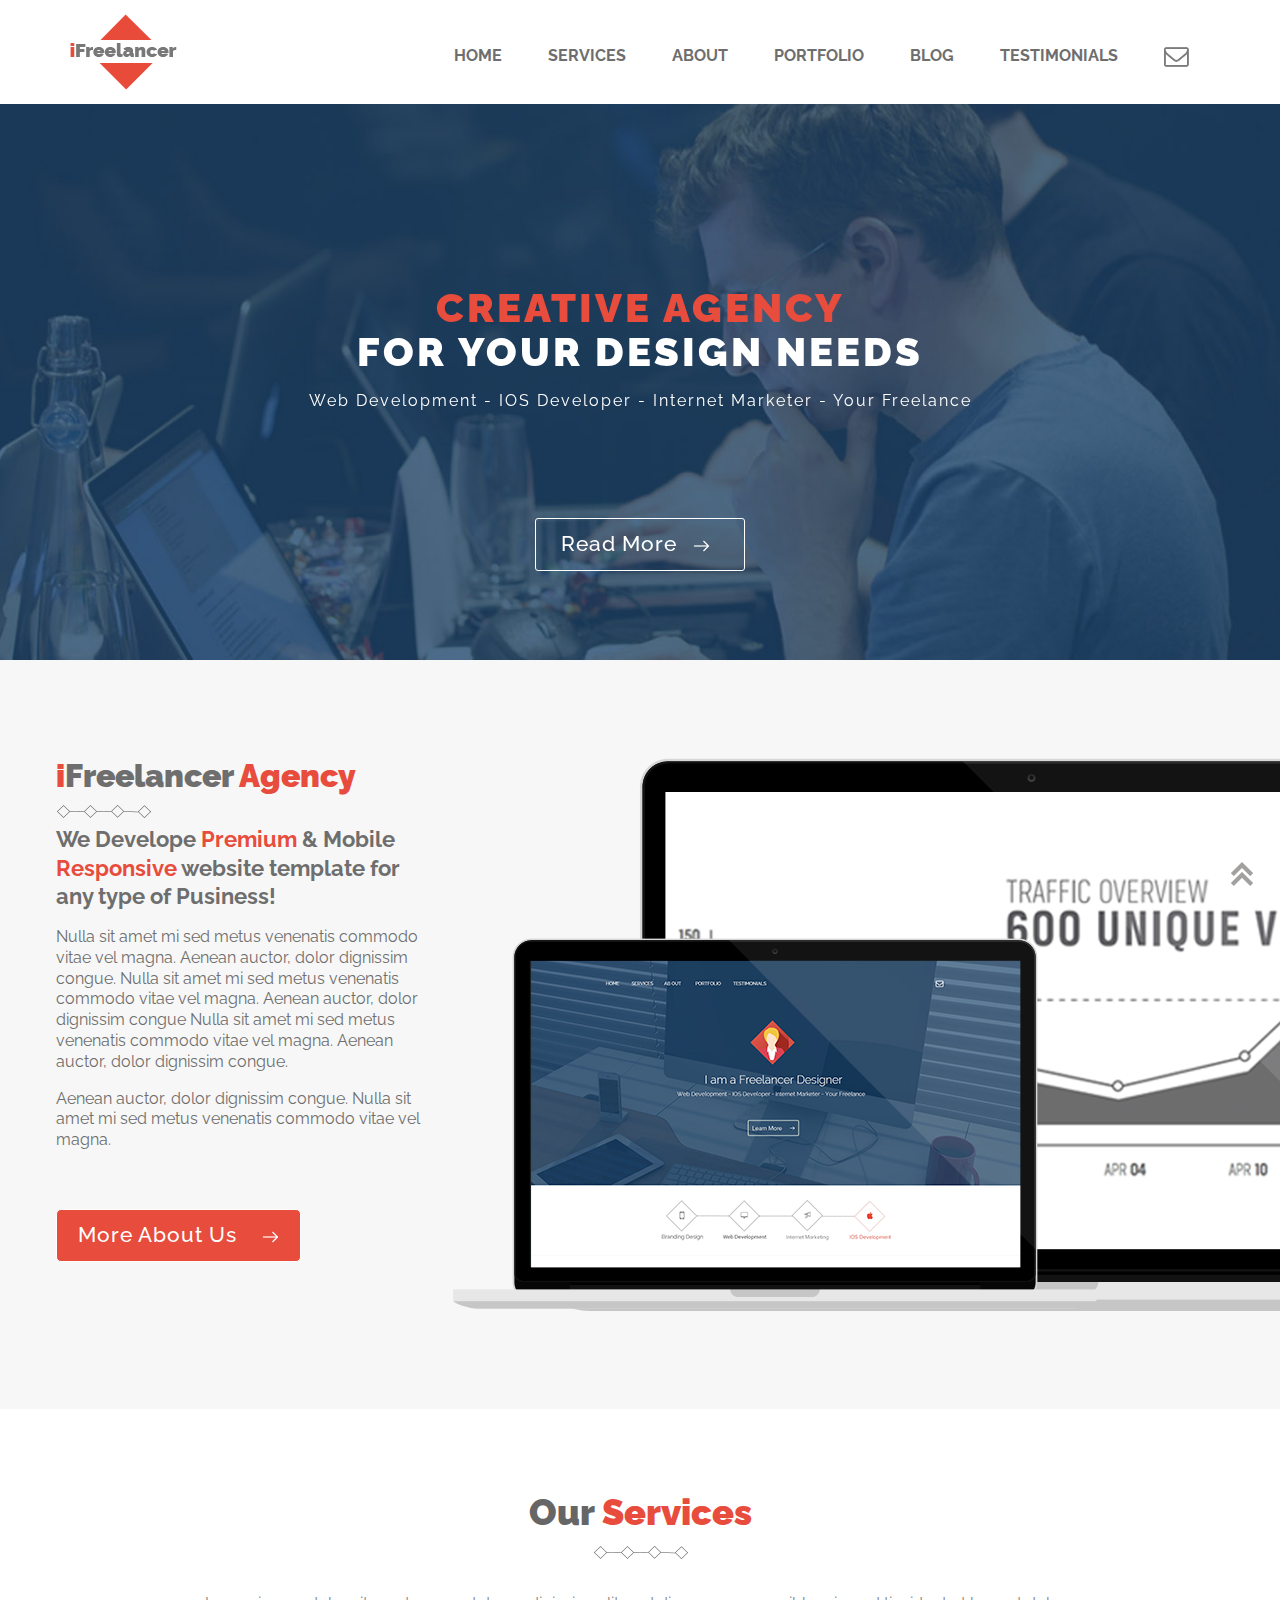
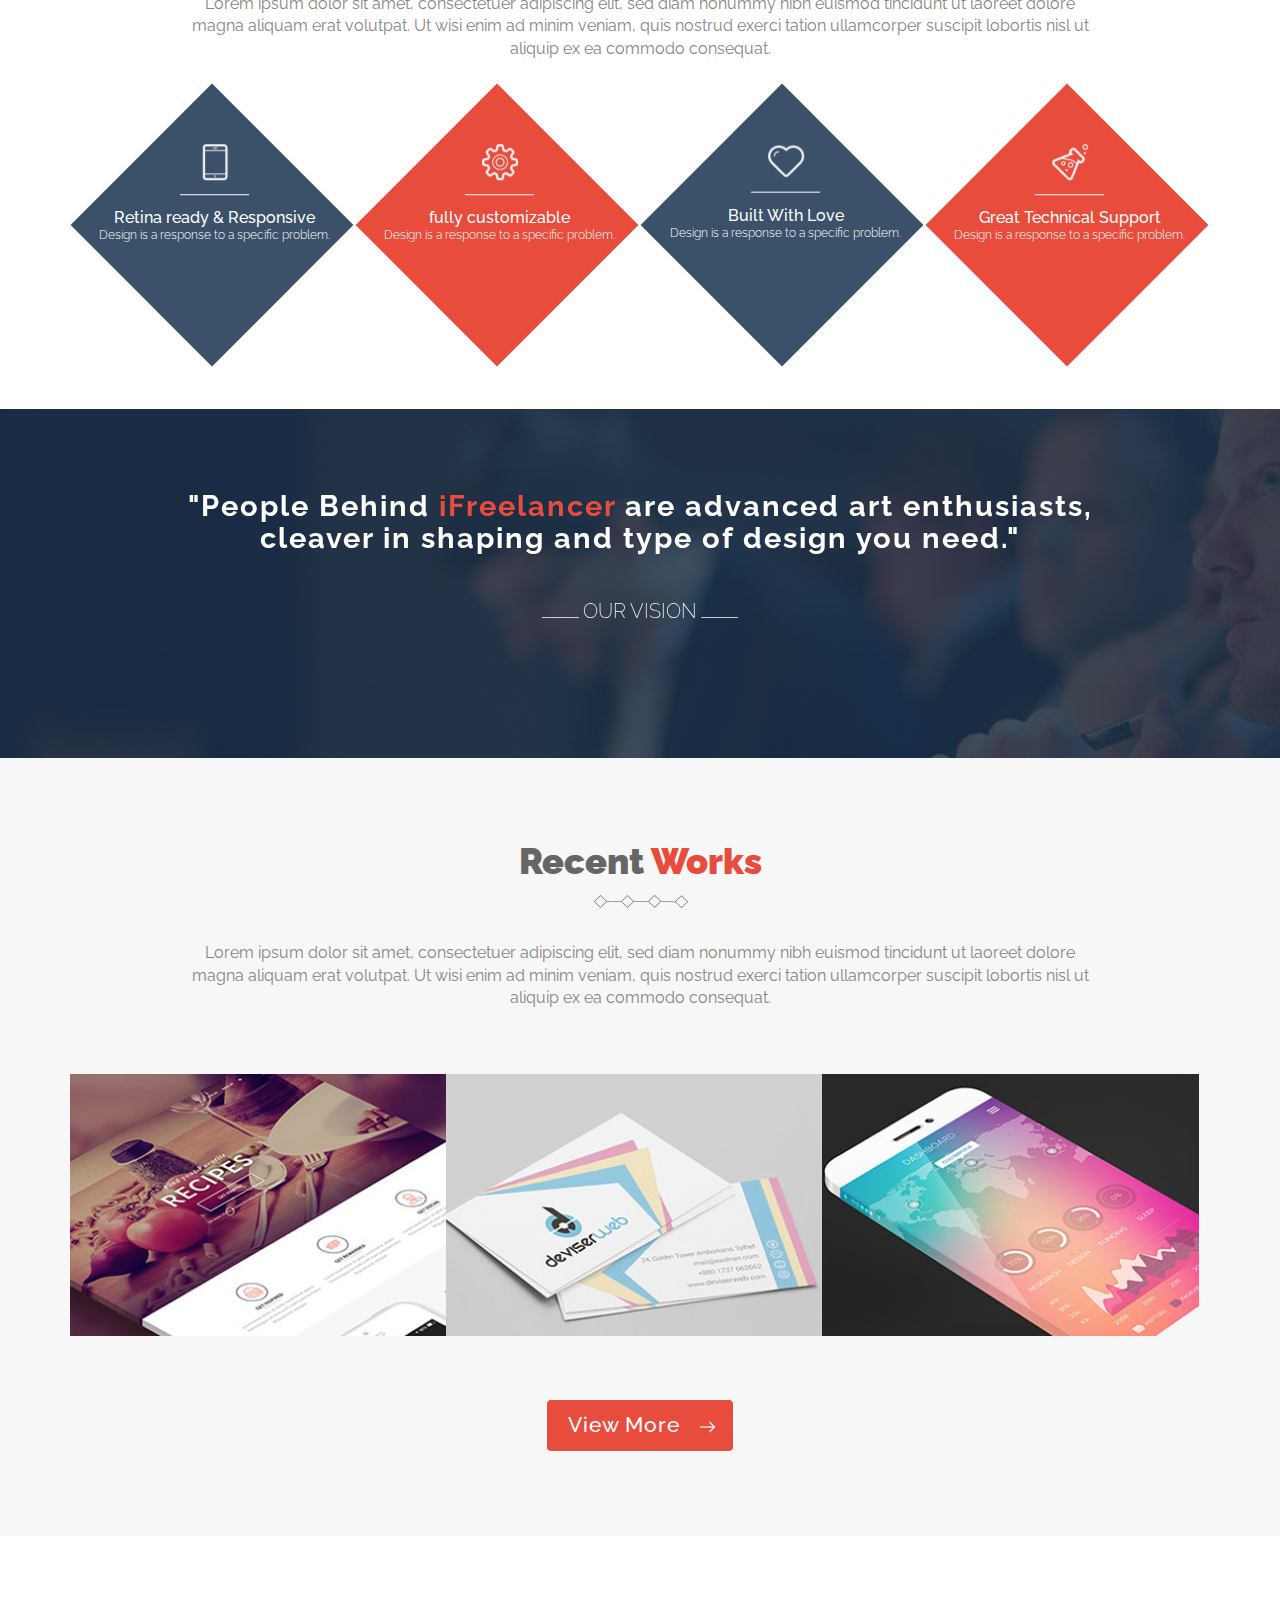
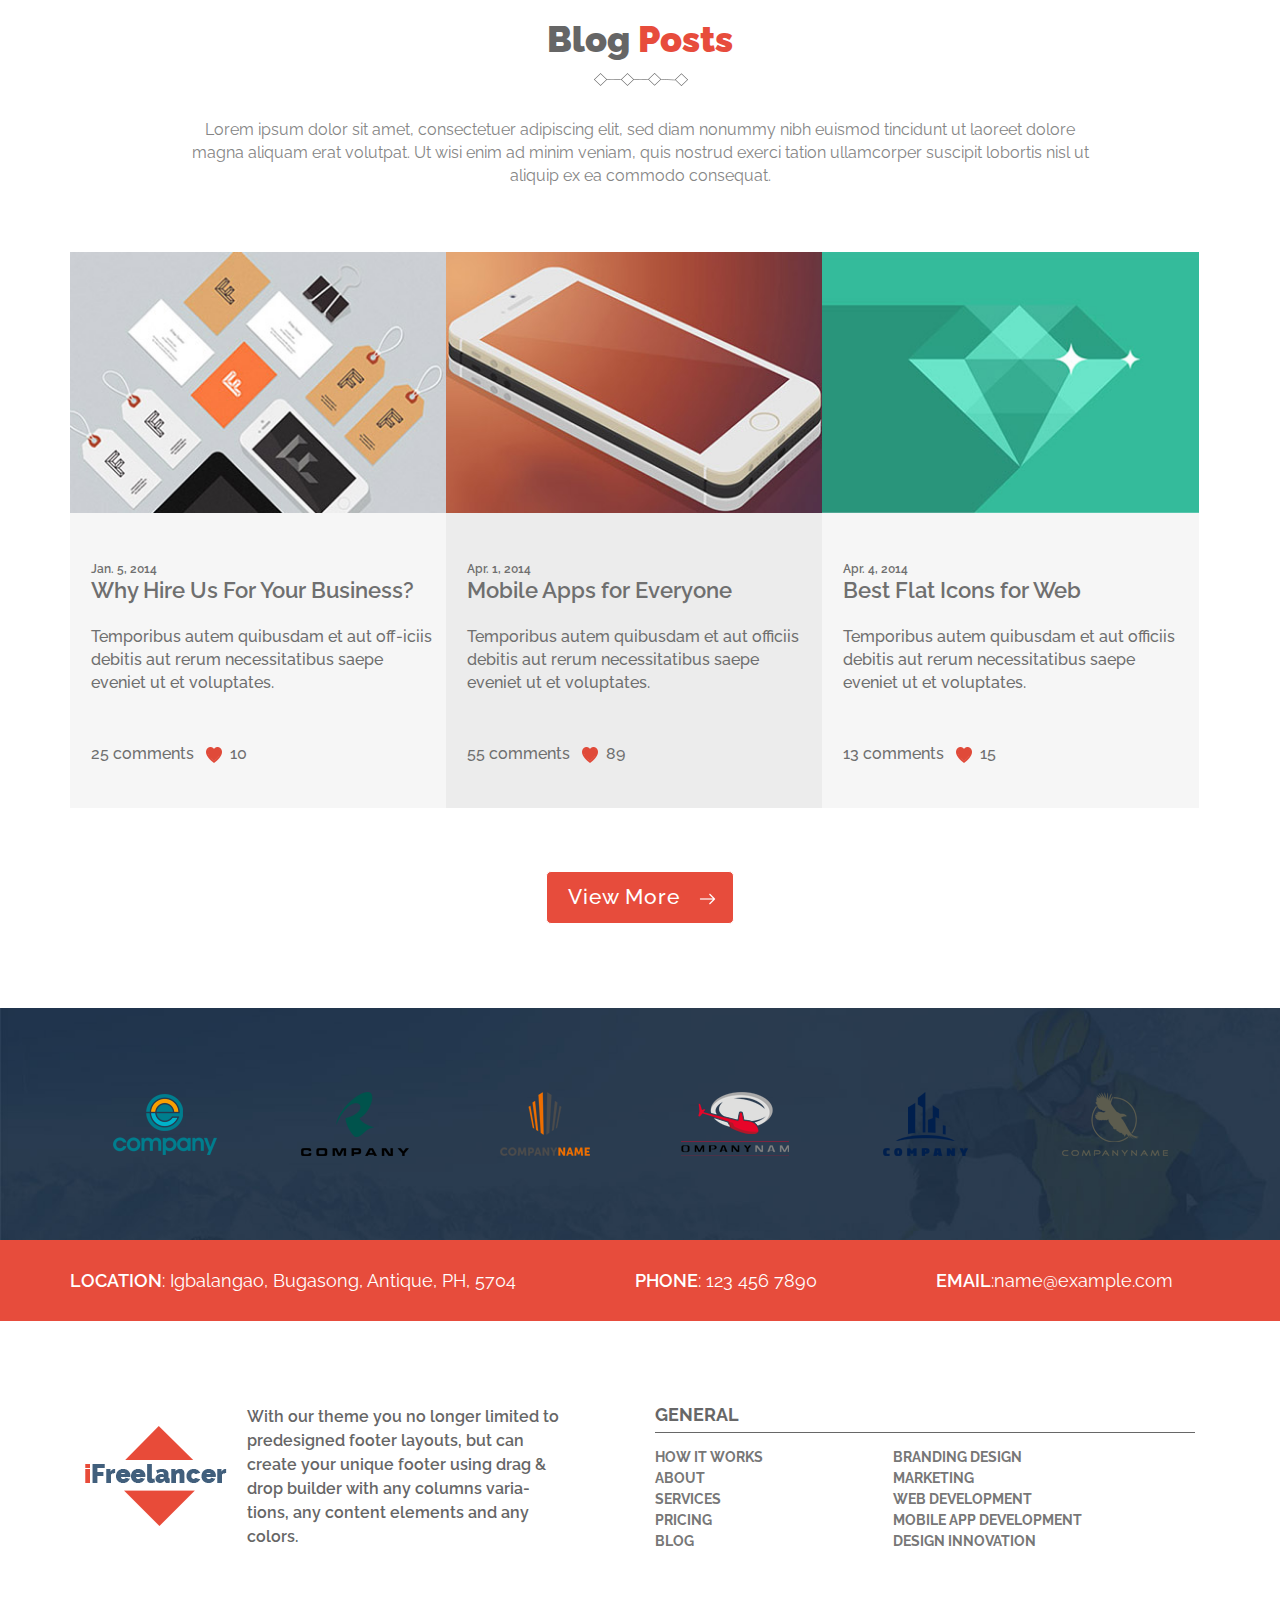
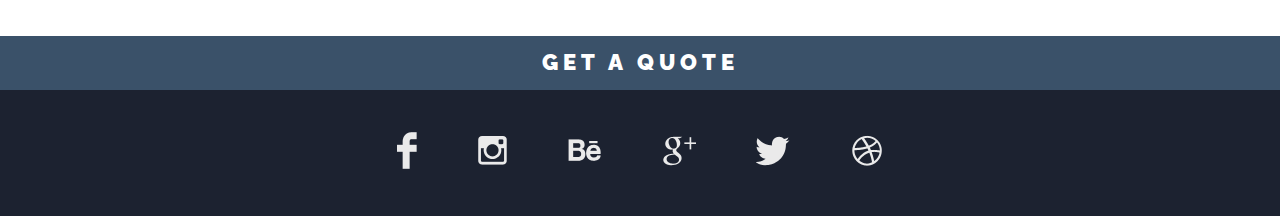
<file: 01/index.html>
<!DOCTYPE html>
<html>
	<head>
		<title>Home</title>
		<link href="css/style.css" rel="stylesheet" type="text/css" media="all" />
		<link href="css/xys.css" rel="stylesheet" type="text/css" media="all">
		<link href='http://fonts.useso.com/css?family=Raleway:400,100,200,300,500,600,700,800,900' rel='stylesheet' type='text/css'>
		<script src="js/jquery.min.js"></script>
		<meta name="viewport" content="width=device-width, initial-scale=1, maximum-scale=1">
	</head>
	<body>
		<div id="home" class="head-bg">
			<div class="header">
				<div class="container">
					<div class="header-logo">
						<a href="#"><img src="images/logo.png" alt="" /></a>
					</div>
					<div class="top-nav">
						<span class="menu">MENU</span>
						<ul class="nav1">
							<li><a href="#home" class="scroll">Home</a></li>                                                  
							<li><a href="#services" class="scroll">Services</a></li>  
							<li><a href="#about" class="scroll">About</a></li>  
							<li><a href="#portfolio" class="scroll">Portfolio</a></li>  
							<li><a href="#blog" class="scroll">Blog</a></li> 
							<li><a href="#testimonials" class="scroll">Testimonials</a></li>
							<li><a href="mailto:info@example.com"><img src="images/msg.png" alt="" /></a></li>  
						</ul>
					</div>
					<div class="clearfix"> </div>
				</div>
			</div>
			<div class="container">
					<div  id="top" class="callbacks_container">
						<ul class="rslides" id="slider3">
							<li>
								<div class="head-info">
									<h1>Creative Agency <span>For Your Design Needs</span></h1>
									<p>Web Development - IOS Developer - Internet Marketer - Your Freelance</p>
									<button class="button btn-1 btn-1e">Read More </button>
								</div>
							</li>
						</ul>
					</div>
				</div>
		</div>
		
		<div id="about" class="agency">
			<div class="agency-left">
				<h2>i<span>Freelancer</span> Agency</h2>
				<h4>We Develope <span>Premium</span> & Mobile 
					<span>Responsive</span> website template for any type of Pusiness!
				</h4>
				<p>Nulla sit amet mi sed metus venenatis commodo vitae vel magna. Aenean auctor, dolor dignissim congue. Nulla sit amet mi sed metus venenatis commodo vitae vel magna. Aenean auctor, dolor dignissim congue Nulla sit amet mi sed metus venenatis commodo vitae vel magna. Aenean auctor, dolor dignissim congue. </p>
				<p> Aenean auctor, dolor dignissim congue. Nulla sit amet mi sed metus venenatis commodo vitae vel magna.</p>
				<button class="button-red">More About Us </button>
			</div>
			<div class="agency-right">
				<img src="images/device.png" alt="" />
			</div>
			<div class="clearfix"> </div>
		</div>
		
		<div id="services" class="services">
			<div class="container">
				<div class="services-info">
					<h3>Our <span>Services</span></h3>
					<p>Lorem ipsum dolor sit amet, consectetuer adipiscing elit, sed diam nonummy nibh euismod tincidunt ut laoreet dolore magna aliquam erat volutpat. Ut wisi enim ad minim veniam, quis nostrud exerci tation ullamcorper suscipit lobortis nisl ut aliquip ex ea commodo consequat.</p>
				</div>
				<div class="services-grids">
					<div class="service-grid">
						<div class="service-grid-bg">
							<div class="service-grid-text">
								<img src="images/mobile.png" alt="" />
								<div class="border"> </div>
								<h5>Retina ready & Responsive</h5>
								<p>Design is a response to a specific problem.</p>
							</div>
						</div>
					</div>
					<div class="service-grid">
						<div class="service-grid-bg red">
							<div class="service-grid-text">
								<img src="images/setting.png" alt="" />
								<div class="border"> </div>
								<h5>fully customizable</h5>
								<p>Design is a response to a specific problem.</p>
							</div>
						</div>
					</div>
					<div class="service-grid">
						<div class="service-grid-bg">
							<div class="service-grid-text">
								<img src="images/hart.png" alt="" />
								<div class="border"> </div>
								<h5>Built With Love</h5>
								<p>Design is a response to a specific problem.</p>
							</div>
						</div>
					</div>
					<div class="service-grid">
						<div class="service-grid-bg red">
							<div class="service-grid-text">
								<img src="images/lamp.png" alt="" />
								<div class="border"> </div>
								<h5>Great Technical Support</h5>
								<p>Design is a response to a specific problem.</p>
							</div>
						</div>
					</div>
					<div class="clearfix"> </div>
				</div>
			</div>
		</div>
		
		<div class="services-bottom">
			<div  id="top" class="callbacks_container">
				<ul class="rslides" id="slider4">
					<li>
						<div class="services-bottom-text">
							<h3>"People Behind <span>iFreelancer</span> are advanced art enthusiasts, 
							cleaver in shaping and type of design you need."</h3>
							<div class="sub-text">
								<span class="line"></span>
								<span class="line-anchor">OUR VISION</span>
								<span class="line"></span>
							</div>
						</div>
					</li>
					
				</ul>
			</div>
		</div>
		<div id="portfolio" class="work">
			<div class="container">
				<div class="work-info">
					<h3>Recent <span>Works</span></h3>
					<p>Lorem ipsum dolor sit amet, consectetuer adipiscing elit, sed diam nonummy nibh euismod tincidunt ut laoreet dolore magna aliquam erat volutpat. Ut wisi enim ad minim veniam, quis nostrud exerci tation ullamcorper suscipit lobortis nisl ut aliquip ex ea commodo consequat.</p>
				</div>
				<div  id="top" class="callbacks_container">
					<ul class="rslides" id="slider2">
						<li>
							<div class="work-info-grids">
								<div class="work-info-grid">
									<img src="images/food.jpg" alt="" />
									<div class="caption">
										<span> </span>
									</div>
								</div>
								<div class="work-info-grid">
									<img src="images/card.jpg" alt="" />
									<div class="caption">
										<span> </span>
									</div>
								</div>
								<div class="work-info-grid">
									<img src="images/phone.jpg" alt="" />
									<div class="caption">
										<span> </span>
									</div>
								</div>
								<div class="clearfix"> </div>
							</div>
						</li>
					</ul>
				</div>
				<button class="button-red view">View More </button>
			</div>
			<!-- //container -->
		</div>
		<!-- //work -->
		<!-- blog -->
		<div id="blog" class="blog">
			<!-- container -->
			<div class="container">
				<div class="blog-info">
					<h3>Blog <span>Posts</span></h3>
					<p>Lorem ipsum dolor sit amet, consectetuer adipiscing elit, sed diam nonummy nibh euismod tincidunt ut laoreet dolore magna aliquam erat volutpat. Ut wisi enim ad minim veniam, quis nostrud exerci tation ullamcorper suscipit lobortis nisl ut aliquip ex ea commodo consequat.</p>
				</div>
				<div  id="top" class="callbacks_container">
					<ul class="rslides" id="slider1">
						<li>
							<div class="work-info-grids">
								<div class="blog-info-grid">
									<div class="work-info-grid first">
										<img src="images/tag.jpg" alt="" />
										<div class="caption">
											<span> </span>
										</div>
									</div>
									<div class="blog-info-grid-text">
										<label>Jan. 5, 2014</label>
										<h5>Why Hire Us For Your Business?</h5>
										<p>Temporibus autem quibusdam et aut off-iciis debitis aut rerum necessitatibus saepe eveniet ut et voluptates.</p>
										<span>25 comments <img src="images/red-hart.png" alt="" />10</span>
									</div>
								</div>
								<div class="blog-info-grid">
									<div class="work-info-grid first">
										<img src="images/phone1.jpg" alt="" />
										<div class="caption">
											<span> </span>
										</div>
									</div>
									<div class="blog-info-grid-text gray">
										<label>Apr. 1, 2014</label>
										<h5>Mobile Apps for Everyone</h5>
										<p>Temporibus autem quibusdam et aut officiis debitis aut rerum necessitatibus saepe eveniet ut et voluptates.</p>
										<span>55 comments <img src="images/red-hart.png" alt="" />89</span>
									</div>
								</div>
								<div class="blog-info-grid">
									<div class="work-info-grid first">
										<img src="images/dimond.jpg" alt="" />
										<div class="caption">
											<span> </span>
										</div>
									</div>
									<div class="blog-info-grid-text">
										<label>Apr. 4, 2014</label>
										<h5>Best Flat Icons for Web</h5>
										<p>Temporibus autem quibusdam et aut officiis debitis aut rerum necessitatibus saepe eveniet ut et voluptates.</p>
										<span>13 comments <img src="images/red-hart.png" alt="" />15</span>
									</div>
								</div>
								<div class="clearfix"> </div>
							</div>
						</li>
					</ul>
				</div>
				<button class="button-red view">View More </button>
			</div>
		</div>
		<div id="testimonials" class="partners">
			<!-- container -->
			<div class="container">
				<div  id="top" class="callbacks_container">
					<ul class="rslides" id="slider5">
						<li>
							<div class="slid">
								<div class="slid-grid">
									<a href="#"><img src="images/company1.png" alt="" /></a>
								</div>
								<div class="slid-grid">
									<a href="#"><img src="images/company2.png" alt="" /></a>
								</div>
								<div class="slid-grid">
									<a href="#"><img src="images/company3.png" alt="" /></a>
								</div>
								<div class="slid-grid">
									<a href="#"><img src="images/company4.png" alt="" /></a>
								</div>
								<div class="slid-grid">
									<a href="#"><img src="images/company5.png" alt="" /></a>
								</div>
								<div class="slid-grid">
									<a href="#"><img src="images/company6.png" alt="" /></a>
								</div>
								<div class="clearfix"> </div>
							</div>
						</li>
					</ul>
				</div>
			</div>
		</div>
		<div class="address">
			<div class="container">
				<ul>
					<li><span>LOCATION</span>: Igbalangao, Bugasong, Antique, PH, 5704</li>
					<li class="p-number"><span>PHONE</span>: 123 456 7890</li>
					<li><span>EMAIL</span>:<a href="mailto:info@example.com">name@example.com</a></li>
				</ul>
			</div>
		</div>
		<div class="description">
			<div class="container">
				<div class="col-md-6 description-left">
					<ul>
						<li><a href="#"><img src="images/flogo.png" alt="" /></a></li>
						<li class="para">With our theme you no longer limited to predesigned footer layouts, but can create your unique footer using drag & drop builder with any columns varia-tions, any content elements and any colors.</li>
					</ul>
				</div>
				<div class="col-md-6 description-right">
					<h5>General</h5>
					<div class="border1"> </div>
					<div class="list">
						<ul>
							<li><a href="#">How it works</a></li>
							<li><a href="#">About</a></li>
							<li><a href="#">Services</a></li>
							<li><a href="#">Pricing</a></li>
							<li><a href="#">Blog</a></li>
						</ul>
					</div>
					<div class="list">
						<ul>
							<li><a href="#">Branding Design</a></li>
							<li><a href="#">Marketing</a></li>
							<li><a href="#">Web Development</a></li>
							<li><a href="#">Mobile App Development</a></li>
							<li><a href="#">Design Innovation</a></li>
						</ul>
					</div>
					<div class="clearfix"> </div>
				</div>
				<div class="clearfix"> </div>
			</div>
		</div>
		<div class="quote">
			<a href="#">GET A QUOTE</a>
		</div>
		<div class="footer">
			<div class="footer-top">
				<div class="icons">
					<ul>
						<li><a href="#" class="facebook"> </a></li>
						<li><a href="#" class="instagram"> </a></li>
						<li><a href="#" class="behance"> </a></li>
						<li><a href="#" class="chrome"> </a></li>
						<li><a href="#" class="twitter"> </a></li>
						<li><a href="#" class="dribble"> </a></li>
					</ul>
				</div>
			</div>
		</div>
		<a href="#" id="toTop" style="display: block;"> <span id="toTopHover" style="opacity: 1;"> </span></a>
	<div style="display:none"></div>
	<script type="text/javascript">
		$(".menu").click(function() {
			$(".nav1").slideToggle();
		});
		$(window).resize();
		$(window).resize(function() {
		  var $width = $("body,htnl").width();
		  if($width>768){
		  	$(".nav1").show();
		  }
		});
	</script>
</body>
</html>
</file>
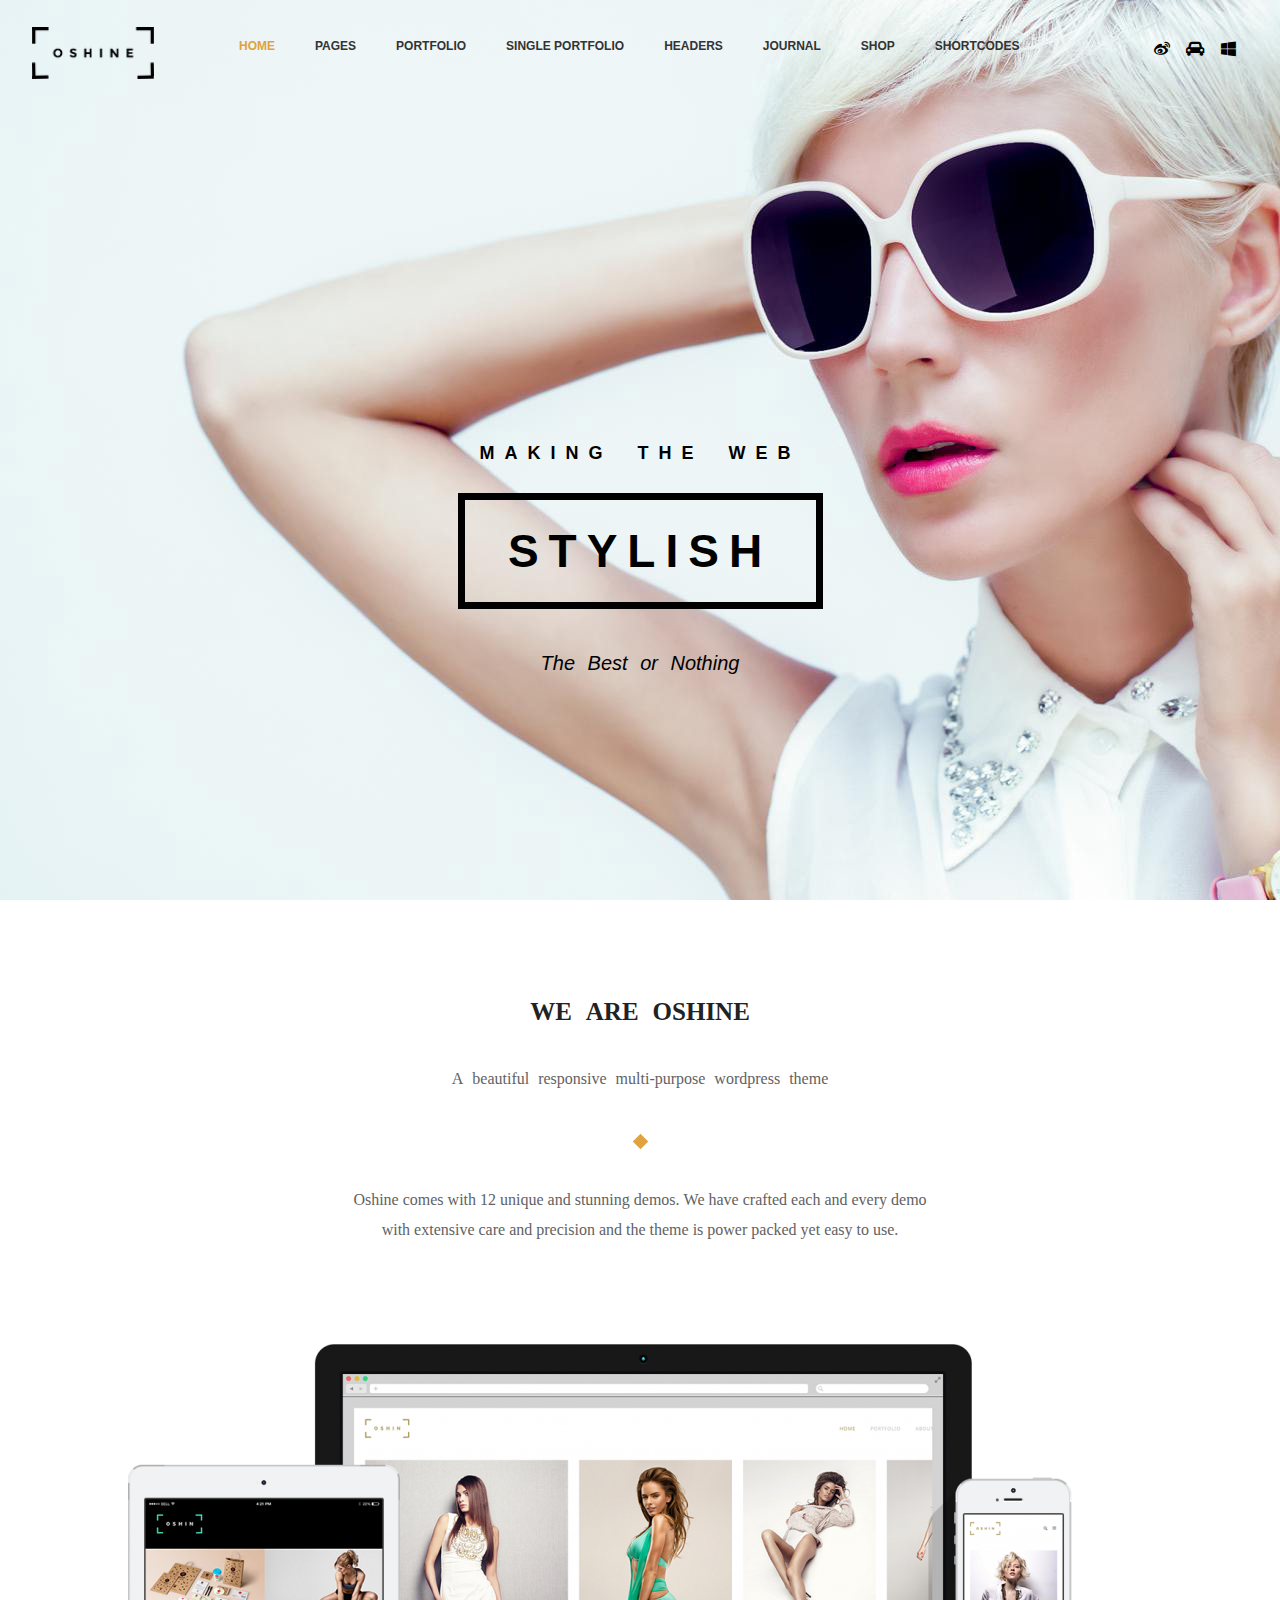
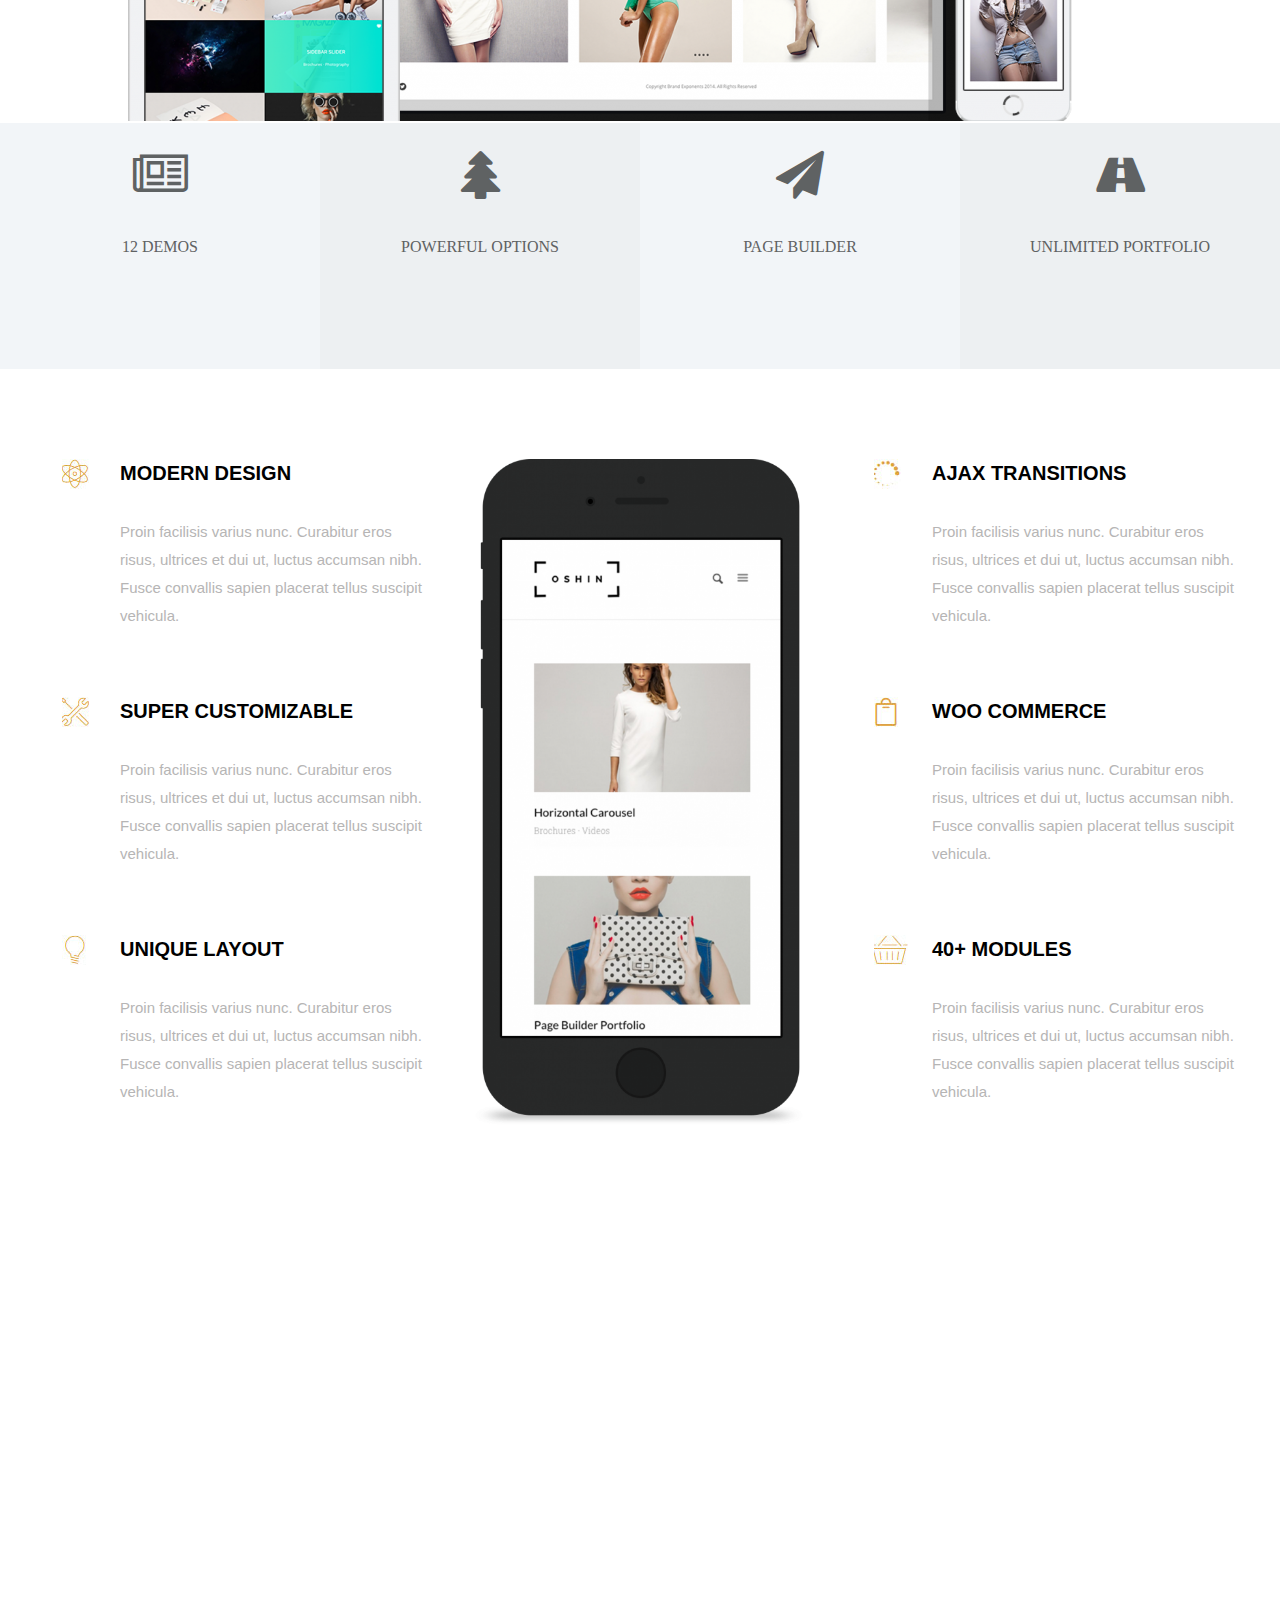
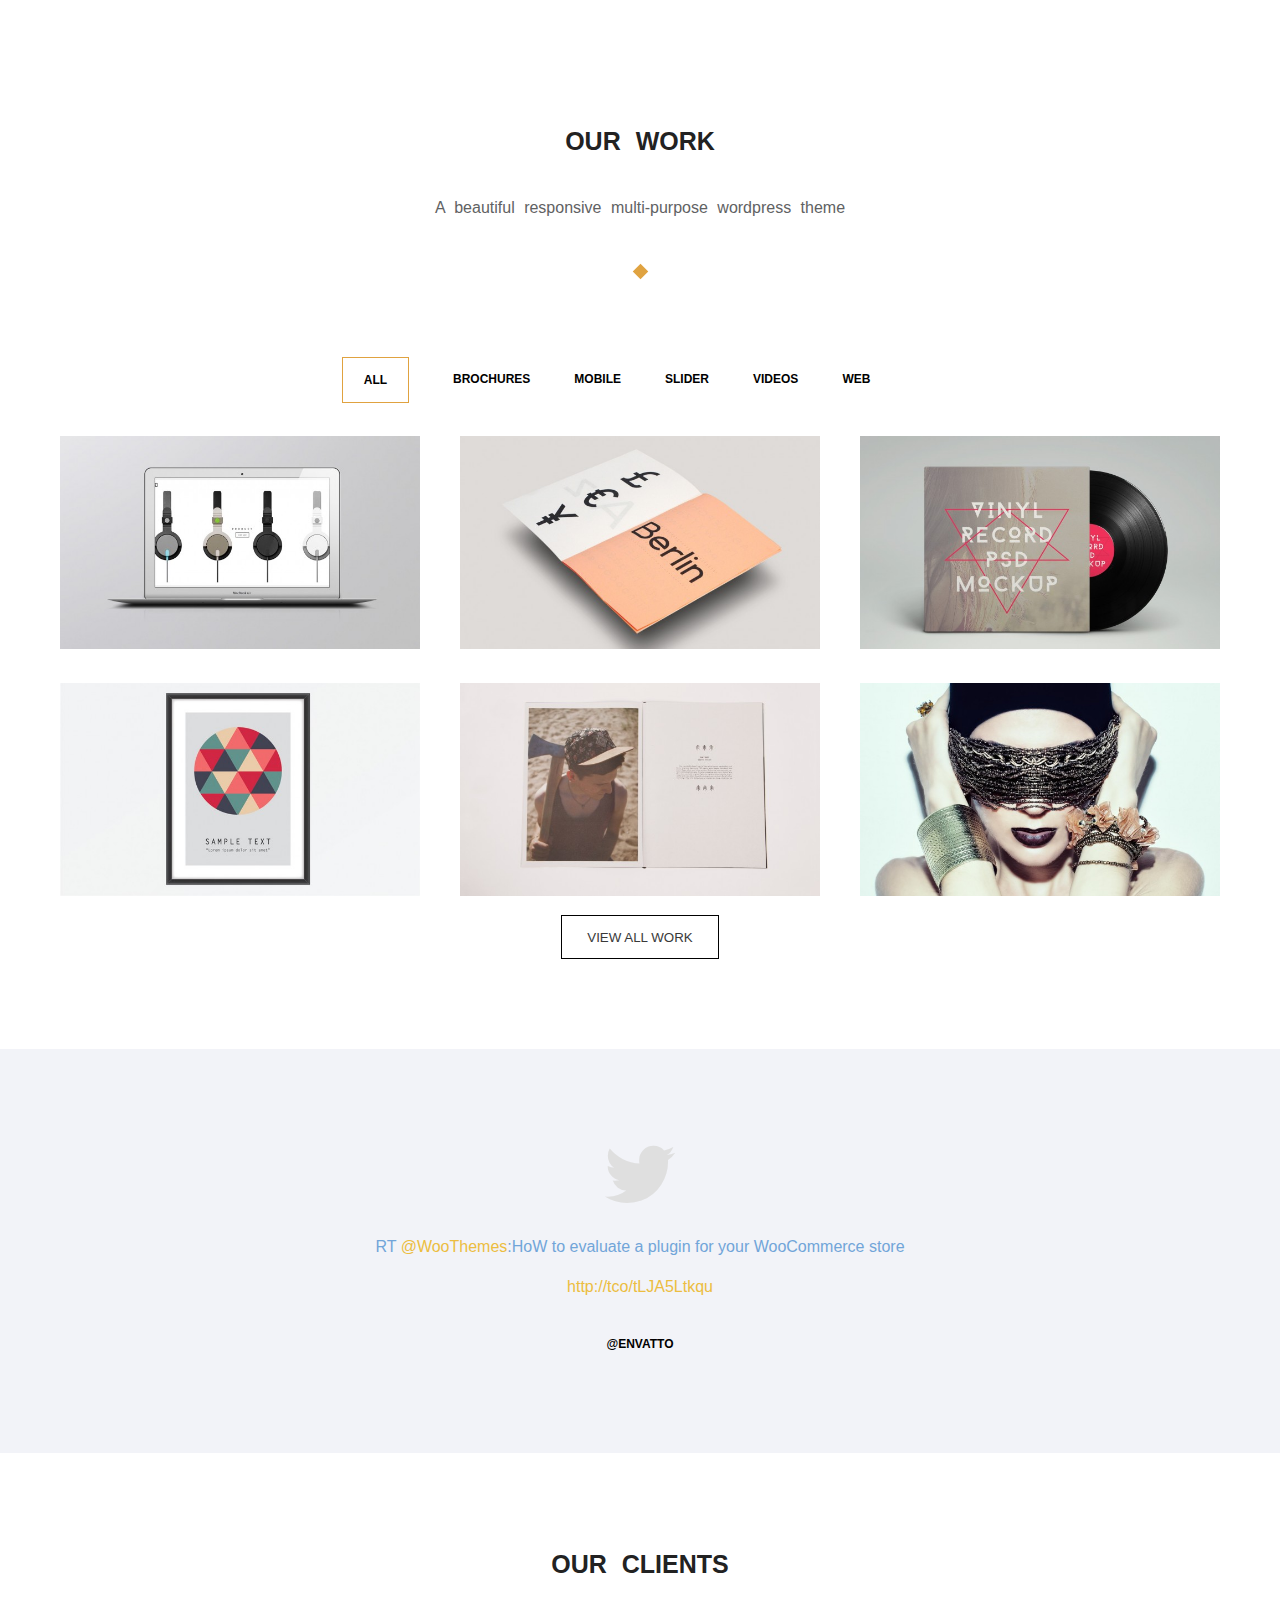
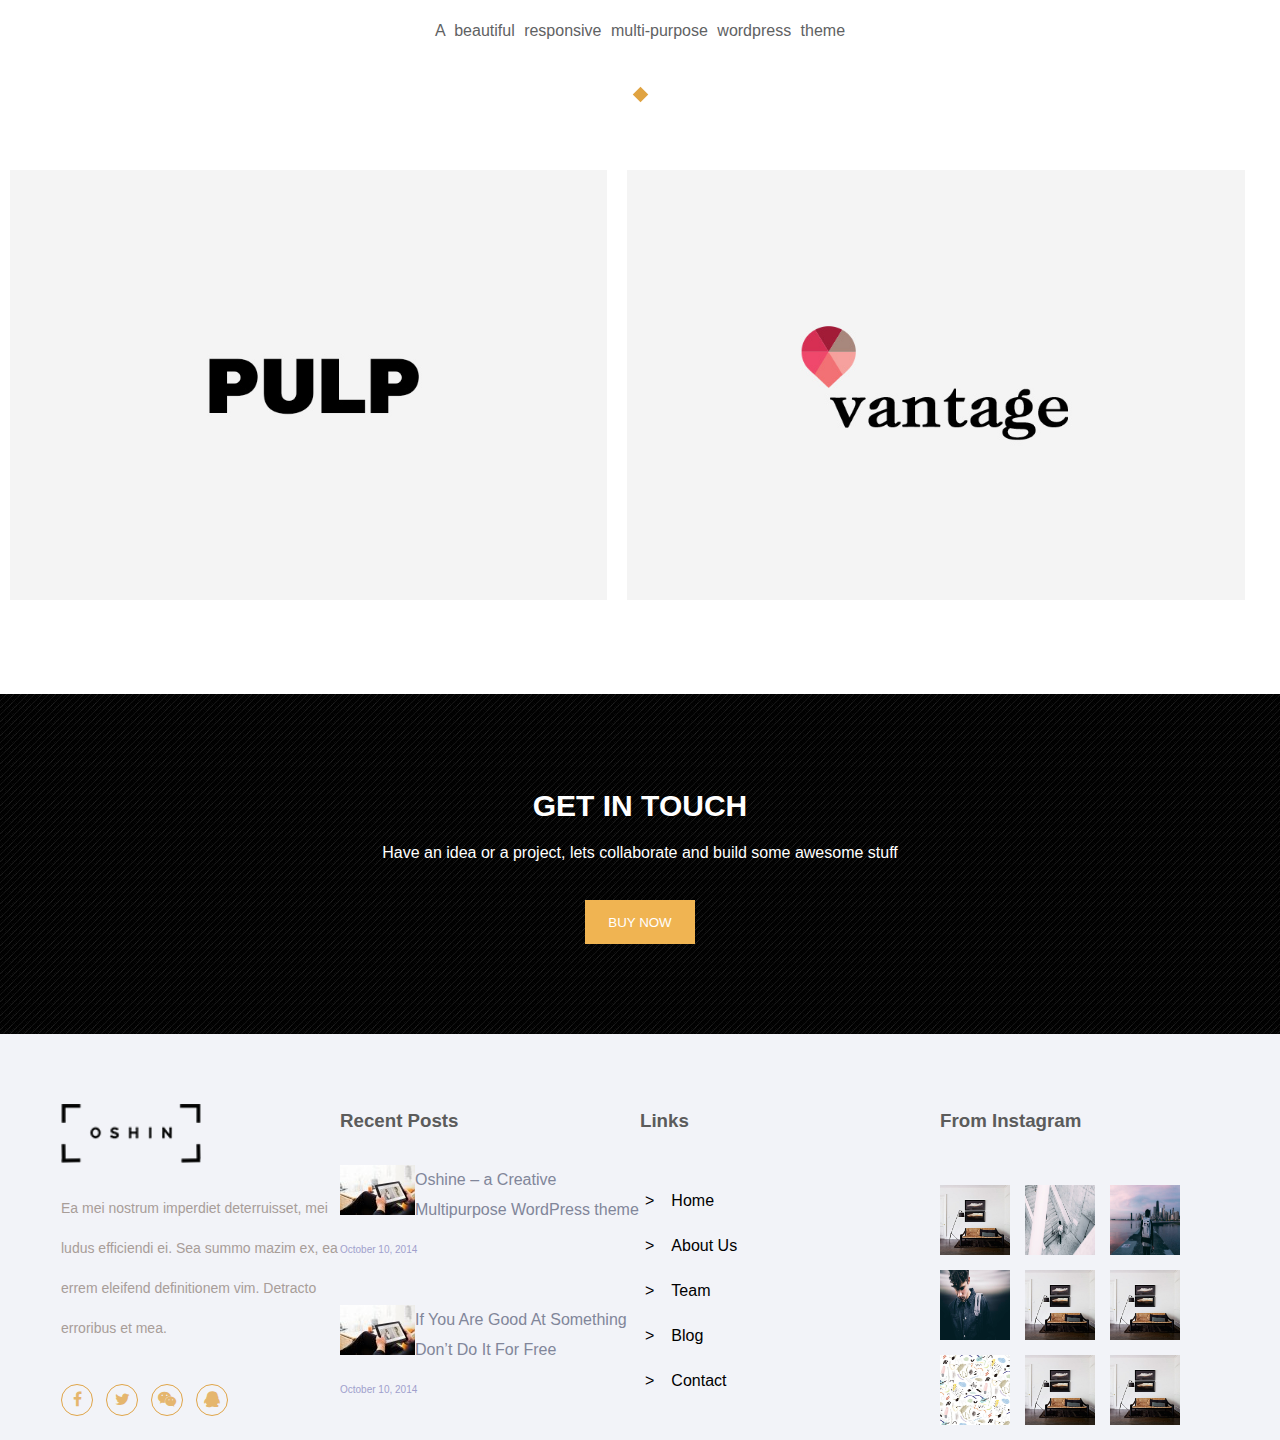
<file: 02/index.html>
<!doctype html>
<html>
<head>
<meta charset="utf-8">
<title>无标题文档</title>
<link href="css/style.css" rel="stylesheet" type="text/css">
<link href="css/yy.css" rel="stylesheet" type="text/css">
<link href="css/font-awesome.min.css" rel="stylesheet" type="text/css">
<meat name="viewport" content="width=device-width,inital-scale=1.0,user-scalable=no">
</head>

<body>
<header>
    <div class="content">
    	<div class="logo width10"><img src="images/oshine-logo-black.png"></div>
        <div class="menu fa fa-bars fa-2x" style="display:none;"></div>
    	<nav class="width80">
        	<ul>
                <li><a href="#" class="huang">home</a></li>
                <li><a href="#">Pages</a></li>
                <li><a href="#">Portfolio</a></li>
                <li><a href="#">SINGLE PORTFOLIO</a></li>
                <li><a href="#">Headers</a></li>
                <li><a href="#">Journal</a></li>
                <li><a href="#">Shop</a></li>
                <li><a href="#">Shortcodes</a></li>
                <div class="clear"></div>
             </ul>
        </nav>
        <div class="tupiao width10">
            	<i class="fa fa-weibo"></i>
                <i class="fa fa-car"></i>
                <i class="fa fa-windows"></i>       
        </div>
    </div>
   <div class="clear"></div>
    <div class="run">
    	<div class="top">MAKING THE WEB</div>
        <h2>STYLISH</h2>
        <div class="bottom">The Best or Nothing</div>
    </div>
</header>
<section class="one">
	<h3>WE ARE OSHINE</h3>
    <span>A beautiful responsive multi-purpose wordpress theme</span>
    <div class="fang"></div>
    <p>Oshine comes with 12 unique and stunning demos. We have crafted each and every demo<br />with extensive care and precision and the theme is power packed yet easy to use.</p>
    <div class="tp"><img src="images/oshin-mockups-1024x377.png"></div>
    <ul>
    	<li>
        	<p class="fa fa-newspaper-o fa-3x"></p>
            <p>12 DEMOS</p>
        </li>
        <li>
        	<p class="fa fa-tree fa-3x"></p>
             <p>POWERFUL OPTIONS</p>
        </li>
        <li>
        	<p class="fa fa-paper-plane fa-3x"></p>
             <p>PAGE BUILDER</p>
        </li>
        <li>
        	<p class="fa fa-road fa-3x"></p>
             <p>UNLIMITED PORTFOLIO</p>
        </li>
    </ul>
    <div class="clear"></div>
</section>
<section class="twe">
	<div class="left">
    	<div class="a">
        	<h3>MODERN DESIGN</h3>
            <p>Proin facilisis varius nunc. Curabitur eros risus, ultrices et dui ut, luctus accumsan nibh. Fusce convallis sapien placerat tellus suscipit vehicula.</p>
        </div>
        <div class="b">
        	<h3>SUPER  CUSTOMIZABLE</h3>
            <p>Proin facilisis varius nunc. Curabitur eros risus, ultrices et dui ut, luctus accumsan nibh. Fusce convallis sapien placerat tellus suscipit vehicula.</p>
        </div>
        <div class="c">
        	<h3>UNIQUE LAYOUT</h3>
            <p>Proin facilisis varius nunc. Curabitur eros risus, ultrices et dui ut, luctus accumsan nibh. Fusce convallis sapien placerat tellus suscipit vehicula.</p>
        </div>
    </div>
    <div class="center"><img src="images/iphone-oshin-513x1024.png"></div>
    <div class="right">
    	 <div class="d">
        	<h3>AJAX TRANSITIONS</h3>
            <p>Proin facilisis varius nunc. Curabitur eros risus, ultrices et dui ut, luctus accumsan nibh. Fusce convallis sapien placerat tellus suscipit vehicula.</p>
        </div>
         <div class="e">
        	<h3>WOO COMMERCE</h3>
            <p>Proin facilisis varius nunc. Curabitur eros risus, ultrices et dui ut, luctus accumsan nibh. Fusce convallis sapien placerat tellus suscipit vehicula.</p>
        </div>
         <div class="f">
        	<h3>40+ MODULES</h3>
            <p>Proin facilisis varius nunc. Curabitur eros risus, ultrices et dui ut, luctus accumsan nibh. Fusce convallis sapien placerat tellus suscipit vehicula.</p>
        </div>
        
    </div>
    <div class="clear"></div>
</section>
<section class="three"></section>
<section class="four">
	<h3>OUR WORK</h3>
    <span>A beautiful responsive multi-purpose wordpress theme</span>
    <div class="fang"></div>
    <ul>
    	<li><a href="#">All</a></li>
        <li><a href="#">Brochures</a></li>
        <li><a href="#">Mobile</a></li>
        <li><a href="#">Slider</a></li>
        <li><a href="#">Videos</a></li>
        <li><a href="#">Web</a></li>
    </ul>
    <div class="tup">
    	<div class="liu"><img src="images/road-product-650x385.jpg"></div>
        <div class="liu"><img src="images/s3-650x385.jpg"></div>
        <div class="liu"><img src="images/Vinyl-Record-PSD-full-650x385.jpg"></div>
        <div class="liu"><img src="images/poster-frame-650x385.jpg"></div>
        <div class="liu"><img src="images/wanderlust07-650x385.jpg"></div>
        <div class="liu"><img src="images/oshin-model-0011-650x385.jpg"></div>    
        <div class="clear"></div>    
    </div>
    <form>
    	<input type="submit" value="VIEW ALL WORK">
    </form>
    <div class="clear"></div>
</section>
<section class="five">
	<p class="fa fa-twitter"></p>
    <p class="rt"> RT <span>@WooThemes</span>:HoW to evaluate a plugin for your WooCommerce store<br><a href="#">http://tco/tLJA5Ltkqu</a></p>
    <h1>@ENVATTO</h1>
</section>
<section class="six">
	<h3>OUR CLIENTS</h3>
    <span>A beautiful responsive multi-purpose wordpress theme</span>
    <div class="fang"></div>
    <div class="er">
    	<div class="pulp"><img src="images/Marks_2048x1536_144dpi_12_1000.jpg"></div>
    	<div class="van"><img src="images/Marks_2048x1536_144dpi_11_1000.jpg"></div>
    </div>
    <div class="clear"></div>
</section>
<section class="seven">
	<h3>GET IN TOUCH</h3>
    <p>Have an idea or a project, lets collaborate and build some awesome stuff</p>
    <form>
    	<input type="submit" value="BUY NOW">
    </form>
</section>
<footer>
	<div class="box">
	<div class="yi">
    	<img src="images/oshin-black-logo.png">
        <p>Ea mei nostrum imperdiet deterruisset, mei ludus efficiendi ei. Sea summo mazim ex, ea errem eleifend definitionem vim. Detracto erroribus et mea.</p>
        <ul>
        	<li><a href="#"><i class="fa fa-facebook"></i></a></li>
            <li><a href="#"><i class="fa fa-twitter"></i></a></li>
            <li><a href="#"><i class="fa fa-weixin"></i></a></li>
            <li><a href="#"><i class="fa fa-qq"></i></a></li>    
        </ul>
    </div>
    <div class="er">
    	<h3>Recent Posts</h3>
        	<div class="er-a">
        		<div class="top-a"><img src="images/oshin-ipad-mock-75x50.jpg"></div>
        		<p> Oshine – a Creative<br>Multipurpose WordPress theme</p>
        		<time>October 10, 2014</time>
        	</div>
      <div class="er-b">
        		<div class="top-a"><img src="images/oshin-ipad-mock-75x50.jpg"></div>
        		<p> If You Are Good At Something<br>Don’t Do It For Free</p>
        		<time>October 10, 2014</time>
        	</div>
        
       
       	
    </div>
    <div class="san">
    	<h3>Links</h3>
        <ul>
        	<li><a href="#">><span>Home</span></a></li>
            <li><a href="#">><span>About Us</span></a></li>
            <li><a href="#">><span>Team</span></a></li>
            <li><a href="#">><span>Blog</span></a></li> 
            <li><a href="#">><span>Contact</span></a></li>   
        </ul>
    </div>
    <div class="si">
    	<h3>From Instagram</h3>
        <ul>
        	<li><img src="images/6b01da5c35f3c0e472365147b36d9a72.jpg"></li>
            <li><img src="images/8c9609f5b2a9b3d02ef5c09353f24100.jpg"></li>
            <li><img src="images/8925690044e337f4d9debf2c6cd32bc3.jpg"></li>
            <li><img src="images/536aa2e2a7f4164e20468743ed6e2f70.jpg"></li>
            <li><img src="images/6b01da5c35f3c0e472365147b36d9a72.jpg"></li>
            <li><img src="images/6b01da5c35f3c0e472365147b36d9a72.jpg"></li>
            <li><img src="images/96015b4ff95f287dabad214d239852cc.jpg"></li>
            <li><img src="images/6b01da5c35f3c0e472365147b36d9a72.jpg"></li>
            <li><img src="images/6b01da5c35f3c0e472365147b36d9a72.jpg"></li>
        </ul>
    </div>
    </div>
    <div class="clear"></div>
</footer>
<script src="js/jquery.js"></script>
<script>
    $(".menu").click(function(){
        $("nav ul").slideToggle();
    });
</script>
</body>
</html>
</file>
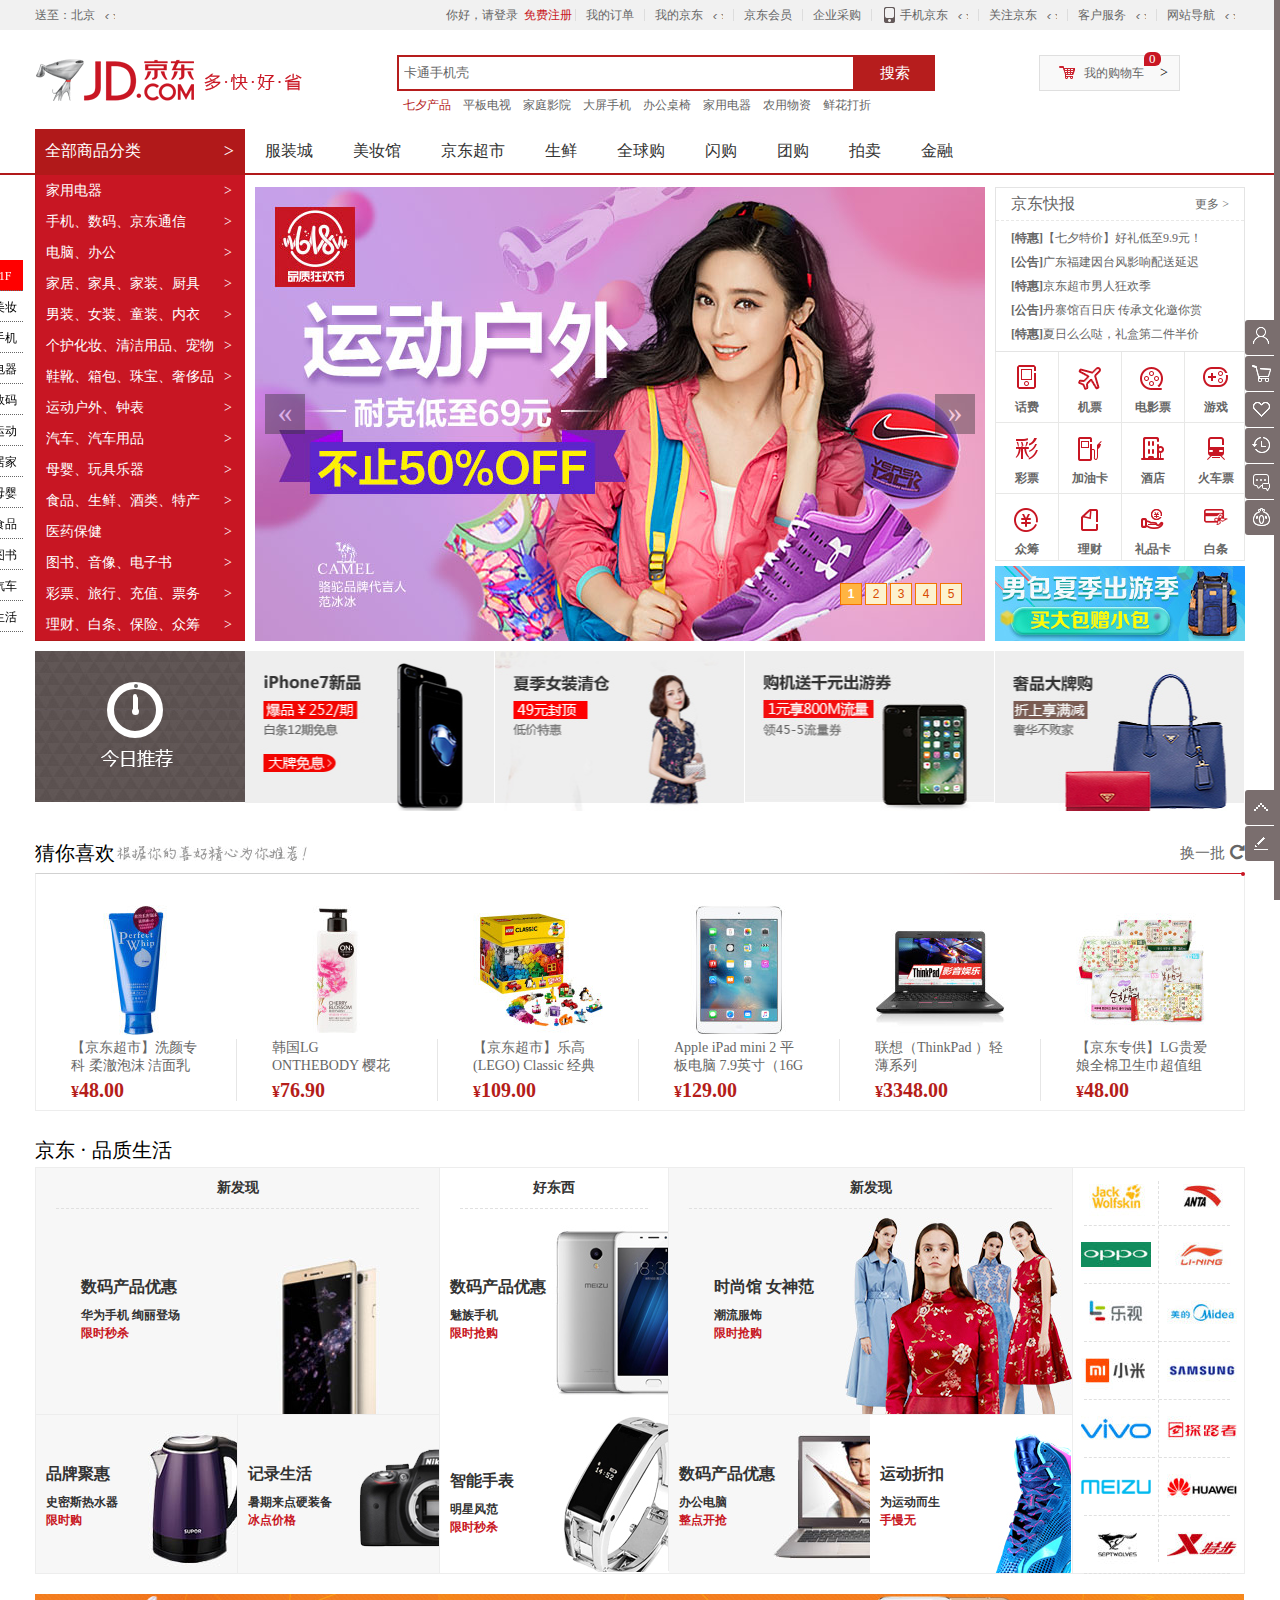
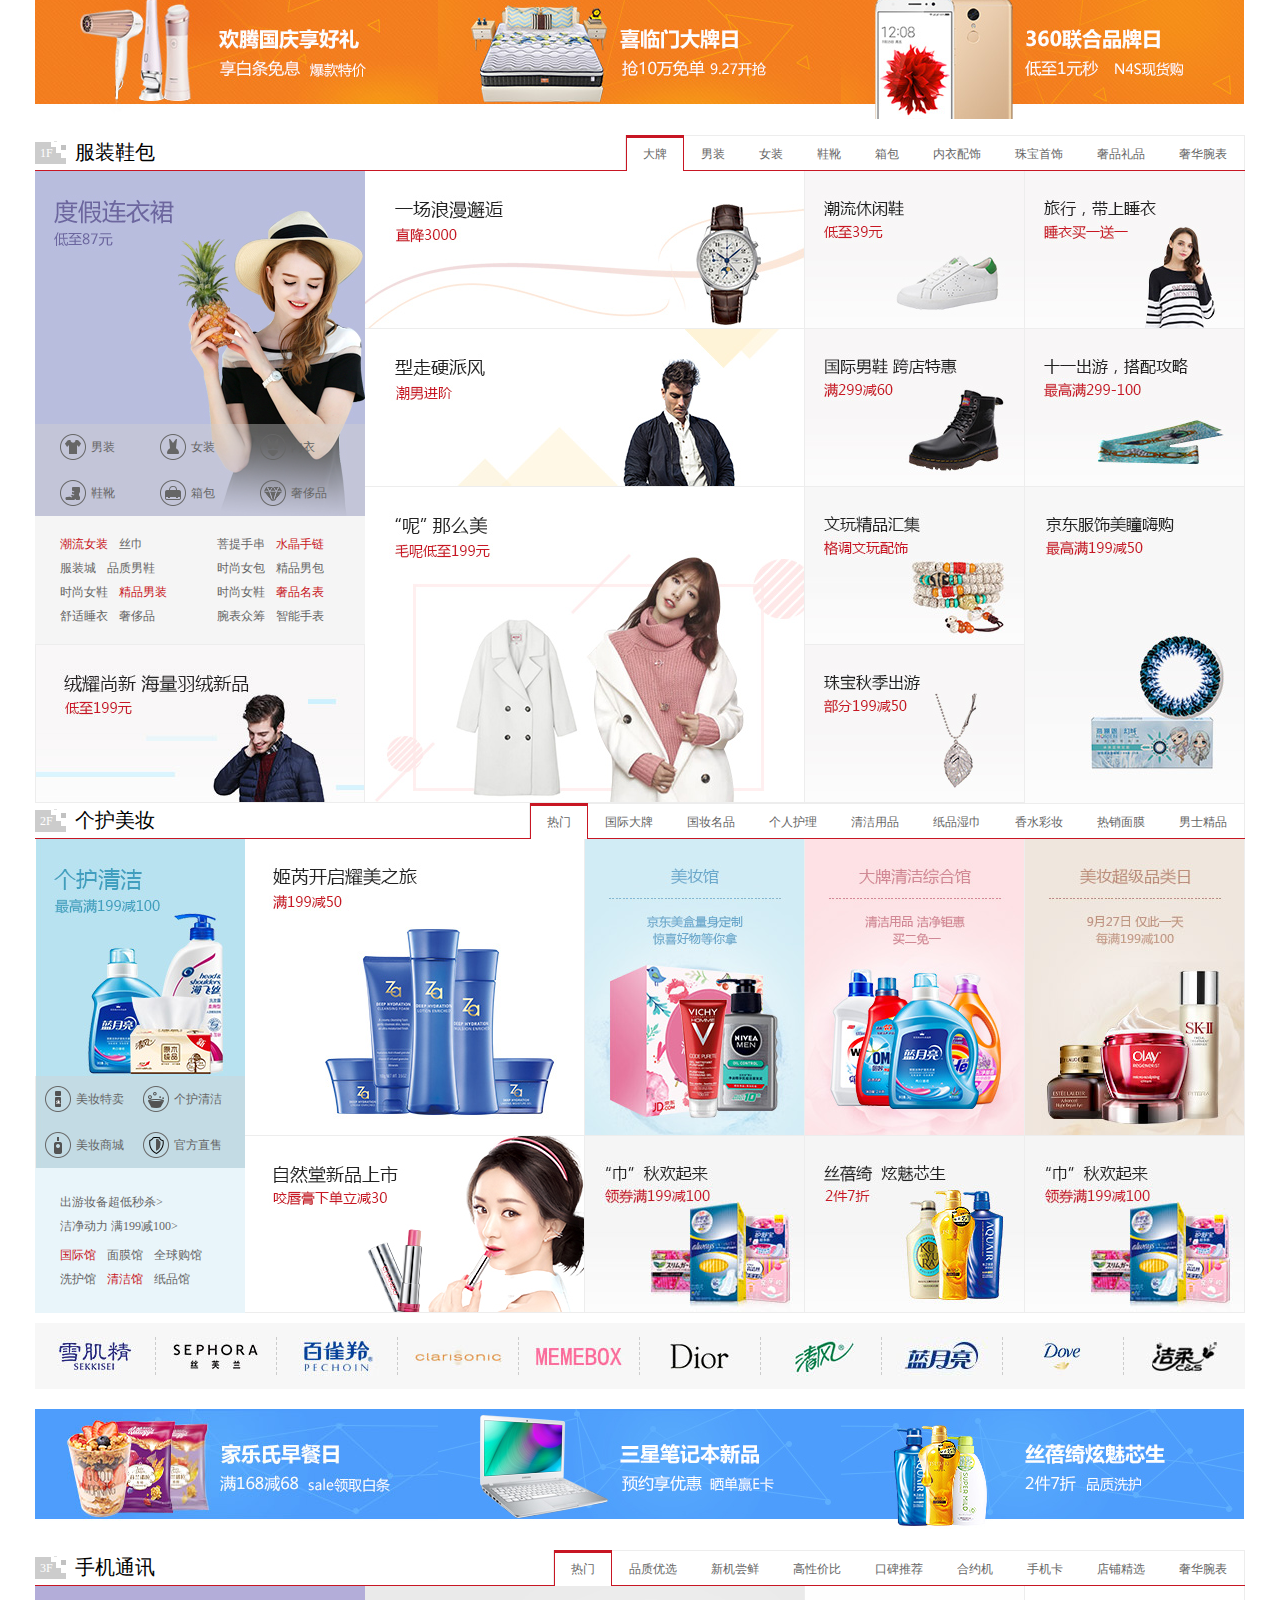
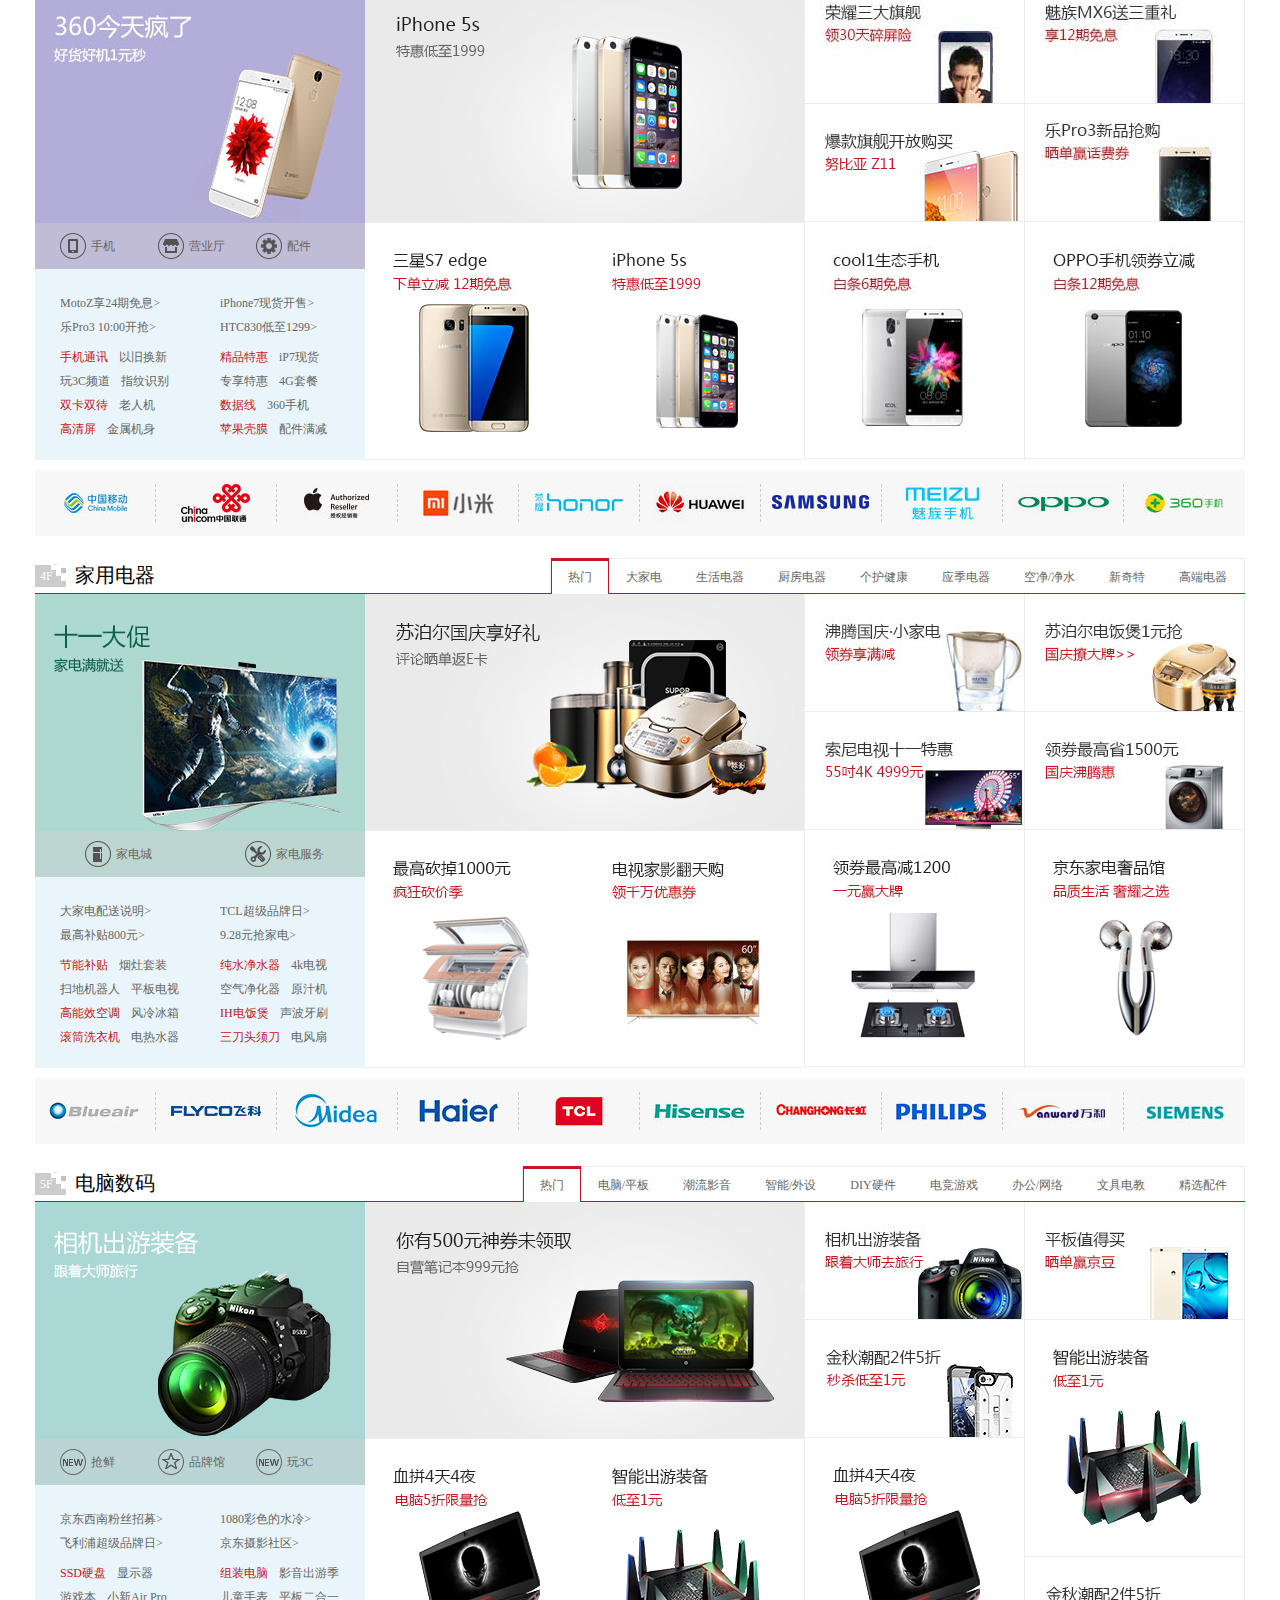
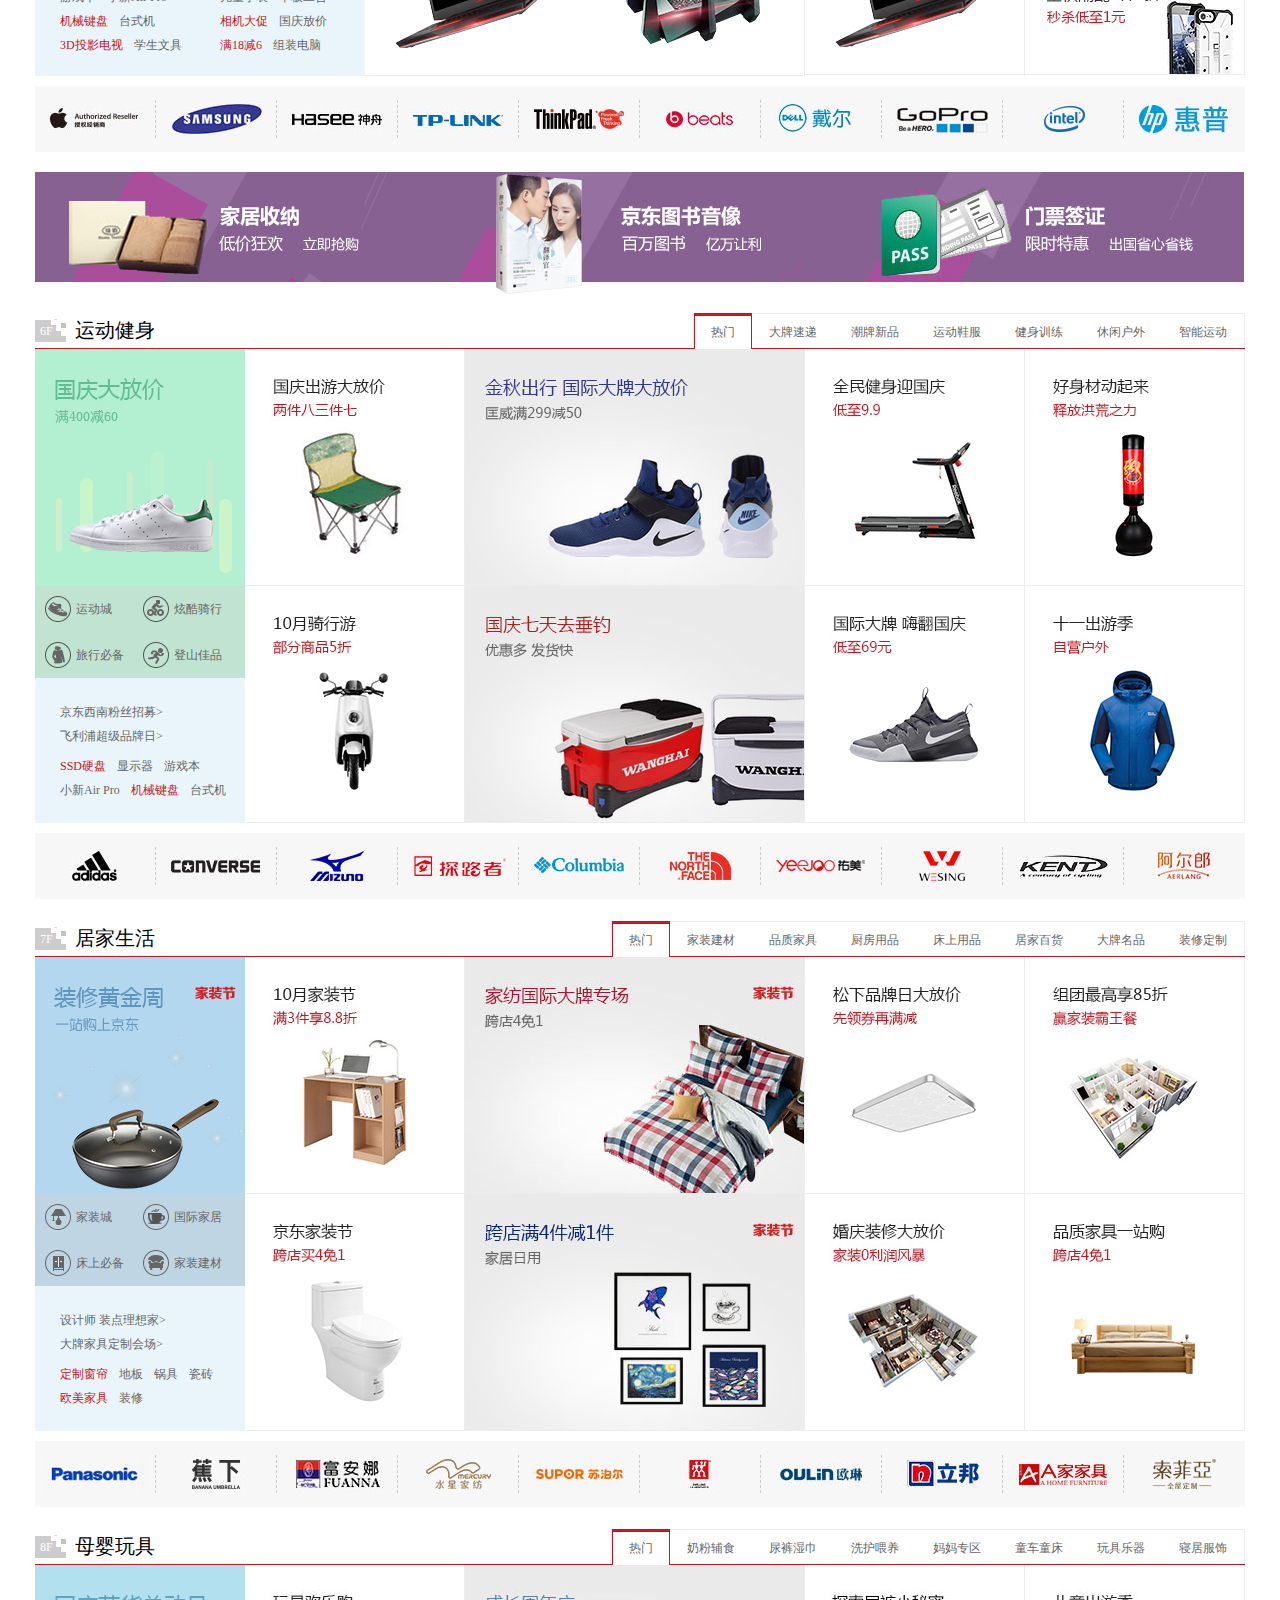
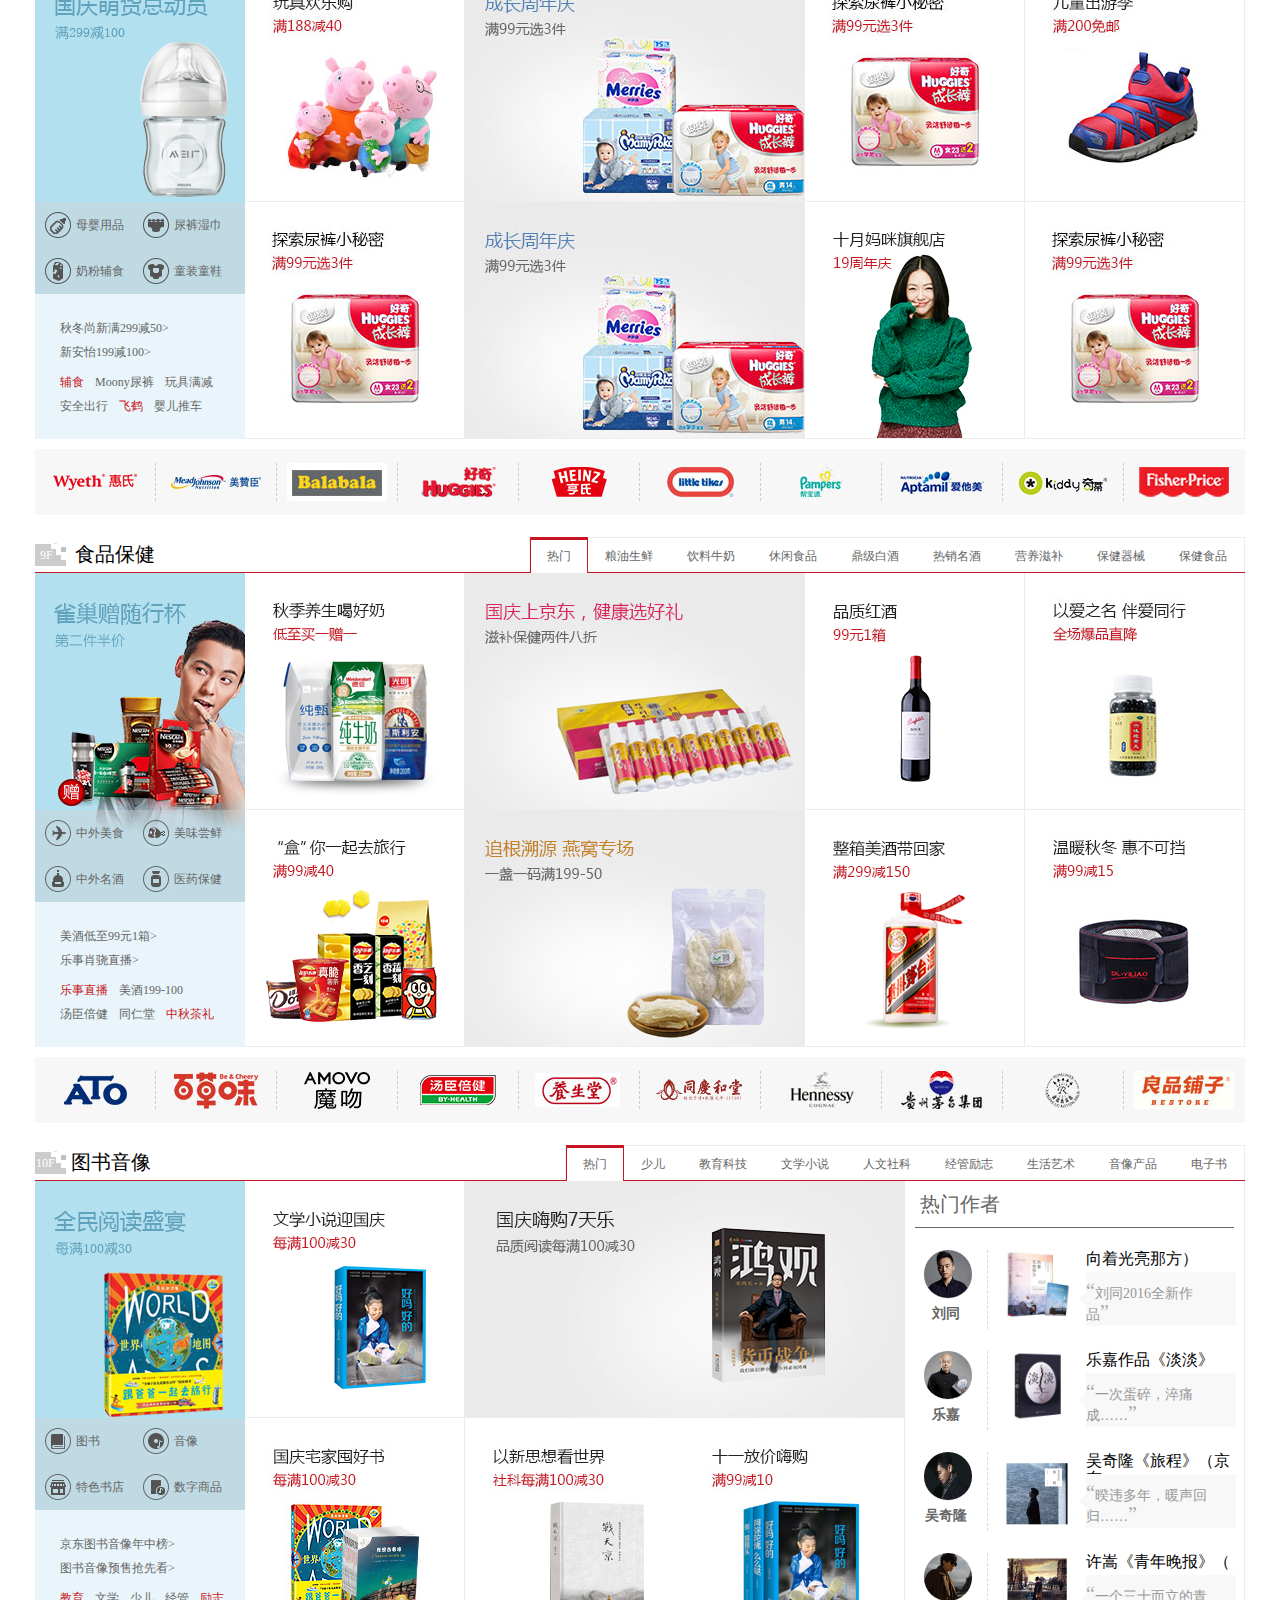
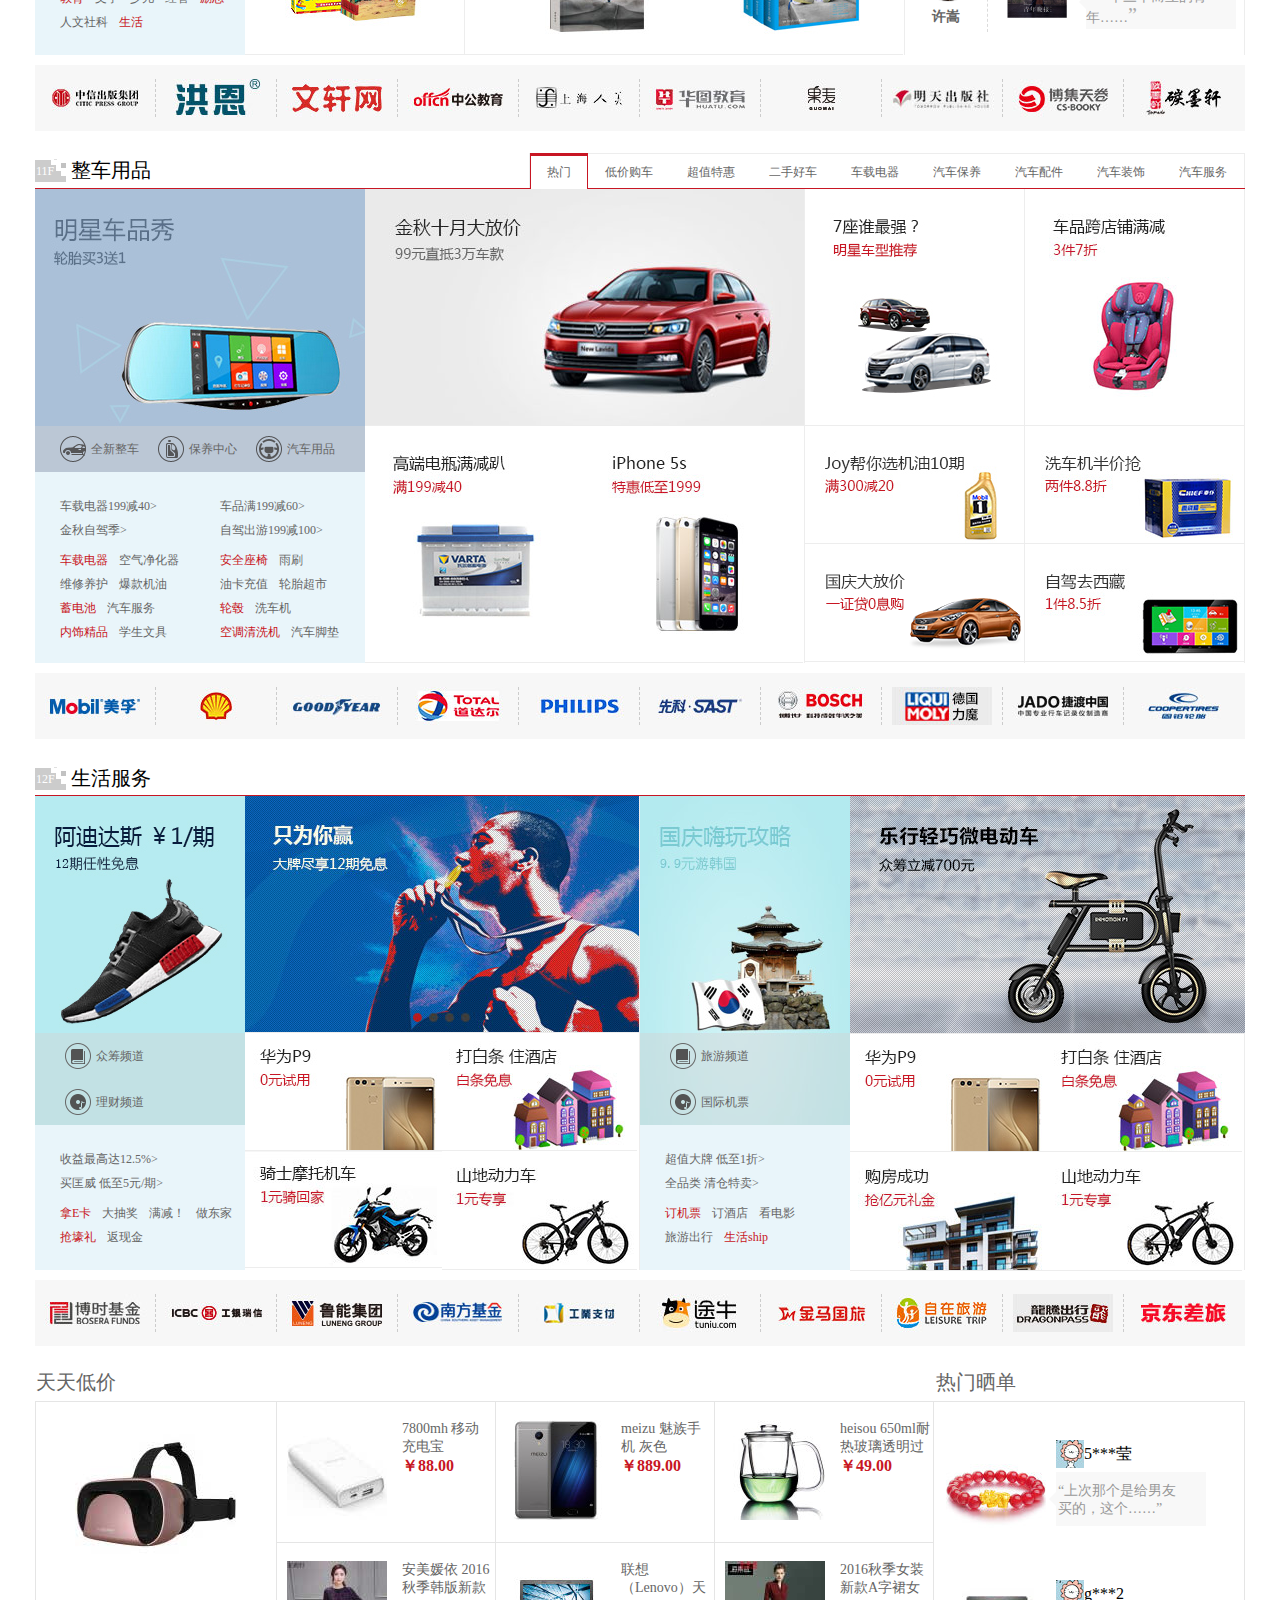
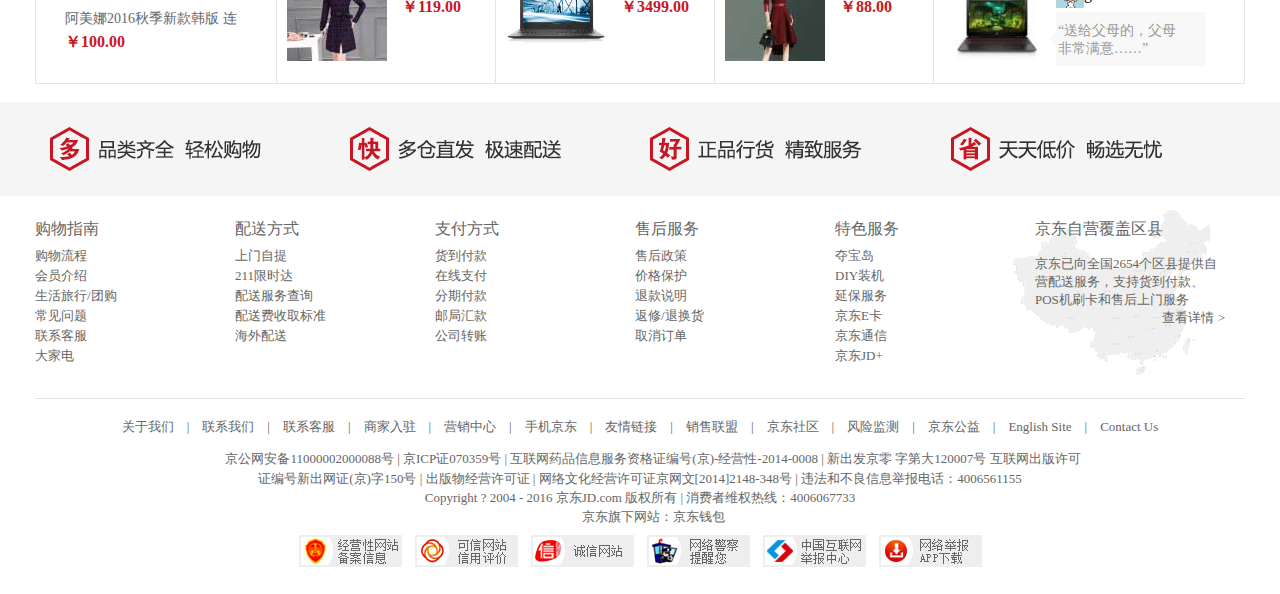
<file: JD/index.html>
<!doctype html>
<html>
<head>
<meta charset="utf-8">
<title>京东（JD.COM)-综合网购商城-正品低价、品质保证、配送及时、轻松购物！</title>
<link href="css/style.css" rel="stylesheet" type="text/css">
<link href="css/index.css" rel="stylesheet" type="text/css">
<link href="css/font-awesome.min.css" rel="stylesheet" type="text/css">
<link rel="shortcut icon" href="images/00000_03.jpg" type="text/css">
</head>

<body>
<div class="header">
	<a name="header"></a>
	<div class="ht">
    	<div class="inner">
        	<div class="htl"><a href="javascript:;"> 送至：北京<i>◇</i><div class="list"><ul><li>北京</li><li>天津</li><li>上海</li><li>重庆</li><li>广州</li><li>厦门</li><li>河北</li></ul></p></div></a></div>
            <ul>
            	<li><a href="#" class="hello">你好，请登录</a><a href="#" class="active">免费注册</a></li>
                <li class="line"></li>
                <li><a href="javascript:;">我的订单</a></li>
                <li class="line"></li>
                <li><a href="#" class="lit">我的京东<i>◇</i></a></li>
                <li class="line"></li>
                <li><a href="javascript:;">京东会员</a></li>
                <li class="line"></li>
                <li><a href="javascript:;">企业采购</a></li>
                <li class="line"></li>
                <li><a href="#" class="lit"><span></span>手机京东<i>◇</i></a></li>
                <li class="line"></li>
                <li><a href="#" class="lit">关注京东<i>◇</i></a><div class="lit-text"></div></li>
                <li class="line"></li>
                <li><a href="#" class="lit">客户服务<i>◇</i></a><div class="lit-text"></div></li>
                <li class="line"></li>
                <li><a href="#" class="lit">网站导航<i>◇</i></a><div class="lit-text"></div></li>
            </ul>
        </div>
    </div>
    <div class="hm">
    	<div class="inner clearfix">
        	<div class="logo"><a href="javascript:;"><img src="images/logo-201305.png"></a></div>
            <div class="search">
            	<form>
                	<input type="text" value="卡通手机壳" class="text">
                    <input type="submit" value="搜索" class="sub">
                </form>
                <div class="tags">
                	<a href="#" class="active">七夕产品</a>
                    <a href="javascript:;">平板电视</a>
                    <a href="javascript:;">家庭影院</a>
                    <a href="javascript:;">大屏手机</a>
                    <a href="javascript:;">办公桌椅</a>
                    <a href="javascript:;">家用电器</a>
                    <a href="javascript:;">农用物资</a>
                    <a href="javascript:;">鲜花打折</a>
                </div> 
            </div>
            <div class="buy">
            	<a href="javascript:;">我的购物车</a>
                <i>></i>
                <div class="number">0</div>
            </div>
        </div>
    </div>
    <div class="hb">
    	<div class="inner clearfix">
        	<div class="nav">全部商品分类<i>></i></div>
        	<ul>
            	<li><a href="javascript:;">服装城</a></li>
            	<li><a href="javascript:;">美妆馆</a></li>
            	<li><a href="javascript:;">京东超市</a></li>
            	<li><a href="javascript:;">生鲜</a></li>
            	<li><a href="javascript:;">全球购</a></li>
            	<li><a href="javascript:;">闪购</a></li>
            	<li><a href="javascript:;">团购</a></li>
            	<li><a href="javascript:;">拍卖</a></li>
            	<li><a href="javascript:;">金融</a></li>
            </ul>
        </div>
    </div>
</div>
<div class="pages1">
	<div class="inner">
    	<div class="pages1-top clearfix">
        	<div class="wrap">
            	<div class="list-nav">
            	<ul>
                	<li data-index="1">
                    	<h3><a href="javascript:;">家用电器</a></h3>
                        <i>></i>
                    </li>
                    <li data-index="2">
                    	<h3><a href="javascript:;">手机</a>、<a href="javascript:;">数码</a>、<a href="javascript:;">京东通信</a></h3>
                        <i>></i>
                     </li>
                	<li data-index="3">
                    	<h3><a href="javascript:;">电脑</a>、<a href="javascript:;">办公</a></h3>
                        <i>></i>
                    </li>                	
                    <li data-index="4">
                    	<h3><a href="javascript:;">家居</a>、<a href="javascript:;">家具</a>、<a href="javascript:;">家装</a>、<a href="javascript:;">厨具</a></h3>
                        <i>></i>
                    </li>                	
                    <li data-index="5">
                    	<h3><a href="javascript:;">男装</a>、<a href="javascript:;">女装</a>、<a href="javascript:;">童装</a>、<a href="javascript:;">内衣</a></h3>
                        <i>></i>
                    </li>                	
                    <li data-index="6">
                    	<h3><a href="javascript:;">个护化妆</a>、<a href="javascript:;">清洁用品</a>、<a href="javascript:;">宠物</a></h3>
                        <i>></i>
                    </li>                	
                    <li data-index="7">
                    	<h3><a href="javascript:;">鞋靴</a>、<a href="javascript:;">箱包</a>、<a href="javascript:;">珠宝</a>、<a href="javascript:;">奢侈品</a></h3>
                        <i>></i>
                    </li>                	
                    <li data-index="8">
                    	<h3><a href="javascript:;">运动户外</a>、<a href="javascript:;">钟表</a></h3>
                        <i>></i>
                    </li>                	
                    <li data-index="9">
                    	<h3><a href="javascript:;">汽车</a>、<a href="javascript:;">汽车用品</a></h3>
                        <i>></i>
                    </li>                	
                    <li data-index="10">
                    	<h3><a href="javascript:;">母婴</a>、<a href="javascript:;">玩具乐器</a></h3>
                        <i>></i>
                    </li>                	
                    <li data-index="11">
                    	<h3><a href="javascript:;">食品</a>、<a href="javascript:;">生鲜</a>、<a href="javascript:;">酒类</a>、<a href="javascript:;">特产</a></h3>
                        <i>></i>
                    </li>                	
                    <li data-index="12">
                    	<h3><a href="javascript:;">医药保健</a></h3>
                        <i>></i>
                    </li>                	
                    <li data-index="13">
                    	<h3><a href="javascript:;">图书</a>、<a href="javascript:;">音像</a>、<a href="javascript:;">电子书</a></h3>
                        <i>></i>
                    </li>
                    <li data-index="14">
                    	<h3><a href="javascript:;">彩票</a>、<a href="javascript:;">旅行</a>、<a href="javascript:;">充值</a>、<a href="javascript:;">票务</a></h3>
                        <i>></i>
                    </li>
                    <li data-index="15">
                    	<h3><a href="javascript:;">理财</a>、<a href="javascript:;">白条</a>、<a href="javascript:;">保险</a>、<a href="javascript:;">众筹</a></h3>
                        <i>></i>
                    </li>
                </ul>
            </div>
            	<div class="pop">
                	<div class="section1" id="cate_item1">
                    	<div class="pop-left">
                        	<div class="brand">
                            	<a href="#" class="active">家电城<i>></i></a>			
								<a href="javascript:;">品牌日<i>></i></a>
                                <a href="javascript:;">智能生活馆<i>></i></a>
                                <a href="javascript:;">京东净化馆<i>></i></a>
								<a href="javascript:;">京东帮服务店<i>></i></a>
								<a href="javascript:;">家电众筹馆<i>></i></a>
								<a href="javascript:;">家电狂欢<i>></i></a>
                            </div>
                            <div class="menu">
                            	<dl class="clearfix">
                                	<dt><a href="javascript:;">大家电<i>></i></a></dt>
                                    <dd><a href="javascript:;">平板电视</a>
                                        <a href="javascript:;">空调</a>
                                        <a href="javascript:;">冰箱</a>
                                        <a href="javascript:;">洗衣机</a>
                                        <a href="javascript:;">家庭影院</a>
                                        <a href="javascript:;">DVD</a>
                                        <a href="javascript:;">迷你音响</a>
                                        <a href="javascript:;">冷柜/冰吧</a>
                                        <a href="javascript:;">酒柜</a>
                                        <a href="javascript:;">家电配件</a>
                                </dl>
                                <dl  class="clearfix"> 
                                	<dt><a href="javascript:;">厨卫大电<i>></i></a></dt>
                                    <dd><a href="javascript:;">油烟机</a>
                                        <a href="javascript:;">燃气灶</a>
                                        <a href="javascript:;">烟灶套装</a>
                                        <a href="javascript:;">消毒柜</a>
                                        <a href="javascript:;">洗碗机</a>
                                        <a href="javascript:;">电热水器</a>
                                        <a href="javascript:;">燃气热水器</a>
                                        <a href="javascript:;">冷柜/冰吧</a>
                                        <a href="javascript:;">嵌入式厨电</a>
                                </dl>
                                <dl  class="clearfix">
                                	<dt><a href="javascript:;">厨房小电<i>></i></a></dt>
                                    <dd><a href="javascript:;">电饭煲</a>
                                        <a href="javascript:;">微波炉</a>
                                        <a href="javascript:;">电烤箱</a>
                                        <a href="javascript:;">电磁炉</a>
                                        <a href="javascript:;">电压力锅</a>
                                        <a href="javascript:;">豆浆机</a>
                                        <a href="javascript:;">咖啡机</a>
                                        <a href="javascript:;">面包机</a>
                                        <a href="javascript:;">榨汁机</a>
                                        <a href="javascript:;">料理机</a>
                                        <a href="javascript:;">电饼铛</a>
                                        <a href="javascript:;">洗衣机</a>
                                        <a href="javascript:;">养生壶/煎药壶</a>
                                        <a href="javascript:;">煮蛋器</a>
                                        <a href="javascript:;">电水壶/热水瓶</a>
                                        <a href="javascript:;">电炖锅</a>
                                        <a href="javascript:;">多用途锅</a>
                                        <a href="javascript:;">电烧烤炉</a>
                                        <a href="javascript:;">电热饭盒</a>
                                        <a href="javascript:;">其它厨房电器</a>   
                                </dl>
                                <dl  class="clearfix">
                                	<dt><a href="javascript:;">生活电器<i>></i></a></dt>
                                    <dd><a href="javascript:;">电风扇</a>
                                        <a href="javascript:;">冷风扇</a>
                                        <a href="javascript:;">吸尘器</a>
                                        <a href="javascript:;">净化器</a>
                                        <a href="javascript:;">扫地机器人</a>
                                        <a href="javascript:;">加湿器</a>
                                        <a href="javascript:;">挂烫机/熨斗</a>
                                        <a href="javascript:;">取暖电器</a>
                                        <a href="javascript:;">插座</a>
                                        <a href="javascript:;">电话机</a>
                                        <a href="javascript:;">净水器</a>
                                        <a href="javascript:;">洗衣机</a>
                                        <a href="javascript:;">饮水机</a>
                                        <a href="javascript:;">除湿机</a>
                                        <a href="javascript:;">干衣机</a>
                                        <a href="javascript:;">电炖锅</a>
                                        <a href="javascript:;">清洁机</a>
                                        <a href="javascript:;">收录/音机</a>
                                        <a href="javascript:;">电热饭盒</a>
                                        <a href="javascript:;">其它生活电器</a>   
                                </dl>
                                <dl  class="clearfix">
                                	<dt><a href="javascript:;">个护健康<i>></i></a></dt>
                                    <dd><a href="javascript:;">剃须刀</a>
                                        <a href="javascript:;">口腔护理</a>
                                        <a href="javascript:;">电吹风</a>
                                        <a href="javascript:;">美容器</a>
                                        <a href="javascript:;">卷/直发器</a>
                                        <a href="javascript:;">理发器</a>
                                        <a href="javascript:;">剃/脱毛器</a>
                                        <a href="javascript:;">足浴盆</a>
                                        <a href="javascript:;">健康秤/厨房秤</a>
                                        <a href="javascript:;">按摩器</a>
                                        <a href="javascript:;">按摩椅</a>
                                        <a href="javascript:;">血压计</a>
                                        <a href="javascript:;">血糖仪</a>
                                        <a href="javascript:;">体温计</a>
                                        <a href="javascript:;">计步器/脂肪检测仪</a>
                                        <a href="javascript:;">其它健康电器</a>
                                </dl>
                                <dl  class="clearfix">
                                	<dt><a href="javascript:;">五金家装<i>></i></a></dt>
                                    <dd><a href="javascript:;">电动工具</a>
                                        <a href="javascript:;">手动工具</a>
                                        <a href="javascript:;">仪器仪表</a>
                                        <a href="javascript:;">浴霸/排气扇</a>
                                        <a href="javascript:;">灯具</a>
                                        <a href="javascript:;">LED灯</a>
                                        <a href="javascript:;">洁身器</a>
                                        <a href="javascript:;">水槽</a>
                                        <a href="javascript:;">龙头</a>
                                        <a href="javascript:;">淋浴花洒</a>
                                        <a href="javascript:;">家具五金</a>
                                        <a href="javascript:;">门铃</a>
                                        <a href="javascript:;">电气开关</a>
                                        <a href="javascript:;">插座</a>
                                        <a href="javascript:;">电工电料</a>
                                        <a href="javascript:;">监控安防</a>
                                        <a href="javascript:;">多用途锅</a>
                                        <a href="javascript:;">电线/线缆</a>
                                </dl>
                            </div>
                        </div>
                        <div class="pop-right">
                        	<div class="pic-top">
                            	<img src="images/56a5cd77N8d890c92.jpg">
                                <img src="images/56b2f385N8e4eb051.jpg">
                                <img src="images/56b17227N33396de6.jpg">
                                <img src="images/56fe1ec7N0c3302e2.jpg">
                                <img src="images/563b3484N9ba68e13.jpg">
                                <img src="images/564d4328N6fb33fc8.png">
                                <img src="images/569dce20N87f111d4.jpg">
                                <img src="images/572c0d37N055188f0.jpg">
                            </div>
                            <div class="pic-bot">
                            	<img src="images/piccc.jpg">
                                <img src="images/577f019cN4ea29161.jpg">
                            </div>
                        </div>
                    </div>
                    <div class="section1" id="cate_item2">
                    	<div class="pop-left">
                        	<div class="brand">
                            	<a href="#" class="active">家电城<i>></i></a>			
								<a href="javascript:;">品牌日<i>></i></a>
                                <a href="javascript:;">智能生活馆<i>></i></a>
                                <a href="javascript:;">京东净化馆<i>></i></a>
								<a href="javascript:;">京东帮服务店<i>></i></a>
								<a href="javascript:;">家电众筹馆<i>></i></a>
								<a href="javascript:;">家电狂欢<i>></i></a>
                            </div>
                            <div class="menu">
                            	<dl class="clearfix">
                                	<dt><a href="javascript:;">大家电<i>></i></a></dt>
                                    <dd><a href="javascript:;">平板电视</a>
                                        <a href="javascript:;">空调</a>
                                        <a href="javascript:;">冰箱</a>
                                        <a href="javascript:;">洗衣机</a>
                                        <a href="javascript:;">家庭影院</a>
                                        <a href="javascript:;">DVD</a>
                                        <a href="javascript:;">迷你音响</a>
                                        <a href="javascript:;">冷柜/冰吧</a>
                                        <a href="javascript:;">酒柜</a>
                                        <a href="javascript:;">家电配件</a>
                                </dl>
                                <dl  class="clearfix"> 
                                	<dt><a href="javascript:;">厨卫大电<i>></i></a></dt>
                                    <dd><a href="javascript:;">油烟机</a>
                                        <a href="javascript:;">燃气灶</a>
                                        <a href="javascript:;">烟灶套装</a>
                                        <a href="javascript:;">消毒柜</a>
                                        <a href="javascript:;">洗碗机</a>
                                        <a href="javascript:;">电热水器</a>
                                        <a href="javascript:;">燃气热水器</a>
                                        <a href="javascript:;">冷柜/冰吧</a>
                                        <a href="javascript:;">嵌入式厨电</a>
                                </dl>
                                <dl  class="clearfix">
                                	<dt><a href="javascript:;">厨房小电<i>></i></a></dt>
                                    <dd><a href="javascript:;">电饭煲</a>
                                        <a href="javascript:;">微波炉</a>
                                        <a href="javascript:;">电烤箱</a>
                                        <a href="javascript:;">电磁炉</a>
                                        <a href="javascript:;">电压力锅</a>
                                        <a href="javascript:;">豆浆机</a>
                                        <a href="javascript:;">咖啡机</a>
                                        <a href="javascript:;">面包机</a>
                                        <a href="javascript:;">榨汁机</a>
                                        <a href="javascript:;">料理机</a>
                                        <a href="javascript:;">电饼铛</a>
                                        <a href="javascript:;">洗衣机</a>
                                        <a href="javascript:;">养生壶/煎药壶</a>
                                        <a href="javascript:;">煮蛋器</a>
                                        <a href="javascript:;">电水壶/热水瓶</a>
                                        <a href="javascript:;">电炖锅</a>
                                        <a href="javascript:;">多用途锅</a>
                                        <a href="javascript:;">电烧烤炉</a>
                                        <a href="javascript:;">电热饭盒</a>
                                        <a href="javascript:;">其它厨房电器</a>   
                                </dl>
                                <dl  class="clearfix">
                                	<dt><a href="javascript:;">生活电器<i>></i></a></dt>
                                    <dd><a href="javascript:;">电风扇</a>
                                        <a href="javascript:;">冷风扇</a>
                                        <a href="javascript:;">吸尘器</a>
                                        <a href="javascript:;">净化器</a>
                                        <a href="javascript:;">扫地机器人</a>
                                        <a href="javascript:;">加湿器</a>
                                        <a href="javascript:;">挂烫机/熨斗</a>
                                        <a href="javascript:;">取暖电器</a>
                                        <a href="javascript:;">插座</a>
                                        <a href="javascript:;">电话机</a>
                                        <a href="javascript:;">净水器</a>
                                        <a href="javascript:;">洗衣机</a>
                                        <a href="javascript:;">饮水机</a>
                                        <a href="javascript:;">除湿机</a>
                                        <a href="javascript:;">干衣机</a>
                                        <a href="javascript:;">电炖锅</a>
                                        <a href="javascript:;">清洁机</a>
                                        <a href="javascript:;">收录/音机</a>
                                        <a href="javascript:;">电热饭盒</a>
                                        <a href="javascript:;">其它生活电器</a>   
                                </dl>
                                <dl  class="clearfix">
                                	<dt><a href="javascript:;">个护健康<i>></i></a></dt>
                                    <dd><a href="javascript:;">剃须刀</a>
                                        <a href="javascript:;">口腔护理</a>
                                        <a href="javascript:;">电吹风</a>
                                        <a href="javascript:;">美容器</a>
                                        <a href="javascript:;">卷/直发器</a>
                                        <a href="javascript:;">理发器</a>
                                        <a href="javascript:;">剃/脱毛器</a>
                                        <a href="javascript:;">足浴盆</a>
                                        <a href="javascript:;">健康秤/厨房秤</a>
                                        <a href="javascript:;">按摩器</a>
                                        <a href="javascript:;">按摩椅</a>
                                        <a href="javascript:;">血压计</a>
                                        <a href="javascript:;">血糖仪</a>
                                        <a href="javascript:;">体温计</a>
                                        <a href="javascript:;">计步器/脂肪检测仪</a>
                                        <a href="javascript:;">其它健康电器</a>
                                </dl>
                                <dl  class="clearfix">
                                	<dt><a href="javascript:;">五金家装<i>></i></a></dt>
                                    <dd><a href="javascript:;">电动工具</a>
                                        <a href="javascript:;">手动工具</a>
                                        <a href="javascript:;">仪器仪表</a>
                                        <a href="javascript:;">浴霸/排气扇</a>
                                        <a href="javascript:;">灯具</a>
                                        <a href="javascript:;">LED灯</a>
                                        <a href="javascript:;">洁身器</a>
                                        <a href="javascript:;">水槽</a>
                                        <a href="javascript:;">龙头</a>
                                        <a href="javascript:;">淋浴花洒</a>
                                        <a href="javascript:;">家具五金</a>
                                        <a href="javascript:;">门铃</a>
                                        <a href="javascript:;">电气开关</a>
                                        <a href="javascript:;">插座</a>
                                        <a href="javascript:;">电工电料</a>
                                        <a href="javascript:;">监控安防</a>
                                        <a href="javascript:;">多用途锅</a>
                                        <a href="javascript:;">电线/线缆</a>
                                </dl>
                            </div>
                        </div>
                        <div class="pop-right">
                        	<div class="pic-top">
                            	<img src="images/56a5cd77N8d890c92.jpg">
                                <img src="images/56b2f385N8e4eb051.jpg">
                                <img src="images/56b17227N33396de6.jpg">
                                <img src="images/56fe1ec7N0c3302e2.jpg">
                                <img src="images/563b3484N9ba68e13.jpg">
                                <img src="images/564d4328N6fb33fc8.png">
                                <img src="images/569dce20N87f111d4.jpg">
                                <img src="images/572c0d37N055188f0.jpg">
                            </div>
                            <div class="pic-bot">
                            	<img src="images/piccc.jpg">
                                <img src="images/577f019cN4ea29161.jpg">
                            </div>
                        </div>
                    </div>
                    <div class="section1" id="cate_item3">
                    	<div class="pop-left">
                        	<div class="brand">
                            	<a href="#" class="active">家电城<i>></i></a>			
								<a href="javascript:;">品牌日<i>></i></a>
                                <a href="javascript:;">智能生活馆<i>></i></a>
                                <a href="javascript:;">京东净化馆<i>></i></a>
								<a href="javascript:;">京东帮服务店<i>></i></a>
								<a href="javascript:;">家电众筹馆<i>></i></a>
								<a href="javascript:;">家电狂欢<i>></i></a>
                            </div>
                            <div class="menu">
                            	<dl class="clearfix">
                                	<dt><a href="javascript:;">大家电<i>></i></a></dt>
                                    <dd><a href="javascript:;">平板电视</a>
                                        <a href="javascript:;">空调</a>
                                        <a href="javascript:;">冰箱</a>
                                        <a href="javascript:;">洗衣机</a>
                                        <a href="javascript:;">家庭影院</a>
                                        <a href="javascript:;">DVD</a>
                                        <a href="javascript:;">迷你音响</a>
                                        <a href="javascript:;">冷柜/冰吧</a>
                                        <a href="javascript:;">酒柜</a>
                                        <a href="javascript:;">家电配件</a>
                                </dl>
                                <dl  class="clearfix"> 
                                	<dt><a href="javascript:;">厨卫大电<i>></i></a></dt>
                                    <dd><a href="javascript:;">油烟机</a>
                                        <a href="javascript:;">燃气灶</a>
                                        <a href="javascript:;">烟灶套装</a>
                                        <a href="javascript:;">消毒柜</a>
                                        <a href="javascript:;">洗碗机</a>
                                        <a href="javascript:;">电热水器</a>
                                        <a href="javascript:;">燃气热水器</a>
                                        <a href="javascript:;">冷柜/冰吧</a>
                                        <a href="javascript:;">嵌入式厨电</a>
                                </dl>
                                <dl  class="clearfix">
                                	<dt><a href="javascript:;">厨房小电<i>></i></a></dt>
                                    <dd><a href="javascript:;">电饭煲</a>
                                        <a href="javascript:;">微波炉</a>
                                        <a href="javascript:;">电烤箱</a>
                                        <a href="javascript:;">电磁炉</a>
                                        <a href="javascript:;">电压力锅</a>
                                        <a href="javascript:;">豆浆机</a>
                                        <a href="javascript:;">咖啡机</a>
                                        <a href="javascript:;">面包机</a>
                                        <a href="javascript:;">榨汁机</a>
                                        <a href="javascript:;">料理机</a>
                                        <a href="javascript:;">电饼铛</a>
                                        <a href="javascript:;">洗衣机</a>
                                        <a href="javascript:;">养生壶/煎药壶</a>
                                        <a href="javascript:;">煮蛋器</a>
                                        <a href="javascript:;">电水壶/热水瓶</a>
                                        <a href="javascript:;">电炖锅</a>
                                        <a href="javascript:;">多用途锅</a>
                                        <a href="javascript:;">电烧烤炉</a>
                                        <a href="javascript:;">电热饭盒</a>
                                        <a href="javascript:;">其它厨房电器</a>   
                                </dl>
                                <dl  class="clearfix">
                                	<dt><a href="javascript:;">生活电器<i>></i></a></dt>
                                    <dd><a href="javascript:;">电风扇</a>
                                        <a href="javascript:;">冷风扇</a>
                                        <a href="javascript:;">吸尘器</a>
                                        <a href="javascript:;">净化器</a>
                                        <a href="javascript:;">扫地机器人</a>
                                        <a href="javascript:;">加湿器</a>
                                        <a href="javascript:;">挂烫机/熨斗</a>
                                        <a href="javascript:;">取暖电器</a>
                                        <a href="javascript:;">插座</a>
                                        <a href="javascript:;">电话机</a>
                                        <a href="javascript:;">净水器</a>
                                        <a href="javascript:;">洗衣机</a>
                                        <a href="javascript:;">饮水机</a>
                                        <a href="javascript:;">除湿机</a>
                                        <a href="javascript:;">干衣机</a>
                                        <a href="javascript:;">电炖锅</a>
                                        <a href="javascript:;">清洁机</a>
                                        <a href="javascript:;">收录/音机</a>
                                        <a href="javascript:;">电热饭盒</a>
                                        <a href="javascript:;">其它生活电器</a>   
                                </dl>
                                <dl  class="clearfix">
                                	<dt><a href="javascript:;">个护健康<i>></i></a></dt>
                                    <dd><a href="javascript:;">剃须刀</a>
                                        <a href="javascript:;">口腔护理</a>
                                        <a href="javascript:;">电吹风</a>
                                        <a href="javascript:;">美容器</a>
                                        <a href="javascript:;">卷/直发器</a>
                                        <a href="javascript:;">理发器</a>
                                        <a href="javascript:;">剃/脱毛器</a>
                                        <a href="javascript:;">足浴盆</a>
                                        <a href="javascript:;">健康秤/厨房秤</a>
                                        <a href="javascript:;">按摩器</a>
                                        <a href="javascript:;">按摩椅</a>
                                        <a href="javascript:;">血压计</a>
                                        <a href="javascript:;">血糖仪</a>
                                        <a href="javascript:;">体温计</a>
                                        <a href="javascript:;">计步器/脂肪检测仪</a>
                                        <a href="javascript:;">其它健康电器</a>
                                </dl>
                                <dl  class="clearfix">
                                	<dt><a href="javascript:;">五金家装<i>></i></a></dt>
                                    <dd><a href="javascript:;">电动工具</a>
                                        <a href="javascript:;">手动工具</a>
                                        <a href="javascript:;">仪器仪表</a>
                                        <a href="javascript:;">浴霸/排气扇</a>
                                        <a href="javascript:;">灯具</a>
                                        <a href="javascript:;">LED灯</a>
                                        <a href="javascript:;">洁身器</a>
                                        <a href="javascript:;">水槽</a>
                                        <a href="javascript:;">龙头</a>
                                        <a href="javascript:;">淋浴花洒</a>
                                        <a href="javascript:;">家具五金</a>
                                        <a href="javascript:;">门铃</a>
                                        <a href="javascript:;">电气开关</a>
                                        <a href="javascript:;">插座</a>
                                        <a href="javascript:;">电工电料</a>
                                        <a href="javascript:;">监控安防</a>
                                        <a href="javascript:;">多用途锅</a>
                                        <a href="javascript:;">电线/线缆</a>
                                </dl>
                            </div>
                        </div>
                        <div class="pop-right">
                        	<div class="pic-top">
                            	<img src="images/56a5cd77N8d890c92.jpg">
                                <img src="images/56b2f385N8e4eb051.jpg">
                                <img src="images/56b17227N33396de6.jpg">
                                <img src="images/56fe1ec7N0c3302e2.jpg">
                                <img src="images/563b3484N9ba68e13.jpg">
                                <img src="images/564d4328N6fb33fc8.png">
                                <img src="images/569dce20N87f111d4.jpg">
                                <img src="images/572c0d37N055188f0.jpg">
                            </div>
                            <div class="pic-bot">
                            	<img src="images/piccc.jpg">
                                <img src="images/577f019cN4ea29161.jpg">
                            </div>
                        </div>
                    </div>
                    <div class="section1" id="cate_item4">
                    	<div class="pop-left">
                        	<div class="brand">
                            	<a href="#" class="active">家电城<i>></i></a>			
								<a href="javascript:;">品牌日<i>></i></a>
                                <a href="javascript:;">智能生活馆<i>></i></a>
                                <a href="javascript:;">京东净化馆<i>></i></a>
								<a href="javascript:;">京东帮服务店<i>></i></a>
								<a href="javascript:;">家电众筹馆<i>></i></a>
								<a href="javascript:;">家电狂欢<i>></i></a>
                            </div>
                            <div class="menu">
                            	<dl class="clearfix">
                                	<dt><a href="javascript:;">大家电<i>></i></a></dt>
                                    <dd><a href="javascript:;">平板电视</a>
                                        <a href="javascript:;">空调</a>
                                        <a href="javascript:;">冰箱</a>
                                        <a href="javascript:;">洗衣机</a>
                                        <a href="javascript:;">家庭影院</a>
                                        <a href="javascript:;">DVD</a>
                                        <a href="javascript:;">迷你音响</a>
                                        <a href="javascript:;">冷柜/冰吧</a>
                                        <a href="javascript:;">酒柜</a>
                                        <a href="javascript:;">家电配件</a>
                                </dl>
                                <dl  class="clearfix"> 
                                	<dt><a href="javascript:;">厨卫大电<i>></i></a></dt>
                                    <dd><a href="javascript:;">油烟机</a>
                                        <a href="javascript:;">燃气灶</a>
                                        <a href="javascript:;">烟灶套装</a>
                                        <a href="javascript:;">消毒柜</a>
                                        <a href="javascript:;">洗碗机</a>
                                        <a href="javascript:;">电热水器</a>
                                        <a href="javascript:;">燃气热水器</a>
                                        <a href="javascript:;">冷柜/冰吧</a>
                                        <a href="javascript:;">嵌入式厨电</a>
                                </dl>
                                <dl  class="clearfix">
                                	<dt><a href="javascript:;">厨房小电<i>></i></a></dt>
                                    <dd><a href="javascript:;">电饭煲</a>
                                        <a href="javascript:;">微波炉</a>
                                        <a href="javascript:;">电烤箱</a>
                                        <a href="javascript:;">电磁炉</a>
                                        <a href="javascript:;">电压力锅</a>
                                        <a href="javascript:;">豆浆机</a>
                                        <a href="javascript:;">咖啡机</a>
                                        <a href="javascript:;">面包机</a>
                                        <a href="javascript:;">榨汁机</a>
                                        <a href="javascript:;">料理机</a>
                                        <a href="javascript:;">电饼铛</a>
                                        <a href="javascript:;">洗衣机</a>
                                        <a href="javascript:;">养生壶/煎药壶</a>
                                        <a href="javascript:;">煮蛋器</a>
                                        <a href="javascript:;">电水壶/热水瓶</a>
                                        <a href="javascript:;">电炖锅</a>
                                        <a href="javascript:;">多用途锅</a>
                                        <a href="javascript:;">电烧烤炉</a>
                                        <a href="javascript:;">电热饭盒</a>
                                        <a href="javascript:;">其它厨房电器</a>   
                                </dl>
                                <dl  class="clearfix">
                                	<dt><a href="javascript:;">生活电器<i>></i></a></dt>
                                    <dd><a href="javascript:;">电风扇</a>
                                        <a href="javascript:;">冷风扇</a>
                                        <a href="javascript:;">吸尘器</a>
                                        <a href="javascript:;">净化器</a>
                                        <a href="javascript:;">扫地机器人</a>
                                        <a href="javascript:;">加湿器</a>
                                        <a href="javascript:;">挂烫机/熨斗</a>
                                        <a href="javascript:;">取暖电器</a>
                                        <a href="javascript:;">插座</a>
                                        <a href="javascript:;">电话机</a>
                                        <a href="javascript:;">净水器</a>
                                        <a href="javascript:;">洗衣机</a>
                                        <a href="javascript:;">饮水机</a>
                                        <a href="javascript:;">除湿机</a>
                                        <a href="javascript:;">干衣机</a>
                                        <a href="javascript:;">电炖锅</a>
                                        <a href="javascript:;">清洁机</a>
                                        <a href="javascript:;">收录/音机</a>
                                        <a href="javascript:;">电热饭盒</a>
                                        <a href="javascript:;">其它生活电器</a>   
                                </dl>
                                <dl  class="clearfix">
                                	<dt><a href="javascript:;">个护健康<i>></i></a></dt>
                                    <dd><a href="javascript:;">剃须刀</a>
                                        <a href="javascript:;">口腔护理</a>
                                        <a href="javascript:;">电吹风</a>
                                        <a href="javascript:;">美容器</a>
                                        <a href="javascript:;">卷/直发器</a>
                                        <a href="javascript:;">理发器</a>
                                        <a href="javascript:;">剃/脱毛器</a>
                                        <a href="javascript:;">足浴盆</a>
                                        <a href="javascript:;">健康秤/厨房秤</a>
                                        <a href="javascript:;">按摩器</a>
                                        <a href="javascript:;">按摩椅</a>
                                        <a href="javascript:;">血压计</a>
                                        <a href="javascript:;">血糖仪</a>
                                        <a href="javascript:;">体温计</a>
                                        <a href="javascript:;">计步器/脂肪检测仪</a>
                                        <a href="javascript:;">其它健康电器</a>
                                </dl>
                                <dl  class="clearfix">
                                	<dt><a href="javascript:;">五金家装<i>></i></a></dt>
                                    <dd><a href="javascript:;">电动工具</a>
                                        <a href="javascript:;">手动工具</a>
                                        <a href="javascript:;">仪器仪表</a>
                                        <a href="javascript:;">浴霸/排气扇</a>
                                        <a href="javascript:;">灯具</a>
                                        <a href="javascript:;">LED灯</a>
                                        <a href="javascript:;">洁身器</a>
                                        <a href="javascript:;">水槽</a>
                                        <a href="javascript:;">龙头</a>
                                        <a href="javascript:;">淋浴花洒</a>
                                        <a href="javascript:;">家具五金</a>
                                        <a href="javascript:;">门铃</a>
                                        <a href="javascript:;">电气开关</a>
                                        <a href="javascript:;">插座</a>
                                        <a href="javascript:;">电工电料</a>
                                        <a href="javascript:;">监控安防</a>
                                        <a href="javascript:;">多用途锅</a>
                                        <a href="javascript:;">电线/线缆</a>
                                </dl>
                            </div>
                        </div>
                        <div class="pop-right">
                        	<div class="pic-top">
                            	<img src="images/56a5cd77N8d890c92.jpg">
                                <img src="images/56b2f385N8e4eb051.jpg">
                                <img src="images/56b17227N33396de6.jpg">
                                <img src="images/56fe1ec7N0c3302e2.jpg">
                                <img src="images/563b3484N9ba68e13.jpg">
                                <img src="images/564d4328N6fb33fc8.png">
                                <img src="images/569dce20N87f111d4.jpg">
                                <img src="images/572c0d37N055188f0.jpg">
                            </div>
                            <div class="pic-bot">
                            	<img src="images/piccc.jpg">
                                <img src="images/577f019cN4ea29161.jpg">
                            </div>
                        </div>
                    </div>
                    <div class="section1" id="cate_item5">
                    	<div class="pop-left">
                        	<div class="brand">
                            	<a href="#" class="active">家电城<i>></i></a>			
								<a href="javascript:;">品牌日<i>></i></a>
                                <a href="javascript:;">智能生活馆<i>></i></a>
                                <a href="javascript:;">京东净化馆<i>></i></a>
								<a href="javascript:;">京东帮服务店<i>></i></a>
								<a href="javascript:;">家电众筹馆<i>></i></a>
								<a href="javascript:;">家电狂欢<i>></i></a>
                            </div>
                            <div class="menu">
                            	<dl class="clearfix">
                                	<dt><a href="javascript:;">大家电<i>></i></a></dt>
                                    <dd><a href="javascript:;">平板电视</a>
                                        <a href="javascript:;">空调</a>
                                        <a href="javascript:;">冰箱</a>
                                        <a href="javascript:;">洗衣机</a>
                                        <a href="javascript:;">家庭影院</a>
                                        <a href="javascript:;">DVD</a>
                                        <a href="javascript:;">迷你音响</a>
                                        <a href="javascript:;">冷柜/冰吧</a>
                                        <a href="javascript:;">酒柜</a>
                                        <a href="javascript:;">家电配件</a>
                                </dl>
                                <dl  class="clearfix"> 
                                	<dt><a href="javascript:;">厨卫大电<i>></i></a></dt>
                                    <dd><a href="javascript:;">油烟机</a>
                                        <a href="javascript:;">燃气灶</a>
                                        <a href="javascript:;">烟灶套装</a>
                                        <a href="javascript:;">消毒柜</a>
                                        <a href="javascript:;">洗碗机</a>
                                        <a href="javascript:;">电热水器</a>
                                        <a href="javascript:;">燃气热水器</a>
                                        <a href="javascript:;">冷柜/冰吧</a>
                                        <a href="javascript:;">嵌入式厨电</a>
                                </dl>
                                <dl  class="clearfix">
                                	<dt><a href="javascript:;">厨房小电<i>></i></a></dt>
                                    <dd><a href="javascript:;">电饭煲</a>
                                        <a href="javascript:;">微波炉</a>
                                        <a href="javascript:;">电烤箱</a>
                                        <a href="javascript:;">电磁炉</a>
                                        <a href="javascript:;">电压力锅</a>
                                        <a href="javascript:;">豆浆机</a>
                                        <a href="javascript:;">咖啡机</a>
                                        <a href="javascript:;">面包机</a>
                                        <a href="javascript:;">榨汁机</a>
                                        <a href="javascript:;">料理机</a>
                                        <a href="javascript:;">电饼铛</a>
                                        <a href="javascript:;">洗衣机</a>
                                        <a href="javascript:;">养生壶/煎药壶</a>
                                        <a href="javascript:;">煮蛋器</a>
                                        <a href="javascript:;">电水壶/热水瓶</a>
                                        <a href="javascript:;">电炖锅</a>
                                        <a href="javascript:;">多用途锅</a>
                                        <a href="javascript:;">电烧烤炉</a>
                                        <a href="javascript:;">电热饭盒</a>
                                        <a href="javascript:;">其它厨房电器</a>   
                                </dl>
                                <dl  class="clearfix">
                                	<dt><a href="javascript:;">生活电器<i>></i></a></dt>
                                    <dd><a href="javascript:;">电风扇</a>
                                        <a href="javascript:;">冷风扇</a>
                                        <a href="javascript:;">吸尘器</a>
                                        <a href="javascript:;">净化器</a>
                                        <a href="javascript:;">扫地机器人</a>
                                        <a href="javascript:;">加湿器</a>
                                        <a href="javascript:;">挂烫机/熨斗</a>
                                        <a href="javascript:;">取暖电器</a>
                                        <a href="javascript:;">插座</a>
                                        <a href="javascript:;">电话机</a>
                                        <a href="javascript:;">净水器</a>
                                        <a href="javascript:;">洗衣机</a>
                                        <a href="javascript:;">饮水机</a>
                                        <a href="javascript:;">除湿机</a>
                                        <a href="javascript:;">干衣机</a>
                                        <a href="javascript:;">电炖锅</a>
                                        <a href="javascript:;">清洁机</a>
                                        <a href="javascript:;">收录/音机</a>
                                        <a href="javascript:;">电热饭盒</a>
                                        <a href="javascript:;">其它生活电器</a>   
                                </dl>
                                <dl  class="clearfix">
                                	<dt><a href="javascript:;">个护健康<i>></i></a></dt>
                                    <dd><a href="javascript:;">剃须刀</a>
                                        <a href="javascript:;">口腔护理</a>
                                        <a href="javascript:;">电吹风</a>
                                        <a href="javascript:;">美容器</a>
                                        <a href="javascript:;">卷/直发器</a>
                                        <a href="javascript:;">理发器</a>
                                        <a href="javascript:;">剃/脱毛器</a>
                                        <a href="javascript:;">足浴盆</a>
                                        <a href="javascript:;">健康秤/厨房秤</a>
                                        <a href="javascript:;">按摩器</a>
                                        <a href="javascript:;">按摩椅</a>
                                        <a href="javascript:;">血压计</a>
                                        <a href="javascript:;">血糖仪</a>
                                        <a href="javascript:;">体温计</a>
                                        <a href="javascript:;">计步器/脂肪检测仪</a>
                                        <a href="javascript:;">其它健康电器</a>
                                </dl>
                                <dl  class="clearfix">
                                	<dt><a href="javascript:;">五金家装<i>></i></a></dt>
                                    <dd><a href="javascript:;">电动工具</a>
                                        <a href="javascript:;">手动工具</a>
                                        <a href="javascript:;">仪器仪表</a>
                                        <a href="javascript:;">浴霸/排气扇</a>
                                        <a href="javascript:;">灯具</a>
                                        <a href="javascript:;">LED灯</a>
                                        <a href="javascript:;">洁身器</a>
                                        <a href="javascript:;">水槽</a>
                                        <a href="javascript:;">龙头</a>
                                        <a href="javascript:;">淋浴花洒</a>
                                        <a href="javascript:;">家具五金</a>
                                        <a href="javascript:;">门铃</a>
                                        <a href="javascript:;">电气开关</a>
                                        <a href="javascript:;">插座</a>
                                        <a href="javascript:;">电工电料</a>
                                        <a href="javascript:;">监控安防</a>
                                        <a href="javascript:;">多用途锅</a>
                                        <a href="javascript:;">电线/线缆</a>
                                </dl>
                            </div>
                        </div>
                        <div class="pop-right">
                        	<div class="pic-top">
                            	<img src="images/56a5cd77N8d890c92.jpg">
                                <img src="images/56b2f385N8e4eb051.jpg">
                                <img src="images/56b17227N33396de6.jpg">
                                <img src="images/56fe1ec7N0c3302e2.jpg">
                                <img src="images/563b3484N9ba68e13.jpg">
                                <img src="images/564d4328N6fb33fc8.png">
                                <img src="images/569dce20N87f111d4.jpg">
                                <img src="images/572c0d37N055188f0.jpg">
                            </div>
                            <div class="pic-bot">
                            	<img src="images/piccc.jpg">
                                <img src="images/577f019cN4ea29161.jpg">
                            </div>
                        </div>
                    </div>
                    <div class="section1" id="cate_item6">
                    	<div class="pop-left">
                        	<div class="brand">
                            	<a href="#" class="active">家电城<i>></i></a>			
								<a href="javascript:;">品牌日<i>></i></a>
                                <a href="javascript:;">智能生活馆<i>></i></a>
                                <a href="javascript:;">京东净化馆<i>></i></a>
								<a href="javascript:;">京东帮服务店<i>></i></a>
								<a href="javascript:;">家电众筹馆<i>></i></a>
								<a href="javascript:;">家电狂欢<i>></i></a>
                            </div>
                            <div class="menu">
                            	<dl class="clearfix">
                                	<dt><a href="javascript:;">大家电<i>></i></a></dt>
                                    <dd><a href="javascript:;">平板电视</a>
                                        <a href="javascript:;">空调</a>
                                        <a href="javascript:;">冰箱</a>
                                        <a href="javascript:;">洗衣机</a>
                                        <a href="javascript:;">家庭影院</a>
                                        <a href="javascript:;">DVD</a>
                                        <a href="javascript:;">迷你音响</a>
                                        <a href="javascript:;">冷柜/冰吧</a>
                                        <a href="javascript:;">酒柜</a>
                                        <a href="javascript:;">家电配件</a>
                                </dl>
                                <dl  class="clearfix"> 
                                	<dt><a href="javascript:;">厨卫大电<i>></i></a></dt>
                                    <dd><a href="javascript:;">油烟机</a>
                                        <a href="javascript:;">燃气灶</a>
                                        <a href="javascript:;">烟灶套装</a>
                                        <a href="javascript:;">消毒柜</a>
                                        <a href="javascript:;">洗碗机</a>
                                        <a href="javascript:;">电热水器</a>
                                        <a href="javascript:;">燃气热水器</a>
                                        <a href="javascript:;">冷柜/冰吧</a>
                                        <a href="javascript:;">嵌入式厨电</a>
                                </dl>
                                <dl  class="clearfix">
                                	<dt><a href="javascript:;">厨房小电<i>></i></a></dt>
                                    <dd><a href="javascript:;">电饭煲</a>
                                        <a href="javascript:;">微波炉</a>
                                        <a href="javascript:;">电烤箱</a>
                                        <a href="javascript:;">电磁炉</a>
                                        <a href="javascript:;">电压力锅</a>
                                        <a href="javascript:;">豆浆机</a>
                                        <a href="javascript:;">咖啡机</a>
                                        <a href="javascript:;">面包机</a>
                                        <a href="javascript:;">榨汁机</a>
                                        <a href="javascript:;">料理机</a>
                                        <a href="javascript:;">电饼铛</a>
                                        <a href="javascript:;">洗衣机</a>
                                        <a href="javascript:;">养生壶/煎药壶</a>
                                        <a href="javascript:;">煮蛋器</a>
                                        <a href="javascript:;">电水壶/热水瓶</a>
                                        <a href="javascript:;">电炖锅</a>
                                        <a href="javascript:;">多用途锅</a>
                                        <a href="javascript:;">电烧烤炉</a>
                                        <a href="javascript:;">电热饭盒</a>
                                        <a href="javascript:;">其它厨房电器</a>   
                                </dl>
                                <dl  class="clearfix">
                                	<dt><a href="javascript:;">生活电器<i>></i></a></dt>
                                    <dd><a href="javascript:;">电风扇</a>
                                        <a href="javascript:;">冷风扇</a>
                                        <a href="javascript:;">吸尘器</a>
                                        <a href="javascript:;">净化器</a>
                                        <a href="javascript:;">扫地机器人</a>
                                        <a href="javascript:;">加湿器</a>
                                        <a href="javascript:;">挂烫机/熨斗</a>
                                        <a href="javascript:;">取暖电器</a>
                                        <a href="javascript:;">插座</a>
                                        <a href="javascript:;">电话机</a>
                                        <a href="javascript:;">净水器</a>
                                        <a href="javascript:;">洗衣机</a>
                                        <a href="javascript:;">饮水机</a>
                                        <a href="javascript:;">除湿机</a>
                                        <a href="javascript:;">干衣机</a>
                                        <a href="javascript:;">电炖锅</a>
                                        <a href="javascript:;">清洁机</a>
                                        <a href="javascript:;">收录/音机</a>
                                        <a href="javascript:;">电热饭盒</a>
                                        <a href="javascript:;">其它生活电器</a>   
                                </dl>
                                <dl  class="clearfix">
                                	<dt><a href="javascript:;">个护健康<i>></i></a></dt>
                                    <dd><a href="javascript:;">剃须刀</a>
                                        <a href="javascript:;">口腔护理</a>
                                        <a href="javascript:;">电吹风</a>
                                        <a href="javascript:;">美容器</a>
                                        <a href="javascript:;">卷/直发器</a>
                                        <a href="javascript:;">理发器</a>
                                        <a href="javascript:;">剃/脱毛器</a>
                                        <a href="javascript:;">足浴盆</a>
                                        <a href="javascript:;">健康秤/厨房秤</a>
                                        <a href="javascript:;">按摩器</a>
                                        <a href="javascript:;">按摩椅</a>
                                        <a href="javascript:;">血压计</a>
                                        <a href="javascript:;">血糖仪</a>
                                        <a href="javascript:;">体温计</a>
                                        <a href="javascript:;">计步器/脂肪检测仪</a>
                                        <a href="javascript:;">其它健康电器</a>
                                </dl>
                                <dl  class="clearfix">
                                	<dt><a href="javascript:;">五金家装<i>></i></a></dt>
                                    <dd><a href="javascript:;">电动工具</a>
                                        <a href="javascript:;">手动工具</a>
                                        <a href="javascript:;">仪器仪表</a>
                                        <a href="javascript:;">浴霸/排气扇</a>
                                        <a href="javascript:;">灯具</a>
                                        <a href="javascript:;">LED灯</a>
                                        <a href="javascript:;">洁身器</a>
                                        <a href="javascript:;">水槽</a>
                                        <a href="javascript:;">龙头</a>
                                        <a href="javascript:;">淋浴花洒</a>
                                        <a href="javascript:;">家具五金</a>
                                        <a href="javascript:;">门铃</a>
                                        <a href="javascript:;">电气开关</a>
                                        <a href="javascript:;">插座</a>
                                        <a href="javascript:;">电工电料</a>
                                        <a href="javascript:;">监控安防</a>
                                        <a href="javascript:;">多用途锅</a>
                                        <a href="javascript:;">电线/线缆</a>
                                </dl>
                            </div>
                        </div>
                        <div class="pop-right">
                        	<div class="pic-top">
                            	<img src="images/56a5cd77N8d890c92.jpg">
                                <img src="images/56b2f385N8e4eb051.jpg">
                                <img src="images/56b17227N33396de6.jpg">
                                <img src="images/56fe1ec7N0c3302e2.jpg">
                                <img src="images/563b3484N9ba68e13.jpg">
                                <img src="images/564d4328N6fb33fc8.png">
                                <img src="images/569dce20N87f111d4.jpg">
                                <img src="images/572c0d37N055188f0.jpg">
                            </div>
                            <div class="pic-bot">
                            	<img src="images/piccc.jpg">
                                <img src="images/577f019cN4ea29161.jpg">
                            </div>
                        </div>
                    </div>
                    <div class="section1" id="cate_item7">
                    	<div class="pop-left">
                        	<div class="brand">
                            	<a href="#" class="active">家电城<i>></i></a>			
								<a href="javascript:;">品牌日<i>></i></a>
                                <a href="javascript:;">智能生活馆<i>></i></a>
                                <a href="javascript:;">京东净化馆<i>></i></a>
								<a href="javascript:;">京东帮服务店<i>></i></a>
								<a href="javascript:;">家电众筹馆<i>></i></a>
								<a href="javascript:;">家电狂欢<i>></i></a>
                            </div>
                            <div class="menu">
                            	<dl class="clearfix">
                                	<dt><a href="javascript:;">大家电<i>></i></a></dt>
                                    <dd><a href="javascript:;">平板电视</a>
                                        <a href="javascript:;">空调</a>
                                        <a href="javascript:;">冰箱</a>
                                        <a href="javascript:;">洗衣机</a>
                                        <a href="javascript:;">家庭影院</a>
                                        <a href="javascript:;">DVD</a>
                                        <a href="javascript:;">迷你音响</a>
                                        <a href="javascript:;">冷柜/冰吧</a>
                                        <a href="javascript:;">酒柜</a>
                                        <a href="javascript:;">家电配件</a>
                                </dl>
                                <dl  class="clearfix"> 
                                	<dt><a href="javascript:;">厨卫大电<i>></i></a></dt>
                                    <dd><a href="javascript:;">油烟机</a>
                                        <a href="javascript:;">燃气灶</a>
                                        <a href="javascript:;">烟灶套装</a>
                                        <a href="javascript:;">消毒柜</a>
                                        <a href="javascript:;">洗碗机</a>
                                        <a href="javascript:;">电热水器</a>
                                        <a href="javascript:;">燃气热水器</a>
                                        <a href="javascript:;">冷柜/冰吧</a>
                                        <a href="javascript:;">嵌入式厨电</a>
                                </dl>
                                <dl  class="clearfix">
                                	<dt><a href="javascript:;">厨房小电<i>></i></a></dt>
                                    <dd><a href="javascript:;">电饭煲</a>
                                        <a href="javascript:;">微波炉</a>
                                        <a href="javascript:;">电烤箱</a>
                                        <a href="javascript:;">电磁炉</a>
                                        <a href="javascript:;">电压力锅</a>
                                        <a href="javascript:;">豆浆机</a>
                                        <a href="javascript:;">咖啡机</a>
                                        <a href="javascript:;">面包机</a>
                                        <a href="javascript:;">榨汁机</a>
                                        <a href="javascript:;">料理机</a>
                                        <a href="javascript:;">电饼铛</a>
                                        <a href="javascript:;">洗衣机</a>
                                        <a href="javascript:;">养生壶/煎药壶</a>
                                        <a href="javascript:;">煮蛋器</a>
                                        <a href="javascript:;">电水壶/热水瓶</a>
                                        <a href="javascript:;">电炖锅</a>
                                        <a href="javascript:;">多用途锅</a>
                                        <a href="javascript:;">电烧烤炉</a>
                                        <a href="javascript:;">电热饭盒</a>
                                        <a href="javascript:;">其它厨房电器</a>   
                                </dl>
                                <dl  class="clearfix">
                                	<dt><a href="javascript:;">生活电器<i>></i></a></dt>
                                    <dd><a href="javascript:;">电风扇</a>
                                        <a href="javascript:;">冷风扇</a>
                                        <a href="javascript:;">吸尘器</a>
                                        <a href="javascript:;">净化器</a>
                                        <a href="javascript:;">扫地机器人</a>
                                        <a href="javascript:;">加湿器</a>
                                        <a href="javascript:;">挂烫机/熨斗</a>
                                        <a href="javascript:;">取暖电器</a>
                                        <a href="javascript:;">插座</a>
                                        <a href="javascript:;">电话机</a>
                                        <a href="javascript:;">净水器</a>
                                        <a href="javascript:;">洗衣机</a>
                                        <a href="javascript:;">饮水机</a>
                                        <a href="javascript:;">除湿机</a>
                                        <a href="javascript:;">干衣机</a>
                                        <a href="javascript:;">电炖锅</a>
                                        <a href="javascript:;">清洁机</a>
                                        <a href="javascript:;">收录/音机</a>
                                        <a href="javascript:;">电热饭盒</a>
                                        <a href="javascript:;">其它生活电器</a>   
                                </dl>
                                <dl  class="clearfix">
                                	<dt><a href="javascript:;">个护健康<i>></i></a></dt>
                                    <dd><a href="javascript:;">剃须刀</a>
                                        <a href="javascript:;">口腔护理</a>
                                        <a href="javascript:;">电吹风</a>
                                        <a href="javascript:;">美容器</a>
                                        <a href="javascript:;">卷/直发器</a>
                                        <a href="javascript:;">理发器</a>
                                        <a href="javascript:;">剃/脱毛器</a>
                                        <a href="javascript:;">足浴盆</a>
                                        <a href="javascript:;">健康秤/厨房秤</a>
                                        <a href="javascript:;">按摩器</a>
                                        <a href="javascript:;">按摩椅</a>
                                        <a href="javascript:;">血压计</a>
                                        <a href="javascript:;">血糖仪</a>
                                        <a href="javascript:;">体温计</a>
                                        <a href="javascript:;">计步器/脂肪检测仪</a>
                                        <a href="javascript:;">其它健康电器</a>
                                </dl>
                                <dl  class="clearfix">
                                	<dt><a href="javascript:;">五金家装<i>></i></a></dt>
                                    <dd><a href="javascript:;">电动工具</a>
                                        <a href="javascript:;">手动工具</a>
                                        <a href="javascript:;">仪器仪表</a>
                                        <a href="javascript:;">浴霸/排气扇</a>
                                        <a href="javascript:;">灯具</a>
                                        <a href="javascript:;">LED灯</a>
                                        <a href="javascript:;">洁身器</a>
                                        <a href="javascript:;">水槽</a>
                                        <a href="javascript:;">龙头</a>
                                        <a href="javascript:;">淋浴花洒</a>
                                        <a href="javascript:;">家具五金</a>
                                        <a href="javascript:;">门铃</a>
                                        <a href="javascript:;">电气开关</a>
                                        <a href="javascript:;">插座</a>
                                        <a href="javascript:;">电工电料</a>
                                        <a href="javascript:;">监控安防</a>
                                        <a href="javascript:;">多用途锅</a>
                                        <a href="javascript:;">电线/线缆</a>
                                </dl>
                            </div>
                        </div>
                        <div class="pop-right">
                        	<div class="pic-top">
                            	<img src="images/56a5cd77N8d890c92.jpg">
                                <img src="images/56b2f385N8e4eb051.jpg">
                                <img src="images/56b17227N33396de6.jpg">
                                <img src="images/56fe1ec7N0c3302e2.jpg">
                                <img src="images/563b3484N9ba68e13.jpg">
                                <img src="images/564d4328N6fb33fc8.png">
                                <img src="images/569dce20N87f111d4.jpg">
                                <img src="images/572c0d37N055188f0.jpg">
                            </div>
                            <div class="pic-bot">
                            	<img src="images/piccc.jpg">
                                <img src="images/577f019cN4ea29161.jpg">
                            </div>
                        </div>
                    </div>
                    <div class="section1" id="cate_item8">
                    	<div class="pop-left">
                        	<div class="brand">
                            	<a href="#" class="active">家电城<i>></i></a>			
								<a href="javascript:;">品牌日<i>></i></a>
                                <a href="javascript:;">智能生活馆<i>></i></a>
                                <a href="javascript:;">京东净化馆<i>></i></a>
								<a href="javascript:;">京东帮服务店<i>></i></a>
								<a href="javascript:;">家电众筹馆<i>></i></a>
								<a href="javascript:;">家电狂欢<i>></i></a>
                            </div>
                            <div class="menu">
                            	<dl class="clearfix">
                                	<dt><a href="javascript:;">大家电<i>></i></a></dt>
                                    <dd><a href="javascript:;">平板电视</a>
                                        <a href="javascript:;">空调</a>
                                        <a href="javascript:;">冰箱</a>
                                        <a href="javascript:;">洗衣机</a>
                                        <a href="javascript:;">家庭影院</a>
                                        <a href="javascript:;">DVD</a>
                                        <a href="javascript:;">迷你音响</a>
                                        <a href="javascript:;">冷柜/冰吧</a>
                                        <a href="javascript:;">酒柜</a>
                                        <a href="javascript:;">家电配件</a>
                                </dl>
                                <dl  class="clearfix"> 
                                	<dt><a href="javascript:;">厨卫大电<i>></i></a></dt>
                                    <dd><a href="javascript:;">油烟机</a>
                                        <a href="javascript:;">燃气灶</a>
                                        <a href="javascript:;">烟灶套装</a>
                                        <a href="javascript:;">消毒柜</a>
                                        <a href="javascript:;">洗碗机</a>
                                        <a href="javascript:;">电热水器</a>
                                        <a href="javascript:;">燃气热水器</a>
                                        <a href="javascript:;">冷柜/冰吧</a>
                                        <a href="javascript:;">嵌入式厨电</a>
                                </dl>
                                <dl  class="clearfix">
                                	<dt><a href="javascript:;">厨房小电<i>></i></a></dt>
                                    <dd><a href="javascript:;">电饭煲</a>
                                        <a href="javascript:;">微波炉</a>
                                        <a href="javascript:;">电烤箱</a>
                                        <a href="javascript:;">电磁炉</a>
                                        <a href="javascript:;">电压力锅</a>
                                        <a href="javascript:;">豆浆机</a>
                                        <a href="javascript:;">咖啡机</a>
                                        <a href="javascript:;">面包机</a>
                                        <a href="javascript:;">榨汁机</a>
                                        <a href="javascript:;">料理机</a>
                                        <a href="javascript:;">电饼铛</a>
                                        <a href="javascript:;">洗衣机</a>
                                        <a href="javascript:;">养生壶/煎药壶</a>
                                        <a href="javascript:;">煮蛋器</a>
                                        <a href="javascript:;">电水壶/热水瓶</a>
                                        <a href="javascript:;">电炖锅</a>
                                        <a href="javascript:;">多用途锅</a>
                                        <a href="javascript:;">电烧烤炉</a>
                                        <a href="javascript:;">电热饭盒</a>
                                        <a href="javascript:;">其它厨房电器</a>   
                                </dl>
                                <dl  class="clearfix">
                                	<dt><a href="javascript:;">生活电器<i>></i></a></dt>
                                    <dd><a href="javascript:;">电风扇</a>
                                        <a href="javascript:;">冷风扇</a>
                                        <a href="javascript:;">吸尘器</a>
                                        <a href="javascript:;">净化器</a>
                                        <a href="javascript:;">扫地机器人</a>
                                        <a href="javascript:;">加湿器</a>
                                        <a href="javascript:;">挂烫机/熨斗</a>
                                        <a href="javascript:;">取暖电器</a>
                                        <a href="javascript:;">插座</a>
                                        <a href="javascript:;">电话机</a>
                                        <a href="javascript:;">净水器</a>
                                        <a href="javascript:;">洗衣机</a>
                                        <a href="javascript:;">饮水机</a>
                                        <a href="javascript:;">除湿机</a>
                                        <a href="javascript:;">干衣机</a>
                                        <a href="javascript:;">电炖锅</a>
                                        <a href="javascript:;">清洁机</a>
                                        <a href="javascript:;">收录/音机</a>
                                        <a href="javascript:;">电热饭盒</a>
                                        <a href="javascript:;">其它生活电器</a>   
                                </dl>
                                <dl  class="clearfix">
                                	<dt><a href="javascript:;">个护健康<i>></i></a></dt>
                                    <dd><a href="javascript:;">剃须刀</a>
                                        <a href="javascript:;">口腔护理</a>
                                        <a href="javascript:;">电吹风</a>
                                        <a href="javascript:;">美容器</a>
                                        <a href="javascript:;">卷/直发器</a>
                                        <a href="javascript:;">理发器</a>
                                        <a href="javascript:;">剃/脱毛器</a>
                                        <a href="javascript:;">足浴盆</a>
                                        <a href="javascript:;">健康秤/厨房秤</a>
                                        <a href="javascript:;">按摩器</a>
                                        <a href="javascript:;">按摩椅</a>
                                        <a href="javascript:;">血压计</a>
                                        <a href="javascript:;">血糖仪</a>
                                        <a href="javascript:;">体温计</a>
                                        <a href="javascript:;">计步器/脂肪检测仪</a>
                                        <a href="javascript:;">其它健康电器</a>
                                </dl>
                                <dl  class="clearfix">
                                	<dt><a href="javascript:;">五金家装<i>></i></a></dt>
                                    <dd><a href="javascript:;">电动工具</a>
                                        <a href="javascript:;">手动工具</a>
                                        <a href="javascript:;">仪器仪表</a>
                                        <a href="javascript:;">浴霸/排气扇</a>
                                        <a href="javascript:;">灯具</a>
                                        <a href="javascript:;">LED灯</a>
                                        <a href="javascript:;">洁身器</a>
                                        <a href="javascript:;">水槽</a>
                                        <a href="javascript:;">龙头</a>
                                        <a href="javascript:;">淋浴花洒</a>
                                        <a href="javascript:;">家具五金</a>
                                        <a href="javascript:;">门铃</a>
                                        <a href="javascript:;">电气开关</a>
                                        <a href="javascript:;">插座</a>
                                        <a href="javascript:;">电工电料</a>
                                        <a href="javascript:;">监控安防</a>
                                        <a href="javascript:;">多用途锅</a>
                                        <a href="javascript:;">电线/线缆</a>
                                </dl>
                            </div>
                        </div>
                        <div class="pop-right">
                        	<div class="pic-top">
                            	<img src="images/56a5cd77N8d890c92.jpg">
                                <img src="images/56b2f385N8e4eb051.jpg">
                                <img src="images/56b17227N33396de6.jpg">
                                <img src="images/56fe1ec7N0c3302e2.jpg">
                                <img src="images/563b3484N9ba68e13.jpg">
                                <img src="images/564d4328N6fb33fc8.png">
                                <img src="images/569dce20N87f111d4.jpg">
                                <img src="images/572c0d37N055188f0.jpg">
                            </div>
                            <div class="pic-bot">
                            	<img src="images/piccc.jpg">
                                <img src="images/577f019cN4ea29161.jpg">
                            </div>
                        </div>
                    </div>
                    <div class="section1" id="cate_item9">
                    	<div class="pop-left">
                        	<div class="brand">
                            	<a href="#" class="active">家电城<i>></i></a>			
								<a href="javascript:;">品牌日<i>></i></a>
                                <a href="javascript:;">智能生活馆<i>></i></a>
                                <a href="javascript:;">京东净化馆<i>></i></a>
								<a href="javascript:;">京东帮服务店<i>></i></a>
								<a href="javascript:;">家电众筹馆<i>></i></a>
								<a href="javascript:;">家电狂欢<i>></i></a>
                            </div>
                            <div class="menu">
                            	<dl class="clearfix">
                                	<dt><a href="javascript:;">大家电<i>></i></a></dt>
                                    <dd><a href="javascript:;">平板电视</a>
                                        <a href="javascript:;">空调</a>
                                        <a href="javascript:;">冰箱</a>
                                        <a href="javascript:;">洗衣机</a>
                                        <a href="javascript:;">家庭影院</a>
                                        <a href="javascript:;">DVD</a>
                                        <a href="javascript:;">迷你音响</a>
                                        <a href="javascript:;">冷柜/冰吧</a>
                                        <a href="javascript:;">酒柜</a>
                                        <a href="javascript:;">家电配件</a>
                                </dl>
                                <dl  class="clearfix"> 
                                	<dt><a href="javascript:;">厨卫大电<i>></i></a></dt>
                                    <dd><a href="javascript:;">油烟机</a>
                                        <a href="javascript:;">燃气灶</a>
                                        <a href="javascript:;">烟灶套装</a>
                                        <a href="javascript:;">消毒柜</a>
                                        <a href="javascript:;">洗碗机</a>
                                        <a href="javascript:;">电热水器</a>
                                        <a href="javascript:;">燃气热水器</a>
                                        <a href="javascript:;">冷柜/冰吧</a>
                                        <a href="javascript:;">嵌入式厨电</a>
                                </dl>
                                <dl  class="clearfix">
                                	<dt><a href="javascript:;">厨房小电<i>></i></a></dt>
                                    <dd><a href="javascript:;">电饭煲</a>
                                        <a href="javascript:;">微波炉</a>
                                        <a href="javascript:;">电烤箱</a>
                                        <a href="javascript:;">电磁炉</a>
                                        <a href="javascript:;">电压力锅</a>
                                        <a href="javascript:;">豆浆机</a>
                                        <a href="javascript:;">咖啡机</a>
                                        <a href="javascript:;">面包机</a>
                                        <a href="javascript:;">榨汁机</a>
                                        <a href="javascript:;">料理机</a>
                                        <a href="javascript:;">电饼铛</a>
                                        <a href="javascript:;">洗衣机</a>
                                        <a href="javascript:;">养生壶/煎药壶</a>
                                        <a href="javascript:;">煮蛋器</a>
                                        <a href="javascript:;">电水壶/热水瓶</a>
                                        <a href="javascript:;">电炖锅</a>
                                        <a href="javascript:;">多用途锅</a>
                                        <a href="javascript:;">电烧烤炉</a>
                                        <a href="javascript:;">电热饭盒</a>
                                        <a href="javascript:;">其它厨房电器</a>   
                                </dl>
                                <dl  class="clearfix">
                                	<dt><a href="javascript:;">生活电器<i>></i></a></dt>
                                    <dd><a href="javascript:;">电风扇</a>
                                        <a href="javascript:;">冷风扇</a>
                                        <a href="javascript:;">吸尘器</a>
                                        <a href="javascript:;">净化器</a>
                                        <a href="javascript:;">扫地机器人</a>
                                        <a href="javascript:;">加湿器</a>
                                        <a href="javascript:;">挂烫机/熨斗</a>
                                        <a href="javascript:;">取暖电器</a>
                                        <a href="javascript:;">插座</a>
                                        <a href="javascript:;">电话机</a>
                                        <a href="javascript:;">净水器</a>
                                        <a href="javascript:;">洗衣机</a>
                                        <a href="javascript:;">饮水机</a>
                                        <a href="javascript:;">除湿机</a>
                                        <a href="javascript:;">干衣机</a>
                                        <a href="javascript:;">电炖锅</a>
                                        <a href="javascript:;">清洁机</a>
                                        <a href="javascript:;">收录/音机</a>
                                        <a href="javascript:;">电热饭盒</a>
                                        <a href="javascript:;">其它生活电器</a>   
                                </dl>
                                <dl  class="clearfix">
                                	<dt><a href="javascript:;">个护健康<i>></i></a></dt>
                                    <dd><a href="javascript:;">剃须刀</a>
                                        <a href="javascript:;">口腔护理</a>
                                        <a href="javascript:;">电吹风</a>
                                        <a href="javascript:;">美容器</a>
                                        <a href="javascript:;">卷/直发器</a>
                                        <a href="javascript:;">理发器</a>
                                        <a href="javascript:;">剃/脱毛器</a>
                                        <a href="javascript:;">足浴盆</a>
                                        <a href="javascript:;">健康秤/厨房秤</a>
                                        <a href="javascript:;">按摩器</a>
                                        <a href="javascript:;">按摩椅</a>
                                        <a href="javascript:;">血压计</a>
                                        <a href="javascript:;">血糖仪</a>
                                        <a href="javascript:;">体温计</a>
                                        <a href="javascript:;">计步器/脂肪检测仪</a>
                                        <a href="javascript:;">其它健康电器</a>
                                </dl>
                                <dl  class="clearfix">
                                	<dt><a href="javascript:;">五金家装<i>></i></a></dt>
                                    <dd><a href="javascript:;">电动工具</a>
                                        <a href="javascript:;">手动工具</a>
                                        <a href="javascript:;">仪器仪表</a>
                                        <a href="javascript:;">浴霸/排气扇</a>
                                        <a href="javascript:;">灯具</a>
                                        <a href="javascript:;">LED灯</a>
                                        <a href="javascript:;">洁身器</a>
                                        <a href="javascript:;">水槽</a>
                                        <a href="javascript:;">龙头</a>
                                        <a href="javascript:;">淋浴花洒</a>
                                        <a href="javascript:;">家具五金</a>
                                        <a href="javascript:;">门铃</a>
                                        <a href="javascript:;">电气开关</a>
                                        <a href="javascript:;">插座</a>
                                        <a href="javascript:;">电工电料</a>
                                        <a href="javascript:;">监控安防</a>
                                        <a href="javascript:;">多用途锅</a>
                                        <a href="javascript:;">电线/线缆</a>
                                </dl>
                            </div>
                        </div>
                        <div class="pop-right">
                        	<div class="pic-top">
                            	<img src="images/56a5cd77N8d890c92.jpg">
                                <img src="images/56b2f385N8e4eb051.jpg">
                                <img src="images/56b17227N33396de6.jpg">
                                <img src="images/56fe1ec7N0c3302e2.jpg">
                                <img src="images/563b3484N9ba68e13.jpg">
                                <img src="images/564d4328N6fb33fc8.png">
                                <img src="images/569dce20N87f111d4.jpg">
                                <img src="images/572c0d37N055188f0.jpg">
                            </div>
                            <div class="pic-bot">
                            	<img src="images/piccc.jpg">
                                <img src="images/577f019cN4ea29161.jpg">
                            </div>
                        </div>
                    </div>
                    <div class="section1" id="cate_item10">
                    	<div class="pop-left">
                        	<div class="brand">
                            	<a href="#" class="active">家电城<i>></i></a>			
								<a href="javascript:;">品牌日<i>></i></a>
                                <a href="javascript:;">智能生活馆<i>></i></a>
                                <a href="javascript:;">京东净化馆<i>></i></a>
								<a href="javascript:;">京东帮服务店<i>></i></a>
								<a href="javascript:;">家电众筹馆<i>></i></a>
								<a href="javascript:;">家电狂欢<i>></i></a>
                            </div>
                            <div class="menu">
                            	<dl class="clearfix">
                                	<dt><a href="javascript:;">大家电<i>></i></a></dt>
                                    <dd><a href="javascript:;">平板电视</a>
                                        <a href="javascript:;">空调</a>
                                        <a href="javascript:;">冰箱</a>
                                        <a href="javascript:;">洗衣机</a>
                                        <a href="javascript:;">家庭影院</a>
                                        <a href="javascript:;">DVD</a>
                                        <a href="javascript:;">迷你音响</a>
                                        <a href="javascript:;">冷柜/冰吧</a>
                                        <a href="javascript:;">酒柜</a>
                                        <a href="javascript:;">家电配件</a>
                                </dl>
                                <dl  class="clearfix"> 
                                	<dt><a href="javascript:;">厨卫大电<i>></i></a></dt>
                                    <dd><a href="javascript:;">油烟机</a>
                                        <a href="javascript:;">燃气灶</a>
                                        <a href="javascript:;">烟灶套装</a>
                                        <a href="javascript:;">消毒柜</a>
                                        <a href="javascript:;">洗碗机</a>
                                        <a href="javascript:;">电热水器</a>
                                        <a href="javascript:;">燃气热水器</a>
                                        <a href="javascript:;">冷柜/冰吧</a>
                                        <a href="javascript:;">嵌入式厨电</a>
                                </dl>
                                <dl  class="clearfix">
                                	<dt><a href="javascript:;">厨房小电<i>></i></a></dt>
                                    <dd><a href="javascript:;">电饭煲</a>
                                        <a href="javascript:;">微波炉</a>
                                        <a href="javascript:;">电烤箱</a>
                                        <a href="javascript:;">电磁炉</a>
                                        <a href="javascript:;">电压力锅</a>
                                        <a href="javascript:;">豆浆机</a>
                                        <a href="javascript:;">咖啡机</a>
                                        <a href="javascript:;">面包机</a>
                                        <a href="javascript:;">榨汁机</a>
                                        <a href="javascript:;">料理机</a>
                                        <a href="javascript:;">电饼铛</a>
                                        <a href="javascript:;">洗衣机</a>
                                        <a href="javascript:;">养生壶/煎药壶</a>
                                        <a href="javascript:;">煮蛋器</a>
                                        <a href="javascript:;">电水壶/热水瓶</a>
                                        <a href="javascript:;">电炖锅</a>
                                        <a href="javascript:;">多用途锅</a>
                                        <a href="javascript:;">电烧烤炉</a>
                                        <a href="javascript:;">电热饭盒</a>
                                        <a href="javascript:;">其它厨房电器</a>   
                                </dl>
                                <dl  class="clearfix">
                                	<dt><a href="javascript:;">生活电器<i>></i></a></dt>
                                    <dd><a href="javascript:;">电风扇</a>
                                        <a href="javascript:;">冷风扇</a>
                                        <a href="javascript:;">吸尘器</a>
                                        <a href="javascript:;">净化器</a>
                                        <a href="javascript:;">扫地机器人</a>
                                        <a href="javascript:;">加湿器</a>
                                        <a href="javascript:;">挂烫机/熨斗</a>
                                        <a href="javascript:;">取暖电器</a>
                                        <a href="javascript:;">插座</a>
                                        <a href="javascript:;">电话机</a>
                                        <a href="javascript:;">净水器</a>
                                        <a href="javascript:;">洗衣机</a>
                                        <a href="javascript:;">饮水机</a>
                                        <a href="javascript:;">除湿机</a>
                                        <a href="javascript:;">干衣机</a>
                                        <a href="javascript:;">电炖锅</a>
                                        <a href="javascript:;">清洁机</a>
                                        <a href="javascript:;">收录/音机</a>
                                        <a href="javascript:;">电热饭盒</a>
                                        <a href="javascript:;">其它生活电器</a>   
                                </dl>
                                <dl  class="clearfix">
                                	<dt><a href="javascript:;">个护健康<i>></i></a></dt>
                                    <dd><a href="javascript:;">剃须刀</a>
                                        <a href="javascript:;">口腔护理</a>
                                        <a href="javascript:;">电吹风</a>
                                        <a href="javascript:;">美容器</a>
                                        <a href="javascript:;">卷/直发器</a>
                                        <a href="javascript:;">理发器</a>
                                        <a href="javascript:;">剃/脱毛器</a>
                                        <a href="javascript:;">足浴盆</a>
                                        <a href="javascript:;">健康秤/厨房秤</a>
                                        <a href="javascript:;">按摩器</a>
                                        <a href="javascript:;">按摩椅</a>
                                        <a href="javascript:;">血压计</a>
                                        <a href="javascript:;">血糖仪</a>
                                        <a href="javascript:;">体温计</a>
                                        <a href="javascript:;">计步器/脂肪检测仪</a>
                                        <a href="javascript:;">其它健康电器</a>
                                </dl>
                                <dl  class="clearfix">
                                	<dt><a href="javascript:;">五金家装<i>></i></a></dt>
                                    <dd><a href="javascript:;">电动工具</a>
                                        <a href="javascript:;">手动工具</a>
                                        <a href="javascript:;">仪器仪表</a>
                                        <a href="javascript:;">浴霸/排气扇</a>
                                        <a href="javascript:;">灯具</a>
                                        <a href="javascript:;">LED灯</a>
                                        <a href="javascript:;">洁身器</a>
                                        <a href="javascript:;">水槽</a>
                                        <a href="javascript:;">龙头</a>
                                        <a href="javascript:;">淋浴花洒</a>
                                        <a href="javascript:;">家具五金</a>
                                        <a href="javascript:;">门铃</a>
                                        <a href="javascript:;">电气开关</a>
                                        <a href="javascript:;">插座</a>
                                        <a href="javascript:;">电工电料</a>
                                        <a href="javascript:;">监控安防</a>
                                        <a href="javascript:;">多用途锅</a>
                                        <a href="javascript:;">电线/线缆</a>
                                </dl>
                            </div>
                        </div>
                        <div class="pop-right">
                        	<div class="pic-top">
                            	<img src="images/56a5cd77N8d890c92.jpg">
                                <img src="images/56b2f385N8e4eb051.jpg">
                                <img src="images/56b17227N33396de6.jpg">
                                <img src="images/56fe1ec7N0c3302e2.jpg">
                                <img src="images/563b3484N9ba68e13.jpg">
                                <img src="images/564d4328N6fb33fc8.png">
                                <img src="images/569dce20N87f111d4.jpg">
                                <img src="images/572c0d37N055188f0.jpg">
                            </div>
                            <div class="pic-bot">
                            	<img src="images/piccc.jpg">
                                <img src="images/577f019cN4ea29161.jpg">
                            </div>
                        </div>
                    </div>
                    <div class="section1" id="cate_item11">
                    	<div class="pop-left">
                        	<div class="brand">
                            	<a href="#" class="active">家电城<i>></i></a>			
								<a href="javascript:;">品牌日<i>></i></a>
                                <a href="javascript:;">智能生活馆<i>></i></a>
                                <a href="javascript:;">京东净化馆<i>></i></a>
								<a href="javascript:;">京东帮服务店<i>></i></a>
								<a href="javascript:;">家电众筹馆<i>></i></a>
								<a href="javascript:;">家电狂欢<i>></i></a>
                            </div>
                            <div class="menu">
                            	<dl class="clearfix">
                                	<dt><a href="javascript:;">大家电<i>></i></a></dt>
                                    <dd><a href="javascript:;">平板电视</a>
                                        <a href="javascript:;">空调</a>
                                        <a href="javascript:;">冰箱</a>
                                        <a href="javascript:;">洗衣机</a>
                                        <a href="javascript:;">家庭影院</a>
                                        <a href="javascript:;">DVD</a>
                                        <a href="javascript:;">迷你音响</a>
                                        <a href="javascript:;">冷柜/冰吧</a>
                                        <a href="javascript:;">酒柜</a>
                                        <a href="javascript:;">家电配件</a>
                                </dl>
                                <dl  class="clearfix"> 
                                	<dt><a href="javascript:;">厨卫大电<i>></i></a></dt>
                                    <dd><a href="javascript:;">油烟机</a>
                                        <a href="javascript:;">燃气灶</a>
                                        <a href="javascript:;">烟灶套装</a>
                                        <a href="javascript:;">消毒柜</a>
                                        <a href="javascript:;">洗碗机</a>
                                        <a href="javascript:;">电热水器</a>
                                        <a href="javascript:;">燃气热水器</a>
                                        <a href="javascript:;">冷柜/冰吧</a>
                                        <a href="javascript:;">嵌入式厨电</a>
                                </dl>
                                <dl  class="clearfix">
                                	<dt><a href="javascript:;">厨房小电<i>></i></a></dt>
                                    <dd><a href="javascript:;">电饭煲</a>
                                        <a href="javascript:;">微波炉</a>
                                        <a href="javascript:;">电烤箱</a>
                                        <a href="javascript:;">电磁炉</a>
                                        <a href="javascript:;">电压力锅</a>
                                        <a href="javascript:;">豆浆机</a>
                                        <a href="javascript:;">咖啡机</a>
                                        <a href="javascript:;">面包机</a>
                                        <a href="javascript:;">榨汁机</a>
                                        <a href="javascript:;">料理机</a>
                                        <a href="javascript:;">电饼铛</a>
                                        <a href="javascript:;">洗衣机</a>
                                        <a href="javascript:;">养生壶/煎药壶</a>
                                        <a href="javascript:;">煮蛋器</a>
                                        <a href="javascript:;">电水壶/热水瓶</a>
                                        <a href="javascript:;">电炖锅</a>
                                        <a href="javascript:;">多用途锅</a>
                                        <a href="javascript:;">电烧烤炉</a>
                                        <a href="javascript:;">电热饭盒</a>
                                        <a href="javascript:;">其它厨房电器</a>   
                                </dl>
                                <dl  class="clearfix">
                                	<dt><a href="javascript:;">生活电器<i>></i></a></dt>
                                    <dd><a href="javascript:;">电风扇</a>
                                        <a href="javascript:;">冷风扇</a>
                                        <a href="javascript:;">吸尘器</a>
                                        <a href="javascript:;">净化器</a>
                                        <a href="javascript:;">扫地机器人</a>
                                        <a href="javascript:;">加湿器</a>
                                        <a href="javascript:;">挂烫机/熨斗</a>
                                        <a href="javascript:;">取暖电器</a>
                                        <a href="javascript:;">插座</a>
                                        <a href="javascript:;">电话机</a>
                                        <a href="javascript:;">净水器</a>
                                        <a href="javascript:;">洗衣机</a>
                                        <a href="javascript:;">饮水机</a>
                                        <a href="javascript:;">除湿机</a>
                                        <a href="javascript:;">干衣机</a>
                                        <a href="javascript:;">电炖锅</a>
                                        <a href="javascript:;">清洁机</a>
                                        <a href="javascript:;">收录/音机</a>
                                        <a href="javascript:;">电热饭盒</a>
                                        <a href="javascript:;">其它生活电器</a>   
                                </dl>
                                <dl  class="clearfix">
                                	<dt><a href="javascript:;">个护健康<i>></i></a></dt>
                                    <dd><a href="javascript:;">剃须刀</a>
                                        <a href="javascript:;">口腔护理</a>
                                        <a href="javascript:;">电吹风</a>
                                        <a href="javascript:;">美容器</a>
                                        <a href="javascript:;">卷/直发器</a>
                                        <a href="javascript:;">理发器</a>
                                        <a href="javascript:;">剃/脱毛器</a>
                                        <a href="javascript:;">足浴盆</a>
                                        <a href="javascript:;">健康秤/厨房秤</a>
                                        <a href="javascript:;">按摩器</a>
                                        <a href="javascript:;">按摩椅</a>
                                        <a href="javascript:;">血压计</a>
                                        <a href="javascript:;">血糖仪</a>
                                        <a href="javascript:;">体温计</a>
                                        <a href="javascript:;">计步器/脂肪检测仪</a>
                                        <a href="javascript:;">其它健康电器</a>
                                </dl>
                                <dl  class="clearfix">
                                	<dt><a href="javascript:;">五金家装<i>></i></a></dt>
                                    <dd><a href="javascript:;">电动工具</a>
                                        <a href="javascript:;">手动工具</a>
                                        <a href="javascript:;">仪器仪表</a>
                                        <a href="javascript:;">浴霸/排气扇</a>
                                        <a href="javascript:;">灯具</a>
                                        <a href="javascript:;">LED灯</a>
                                        <a href="javascript:;">洁身器</a>
                                        <a href="javascript:;">水槽</a>
                                        <a href="javascript:;">龙头</a>
                                        <a href="javascript:;">淋浴花洒</a>
                                        <a href="javascript:;">家具五金</a>
                                        <a href="javascript:;">门铃</a>
                                        <a href="javascript:;">电气开关</a>
                                        <a href="javascript:;">插座</a>
                                        <a href="javascript:;">电工电料</a>
                                        <a href="javascript:;">监控安防</a>
                                        <a href="javascript:;">多用途锅</a>
                                        <a href="javascript:;">电线/线缆</a>
                                </dl>
                            </div>
                        </div>
                        <div class="pop-right">
                        	<div class="pic-top">
                            	<img src="images/56a5cd77N8d890c92.jpg">
                                <img src="images/56b2f385N8e4eb051.jpg">
                                <img src="images/56b17227N33396de6.jpg">
                                <img src="images/56fe1ec7N0c3302e2.jpg">
                                <img src="images/563b3484N9ba68e13.jpg">
                                <img src="images/564d4328N6fb33fc8.png">
                                <img src="images/569dce20N87f111d4.jpg">
                                <img src="images/572c0d37N055188f0.jpg">
                            </div>
                            <div class="pic-bot">
                            	<img src="images/piccc.jpg">
                                <img src="images/577f019cN4ea29161.jpg">
                            </div>
                        </div>
                    </div>
                    <div class="section1" id="cate_item12">
                    	<div class="pop-left">
                        	<div class="brand">
                            	<a href="#" class="active">家电城<i>></i></a>			
								<a href="javascript:;">品牌日<i>></i></a>
                                <a href="javascript:;">智能生活馆<i>></i></a>
                                <a href="javascript:;">京东净化馆<i>></i></a>
								<a href="javascript:;">京东帮服务店<i>></i></a>
								<a href="javascript:;">家电众筹馆<i>></i></a>
								<a href="javascript:;">家电狂欢<i>></i></a>
                            </div>
                            <div class="menu">
                            	<dl class="clearfix">
                                	<dt><a href="javascript:;">大家电<i>></i></a></dt>
                                    <dd><a href="javascript:;">平板电视</a>
                                        <a href="javascript:;">空调</a>
                                        <a href="javascript:;">冰箱</a>
                                        <a href="javascript:;">洗衣机</a>
                                        <a href="javascript:;">家庭影院</a>
                                        <a href="javascript:;">DVD</a>
                                        <a href="javascript:;">迷你音响</a>
                                        <a href="javascript:;">冷柜/冰吧</a>
                                        <a href="javascript:;">酒柜</a>
                                        <a href="javascript:;">家电配件</a>
                                </dl>
                                <dl  class="clearfix"> 
                                	<dt><a href="javascript:;">厨卫大电<i>></i></a></dt>
                                    <dd><a href="javascript:;">油烟机</a>
                                        <a href="javascript:;">燃气灶</a>
                                        <a href="javascript:;">烟灶套装</a>
                                        <a href="javascript:;">消毒柜</a>
                                        <a href="javascript:;">洗碗机</a>
                                        <a href="javascript:;">电热水器</a>
                                        <a href="javascript:;">燃气热水器</a>
                                        <a href="javascript:;">冷柜/冰吧</a>
                                        <a href="javascript:;">嵌入式厨电</a>
                                </dl>
                                <dl  class="clearfix">
                                	<dt><a href="javascript:;">厨房小电<i>></i></a></dt>
                                    <dd><a href="javascript:;">电饭煲</a>
                                        <a href="javascript:;">微波炉</a>
                                        <a href="javascript:;">电烤箱</a>
                                        <a href="javascript:;">电磁炉</a>
                                        <a href="javascript:;">电压力锅</a>
                                        <a href="javascript:;">豆浆机</a>
                                        <a href="javascript:;">咖啡机</a>
                                        <a href="javascript:;">面包机</a>
                                        <a href="javascript:;">榨汁机</a>
                                        <a href="javascript:;">料理机</a>
                                        <a href="javascript:;">电饼铛</a>
                                        <a href="javascript:;">洗衣机</a>
                                        <a href="javascript:;">养生壶/煎药壶</a>
                                        <a href="javascript:;">煮蛋器</a>
                                        <a href="javascript:;">电水壶/热水瓶</a>
                                        <a href="javascript:;">电炖锅</a>
                                        <a href="javascript:;">多用途锅</a>
                                        <a href="javascript:;">电烧烤炉</a>
                                        <a href="javascript:;">电热饭盒</a>
                                        <a href="javascript:;">其它厨房电器</a>   
                                </dl>
                                <dl  class="clearfix">
                                	<dt><a href="javascript:;">生活电器<i>></i></a></dt>
                                    <dd><a href="javascript:;">电风扇</a>
                                        <a href="javascript:;">冷风扇</a>
                                        <a href="javascript:;">吸尘器</a>
                                        <a href="javascript:;">净化器</a>
                                        <a href="javascript:;">扫地机器人</a>
                                        <a href="javascript:;">加湿器</a>
                                        <a href="javascript:;">挂烫机/熨斗</a>
                                        <a href="javascript:;">取暖电器</a>
                                        <a href="javascript:;">插座</a>
                                        <a href="javascript:;">电话机</a>
                                        <a href="javascript:;">净水器</a>
                                        <a href="javascript:;">洗衣机</a>
                                        <a href="javascript:;">饮水机</a>
                                        <a href="javascript:;">除湿机</a>
                                        <a href="javascript:;">干衣机</a>
                                        <a href="javascript:;">电炖锅</a>
                                        <a href="javascript:;">清洁机</a>
                                        <a href="javascript:;">收录/音机</a>
                                        <a href="javascript:;">电热饭盒</a>
                                        <a href="javascript:;">其它生活电器</a>   
                                </dl>
                                <dl  class="clearfix">
                                	<dt><a href="javascript:;">个护健康<i>></i></a></dt>
                                    <dd><a href="javascript:;">剃须刀</a>
                                        <a href="javascript:;">口腔护理</a>
                                        <a href="javascript:;">电吹风</a>
                                        <a href="javascript:;">美容器</a>
                                        <a href="javascript:;">卷/直发器</a>
                                        <a href="javascript:;">理发器</a>
                                        <a href="javascript:;">剃/脱毛器</a>
                                        <a href="javascript:;">足浴盆</a>
                                        <a href="javascript:;">健康秤/厨房秤</a>
                                        <a href="javascript:;">按摩器</a>
                                        <a href="javascript:;">按摩椅</a>
                                        <a href="javascript:;">血压计</a>
                                        <a href="javascript:;">血糖仪</a>
                                        <a href="javascript:;">体温计</a>
                                        <a href="javascript:;">计步器/脂肪检测仪</a>
                                        <a href="javascript:;">其它健康电器</a>
                                </dl>
                                <dl  class="clearfix">
                                	<dt><a href="javascript:;">五金家装<i>></i></a></dt>
                                    <dd><a href="javascript:;">电动工具</a>
                                        <a href="javascript:;">手动工具</a>
                                        <a href="javascript:;">仪器仪表</a>
                                        <a href="javascript:;">浴霸/排气扇</a>
                                        <a href="javascript:;">灯具</a>
                                        <a href="javascript:;">LED灯</a>
                                        <a href="javascript:;">洁身器</a>
                                        <a href="javascript:;">水槽</a>
                                        <a href="javascript:;">龙头</a>
                                        <a href="javascript:;">淋浴花洒</a>
                                        <a href="javascript:;">家具五金</a>
                                        <a href="javascript:;">门铃</a>
                                        <a href="javascript:;">电气开关</a>
                                        <a href="javascript:;">插座</a>
                                        <a href="javascript:;">电工电料</a>
                                        <a href="javascript:;">监控安防</a>
                                        <a href="javascript:;">多用途锅</a>
                                        <a href="javascript:;">电线/线缆</a>
                                </dl>
                            </div>
                        </div>
                        <div class="pop-right">
                        	<div class="pic-top">
                            	<img src="images/56a5cd77N8d890c92.jpg">
                                <img src="images/56b2f385N8e4eb051.jpg">
                                <img src="images/56b17227N33396de6.jpg">
                                <img src="images/56fe1ec7N0c3302e2.jpg">
                                <img src="images/563b3484N9ba68e13.jpg">
                                <img src="images/564d4328N6fb33fc8.png">
                                <img src="images/569dce20N87f111d4.jpg">
                                <img src="images/572c0d37N055188f0.jpg">
                            </div>
                            <div class="pic-bot">
                            	<img src="images/piccc.jpg">
                                <img src="images/577f019cN4ea29161.jpg">
                            </div>
                        </div>
                    </div>
                    <div class="section1" id="cate_item13">
                    	<div class="pop-left">
                        	<div class="brand">
                            	<a href="#" class="active">家电城<i>></i></a>			
								<a href="javascript:;">品牌日<i>></i></a>
                                <a href="javascript:;">智能生活馆<i>></i></a>
                                <a href="javascript:;">京东净化馆<i>></i></a>
								<a href="javascript:;">京东帮服务店<i>></i></a>
								<a href="javascript:;">家电众筹馆<i>></i></a>
								<a href="javascript:;">家电狂欢<i>></i></a>
                            </div>
                            <div class="menu">
                            	<dl class="clearfix">
                                	<dt><a href="javascript:;">大家电<i>></i></a></dt>
                                    <dd><a href="javascript:;">平板电视</a>
                                        <a href="javascript:;">空调</a>
                                        <a href="javascript:;">冰箱</a>
                                        <a href="javascript:;">洗衣机</a>
                                        <a href="javascript:;">家庭影院</a>
                                        <a href="javascript:;">DVD</a>
                                        <a href="javascript:;">迷你音响</a>
                                        <a href="javascript:;">冷柜/冰吧</a>
                                        <a href="javascript:;">酒柜</a>
                                        <a href="javascript:;">家电配件</a>
                                </dl>
                                <dl  class="clearfix"> 
                                	<dt><a href="javascript:;">厨卫大电<i>></i></a></dt>
                                    <dd><a href="javascript:;">油烟机</a>
                                        <a href="javascript:;">燃气灶</a>
                                        <a href="javascript:;">烟灶套装</a>
                                        <a href="javascript:;">消毒柜</a>
                                        <a href="javascript:;">洗碗机</a>
                                        <a href="javascript:;">电热水器</a>
                                        <a href="javascript:;">燃气热水器</a>
                                        <a href="javascript:;">冷柜/冰吧</a>
                                        <a href="javascript:;">嵌入式厨电</a>
                                </dl>
                                <dl  class="clearfix">
                                	<dt><a href="javascript:;">厨房小电<i>></i></a></dt>
                                    <dd><a href="javascript:;">电饭煲</a>
                                        <a href="javascript:;">微波炉</a>
                                        <a href="javascript:;">电烤箱</a>
                                        <a href="javascript:;">电磁炉</a>
                                        <a href="javascript:;">电压力锅</a>
                                        <a href="javascript:;">豆浆机</a>
                                        <a href="javascript:;">咖啡机</a>
                                        <a href="javascript:;">面包机</a>
                                        <a href="javascript:;">榨汁机</a>
                                        <a href="javascript:;">料理机</a>
                                        <a href="javascript:;">电饼铛</a>
                                        <a href="javascript:;">洗衣机</a>
                                        <a href="javascript:;">养生壶/煎药壶</a>
                                        <a href="javascript:;">煮蛋器</a>
                                        <a href="javascript:;">电水壶/热水瓶</a>
                                        <a href="javascript:;">电炖锅</a>
                                        <a href="javascript:;">多用途锅</a>
                                        <a href="javascript:;">电烧烤炉</a>
                                        <a href="javascript:;">电热饭盒</a>
                                        <a href="javascript:;">其它厨房电器</a>   
                                </dl>
                                <dl  class="clearfix">
                                	<dt><a href="javascript:;">生活电器<i>></i></a></dt>
                                    <dd><a href="javascript:;">电风扇</a>
                                        <a href="javascript:;">冷风扇</a>
                                        <a href="javascript:;">吸尘器</a>
                                        <a href="javascript:;">净化器</a>
                                        <a href="javascript:;">扫地机器人</a>
                                        <a href="javascript:;">加湿器</a>
                                        <a href="javascript:;">挂烫机/熨斗</a>
                                        <a href="javascript:;">取暖电器</a>
                                        <a href="javascript:;">插座</a>
                                        <a href="javascript:;">电话机</a>
                                        <a href="javascript:;">净水器</a>
                                        <a href="javascript:;">洗衣机</a>
                                        <a href="javascript:;">饮水机</a>
                                        <a href="javascript:;">除湿机</a>
                                        <a href="javascript:;">干衣机</a>
                                        <a href="javascript:;">电炖锅</a>
                                        <a href="javascript:;">清洁机</a>
                                        <a href="javascript:;">收录/音机</a>
                                        <a href="javascript:;">电热饭盒</a>
                                        <a href="javascript:;">其它生活电器</a>   
                                </dl>
                                <dl  class="clearfix">
                                	<dt><a href="javascript:;">个护健康<i>></i></a></dt>
                                    <dd><a href="javascript:;">剃须刀</a>
                                        <a href="javascript:;">口腔护理</a>
                                        <a href="javascript:;">电吹风</a>
                                        <a href="javascript:;">美容器</a>
                                        <a href="javascript:;">卷/直发器</a>
                                        <a href="javascript:;">理发器</a>
                                        <a href="javascript:;">剃/脱毛器</a>
                                        <a href="javascript:;">足浴盆</a>
                                        <a href="javascript:;">健康秤/厨房秤</a>
                                        <a href="javascript:;">按摩器</a>
                                        <a href="javascript:;">按摩椅</a>
                                        <a href="javascript:;">血压计</a>
                                        <a href="javascript:;">血糖仪</a>
                                        <a href="javascript:;">体温计</a>
                                        <a href="javascript:;">计步器/脂肪检测仪</a>
                                        <a href="javascript:;">其它健康电器</a>
                                </dl>
                                <dl  class="clearfix">
                                	<dt><a href="javascript:;">五金家装<i>></i></a></dt>
                                    <dd><a href="javascript:;">电动工具</a>
                                        <a href="javascript:;">手动工具</a>
                                        <a href="javascript:;">仪器仪表</a>
                                        <a href="javascript:;">浴霸/排气扇</a>
                                        <a href="javascript:;">灯具</a>
                                        <a href="javascript:;">LED灯</a>
                                        <a href="javascript:;">洁身器</a>
                                        <a href="javascript:;">水槽</a>
                                        <a href="javascript:;">龙头</a>
                                        <a href="javascript:;">淋浴花洒</a>
                                        <a href="javascript:;">家具五金</a>
                                        <a href="javascript:;">门铃</a>
                                        <a href="javascript:;">电气开关</a>
                                        <a href="javascript:;">插座</a>
                                        <a href="javascript:;">电工电料</a>
                                        <a href="javascript:;">监控安防</a>
                                        <a href="javascript:;">多用途锅</a>
                                        <a href="javascript:;">电线/线缆</a>
                                </dl>
                            </div>
                        </div>
                        <div class="pop-right">
                        	<div class="pic-top">
                            	<img src="images/56a5cd77N8d890c92.jpg">
                                <img src="images/56b2f385N8e4eb051.jpg">
                                <img src="images/56b17227N33396de6.jpg">
                                <img src="images/56fe1ec7N0c3302e2.jpg">
                                <img src="images/563b3484N9ba68e13.jpg">
                                <img src="images/564d4328N6fb33fc8.png">
                                <img src="images/569dce20N87f111d4.jpg">
                                <img src="images/572c0d37N055188f0.jpg">
                            </div>
                            <div class="pic-bot">
                            	<img src="images/piccc.jpg">
                                <img src="images/577f019cN4ea29161.jpg">
                            </div>
                        </div>
                    </div>
                    <div class="section1" id="cate_item14">
                    	<div class="pop-left">
                        	<div class="brand">
                            	<a href="#" class="active">家电城<i>></i></a>			
								<a href="javascript:;">品牌日<i>></i></a>
                                <a href="javascript:;">智能生活馆<i>></i></a>
                                <a href="javascript:;">京东净化馆<i>></i></a>
								<a href="javascript:;">京东帮服务店<i>></i></a>
								<a href="javascript:;">家电众筹馆<i>></i></a>
								<a href="javascript:;">家电狂欢<i>></i></a>
                            </div>
                            <div class="menu">
                            	<dl class="clearfix">
                                	<dt><a href="javascript:;">大家电<i>></i></a></dt>
                                    <dd><a href="javascript:;">平板电视</a>
                                        <a href="javascript:;">空调</a>
                                        <a href="javascript:;">冰箱</a>
                                        <a href="javascript:;">洗衣机</a>
                                        <a href="javascript:;">家庭影院</a>
                                        <a href="javascript:;">DVD</a>
                                        <a href="javascript:;">迷你音响</a>
                                        <a href="javascript:;">冷柜/冰吧</a>
                                        <a href="javascript:;">酒柜</a>
                                        <a href="javascript:;">家电配件</a>
                                </dl>
                                <dl  class="clearfix"> 
                                	<dt><a href="javascript:;">厨卫大电<i>></i></a></dt>
                                    <dd><a href="javascript:;">油烟机</a>
                                        <a href="javascript:;">燃气灶</a>
                                        <a href="javascript:;">烟灶套装</a>
                                        <a href="javascript:;">消毒柜</a>
                                        <a href="javascript:;">洗碗机</a>
                                        <a href="javascript:;">电热水器</a>
                                        <a href="javascript:;">燃气热水器</a>
                                        <a href="javascript:;">冷柜/冰吧</a>
                                        <a href="javascript:;">嵌入式厨电</a>
                                </dl>
                                <dl  class="clearfix">
                                	<dt><a href="javascript:;">厨房小电<i>></i></a></dt>
                                    <dd><a href="javascript:;">电饭煲</a>
                                        <a href="javascript:;">微波炉</a>
                                        <a href="javascript:;">电烤箱</a>
                                        <a href="javascript:;">电磁炉</a>
                                        <a href="javascript:;">电压力锅</a>
                                        <a href="javascript:;">豆浆机</a>
                                        <a href="javascript:;">咖啡机</a>
                                        <a href="javascript:;">面包机</a>
                                        <a href="javascript:;">榨汁机</a>
                                        <a href="javascript:;">料理机</a>
                                        <a href="javascript:;">电饼铛</a>
                                        <a href="javascript:;">洗衣机</a>
                                        <a href="javascript:;">养生壶/煎药壶</a>
                                        <a href="javascript:;">煮蛋器</a>
                                        <a href="javascript:;">电水壶/热水瓶</a>
                                        <a href="javascript:;">电炖锅</a>
                                        <a href="javascript:;">多用途锅</a>
                                        <a href="javascript:;">电烧烤炉</a>
                                        <a href="javascript:;">电热饭盒</a>
                                        <a href="javascript:;">其它厨房电器</a>   
                                </dl>
                                <dl  class="clearfix">
                                	<dt><a href="javascript:;">生活电器<i>></i></a></dt>
                                    <dd><a href="javascript:;">电风扇</a>
                                        <a href="javascript:;">冷风扇</a>
                                        <a href="javascript:;">吸尘器</a>
                                        <a href="javascript:;">净化器</a>
                                        <a href="javascript:;">扫地机器人</a>
                                        <a href="javascript:;">加湿器</a>
                                        <a href="javascript:;">挂烫机/熨斗</a>
                                        <a href="javascript:;">取暖电器</a>
                                        <a href="javascript:;">插座</a>
                                        <a href="javascript:;">电话机</a>
                                        <a href="javascript:;">净水器</a>
                                        <a href="javascript:;">洗衣机</a>
                                        <a href="javascript:;">饮水机</a>
                                        <a href="javascript:;">除湿机</a>
                                        <a href="javascript:;">干衣机</a>
                                        <a href="javascript:;">电炖锅</a>
                                        <a href="javascript:;">清洁机</a>
                                        <a href="javascript:;">收录/音机</a>
                                        <a href="javascript:;">电热饭盒</a>
                                        <a href="javascript:;">其它生活电器</a>   
                                </dl>
                                <dl  class="clearfix">
                                	<dt><a href="javascript:;">个护健康<i>></i></a></dt>
                                    <dd><a href="javascript:;">剃须刀</a>
                                        <a href="javascript:;">口腔护理</a>
                                        <a href="javascript:;">电吹风</a>
                                        <a href="javascript:;">美容器</a>
                                        <a href="javascript:;">卷/直发器</a>
                                        <a href="javascript:;">理发器</a>
                                        <a href="javascript:;">剃/脱毛器</a>
                                        <a href="javascript:;">足浴盆</a>
                                        <a href="javascript:;">健康秤/厨房秤</a>
                                        <a href="javascript:;">按摩器</a>
                                        <a href="javascript:;">按摩椅</a>
                                        <a href="javascript:;">血压计</a>
                                        <a href="javascript:;">血糖仪</a>
                                        <a href="javascript:;">体温计</a>
                                        <a href="javascript:;">计步器/脂肪检测仪</a>
                                        <a href="javascript:;">其它健康电器</a>
                                </dl>
                                <dl  class="clearfix">
                                	<dt><a href="javascript:;">五金家装<i>></i></a></dt>
                                    <dd><a href="javascript:;">电动工具</a>
                                        <a href="javascript:;">手动工具</a>
                                        <a href="javascript:;">仪器仪表</a>
                                        <a href="javascript:;">浴霸/排气扇</a>
                                        <a href="javascript:;">灯具</a>
                                        <a href="javascript:;">LED灯</a>
                                        <a href="javascript:;">洁身器</a>
                                        <a href="javascript:;">水槽</a>
                                        <a href="javascript:;">龙头</a>
                                        <a href="javascript:;">淋浴花洒</a>
                                        <a href="javascript:;">家具五金</a>
                                        <a href="javascript:;">门铃</a>
                                        <a href="javascript:;">电气开关</a>
                                        <a href="javascript:;">插座</a>
                                        <a href="javascript:;">电工电料</a>
                                        <a href="javascript:;">监控安防</a>
                                        <a href="javascript:;">多用途锅</a>
                                        <a href="javascript:;">电线/线缆</a>
                                </dl>
                            </div>
                        </div>
                        <div class="pop-right">
                        	<div class="pic-top">
                            	<img src="images/56a5cd77N8d890c92.jpg">
                                <img src="images/56b2f385N8e4eb051.jpg">
                                <img src="images/56b17227N33396de6.jpg">
                                <img src="images/56fe1ec7N0c3302e2.jpg">
                                <img src="images/563b3484N9ba68e13.jpg">
                                <img src="images/564d4328N6fb33fc8.png">
                                <img src="images/569dce20N87f111d4.jpg">
                                <img src="images/572c0d37N055188f0.jpg">
                            </div>
                            <div class="pic-bot">
                            	<img src="images/piccc.jpg">
                                <img src="images/577f019cN4ea29161.jpg">
                            </div>
                        </div>
                    </div>
                    <div class="section1" id="cate_item15">
                    	<div class="pop-left">
                        	<div class="brand">
                            	<a href="#" class="active">家电城<i>></i></a>			
								<a href="javascript:;">品牌日<i>></i></a>
                                <a href="javascript:;">智能生活馆<i>></i></a>
                                <a href="javascript:;">京东净化馆<i>></i></a>
								<a href="javascript:;">京东帮服务店<i>></i></a>
								<a href="javascript:;">家电众筹馆<i>></i></a>
								<a href="javascript:;">家电狂欢<i>></i></a>
                            </div>
                            <div class="menu">
                            	<dl class="clearfix">
                                	<dt><a href="javascript:;">大家电<i>></i></a></dt>
                                    <dd><a href="javascript:;">平板电视</a>
                                        <a href="javascript:;">空调</a>
                                        <a href="javascript:;">冰箱</a>
                                        <a href="javascript:;">洗衣机</a>
                                        <a href="javascript:;">家庭影院</a>
                                        <a href="javascript:;">DVD</a>
                                        <a href="javascript:;">迷你音响</a>
                                        <a href="javascript:;">冷柜/冰吧</a>
                                        <a href="javascript:;">酒柜</a>
                                        <a href="javascript:;">家电配件</a>
                                </dl>
                                <dl  class="clearfix"> 
                                	<dt><a href="javascript:;">厨卫大电<i>></i></a></dt>
                                    <dd><a href="javascript:;">油烟机</a>
                                        <a href="javascript:;">燃气灶</a>
                                        <a href="javascript:;">烟灶套装</a>
                                        <a href="javascript:;">消毒柜</a>
                                        <a href="javascript:;">洗碗机</a>
                                        <a href="javascript:;">电热水器</a>
                                        <a href="javascript:;">燃气热水器</a>
                                        <a href="javascript:;">冷柜/冰吧</a>
                                        <a href="javascript:;">嵌入式厨电</a>
                                </dl>
                                <dl  class="clearfix">
                                	<dt><a href="javascript:;">厨房小电<i>></i></a></dt>
                                    <dd><a href="javascript:;">电饭煲</a>
                                        <a href="javascript:;">微波炉</a>
                                        <a href="javascript:;">电烤箱</a>
                                        <a href="javascript:;">电磁炉</a>
                                        <a href="javascript:;">电压力锅</a>
                                        <a href="javascript:;">豆浆机</a>
                                        <a href="javascript:;">咖啡机</a>
                                        <a href="javascript:;">面包机</a>
                                        <a href="javascript:;">榨汁机</a>
                                        <a href="javascript:;">料理机</a>
                                        <a href="javascript:;">电饼铛</a>
                                        <a href="javascript:;">洗衣机</a>
                                        <a href="javascript:;">养生壶/煎药壶</a>
                                        <a href="javascript:;">煮蛋器</a>
                                        <a href="javascript:;">电水壶/热水瓶</a>
                                        <a href="javascript:;">电炖锅</a>
                                        <a href="javascript:;">多用途锅</a>
                                        <a href="javascript:;">电烧烤炉</a>
                                        <a href="javascript:;">电热饭盒</a>
                                        <a href="javascript:;">其它厨房电器</a>   
                                </dl>
                                <dl  class="clearfix">
                                	<dt><a href="javascript:;">生活电器<i>></i></a></dt>
                                    <dd><a href="javascript:;">电风扇</a>
                                        <a href="javascript:;">冷风扇</a>
                                        <a href="javascript:;">吸尘器</a>
                                        <a href="javascript:;">净化器</a>
                                        <a href="javascript:;">扫地机器人</a>
                                        <a href="javascript:;">加湿器</a>
                                        <a href="javascript:;">挂烫机/熨斗</a>
                                        <a href="javascript:;">取暖电器</a>
                                        <a href="javascript:;">插座</a>
                                        <a href="javascript:;">电话机</a>
                                        <a href="javascript:;">净水器</a>
                                        <a href="javascript:;">洗衣机</a>
                                        <a href="javascript:;">饮水机</a>
                                        <a href="javascript:;">除湿机</a>
                                        <a href="javascript:;">干衣机</a>
                                        <a href="javascript:;">电炖锅</a>
                                        <a href="javascript:;">清洁机</a>
                                        <a href="javascript:;">收录/音机</a>
                                        <a href="javascript:;">电热饭盒</a>
                                        <a href="javascript:;">其它生活电器</a>   
                                </dl>
                                <dl  class="clearfix">
                                	<dt><a href="javascript:;">个护健康<i>></i></a></dt>
                                    <dd><a href="javascript:;">剃须刀</a>
                                        <a href="javascript:;">口腔护理</a>
                                        <a href="javascript:;">电吹风</a>
                                        <a href="javascript:;">美容器</a>
                                        <a href="javascript:;">卷/直发器</a>
                                        <a href="javascript:;">理发器</a>
                                        <a href="javascript:;">剃/脱毛器</a>
                                        <a href="javascript:;">足浴盆</a>
                                        <a href="javascript:;">健康秤/厨房秤</a>
                                        <a href="javascript:;">按摩器</a>
                                        <a href="javascript:;">按摩椅</a>
                                        <a href="javascript:;">血压计</a>
                                        <a href="javascript:;">血糖仪</a>
                                        <a href="javascript:;">体温计</a>
                                        <a href="javascript:;">计步器/脂肪检测仪</a>
                                        <a href="javascript:;">其它健康电器</a>
                                </dl>
                                <dl  class="clearfix">
                                	<dt><a href="javascript:;">五金家装<i>></i></a></dt>
                                    <dd><a href="javascript:;">电动工具</a>
                                        <a href="javascript:;">手动工具</a>
                                        <a href="javascript:;">仪器仪表</a>
                                        <a href="javascript:;">浴霸/排气扇</a>
                                        <a href="javascript:;">灯具</a>
                                        <a href="javascript:;">LED灯</a>
                                        <a href="javascript:;">洁身器</a>
                                        <a href="javascript:;">水槽</a>
                                        <a href="javascript:;">龙头</a>
                                        <a href="javascript:;">淋浴花洒</a>
                                        <a href="javascript:;">家具五金</a>
                                        <a href="javascript:;">门铃</a>
                                        <a href="javascript:;">电气开关</a>
                                        <a href="javascript:;">插座</a>
                                        <a href="javascript:;">电工电料</a>
                                        <a href="javascript:;">监控安防</a>
                                        <a href="javascript:;">多用途锅</a>
                                        <a href="javascript:;">电线/线缆</a>
                                </dl>
                            </div>
                        </div>
                        <div class="pop-right">
                        	<div class="pic-top">
                            	<img src="images/56a5cd77N8d890c92.jpg">
                                <img src="images/56b2f385N8e4eb051.jpg">
                                <img src="images/56b17227N33396de6.jpg">
                                <img src="images/56fe1ec7N0c3302e2.jpg">
                                <img src="images/563b3484N9ba68e13.jpg">
                                <img src="images/564d4328N6fb33fc8.png">
                                <img src="images/569dce20N87f111d4.jpg">
                                <img src="images/572c0d37N055188f0.jpg">
                            </div>
                            <div class="pic-bot">
                            	<img src="images/piccc.jpg">
                                <img src="images/577f019cN4ea29161.jpg">
                            </div>
                        </div>
                    </div>
                </div>
             
            </div>
           <div class="banner">
            	<ul>
                    <li><a href="javascript:;"><img src="images/574c0514Ne3530f5d.jpg"></a></li>
                    <li class="hide"><a href="javascript:;"><img src="images/58451b02N357bf85a.jpg"></a></li>
                    <li class="hide"><a href="javascript:;"><img src="images/58588c46N157bd2bd.jpg"></a></li>
                    <li class="hide"><a href="javascript:;"><img src="images/5853c79eN5a53742f.jpg"></a></li>
                    <li class="hide"><a href="javascript:;"><img src="images/58589378N4b4af778.jpg"></a></li>
        		</ul>
                 <ol>
                    <li class="ac">1</li>
                    <li>2</li>
                    <li>3</li>
                    <li>4</li>
                    <li>5</li>
                </ol>
                <a id="prevBtn" href="javascript:;" class="prevBtn">&laquo;</a>
                <a id="nextBtn" href="javascript:;" class="nextBtn">&raquo;</a>
            </div>
            <div class="page1-top-right">
            	<div class="news">
                	<div class="title">
                        <h3>京东快报</h3><a href="javascript:;">更多 ></a>    
                    </div>
                    <ul>
                            <li><a href="javascript:;"><span>[特惠]</span>【七夕特价】好礼低至9.9元！</a></li>
                            <li><a href="javascript:;"><span>[公告]</span>广东福建因台风影响配送延迟</a></li>
                            <li><a href="javascript:;"><span>[特惠]</span>京东超市男人狂欢季</a></li>
                            <li><a href="javascript:;"><span>[公告]</span>丹寨馆百日庆 传承文化邀你赏</a></li>
                            <li><a href="javascript:;"><span>[特惠]</span>夏日么么哒，礼盒第二件半价</a></li>
                    </ul>
                </div>
                <div class="icon">
                	<ul>
                    	<li><a href="javascript:;"><i></i><span>话费</span></a></li>
                        <li class="two"><a href="javascript:;"><i></i><span>机票</span></a></li>
                        <li class="three"><a href="javascript:;"><i></i><span>电影票</span></a></li>
                        <li class="four"><a href="javascript:;"><i></i><span>游戏</span></a></li>
                        <li class="five"><a href="javascript:;"><i></i><span>彩票</span></a></li>
                        <li class="six"><a href="javascript:;"><i></i><span>加油卡</span></a></li>
                        <li class="seven"><a href="javascript:;"><i></i><span>酒店</span></a></li>
                        <li class="eight"><a href="javascript:;"><i></i><span>火车票</span></a></li>
                        <li class="nine"><a href="javascript:;"><i></i><span>众筹</span></a></li>
                        <li class="ten"><a href="javascript:;"><i></i><span>理财</span></a></li>
                        <li class="eleven"><a href="javascript:;"><i></i><span>礼品卡</span></a></li>
                        <li class="tw"><a href="javascript:;"><i></i><span>白条</span></a></li>
                    </ul>
                </div>
                <div class="pic"><img src="images/577cd92fN2de2d25a.jpg"></div>
            </div>
        </div>
        <div class="pages1-bot clearfix">
            <div class="bbtext bbtt">
                <div class="time">
                    <div class="time-c">
                        <div class="time-hour"></div>
                        <div class="time-min"></div>
                        <div class="time-s"></div>
                        <div class="time-dot"></div>
                    </div>
                </div>
            </div>
            <div class="bbtext"></div>
            <div class="bbtext tt1"></div>
            <div class="bbtext tt2"></div>
            <div class="bbtext tt3"></div>
        </div>
    </div>
</div>
<div class="cai">
	<div class="inner">
    	<div class="text clearfix">
       	  <h3>猜你喜欢<i></i></h3>
          <p><a href="javascript:;">换一批<i class="fa fa-repeat"></i></a></p>
        </div>
        <div class="list">
        	<div class="run"><div class="dot"></div></div>
        	<ul class="clearfix">
            	<li>
                	<a href="javascript:;">
                    	<div class="pic"><img src="images/567a72d0N4dd9e95b.jpg"></div>
                    	<div class="li-text">
                    	 	<p>【京东超市】洗颜专科 柔澈泡沫 洁面乳 </p>
                    		<h4><span>¥</span>48.00</h4>
                    	</div>
                    </a>
                </li>
                <li>
                	<a href="javascript:;">
                		<div class="pic"><img src="images/57c11e2eN800490cd.jpg!q90.jpg"></div>
                    	<div class="li-text">
                    		 <p>韩国LG ONTHEBODY 樱花香润肤沐浴露 500ml </p>
                    		<h4><span>¥</span>76.90</h4>
                    	</div>
                    </a>
                </li>
                <li>
                    <a href="javascript:;">
                	    <div class="pic"><img src="images/54fd76a8Na9ce33c9.jpg!q90.jpg"></div>
                        <div class="li-text">
                    	     <p>【京东超市】乐高 (LEGO) Classic 经典创意系列 经典创意箱  </p>
                    	     <h4><span>¥</span>109.00</h4>
                        </div>
                    </a>
                </li>
                <li>
                    <a href="javascript:;">
                	    <div class="pic"><img src="images/57cfdcc1Nba9654b7.jpg!q90.jpg"></div>
                        <div class="li-text">
                    	     <p>Apple iPad mini 2 平板电脑 7.9英寸（16G WLAN+Cellular版   </p>
                    	     <h4><span>¥</span>129.00</h4>
                        </div>
                    </a>
                </li>
                <li>
                    <a href="javascript:;">
                	    <div class="pic"><img src="images/56a0479dN76b67d1d.jpg!q90.jpg"></div>
                        <div class="li-text">
                    	     <p>联想（ThinkPad ）轻薄系列E450(20DCA089CD)14英寸笔记 </p>
                    	     <h4><span>¥</span>3348.00</h4>
                        </div>
                    </a>
                </li>
                <li class="active">
                    <a href="javascript:;">
                	     <div class="pic"><img src="images/581329e8N94015866.jpg!q90.jpg"></div>
                         <div class="li-text">
                    	     <p>【京东专供】LG贵爱娘全棉卫生巾超值组合大箱装 </p>
                    	     <h4><span>¥</span>48.00</h4>
                         </div>
                    </a>
                </li>
            </ul>
        </div>
    </div>
</div>
<div class="quality">
	<div class="inner">
    	<h3>京东 · 品质生活</h3>
        <div class="con">
        	<div class="left">
            	<div class="top">
                	<a href="javascript:;">
                   		<h2>新发现</h2> 
                        <div class="pic">
                        	<div class="ppic"><img src="images/57a0a62fNd04717a8.jpg"></div>
                            <div class="text">
                            	<h4>数码产品优惠</h4>
                            	<h5>华为手机 绚丽登场</h5>
                            	<p>限时秒杀</p>
                            </div>
                        </div>
                    </a>
                </div>
                <div class="bot">
                	<a href="javascript:;">
                    	<div class="pic active">
                        	<div class="ppic"><img src="images/57e9c732N0cc5d00a.jpg"></div>
                        	<div class="text">
                        		<h4>品牌聚惠</h4>
                            	<h5>史密斯热水器</h5>
                            	<p>限时购</p>
                        	</div>
                        </div>
                    </a>
                    <div class="pic">
                    	<a href="javascript:;">
                    	    <div class="ppic"><img src="images/57e11c3cNbe3f28dd.jpg"></div>
                            <div class="text">
                        	<h4>记录生活</h4>
                            <h5>暑期来点硬装备</h5>
                            <p>冰点价格</p>
                        </div>
                        </a>
                    </div>
                </div>
            </div>
            <div class="center">
            	<div class="top">
                	<a href="javascript:;">
                   		<h2>好东西</h2> 
                        <div class="pic">
                        	<div class="ppic"><img src="images/57cf7e31N2474ce30.jpg"></div>
                            <div class="text">
                            	<h4>数码产品优惠</h4>
                            	<h5>魅族手机</h5>
                            	<p>限时抢购</p>
                            </div>
                        </div>
                    </a>
                </div>
                <div class="bot">
                	<div class="pic">
                    	<a href="javascript:;">
                    		<div class="ppic"><img src="images/57d652ebNaf14d666.jpg"></div>
                        	<div class="text">
                        		<h4>智能手表</h4>
                            	<h5>明星风范</h5>
                            	<p>限时秒杀</p>
                        	</div>
                        </a>
                    </div>
                </div>
            </div>
            <div class="left">
            	<div class="top">
                	<a href="javascript:;">
                   		<h2>新发现</h2> 
                        <div class="pic">
                        	<div class="ppic"><img src="images/57df8836N3070ccb7.png"></div>
                            <div class="text">
                            	<h4>时尚馆 女神范</h4>
                            	<h5>潮流服饰</h5>
                            	<p>限时抢购</p>
                            </div>
                        </div>
                    </a>
                </div>
                <div class="bot">
                	<div class="pic">
                    	<a href="javascript:;">
                    		<div class="ppic"><img src="images/57e9c527N60327302.jpg"></div>
                        	<div class="text">
                        	<h4>数码产品优惠</h4>
                            <h5>办公电脑</h5>
                            <p>整点开抢</p>
                        </div>
                        </a>
                    </div>
                    <div class="pic">
                    	<a href="javascript:;">
                    		<div class="ppic"><img src="images/5774e620Nace55455.jpg"></div>
                        	<div class="text">
                        	<h4>运动折扣</h4>
                            <h5>为运动而生</h5>
                            <p>手慢无</p>
                        </div>
                        </a>
                    </div>
                </div>
            </div>
            <div class="right">
            	<div class="icon">
                	<ul>
                    	<li><a href="javascript:;"><img src="images/56a5cd77N8d890c92.jpg"></a></li>
                        <li><a href="javascript:;"><img src="images/56b2f385N8e4eb051.jpg"></a></li>
                        <li><a href="javascript:;"><img src="images/56b17227N33396de6.jpg"></a></li>
                        <li><a href="javascript:;"><img src="images/56fe1ec7N0c3302e2.jpg"></a></li>
                        <li><a href="javascript:;"><img src="images/563b3484N9ba68e13.jpg"></a></li>
                        <li><a href="javascript:;"><img src="images/564d4328N6fb33fc8.png"></a></li>
                        <li><a href="javascript:;"><img src="images/569dce20N87f111d4.jpg"></a></li>
                    </ul>
                </div>
                <div class="icon rightt">
                	<ul>
                    	<li><a href="javascript:;"><img src="images/575d1934Nb59e3dfd.jpg"></a></li>
                        <li><a href="javascript:;"><img src="images/575d1964Nb291ee77.jpg"></a></li>
                        <li><a href="javascript:;"><img src="images/56724bebN11ce6e78.jpg"></a></li>
                        <li><a href="javascript:;"><img src="images/5716e2c4Nc925baf3.jpg"></a></li>
                        <li><a href="javascript:;"><img src="images/5762439eNad1cbdfe.jpg"></a></li>
                        <li><a href="javascript:;"><img src="images/5786128bN6232ac1b.jpg"></a></li>
                        <li><a href="javascript:;"><img src="images/56397cddN3aac2a98.jpg"></a></li>
                    </ul>
                </div>
            </div>
        </div>
        <div class="right"></div>
    </div>
</div>
<div class="bbaner">
	<div class="inner">
   	  <ul>
        	<li><a href="javascript:;"><img src="images/57e4f6d6N168cbbcf.jpg"></a></li>
            <li><a href="javascript:;"><img src="images/57e260b8N8ab440bd.jpg"></a></li>
            <li><a href="javascript:;"><img src="images/57e50240Ne2bc2dac.jpg"></a></li>
        </ul>
    </div>
</div>
<div class="floor one-f">
	<div class="inner">
    	<div class="text clearfix">
        	<h2><i>1F</i>服装鞋包</h2>
            <ul>
            	<li class="active"><a href="javascript:;">大牌</a><span></span></li>
                <li><a href="javascript:;">男装</a><span></span></li>
                <li><a href="javascript:;">女装</a><span></span></li>
                <li><a href="javascript:;">鞋靴</a><span></span></li>
                <li><a href="javascript:;">箱包</a><span></span></li>
                <li><a href="javascript:;">内衣配饰</a><span></span></li>
                <li><a href="javascript:;">珠宝首饰</a><span></span></li>
                <li><a href="javascript:;">奢品礼品</a><span></span></li>
                <li><a href="javascript:;">奢华腕表</a></li>
            </ul>
        </div>
        <div class="center">
        	<div class="one">
            	<div class="one-top">
                	<a href="javascript:;"><img src="images/577926adNe7149a93.jpg"></a>
                    <div class="gao"></div>
                    <ul>
                    	<li>
                        	<a href="javascript:;">
                            	<div class="icon"></div>
                                <p>男装</p>
                            </a>
                        </li>
                        <li class="yi">
                        	<a href="javascript:;">
                            	<div class="icon"></div>
                                <p>女装</p>
                            </a>
                        </li>
                        <li class="er">
                        	<a href="javascript:;">
                            	<div class="icon"></div>
                                <p>内衣</p>
                            </a>
                        </li>
                        <li class="san">
                        	<a href="javascript:;">
                            	<div class="icon"></div>
                                <p>鞋靴</p>
                            </a>
                        </li>
                        <li class="si">
                        	<a href="javascript:;">
                            	<div class="icon"></div>
                                <p>箱包</p>
                            </a>
                        </li>
                        <li class="wu">
                        	<a href="javascript:;">
                            	<div class="icon"></div>
                                <p>奢侈品</p>
                            </a>
                        </li>
                    </ul>
                </div>
                <div class="one-cen clearfix">
                	<ul>
                    	<li><a href="#" class="aa">潮流女装</a><span></span><a href="javascript:;">丝巾</a></li>	
                        <li><a href="javascript:;">服装城</a><span></span><a href="javascript:;">品质男鞋</a></li>
                        <li><a href="javascript:;">时尚女鞋</a><span></span><a href="#" class="aa">精品男装</a></li>
                        <li><a href="javascript:;">舒适睡衣</a><span></span><a href="javascript:;">奢侈品</a></li>
                    </ul>
                    <ul>
                    	<li><a href="javascript:;">菩提手串</a><span></span><a href="#" class="aa">水晶手链</a></li>	
                        <li><a href="javascript:;">时尚女包</a><span></span><a href="javascript:;">精品男包</a></li>
                        <li><a href="javascript:;">时尚女鞋</a><span></span><a href="#" class="aa">奢品名表</a></li>
                        <li><a href="javascript:;">腕表众筹</a><span></span><a href="javascript:;">智能手表</a></li>
                    </ul>
                </div>
                <div class="one-bot"><img src="images/57e7e7eaN99f474af.jpg"></div>
            </div>
            <div class="box">
                <div class="two">
                	<a href="javascript:;"><img src="images/57e7e70aNe4bc4fac.jpg"></a>
                    <a href="javascript:;"><img src="images/57e87700N7a387688.jpg"></a>
                    <a href="javascript:;"><img src="images/57e7e73aN8501982a.jpg"></a>                   
                </div>
                <div class="three">
                    <a href="javascript:;"><img src="images/57e7e639N1cf6c0ef.jpg"></a>
                    <a href="javascript:;"><img src="images/57e7e648Nd257bf7b.jpg"></a>
                    <a href="javascript:;"><img src="images/57e7e659Nc723f4a2.jpg"></a>
                    <a href="javascript:;"><img src="images/57e7e669Nf7701785.jpg"></a>
                </div>
                <div class="four">
                    <a href="javascript:;"><img src="images/57e7e679Na5fe891e.jpg"></a>
                    <a href="javascript:;"><img src="images/57e7e689N317a84bf.jpg"></a>
                    <a href="javascript:;"><img src="images/57e8884aN4d87d6bc.jpg"></a>
              </div>
          </div>
          <div class="box hide">
                <div class="two">
                    <a href="javascript:;"><img src="images/57e87700N7a387688.jpg"></a>
                    <a href="javascript:;"><img src="images/57e7e73aN8501982a.jpg"></a>
                    <a href="javascript:;"><img src="images/57e7e70aNe4bc4fac.jpg"></a>
                </div>
                <div class="four">
                    <a href="javascript:;"><img src="images/57e7e679Na5fe891e.jpg"></a>
                    <a href="javascript:;"><img src="images/57e7e689N317a84bf.jpg"></a>
                    <a href="javascript:;"><img src="images/57e8884aN4d87d6bc.jpg"></a>
              </div>
              <div class="three">
                    <a href="javascript:;"><img src="images/57e7e639N1cf6c0ef.jpg"></a>
                    <a href="javascript:;"><img src="images/57e7e648Nd257bf7b.jpg"></a>
                    <a href="javascript:;"><img src="images/57e7e659Nc723f4a2.jpg"></a>
                    <a href="javascript:;"><img src="images/57e7e669Nf7701785.jpg"></a>
                </div>
          </div>
          <div class="box hide">
                <div class="three">
                    <a href="javascript:;"><img src="images/57e7e639N1cf6c0ef.jpg"></a>
                    <a href="javascript:;"><img src="images/57e7e648Nd257bf7b.jpg"></a>
                    <a href="javascript:;"><img src="images/57e7e659Nc723f4a2.jpg"></a>
                    <a href="javascript:;"><img src="images/57e7e669Nf7701785.jpg"></a>
                </div>
                <div class="four">
                    <a href="javascript:;"><img src="images/57e7e679Na5fe891e.jpg"></a>
                    <a href="javascript:;"><img src="images/57e7e689N317a84bf.jpg"></a>
                    <a href="javascript:;"><img src="images/57e8884aN4d87d6bc.jpg"></a>
              </div>
              <div class="two">
                    <a href="javascript:;"><img src="images/57e87700N7a387688.jpg"></a>
                    <a href="javascript:;"><img src="images/57e7e73aN8501982a.jpg"></a>
                    <a href="javascript:;"><img src="images/57e7e70aNe4bc4fac.jpg"></a>
                </div>
          </div>
          <div class="box hide">
                <div class="two">
                    <a href="javascript:;"><img src="images/57e87700N7a387688.jpg"></a>
                    <a href="javascript:;"><img src="images/57e7e73aN8501982a.jpg"></a>
                    <a href="javascript:;"><img src="images/57e7e70aNe4bc4fac.jpg"></a>
                </div>
                <div class="three">
                    <a href="javascript:;"><img src="images/57e7e639N1cf6c0ef.jpg"></a>
                    <a href="javascript:;"><img src="images/57e7e648Nd257bf7b.jpg"></a>
                    <a href="javascript:;"><img src="images/57e7e659Nc723f4a2.jpg"></a>
                    <a href="javascript:;"><img src="images/57e7e669Nf7701785.jpg"></a>
                </div>
                <div class="four">
                    <a href="javascript:;"><img src="images/57e7e679Na5fe891e.jpg"></a>
                    <a href="javascript:;"><img src="images/57e8884aN4d87d6bc.jpg"></a>
                     <a href="javascript:;"><img src="images/57e7e689N317a84bf.jpg"></a>
              </div>
          </div>
          <div class="box hide">
                <div class="two">
                    <a href="javascript:;"><img src="images/57e87700N7a387688.jpg"></a>
                    <a href="javascript:;"><img src="images/57e7e73aN8501982a.jpg"></a>
                    <a href="javascript:;"><img src="images/57e7e70aNe4bc4fac.jpg"></a>
                </div>
                <div class="three">
                    <a href="javascript:;"><img src="images/57e7e639N1cf6c0ef.jpg"></a>
                    <a href="javascript:;"><img src="images/57e7e669Nf7701785.jpg"></a>
                    <a href="javascript:;"><img src="images/57e7e648Nd257bf7b.jpg"></a>
                    <a href="javascript:;"><img src="images/57e7e659Nc723f4a2.jpg"></a>
                </div>
                <div class="four">
                    <a href="javascript:;"><img src="images/57e7e679Na5fe891e.jpg"></a>
                    <a href="javascript:;"><img src="images/57e7e689N317a84bf.jpg"></a>
                    <a href="javascript:;"><img src="images/57e8884aN4d87d6bc.jpg"></a>
              </div>
          </div>
          <div class="box hide">
                <div class="two">
                    <a href="javascript:;"><img src="images/57e87700N7a387688.jpg"></a>
                    <a href="javascript:;"><img src="images/57e7e73aN8501982a.jpg"></a>
                    <a href="javascript:;"><img src="images/57e7e70aNe4bc4fac.jpg"></a>
                </div>
                <div class="three">
                    <a href="javascript:;"><img src="images/57e7e639N1cf6c0ef.jpg"></a>
                    <a href="javascript:;"><img src="images/57e7e648Nd257bf7b.jpg"></a>
                    <a href="javascript:;"><img src="images/57e7e659Nc723f4a2.jpg"></a>
                    <a href="javascript:;"><img src="images/57e7e669Nf7701785.jpg"></a>
                </div>
                <div class="four">
                    <a href="javascript:;"><img src="images/57e7e689N317a84bf.jpg"></a>
                    <a href="javascript:;"><img src="images/57e8884aN4d87d6bc.jpg"></a>
                    <a href="javascript:;"><img src="images/57e7e679Na5fe891e.jpg"></a>
              </div>
          </div>
          <div class="box hide">
                <div class="two">
                    <a href="javascript:;"><img src="images/57e87700N7a387688.jpg"></a>
                    <a href="javascript:;"><img src="images/57e7e73aN8501982a.jpg"></a>
                    <a href="javascript:;"><img src="images/57e7e70aNe4bc4fac.jpg"></a>
                </div>
                <div class="three">
                    <a href="javascript:;"><img src="images/57e7e639N1cf6c0ef.jpg"></a>
                    <a href="javascript:;"><img src="images/57e7e648Nd257bf7b.jpg"></a>
                    <a href="javascript:;"><img src="images/57e7e659Nc723f4a2.jpg"></a>
                    <a href="javascript:;"><img src="images/57e7e669Nf7701785.jpg"></a>
                </div>
                <div class="four">
                    <a href="javascript:;"><img src="images/57e7e679Na5fe891e.jpg"></a>
                    <a href="javascript:;"><img src="images/57e7e689N317a84bf.jpg"></a>
                    <a href="javascript:;"><img src="images/57e8884aN4d87d6bc.jpg"></a>
              </div>
          </div>
          <div class="box hide">
                <div class="two">
                	<a href="javascript:;"><img src="images/57e7e73aN8501982a.jpg"></a>
                    <a href="javascript:;"><img src="images/57e87700N7a387688.jpg"></a>                    
                    <a href="javascript:;"><img src="images/57e7e70aNe4bc4fac.jpg"></a>
                </div>
                <div class="three">
                    <a href="javascript:;"><img src="images/57e7e648Nd257bf7b.jpg"></a>
                    <a href="javascript:;"><img src="images/57e7e659Nc723f4a2.jpg"></a>
                    <a href="javascript:;"><img src="images/57e7e669Nf7701785.jpg"></a>
                    <a href="javascript:;"><img src="images/57e7e639N1cf6c0ef.jpg"></a>
                </div>
                <div class="four">
                    <a href="javascript:;"><img src="images/57e7e679Na5fe891e.jpg"></a>
                    <a href="javascript:;"><img src="images/57e7e689N317a84bf.jpg"></a>
                    <a href="javascript:;"><img src="images/57e8884aN4d87d6bc.jpg"></a>
              </div>
          </div>
          <div class="box hide">
          		 <div class="three">
                    <a href="javascript:;"><img src="images/57e7e639N1cf6c0ef.jpg"></a>
                    <a href="javascript:;"><img src="images/57e7e648Nd257bf7b.jpg"></a>
                    <a href="javascript:;"><img src="images/57e7e659Nc723f4a2.jpg"></a>
                    <a href="javascript:;"><img src="images/57e7e669Nf7701785.jpg"></a>
                </div>
                <div class="two">
                    <a href="javascript:;"><img src="images/57e87700N7a387688.jpg"></a>
                    <a href="javascript:;"><img src="images/57e7e73aN8501982a.jpg"></a>
                    <a href="javascript:;"><img src="images/57e7e70aNe4bc4fac.jpg"></a>
                </div>
                <div class="four">
                    <a href="javascript:;"><img src="images/57e7e679Na5fe891e.jpg"></a>
                    <a href="javascript:;"><img src="images/57e7e689N317a84bf.jpg"></a>
                    <a href="javascript:;"><img src="images/57e8884aN4d87d6bc.jpg"></a>
              </div>
          </div>
        </div>
        <div class="bot hide">
        	<ul>
            	<li><a href="javascript:;"><img src="images/57d8e08dN09b0328a.jpg"></a></li>
                <li><a href="javascript:;"><img src="images/57d8e032N3adc4e06.jpg"></a></li>
                <li><a href="javascript:;"><img src="images/57e878e5Nb6ebc98c.png"></a></li>
                <li><a href="javascript:;"><img src="images/582c4411Nf2fe41c4.jpg"></a></li>
                <li><a href="javascript:;"><img src="images/582c0b11N3f707b48.jpg"></a></li>
                <li><a href="javascript:;"><img src="images/582c1b70Nd6eebaf8.jpg"></a></li>
                <li><a href="javascript:;"><img src="images/58132581N3a3b558b.jpg"></a></li>
                <li><a href="javascript:;"><img src="images/5813258aNac8782dc.jpg"></a></li>
                <li><a href="javascript:;"><img src="images/582aba42Nf5991e96.jpg"></a></li>
                <li class="li"><a href="javascript:;"><img src="images/58173243N87f0b233.jpg"></a></li>
            </ul>
        </div>
    </div>
</div>
<div class="floor two-f">
	<div class="inner">
    	<div class="text clearfix">
        	<h2><i>2F</i>个护美妆</h2>
            <ul>
            	<li class="active"><a href="javascript:;">热门</a><span></span></li>
                <li><a href="javascript:;">国际大牌</a><span></span></li>
                <li><a href="javascript:;">国妆名品</a><span></span></li>
                <li><a href="javascript:;">个人护理</a><span></span></li>
                <li><a href="javascript:;">清洁用品</a><span></span></li>
                <li><a href="javascript:;">纸品湿巾</a><span></span></li>
                <li><a href="javascript:;">香水彩妆</a><span></span></li>
                <li><a href="javascript:;">热销面膜</a><span></span></li>
                <li><a href="javascript:;">男士精品</a></li>
            </ul>
        </div>
        <div class="center">
        	<div class="one">
            	<div class="one-top">
                	<img src="images/57e87e9cNd8c7e5c4.jpg">
                    <div class="gao"></div>
                    <ul>
                    	<li>
                        	<a href="javascript:;">
                            	<div class="icon"></div>
                                <p>美妆特卖</p>
                            </a>
                        </li>
                        <li class="yi">
                        	<a href="javascript:;">
                            	<div class="icon"></div>
                                <p>个护清洁</p>
                            </a>
                        </li>
                        <li class="er">
                        	<a href="javascript:;">
                            	<div class="icon"></div>
                                <p>美妆商城</p>
                            </a>
                        </li>
                        <li class="san">
                        	<a href="javascript:;">
                            	<div class="icon"></div>
                                <p>官方直售</p>
                            </a>
                        </li>
                    </ul> 
                </div>
                <div class="one-bot">
                	<p><a href="javascript:;">出游妆备超低秒杀></a></p>
                    <p><a href="javascript:;">洁净动力 满199减100></a></p>
                    <ul>
                    	<li><a href="#" class="aa">国际馆</a></li>
                        <li><a href="javascript:;">面膜馆</a></li>
                        <li><a href="javascript:;">全球购馆</a></li>
                        <li><a href="javascript:;">洗护馆</a></li>
                        <li><a href="#" class="aa">清洁馆</a></li>
                        <li><a href="javascript:;">纸品馆</a></li>
                    </ul>
                </div>
            </div>
            <div class="box1">
                <div class="two">
                    <a href="javascript:;"><img src="images/57e24b29N9be2cb5b.jpg"></a>
                    <a href="javascript:;"><img src="images/57e8df59Na6c44b79.jpg"></a>
                </div>
                <div class="three">
                    <a href="javascript:;"><img src="images/57c6a627N1cb4736a.jpg"></a>
                    <a href="javascript:;"><img src="images/57ea442aaaN7615785f.jpg"></a>
                </div>
                <div class="four">
                    <a href="javascript:;"><img src="images/57e9ccdbN2f799fb4.jpg"></a>
                    <a href="javascript:;"><img src="images/aa.jpg"></a>
                </div>
                <div class="five">
                    <a href="javascript:;"><img src="images/57e889b9Nfa6a653b.jpg"></a>
                    <a href="javascript:;"><img src="images/57ea442aaaN7615785f.jpg"></a>
                </div>
            </div>
            <div class="box1 hide">
                <div class="two">
                    <a href="javascript:;"><img src="images/57e24b29N9be2cb5b.jpg"></a>
                    <a href="javascript:;"><img src="images/57e8df59Na6c44b79.jpg"></a>
                </div>
                
                <div class="four">
                    <a href="javascript:;"><img src="images/57e9ccdbN2f799fb4.jpg"></a>
                    <a href="javascript:;"><img src="images/aa.jpg"></a>
                </div>
                <div class="three">
                    <a href="javascript:;"><img src="images/57c6a627N1cb4736a.jpg"></a>
                    <a href="javascript:;"><img src="images/57ea442aaaN7615785f.jpg"></a>
                </div>
                <div class="five">
                    
                    <a href="javascript:;"><img src="images/57ea442aaaN7615785f.jpg"></a>
                    <a href="javascript:;"><img src="images/57e889b9Nfa6a653b.jpg"></a>
                </div>
            </div>
            <div class="box1 hide">
                <div class="two">
                    <a href="javascript:;"><img src="images/57e24b29N9be2cb5b.jpg"></a>
                    <a href="javascript:;"><img src="images/57e8df59Na6c44b79.jpg"></a>
                </div>
                <div class="three">
                   
                    <a href="javascript:;"><img src="images/57ea442aaaN7615785f.jpg"></a>
                     <a href="javascript:;"><img src="images/57c6a627N1cb4736a.jpg"></a>
                </div>
                <div class="four">
                   
                    <a href="javascript:;"><img src="images/aa.jpg"></a>
                     <a href="javascript:;"><img src="images/57e9ccdbN2f799fb4.jpg"></a>
                </div>
                <div class="five">
                    <a href="javascript:;"><img src="images/57e889b9Nfa6a653b.jpg"></a>
                    <a href="javascript:;"><img src="images/57ea442aaaN7615785f.jpg"></a>
                </div>
            </div>
            <div class="box1 hide">
                <div class="two">
                    
                    <a href="javascript:;"><img src="images/57e8df59Na6c44b79.jpg"></a>
                    <a href="javascript:;"><img src="images/57e24b29N9be2cb5b.jpg"></a>
                </div>
                <div class="three">
                    <a href="javascript:;"><img src="images/57c6a627N1cb4736a.jpg"></a>
                    <a href="javascript:;"><img src="images/57ea442aaaN7615785f.jpg"></a>
                </div>
                <div class="four">
                    <a href="javascript:;"><img src="images/57e9ccdbN2f799fb4.jpg"></a>
                    <a href="javascript:;"><img src="images/aa.jpg"></a>
                </div>
                <div class="five">
                    <a href="javascript:;"><img src="images/57e889b9Nfa6a653b.jpg"></a>
                    <a href="javascript:;"><img src="images/57ea442aaaN7615785f.jpg"></a>
                </div>
            </div>
            <div class="box1 hide">
            	<div class="five">
                    <a href="javascript:;"><img src="images/57e889b9Nfa6a653b.jpg"></a>
                    <a href="javascript:;"><img src="images/57ea442aaaN7615785f.jpg"></a>
                </div>
                <div class="two">
                    <a href="javascript:;"><img src="images/57e24b29N9be2cb5b.jpg"></a>
                    <a href="javascript:;"><img src="images/57e8df59Na6c44b79.jpg"></a>
                </div>
                <div class="three">
                    <a href="javascript:;"><img src="images/57c6a627N1cb4736a.jpg"></a>
                    <a href="javascript:;"><img src="images/57ea442aaaN7615785f.jpg"></a>
                </div>
                <div class="four">
                    <a href="javascript:;"><img src="images/57e9ccdbN2f799fb4.jpg"></a>
                    <a href="javascript:;"><img src="images/aa.jpg"></a>
                </div>
            </div>
            <div class="box1 hide">
                
                <div class="three">
                    <a href="javascript:;"><img src="images/57c6a627N1cb4736a.jpg"></a>
                    <a href="javascript:;"><img src="images/57ea442aaaN7615785f.jpg"></a>
                </div>
                <div class="four">
                    <a href="javascript:;"><img src="images/57e9ccdbN2f799fb4.jpg"></a>
                    <a href="javascript:;"><img src="images/aa.jpg"></a>
                </div>
                <div class="two">
                    <a href="javascript:;"><img src="images/57e24b29N9be2cb5b.jpg"></a>
                    <a href="javascript:;"><img src="images/57e8df59Na6c44b79.jpg"></a>
                </div>
                <div class="five">
                    <a href="javascript:;"><img src="images/57e889b9Nfa6a653b.jpg"></a>
                    <a href="javascript:;"><img src="images/57ea442aaaN7615785f.jpg"></a>
                </div>
            </div>
           	<div class="box1 hide">
                <div class="two">
                    <a href="javascript:;"><img src="images/57e24b29N9be2cb5b.jpg"></a>
                    <a href="javascript:;"><img src="images/57e8df59Na6c44b79.jpg"></a>
                </div>

                <div class="four">
                    <a href="javascript:;"><img src="images/57e9ccdbN2f799fb4.jpg"></a>
                    <a href="javascript:;"><img src="images/aa.jpg"></a>
                </div>
                <div class="five">
                    <a href="javascript:;"><img src="images/57e889b9Nfa6a653b.jpg"></a>
                    <a href="javascript:;"><img src="images/57ea442aaaN7615785f.jpg"></a>
                </div>
                <div class="three">
                    <a href="javascript:;"><img src="images/57c6a627N1cb4736a.jpg"></a>
                    <a href="javascript:;"><img src="images/57ea442aaaN7615785f.jpg"></a>
                </div>
            </div>
            <div class="box1 hide">
                <div class="two">
                    <a href="javascript:;"><img src="images/57e24b29N9be2cb5b.jpg"></a>
                    <a href="javascript:;"><img src="images/57e8df59Na6c44b79.jpg"></a>
                </div>
                <div class="four">
                    <a href="javascript:;"><img src="images/57e9ccdbN2f799fb4.jpg"></a>
                    <a href="javascript:;"><img src="images/aa.jpg"></a>
                </div>
                <div class="three">
                    <a href="javascript:;"><img src="images/57c6a627N1cb4736a.jpg"></a>
                    <a href="javascript:;"><img src="images/57ea442aaaN7615785f.jpg"></a>
                </div>
                
                <div class="five">
                    <a href="javascript:;"><img src="images/57e889b9Nfa6a653b.jpg"></a>
                    <a href="javascript:;"><img src="images/57ea442aaaN7615785f.jpg"></a>
                </div>
            </div>
            <div class="box1 hide">
                <div class="two">
                    <a href="javascript:;"><img src="images/57e24b29N9be2cb5b.jpg"></a>
                    <a href="javascript:;"><img src="images/57e8df59Na6c44b79.jpg"></a>
                </div>
                <div class="three">
                    <a href="javascript:;"><img src="images/57c6a627N1cb4736a.jpg"></a>
                    <a href="javascript:;"><img src="images/57ea442aaaN7615785f.jpg"></a>
                </div>
                <div class="five">
                    <a href="javascript:;"><img src="images/57e889b9Nfa6a653b.jpg"></a>
                    <a href="javascript:;"><img src="images/57ea442aaaN7615785f.jpg"></a>
                </div>
                <div class="four">
                    <a href="javascript:;"><img src="images/57e9ccdbN2f799fb4.jpg"></a>
                    <a href="javascript:;"><img src="images/aa.jpg"></a>
                </div>
             
            </div>
        </div>
        <div class="bot">
        	<ul>
            	<li><a href="javascript:;"><img src="images/2f_03.jpg"></a></li>
                <li><a href="javascript:;"><img src="images/2f_05.jpg"></a></li>
                <li><a href="javascript:;"><img src="images/2f_07.jpg"></a></li>
                <li><a href="javascript:;"><img src="images/2f_09.jpg"></a></li>
                <li><a href="javascript:;"><img src="images/2f_11.jpg"></a></li>
                <li><a href="javascript:;"><img src="images/2f_13.jpg"></a></li>
                <li><a href="javascript:;"><img src="images/2f_15.jpg"></a></li>
                <li><a href="javascript:;"><img src="images/2f_17.jpg"></a></li>
                <li><a href="javascript:;"><img src="images/2f_19.jpg"></a></li>
                <li class="li"><a href="javascript:;"><img src="images/2f_21.jpg"></a></li>
            </ul>
        </div>
    </div>
</div>
<div class="bbaner">
	<div class="inner">
   	  <ul>
        	<li><a href="javascript:;"><img src="images/57e09c74Neac972b1.jpg"></a></li>
            <li><a href="javascript:;"><img src="images/57e89b0fN5f5c91be.jpg"></a></li>
            <li><a href="javascript:;"><img src="images/57e8945eNebb3b186.jpg"></a></li>
      </ul>
    </div>
</div>
<div class="floor three-f">
	<div class="inner">
    	<div class="text clearfix">
        	<h2><i>3F</i>手机通讯</h2>
            <ul>
            	<li class="active"><a href="javascript:;">热门</a><span></span></li>
                <li><a href="javascript:;">品质优选</a><span></span></li>
                <li><a href="javascript:;">新机尝鲜</a><span></span></li>
                <li><a href="javascript:;">高性价比</a><span></span></li>
                <li><a href="javascript:;">口碑推荐</a><span></span></li>
                <li><a href="javascript:;">合约机</a><span></span></li>
                <li><a href="javascript:;">手机卡</a><span></span></li>
                <li><a href="javascript:;">店铺精选</a><span></span></li>
                <li><a href="javascript:;">奢华腕表</a></li>
            </ul>
        </div>
        <div class="center">
        	<div class="one">
            	<div class="one-top">
                    <a href="javascript:;"><img src="images/3.jpg"></a>
                     <div class="gao"></div>
                        <ul>
                            <li>
                                <a href="javascript:;">
                                    <div class="icon"></div>
                                    <p>手机</p>
                                </a>
                            </li>
                            <li class="yi">
                                <a href="javascript:;">
                                    <div class="icon"></div>
                                    <p>营业厅</p>
                                </a>
                            </li>
                            <li class="er">
                                <a href="javascript:;">
                                    <div class="icon"></div>
                                    <p>配件</p>
                                </a>
                            </li>
                        </ul>
                 </div>
                 <div class="one-bot">
                 	<div class="textt">
                    	<p><a href="javascript:;">MotoZ享24期免息></a></p>
                        <p><a href="javascript:;">乐Pro3 10:00开抢></a></p>
                        <ul>
                            <li><a href="#" class="aa">手机通讯</a></li>
                            <li><a href="javascript:;">以旧换新</a></li>
                            <li><a href="javascript:;">玩3C频道</a></li>
                            <li><a href="javascript:;">指纹识别</a></li>
                            <li><a href="#" class="aa">双卡双待</a></li>
                            <li><a href="javascript:;">老人机</a></li>
                            <li><a href="#" class="aa">高清屏</a></li>
                            <li><a href="javascript:;">金属机身</a></li>
                        </ul>
                    </div>
                    <div class="textt">
                    	<p><a href="javascript:;">iPhone7现货开售></a></p>
                        <p><a href="javascript:;">HTC830低至1299></a></p>
                        <ul>
                            <li><a href="#" class="aa">精品特惠</a></li>
                            <li><a href="javascript:;">iP7现货</a></li>
                            <li><a href="javascript:;">专享特惠</a></li>
                            <li><a href="javascript:;">4G套餐</a></li>
                            <li><a href="#" class="aa">数据线</a></li>
                            <li><a href="javascript:;">360手机</a></li>
                            <li><a href="#" class="aa">苹果壳膜</a></li>
                            <li><a href="javascript:;">配件满减</a></li>
                        </ul>
                    </div>
                 </div>
            </div>
            <div class="box2">
                <div class="two">
                    <div class="two-top"><a href="javascript:;"><img src="images/33.jpg"></a></div>
                    <div class="two-bot"><a href="javascript:;"><img src="images/34.jpg"></a><a href="javascript:;"><img src="images/31.jpg"></a></div>
                </div>
                <div class="three">
                    <a href="javascript:;"><img src="images/35.jpg"></a>
                    <a href="javascript:;"><img src="images/36.jpg"></a>
                    <a href="javascript:;"><img src="images/39.jpg"></a>   
                </div>
                <div class="four">
                    <a href="javascript:;"><img src="images/37.jpg"></a>
                    <a href="javascript:;"><img src="images/38.jpg"></a>
                    <a href="javascript:;"><img src="images/333.jpg"></a>   
                </div>
            </div>
           
             <div class="box2 hide"> 
             	<div class="three">
                    <a href="javascript:;"><img src="images/35.jpg"></a>
                    <a href="javascript:;"><img src="images/36.jpg"></a>
                    <a href="javascript:;"><img src="images/39.jpg"></a>   
                </div>
             	
                <div class="two">
                    <div class="two-top"><a href="javascript:;"><img src="images/33.jpg"></a></div>
                    <div class="two-bot"><a href="javascript:;"><img src="images/34.jpg"></a><a href="javascript:;"><img src="images/31.jpg"></a></div>
                </div>
                <div class="four">
                    <a href="javascript:;"><img src="images/37.jpg"></a>
                    <a href="javascript:;"><img src="images/38.jpg"></a>
                    <a href="javascript:;"><img src="images/333.jpg"></a>   
                </div>
            </div>
             <div class="box2 hide">
                <div class="two">
                    <div class="two-top"><a href="javascript:;"><img src="images/33.jpg"></a></div>
                    <div class="two-bot"><a href="javascript:;"><img src="images/34.jpg"></a><a href="javascript:;"><img src="images/31.jpg"></a></div>
                </div>
                <div class="three">
                    
                    <a href="javascript:;"><img src="images/36.jpg"></a>
                    <a href="javascript:;"><img src="images/39.jpg"></a>
                    <a href="javascript:;"><img src="images/35.jpg"></a>   
                </div>
                <div class="four">
                    <a href="javascript:;"><img src="images/37.jpg"></a>
                    <a href="javascript:;"><img src="images/38.jpg"></a>
                    <a href="javascript:;"><img src="images/333.jpg"></a>   
                </div>
            </div>
             <div class="box2 hide">
             	<div class="four">
                    <a href="javascript:;"><img src="images/37.jpg"></a>
                    <a href="javascript:;"><img src="images/38.jpg"></a>
                    <a href="javascript:;"><img src="images/333.jpg"></a>   
                </div>
                <div class="two">
                    <div class="two-top"><a href="javascript:;"><img src="images/33.jpg"></a></div>
                    <div class="two-bot"><a href="javascript:;"><img src="images/34.jpg"></a><a href="javascript:;"><img src="images/31.jpg"></a></div>
                </div>
                <div class="three">
                    <a href="javascript:;"><img src="images/35.jpg"></a>
                    <a href="javascript:;"><img src="images/36.jpg"></a>
                    <a href="javascript:;"><img src="images/39.jpg"></a>   
                </div>
                
            </div>
             <div class="box2 hide">
                <div class="two">
                    <div class="two-top"><a href="javascript:;"><img src="images/33.jpg"></a></div>
                    <div class="two-bot"><a href="javascript:;"><img src="images/34.jpg"></a><a href="javascript:;"><img src="images/31.jpg"></a></div>
                </div>
                <div class="three">
                    <a href="javascript:;"><img src="images/35.jpg"></a>
                    <a href="javascript:;"><img src="images/36.jpg"></a>
                    <a href="javascript:;"><img src="images/39.jpg"></a>   
                </div>
                <div class="four">                   
                    <a href="javascript:;"><img src="images/38.jpg"></a>
                    <a href="javascript:;"><img src="images/333.jpg"></a>
                    <a href="javascript:;"><img src="images/37.jpg"></a>   
                </div>
            </div>
             <div class="box2 hide">
               
                <div class="three">
                    <a href="javascript:;"><img src="images/35.jpg"></a>
                    <a href="javascript:;"><img src="images/36.jpg"></a>
                    <a href="javascript:;"><img src="images/39.jpg"></a>   
                </div>
                <div class="four">
                    <a href="javascript:;"><img src="images/37.jpg"></a>
                    <a href="javascript:;"><img src="images/38.jpg"></a>
                    <a href="javascript:;"><img src="images/333.jpg"></a>   
                </div>
                 <div class="two">
                    <div class="two-top"><a href="javascript:;"><img src="images/33.jpg"></a></div>
                    <div class="two-bot"><a href="javascript:;"><img src="images/34.jpg"></a><a href="javascript:;"><img src="images/31.jpg"></a></div>
                </div>
            </div>
             <div class="box2 hide">
                <div class="two">
                    <div class="two-top"><a href="javascript:;"><img src="images/33.jpg"></a></div>
                    <div class="two-bot"><a href="javascript:;"><img src="images/34.jpg"></a><a href="javascript:;"><img src="images/31.jpg"></a></div>
                </div>
                <div class="three">
                    <a href="javascript:;"><img src="images/35.jpg"></a>                   
                    <a href="javascript:;"><img src="images/39.jpg"></a> 
                    <a href="javascript:;"><img src="images/36.jpg"></a>  
                </div>
                <div class="four">
                    <a href="javascript:;"><img src="images/37.jpg"></a>
                    <a href="javascript:;"><img src="images/38.jpg"></a>
                    <a href="javascript:;"><img src="images/333.jpg"></a>   
                </div>
            </div>
             <div class="box2 hide">
                <div class="two">
                    <div class="two-top"><a href="javascript:;"><img src="images/33.jpg"></a></div>
                    <div class="two-bot"><a href="javascript:;"><img src="images/34.jpg"></a><a href="javascript:;"><img src="images/31.jpg"></a></div>
                </div>
                <div class="four">
                    <a href="javascript:;"><img src="images/37.jpg"></a>
                    <a href="javascript:;"><img src="images/38.jpg"></a>
                    <a href="javascript:;"><img src="images/333.jpg"></a>   
                </div>
                <div class="three">
                    <a href="javascript:;"><img src="images/35.jpg"></a>
                    <a href="javascript:;"><img src="images/36.jpg"></a>
                    <a href="javascript:;"><img src="images/39.jpg"></a>   
                </div>
                
            </div>
             <div class="box2 hide">
                <div class="two">
                   
                    <div class="two-bot"><a href="javascript:;"><img src="images/34.jpg"></a><a href="javascript:;"><img src="images/31.jpg"></a></div>
                     <div class="two-top"><a href="javascript:;"><img src="images/33.jpg"></a></div>
                </div>
                <div class="three">
                    <a href="javascript:;"><img src="images/35.jpg"></a>
                    <a href="javascript:;"><img src="images/36.jpg"></a>
                    <a href="javascript:;"><img src="images/39.jpg"></a>   
                </div>
                <div class="four">
                    <a href="javascript:;"><img src="images/37.jpg"></a>
                    <a href="javascript:;"><img src="images/38.jpg"></a>
                    <a href="javascript:;"><img src="images/333.jpg"></a>   
                </div>
            </div>
        </div>
        <div class="bot">
        	<ul>
            	<li><a href="javascript:;"><img src="images/3_03.jpg"></a></li>
                <li><a href="javascript:;"><img src="images/3_05.jpg"></a></li>
                <li><a href="javascript:;"><img src="images/3_07.jpg"></a></li>
                <li><a href="javascript:;"><img src="images/3_09.jpg"></a></li>
                <li><a href="javascript:;"><img src="images/3_11.jpg"></a></li>
                <li><a href="javascript:;"><img src="images/3_13.jpg"></a></li>
                <li><a href="javascript:;"><img src="images/3_15.jpg"></a></li>
                <li><a href="javascript:;"><img src="images/3_17.jpg"></a></li>
                <li><a href="javascript:;"><img src="images/3_19.jpg"></a></li>
                <li class="li"><a href="javascript:;"><img src="images/3_21.jpg"></a></li>
            </ul>
        </div>
    </div>
</div>
<div class="floor three-f four-f">
	<div class="inner">
    	<div class="text clearfix">
        	<h2><i>4F</i>家用电器</h2>
            <ul>
            	<li class="active"><a href="javascript:;">热门</a><span></span></li>
                <li><a href="javascript:;">大家电</a><span></span></li>
                <li><a href="javascript:;">生活电器</a><span></span></li>
                <li><a href="javascript:;">厨房电器</a><span></span></li>
                <li><a href="javascript:;">个护健康</a><span></span></li>
                <li><a href="javascript:;">应季电器</a><span></span></li>
                <li><a href="javascript:;">空净/净水</a><span></span></li>
                <li><a href="javascript:;">新奇特</a><span></span></li>
                <li><a href="javascript:;">高端电器</a></li>
            </ul>
        </div>
        <div class="center">
        	<div class="one">
            	<div class="one-top">
                    <a href="javascript:;"><img src="images/41.jpg"></a>
                  <div class="gao"></div>
                        <ul>
                            <li>
                                <a href="javascript:;">
                                    <div class="icon"></div>
                                    <p>家电城</p>
                                </a>
                            </li>
                            <li class="yi">
                                <a href="javascript:;">
                                    <div class="icon"></div>
                                    <p>家电服务</p>
                                </a>
                            </li>
                        </ul>
                 </div>
                 <div class="one-bot">
                 	<div class="textt">
                    	<p><a href="javascript:;">大家电配送说明></a></p>
                        <p><a href="javascript:;">最高补贴800元></a></p>
                        <ul>
                            <li><a href="#" class="aa">节能补贴</a></li>
                            <li><a href="javascript:;">烟灶套装</a></li>
                            <li><a href="javascript:;">扫地机器人</a></li>
                            <li><a href="javascript:;">平板电视</a></li>
                            <li><a href="#" class="aa">高能效空调</a></li>
                            <li><a href="javascript:;">风冷冰箱</a></li>
                            <li><a href="#" class="aa">滚筒洗衣机</a></li>
                            <li><a href="javascript:;">电热水器</a></li>
                        </ul>
                    </div>
                    <div class="textt">
                    	<p><a href="javascript:;">TCL超级品牌日></a></p>
                        <p><a href="javascript:;">9.28元抢家电></a></p>
                        <ul>
                            <li><a href="#" class="aa">纯水净水器</a></li>
                            <li><a href="javascript:;">4k电视</a></li>
                            <li><a href="javascript:;">空气净化器</a></li>
                            <li><a href="javascript:;">原汁机</a></li>
                            <li><a href="#" class="aa">IH电饭煲</a></li>
                            <li><a href="javascript:;">声波牙刷</a></li>
                            <li><a href="#" class="aa">三刀头须刀</a></li>
                            <li><a href="javascript:;">电风扇</a></li>
                        </ul>
                    </div>
                 </div>
            </div>
            <div class="box3">
                <div class="two">
                    <div class="two-top"><a href="javascript:;"><img src="images/42.jpg"></a></div>
                    <div class="two-bot"><a href="javascript:;"><img src="images/43.jpg"></a><a href="javascript:;"><img src="images/44.jpg"></a></div>
                </div>
                <div class="three">
                    <a href="javascript:;"><img src="images/45.jpg"></a>
                    <a href="javascript:;"><img src="images/46.jpg"></a>
                    <a href="javascript:;"><img src="images/47.jpg"></a>   
                </div>
                <div class="four">
                    <a href="javascript:;"><img src="images/48.jpg"></a>
                    <a href="javascript:;"><img src="images/49.jpg"></a>
                    <a href="javascript:;"><img src="images/441.jpg"></a>   
                </div>
            </div>
            <div class="box3 hide">
                <div class="two">
                    <div class="two-top"><a href="javascript:;"><img src="images/42.jpg"></a></div>
                    <div class="two-bot"><a href="javascript:;"><img src="images/43.jpg"></a><a href="javascript:;"><img src="images/44.jpg"></a></div>
                </div>
                <div class="three">
                    <a href="javascript:;"><img src="images/45.jpg"></a>
                    <a href="javascript:;"><img src="images/46.jpg"></a>
                    <a href="javascript:;"><img src="images/47.jpg"></a>   
                </div>
                <div class="four">
                	<a href="javascript:;"><img src="images/49.jpg"></a>
                    <a href="javascript:;"><img src="images/441.jpg"></a>   
                    <a href="javascript:;"><img src="images/48.jpg"></a>
                   
                </div>
            </div>
            <div class="box3 hide">
                <div class="two">
                    <div class="two-top"><a href="javascript:;"><img src="images/42.jpg"></a></div>
                    <div class="two-bot"><a href="javascript:;"><img src="images/43.jpg"></a><a href="javascript:;"><img src="images/44.jpg"></a></div>
                </div>
                <div class="three">
                	<a href="javascript:;"><img src="images/46.jpg"></a>
                    <a href="javascript:;"><img src="images/45.jpg"></a>                   
                    <a href="javascript:;"><img src="images/47.jpg"></a>   
                </div>
                <div class="four">
                    <a href="javascript:;"><img src="images/48.jpg"></a>
                    <a href="javascript:;"><img src="images/49.jpg"></a>
                    <a href="javascript:;"><img src="images/441.jpg"></a>   
                </div>
            </div>
            <div class="box3 hide">
            	<div class="four">
                    <a href="javascript:;"><img src="images/48.jpg"></a>
                    <a href="javascript:;"><img src="images/49.jpg"></a>
                    <a href="javascript:;"><img src="images/441.jpg"></a>   
                </div>
                <div class="two">
                    <div class="two-top"><a href="javascript:;"><img src="images/42.jpg"></a></div>
                    <div class="two-bot"><a href="javascript:;"><img src="images/43.jpg"></a><a href="javascript:;"><img src="images/44.jpg"></a></div>
                </div>
                <div class="three">
                    <a href="javascript:;"><img src="images/45.jpg"></a>
                    <a href="javascript:;"><img src="images/46.jpg"></a>
                    <a href="javascript:;"><img src="images/47.jpg"></a>   
                </div>
               
            </div>
            <div class="box3 hide">
                <div class="two">
                    <div class="two-top"><a href="javascript:;"><img src="images/42.jpg"></a></div>
                    <div class="two-bot"><a href="javascript:;"><img src="images/43.jpg"></a><a href="javascript:;"><img src="images/44.jpg"></a></div>
                </div>
                <div class="four">
                    <a href="javascript:;"><img src="images/48.jpg"></a>
                    <a href="javascript:;"><img src="images/49.jpg"></a>
                    <a href="javascript:;"><img src="images/441.jpg"></a>   
                </div>
                <div class="three">
                    <a href="javascript:;"><img src="images/45.jpg"></a>
                    <a href="javascript:;"><img src="images/46.jpg"></a>
                    <a href="javascript:;"><img src="images/47.jpg"></a>   
                </div>
                
            </div>
            <div class="box3 hide">
                <div class="two">
                    <div class="two-top"><a href="javascript:;"><img src="images/42.jpg"></a></div>
                    <div class="two-bot"><a href="javascript:;"><img src="images/43.jpg"></a><a href="javascript:;"><img src="images/44.jpg"></a></div>
                </div>
                <div class="four">
                    <a href="javascript:;"><img src="images/48.jpg"></a>
                    <a href="javascript:;"><img src="images/49.jpg"></a>
                    <a href="javascript:;"><img src="images/441.jpg"></a>   
                </div>
                <div class="three">
                    <a href="javascript:;"><img src="images/45.jpg"></a>
                    <a href="javascript:;"><img src="images/46.jpg"></a>
                    <a href="javascript:;"><img src="images/47.jpg"></a>   
                </div>
            </div>
            <div class="box3 hide">
            	<div class="four">
                    <a href="javascript:;"><img src="images/48.jpg"></a>
                    <a href="javascript:;"><img src="images/49.jpg"></a>
                    <a href="javascript:;"><img src="images/441.jpg"></a>   
                </div>
                <div class="two">
                    <div class="two-top"><a href="javascript:;"><img src="images/42.jpg"></a></div>
                    <div class="two-bot"><a href="javascript:;"><img src="images/43.jpg"></a><a href="javascript:;"><img src="images/44.jpg"></a></div>
                </div>
                <div class="three">
                    <a href="javascript:;"><img src="images/45.jpg"></a>
                    <a href="javascript:;"><img src="images/46.jpg"></a>
                    <a href="javascript:;"><img src="images/47.jpg"></a>   
                </div>
                
            </div>
            <div class="box3 hide">
                <div class="two">
                    <div class="two-bot"><a href="javascript:;"><img src="images/43.jpg"></a><a href="javascript:;"><img src="images/44.jpg"></a></div>
                     <div class="two-top"><a href="javascript:;"><img src="images/42.jpg"></a></div>
                </div>
                <div class="three">
                    <a href="javascript:;"><img src="images/45.jpg"></a>
                    <a href="javascript:;"><img src="images/46.jpg"></a>
                    <a href="javascript:;"><img src="images/47.jpg"></a>   
                </div>
                <div class="four">
                    <a href="javascript:;"><img src="images/48.jpg"></a>
                    <a href="javascript:;"><img src="images/49.jpg"></a>
                    <a href="javascript:;"><img src="images/441.jpg"></a>   
                </div>
            </div>
            <div class="box3 hide">
                <div class="two">
                    <div class="two-top"><a href="javascript:;"><img src="images/42.jpg"></a></div>
                    <div class="two-bot"><a href="javascript:;"><img src="images/43.jpg"></a><a href="javascript:;"><img src="images/44.jpg"></a></div>
                </div>
                <div class="three">
                    <a href="javascript:;"><img src="images/45.jpg"></a>
                    <a href="javascript:;"><img src="images/46.jpg"></a>
                    <a href="javascript:;"><img src="images/47.jpg"></a>   
                </div>
                <div class="four">
                	<a href="javascript:;"><img src="images/49.jpg"></a>
                    <a href="javascript:;"><img src="images/48.jpg"></a>                    
                    <a href="javascript:;"><img src="images/441.jpg"></a>   
                </div>
            </div>
        </div>
        <div class="bot">
        	<ul>
            	<li><a href="javascript:;"><img src="images/4_03.jpg"></a></li>
                <li><a href="javascript:;"><img src="images/4_05.jpg"></a></li>
                <li><a href="javascript:;"><img src="images/4_07.jpg"></a></li>
                <li><a href="javascript:;"><img src="images/4_09.jpg"></a></li>
                <li><a href="javascript:;"><img src="images/4_11.jpg"></a></li>
                <li><a href="javascript:;"><img src="images/4_13.jpg"></a></li>
                <li><a href="javascript:;"><img src="images/4_15.jpg"></a></li>
                <li><a href="javascript:;"><img src="images/4_17.jpg"></a></li>
                <li><a href="javascript:;"><img src="images/4_19.jpg"></a></li>
                <li class="li"><a href="javascript:;"><img src="images/4_21.jpg"></a></li>
            </ul>
        </div>
    </div>
</div>
<div class="floor three-f five-f">
	<div class="inner">
    	<div class="text clearfix">
        	<h2><i>5F</i>电脑数码</h2>
            <ul>
            	<li class="active"><a href="javascript:;">热门</a><span></span></li>
                <li><a href="javascript:;">电脑/平板</a><span></span></li>
                <li><a href="javascript:;">潮流影音</a><span></span></li>
                <li><a href="javascript:;">智能/外设</a><span></span></li>
                <li><a href="javascript:;">DIY硬件</a><span></span></li>
                <li><a href="javascript:;">电竞游戏</a><span></span></li>
                <li><a href="javascript:;">办公/网络</a><span></span></li>
                <li><a href="javascript:;">文具电教</a><span></span></li>
                <li><a href="javascript:;">精选配件</a></li>
            </ul>
        </div>
        <div class="center">
        	<div class="one">
            	<div class="one-top">
                    <a href="javascript:;"><img src="images/50.jpg"></a>
                    <div class="gao"></div>
                        <ul>
                            <li>
                                <a href="javascript:;">
                                    <div class="icon"></div>
                                    <p>抢鲜</p>
                                </a>
                            </li>
                            <li class="yi">
                                <a href="javascript:;">
                                    <div class="icon"></div>
                                    <p>品牌馆</p>
                                </a>
                            </li>
                            <li class="er">
                                <a href="javascript:;">
                                    <div class="icon"></div>
                                    <p>玩3C</p>
                                </a>
                            </li>
                        </ul>
                 </div>
                 <div class="one-bot">
                 	<div class="textt">
                    	<p><a href="javascript:;">京东西南粉丝招募></a></p>
                        <p><a href="javascript:;">飞利浦超级品牌日></a></p>
                        <ul>
                            <li><a href="#" class="aa">SSD硬盘</a></li>
                            <li><a href="javascript:;">显示器</a></li>
                            <li><a href="javascript:;">游戏本</a></li>
                            <li><a href="javascript:;">小新Air Pro</a></li>
                            <li><a href="#" class="aa">机械键盘</a></li>
                            <li><a href="javascript:;">台式机</a></li>
                            <li><a href="#" class="aa">3D投影电视</a></li>
                            <li><a href="javascript:;">学生文具</a></li>
                        </ul>
                    </div>
                    <div class="textt">
                    	<p><a href="javascript:;">1080彩色的水冷></a></p>
                        <p><a href="javascript:;">京东摄影社区></a></p>
                        <ul>
                            <li><a href="#" class="aa">组装电脑</a></li>
                            <li><a href="javascript:;">影音出游季</a></li>
                            <li><a href="javascript:;">儿童手表</a></li>
                            <li><a href="javascript:;">平板二合一</a></li>
                            <li><a href="#" class="aa">相机大促</a></li>
                            <li><a href="javascript:;">国庆放价</a></li>
                            <li><a href="#" class="aa">满18减6</a></li>
                            <li><a href="javascript:;">组装电脑</a></li>
                        </ul>
                    </div>
                 </div>
            </div>
            <div class="box4">
                <div class="two">
                    <div class="two-top"><a href="javascript:;"><img src="images/51.jpg"></a></div>
                    <div class="two-bot"><a href="javascript:;"><img src="images/52.jpg"></a><a href="javascript:;"><img src="images/53.jpg"></a></div>
                </div>
                <div class="three">
                    <a href="javascript:;"><img src="images/54.jpg"></a>
                    <a href="javascript:;"><img src="images/55.jpg"></a>
                    <a href="javascript:;"><img src="images/56.jpg"></a>   
                </div>
                <div class="four">
                    <a href="javascript:;"><img src="images/57.jpg"></a>
                    <a href="javascript:;"><img src="images/58.jpg"></a>
                    <a href="javascript:;"><img src="images/55.jpg"></a>   
                </div>
            </div>
            <div class="box4 hide">
            
                <div class="two">
                    <div class="two-top"><a href="javascript:;"><img src="images/51.jpg"></a></div>
                    <div class="two-bot"><a href="javascript:;"><img src="images/52.jpg"></a><a href="javascript:;"><img src="images/53.jpg"></a></div>
                </div>
                <div class="three">
                    <a href="javascript:;"><img src="images/54.jpg"></a>
                    <a href="javascript:;"><img src="images/55.jpg"></a>
                    <a href="javascript:;"><img src="images/56.jpg"></a>   
                </div>
            </div>
             <div class="box4 hide">
                <div class="two">
                    <div class="two-top"><a href="javascript:;"><img src="images/51.jpg"></a></div>
                    <div class="two-bot"><a href="javascript:;"><img src="images/52.jpg"></a><a href="javascript:;"><img src="images/53.jpg"></a></div>
                </div>
                <div class="four">
                    <a href="javascript:;"><img src="images/57.jpg"></a>
                    <a href="javascript:;"><img src="images/58.jpg"></a>
                    <a href="javascript:;"><img src="images/55.jpg"></a>   
                </div>
                 <div class="three">
                    <a href="javascript:;"><img src="images/54.jpg"></a>
                    <a href="javascript:;"><img src="images/55.jpg"></a>
                    <a href="javascript:;"><img src="images/56.jpg"></a>   
                </div>            </div>
             <div class="box4 hide">
             	 <div class="three">
                    <a href="javascript:;"><img src="images/54.jpg"></a>
                    <a href="javascript:;"><img src="images/55.jpg"></a>
                    <a href="javascript:;"><img src="images/56.jpg"></a>   
                </div>
                <div class="two">
                    <div class="two-top"><a href="javascript:;"><img src="images/51.jpg"></a></div>
                    <div class="two-bot"><a href="javascript:;"><img src="images/52.jpg"></a><a href="javascript:;"><img src="images/53.jpg"></a></div>
                </div>
                <div class="four">
                    <a href="javascript:;"><img src="images/57.jpg"></a>
                    <a href="javascript:;"><img src="images/58.jpg"></a>
                    <a href="javascript:;"><img src="images/55.jpg"></a>   
                </div>
            </div>
             <div class="box4 hide">
                <div class="two">
                    <div class="two-top"><a href="javascript:;"><img src="images/51.jpg"></a></div>
                    <div class="two-bot"><a href="javascript:;"><img src="images/52.jpg"></a><a href="javascript:;"><img src="images/53.jpg"></a></div>
                </div>
                <div class="three">
                	<a href="javascript:;"><img src="images/56.jpg"></a> 
                    <a href="javascript:;"><img src="images/54.jpg"></a>
                    <a href="javascript:;"><img src="images/55.jpg"></a>
                      
                </div>
                <div class="four">
                    <a href="javascript:;"><img src="images/57.jpg"></a>
                    <a href="javascript:;"><img src="images/58.jpg"></a>
                    <a href="javascript:;"><img src="images/55.jpg"></a>   
                </div>
            </div>
             <div class="box4 hide">
                <div class="two">
                    <div class="two-top"><a href="javascript:;"><img src="images/51.jpg"></a></div>
                    <div class="two-bot"><a href="javascript:;"><img src="images/52.jpg"></a><a href="javascript:;"><img src="images/53.jpg"></a></div>
                </div>
                <div class="three">
                    <a href="javascript:;"><img src="images/54.jpg"></a>                    
                    <a href="javascript:;"><img src="images/56.jpg"></a> 
                    <a href="javascript:;"><img src="images/55.jpg"></a>  
                </div>
                <div class="four">
                    <a href="javascript:;"><img src="images/57.jpg"></a>
                    <a href="javascript:;"><img src="images/58.jpg"></a>
                    <a href="javascript:;"><img src="images/55.jpg"></a>   
                </div>
            </div>
             <div class="box4 hide">
                <div class="two">
                    <div class="two-top"><a href="javascript:;"><img src="images/51.jpg"></a></div>
                    <div class="two-bot"><a href="javascript:;"><img src="images/52.jpg"></a><a href="javascript:;"><img src="images/53.jpg"></a></div>
                </div>
                <div class="three">
                    
                    <a href="javascript:;"><img src="images/55.jpg"></a>
                    <a href="javascript:;"><img src="images/56.jpg"></a>
                    <a href="javascript:;"><img src="images/54.jpg"></a>   
                </div>
                <div class="four">
                    <a href="javascript:;"><img src="images/57.jpg"></a>
                    <a href="javascript:;"><img src="images/58.jpg"></a>
                    <a href="javascript:;"><img src="images/55.jpg"></a>   
                </div>
            </div>
             <div class="box4 hide">
                <div class="two">
                    <div class="two-top"><a href="javascript:;"><img src="images/51.jpg"></a></div>
                    <div class="two-bot"><a href="javascript:;"><img src="images/52.jpg"></a><a href="javascript:;"><img src="images/53.jpg"></a></div>
                </div>
                <div class="three">
                    
                    <a href="javascript:;"><img src="images/55.jpg"></a>
                    <a href="javascript:;"><img src="images/54.jpg"></a>
                    <a href="javascript:;"><img src="images/56.jpg"></a>   
                </div>
                <div class="four">
                    <a href="javascript:;"><img src="images/57.jpg"></a>
                    <a href="javascript:;"><img src="images/58.jpg"></a>
                    <a href="javascript:;"><img src="images/55.jpg"></a>   
                </div>
            </div>
             <div class="box4 hide">
                <div class="two">
                    
                    <div class="two-bot"><a href="javascript:;"><img src="images/52.jpg"></a><a href="javascript:;"><img src="images/53.jpg"></a></div>
                    <div class="two-top"><a href="javascript:;"><img src="images/51.jpg"></a></div>
                </div>
                <div class="three">
                    <a href="javascript:;"><img src="images/54.jpg"></a>
                    <a href="javascript:;"><img src="images/55.jpg"></a>
                    <a href="javascript:;"><img src="images/56.jpg"></a>   
                </div>
                <div class="four">
                    <a href="javascript:;"><img src="images/57.jpg"></a>
                    <a href="javascript:;"><img src="images/58.jpg"></a>
                    <a href="javascript:;"><img src="images/55.jpg"></a>   
                </div>
            </div>
        </div>
        <div class="bot">
        	<ul>
            	<li><a href="javascript:;"><img src="images/5_03.jpg"></a></li>
                <li><a href="javascript:;"><img src="images/5_05.jpg"></a></li>
                <li><a href="javascript:;"><img src="images/5_07.jpg"></a></li>
                <li><a href="javascript:;"><img src="images/5_09.jpg"></a></li>
                <li><a href="javascript:;"><img src="images/5_11.jpg"></a></li>
                <li><a href="javascript:;"><img src="images/5_13.jpg"></a></li>
                <li><a href="javascript:;"><img src="images/5_15.jpg"></a></li>
                <li><a href="javascript:;"><img src="images/5_17.jpg"></a></li>
                <li><a href="javascript:;"><img src="images/5_19.jpg"></a></li>
                <li class="li"><a href="javascript:;"><img src="images/5_21.jpg"></a></li>
            </ul>
        </div>
    </div>
</div>
<div class="bbaner">
	<div class="inner">
   	  <ul>
        	<li><a href="javascript:;"><img src="images/551.png"></a></li>
            <li><a href="javascript:;"><img src="images/552.png"></a></li>
            <li><a href="javascript:;"><img src="images/553.jpg"></a></li>
      </ul>
    </div>
</div>
<div class="floor six-f three-f">
	<div class="inner">
    	<div class="text clearfix">
        	<h2><i>6F</i>运动健身</h2>
            <ul>
            	<li class="active"><a href="javascript:;">热门</a><span></span></li>
                <li><a href="javascript:;">大牌速递</a><span></span></li>
                <li><a href="javascript:;">潮牌新品</a><span></span></li>
                <li><a href="javascript:;">运动鞋服</a><span></span></li>
                <li><a href="javascript:;">健身训练</a><span></span></li>
                <li><a href="javascript:;">休闲户外</a><span></span></li>
                <li><a href="javascript:;">智能运动</a></li>
            </ul>
        </div>
        <div class="center">
        	<div class="one">
            	<div class="one-top">
                    <a href="javascript:;"><img src="images/161.jpg"></a>
                  <div class="gao"></div>
                        <ul>
                            <li>
                                <a href="javascript:;">
                                    <div class="icon"></div>
                                    <p>运动城</p>
                                </a>
                            </li>
                            <li class="yi">
                                <a href="javascript:;">
                                    <div class="icon"></div>
                                    <p>炫酷骑行</p>
                                </a>
                            </li>
                            <li class="er">
                                <a href="javascript:;">
                                    <div class="icon"></div>
                                    <p>旅行必备</p>
                                </a>
                            </li>
                            <li class="san">
                                <a href="javascript:;">
                                    <div class="icon"></div>
                                    <p>登山佳品</p>
                                </a>
                            </li>
                        </ul>
              </div>
                 <div class="one-bot">
                    <p><a href="javascript:;">京东西南粉丝招募></a></p>
                    <p><a href="javascript:;">飞利浦超级品牌日></a></p>
                    <ul>
                        <li><a href="#" class="aa">SSD硬盘</a></li>
                        <li><a href="javascript:;">显示器</a></li>
                        <li><a href="javascript:;">游戏本</a></li>
                        <li><a href="javascript:;">小新Air Pro</a></li>
                        <li><a href="#" class="aa">机械键盘</a></li>
                        <li><a href="javascript:;">台式机</a></li>
                    </ul>
                 </div>
            </div>
            <div class="two">
                <a href="javascript:;"><img src="images/162.jpg"></a>
                <a href="javascript:;"><img src="images/163.jpg"></a>
            </div>
            <div class="three">
            	<a href="javascript:;"><img src="images/164.jpg"></a>
                <a href="javascript:;"><img src="images/165.jpg"></a>
			</div>
            <div class="four">
            	<a href="javascript:;"><img src="images/166.jpg"></a>
                <a href="javascript:;"><img src="images/167.jpg"></a>
            </div>
            <div class="five">
            	<a href="javascript:;"><img src="images/168.jpg"></a>
                <a href="javascript:;"><img src="images/169.jpg"></a>
            </div>
        </div>
        <div class="bot">
        	<ul>
            	<li><a href="javascript:;"><img src="images/16_03.jpg"></a></li>
                <li><a href="javascript:;"><img src="images/16_05.jpg"></a></li>
                <li><a href="javascript:;"><img src="images/16_07.jpg"></a></li>
                <li><a href="javascript:;"><img src="images/16_09.jpg"></a></li>
                <li><a href="javascript:;"><img src="images/16_11.jpg"></a></li>
                <li><a href="javascript:;"><img src="images/16_13.jpg"></a></li>
                <li><a href="javascript:;"><img src="images/16_15.jpg"></a></li>
                <li><a href="javascript:;"><img src="images/16_17.jpg"></a></li>
                <li><a href="javascript:;"><img src="images/16_19.jpg"></a></li>
                <li class="li"><a href="javascript:;"><img src="images/16_21.jpg"></a></li>
            </ul>
        </div>
    </div>
    
</div>
<div class="floor six-f three-f seven-f">
	<div class="inner">
    	<div class="text clearfix">
        	<h2><i>7F</i>居家生活</h2>
            <ul>
            	<li class="active"><a href="javascript:;">热门</a><span></span></li>
                <li><a href="javascript:;">家装建材</a><span></span></li>
                <li><a href="javascript:;">品质家具</a><span></span></li>
                <li><a href="javascript:;">厨房用品</a><span></span></li>
                <li><a href="javascript:;">床上用品</a><span></span></li>
                <li><a href="javascript:;">居家百货</a><span></span></li>
                <li><a href="javascript:;">大牌名品</a><span></span></li>
                <li><a href="javascript:;">装修定制</a></li>
            </ul>
        </div>
        <div class="center">
        	<div class="one">
            	<div class="one-top">
                    <a href="javascript:;"><img src="images/171.jpg"></a>
                  <div class="gao"></div>
                        <ul>
                            <li>
                                <a href="javascript:;">
                                    <div class="icon"></div>
                                    <p>家装城</p>
                                </a>
                            </li>
                            <li class="yi">
                                <a href="javascript:;">
                                    <div class="icon"></div>
                                    <p>国际家居</p>
                                </a>
                            </li>
                            <li class="er">
                                <a href="javascript:;">
                                    <div class="icon"></div>
                                    <p>床上必备</p>
                                </a>
                            </li>
                            <li class="san">
                                <a href="javascript:;">
                                    <div class="icon"></div>
                                    <p>家装建材</p>
                                </a>
                            </li>
                        </ul>
              </div>
                 <div class="one-bot">
                    <p><a href="javascript:;">设计师 装点理想家></a></p>
                    <p><a href="javascript:;">大牌家具定制会场></a></p>
                    <ul>
                        <li><a href="#" class="aa">定制窗帘</a></li>
                        <li><a href="javascript:;">地板</a></li>
                        <li><a href="javascript:;">锅具</a></li>
                        <li><a href="javascript:;">瓷砖</a></li>
                        <li><a href="#" class="aa">欧美家具</a></li>
                        <li><a href="javascript:;">装修</a></li>
                    </ul>
                 </div>
            </div>
            <div class="two">
                <a href="javascript:;"><img src="images/172.jpg"></a>
                <a href="javascript:;"><img src="images/173.jpg"></a>
            </div>
            <div class="three">
            	<a href="javascript:;"><img src="images/174.jpg"></a>
                <a href="javascript:;"><img src="images/175.jpg"></a>
			</div>
            <div class="four">
            	<a href="javascript:;"><img src="images/176.jpg"></a>
                <a href="javascript:;"><img src="images/177.jpg"></a>
            </div>
            <div class="five">
            	<a href="javascript:;"><img src="images/178.jpg"></a>
                <a href="javascript:;"><img src="images/179.jpg"></a>
            </div>
        </div>
        <div class="bot">
        	<ul>
            	<li><a href="javascript:;"><img src="images/117_03.jpg"></a></li>
                <li><a href="javascript:;"><img src="images/117_05.jpg"></a></li>
                <li><a href="javascript:;"><img src="images/117_07.jpg"></a></li>
                <li><a href="javascript:;"><img src="images/117_09.jpg"></a></li>
                <li><a href="javascript:;"><img src="images/117_11.jpg"></a></li>
                <li><a href="javascript:;"><img src="images/117_13.jpg"></a></li>
                <li><a href="javascript:;"><img src="images/117_15.jpg"></a></li>
                <li><a href="javascript:;"><img src="images/117_17.jpg"></a></li>
                <li><a href="javascript:;"><img src="images/117_19.jpg"></a></li>
                <li class="li"><a href="javascript:;"><img src="images/117_21.jpg"></a></li>
            </ul>
        </div>
    </div>
    
</div>
<div class="floor six-f three-f eight-f">
	<div class="inner">
    	<div class="text clearfix">
        	<h2><i>8F</i>母婴玩具</h2>
            <ul>
            	<li class="active"><a href="javascript:;">热门</a><span></span></li>
                <li><a href="javascript:;">奶粉辅食</a><span></span></li>
                <li><a href="javascript:;">尿裤湿巾</a><span></span></li>
                <li><a href="javascript:;">洗护喂养</a><span></span></li>
                <li><a href="javascript:;">妈妈专区</a><span></span></li>
                <li><a href="javascript:;">童车童床</a><span></span></li>
                <li><a href="javascript:;">玩具乐器</a><span></span></li>
                <li><a href="javascript:;">寝居服饰</a></li>
            </ul>
        </div>
        <div class="center">
        	<div class="one">
            	<div class="one-top">
                    <a href="javascript:;"><img src="images/181.jpg"></a>
                  <div class="gao"></div>
                        <ul>
                            <li>
                                <a href="javascript:;">
                                    <div class="icon"></div>
                                    <p>母婴用品</p>
                                </a>
                            </li>
                            <li class="yi">
                                <a href="javascript:;">
                                    <div class="icon"></div>
                                    <p>尿裤湿巾</p>
                                </a>
                            </li>
                            <li class="er">
                                <a href="javascript:;">
                                    <div class="icon"></div>
                                    <p>奶粉辅食</p>
                                </a>
                            </li>
                            <li class="san">
                                <a href="javascript:;">
                                    <div class="icon"></div>
                                    <p>童装童鞋</p>
                                </a>
                            </li>
                        </ul>
              </div>
                 <div class="one-bot">
                    <p><a href="javascript:;">秋冬尚新满299减50></a></p>
                    <p><a href="javascript:;">新安怡199减100></a></p>
                    <ul>
                        <li><a href="#" class="aa">辅食</a></li>
                        <li><a href="javascript:;">Moony尿裤</a></li>
                        <li><a href="javascript:;">玩具满减</a></li>
                        <li><a href="javascript:;">安全出行</a></li>
                        <li><a href="#" class="aa">飞鹤</a></li>
                        <li><a href="javascript:;">婴儿推车</a></li>
                    </ul>
                 </div>
            </div>
            <div class="two">
                <a href="javascript:;"><img src="images/182.jpg"></a>
                <a href="javascript:;"><img src="images/183.jpg"></a>
            </div>
            <div class="three">
            	<a href="javascript:;"><img src="images/184.jpg"></a>
                <a href="javascript:;"><img src="images/185.jpg"></a>
			</div>
            <div class="four">
            	<a href="javascript:;"><img src="images/186.jpg"></a>
                <a href="javascript:;"><img src="images/187.jpg"></a>
            </div>
            <div class="five">
            	<a href="javascript:;"><img src="images/188.jpg"></a>
                <a href="javascript:;"><img src="images/189.jpg"></a>
            </div>
        </div>
        <div class="bot">
        	<ul>
            	<li><a href="javascript:;"><img src="images/117_33.jpg"></a></li>
                <li><a href="javascript:;"><img src="images/117_34.jpg"></a></li>
                <li><a href="javascript:;"><img src="images/117_35.jpg"></a></li>
                <li><a href="javascript:;"><img src="images/117_36.jpg"></a></li>
                <li><a href="javascript:;"><img src="images/117_37.jpg"></a></li>
                <li><a href="javascript:;"><img src="images/117_38.jpg"></a></li>
                <li><a href="javascript:;"><img src="images/117_39.jpg"></a></li>
                <li><a href="javascript:;"><img src="images/117_40.jpg"></a></li>
                <li><a href="javascript:;"><img src="images/117_41.jpg"></a></li>
                <li class="li"><a href="javascript:;"><img src="images/117_42.jpg"></a></li>
            </ul>
        </div>
    </div>
    
</div>
<div class="floor six-f three-f nine-f">
	<div class="inner">
    	<div class="text clearfix">
        	<h2><i>9F</i>食品保健</h2>
            <ul>
            	<li class="active"><a href="javascript:;">热门</a><span></span></li>
                <li><a href="javascript:;">粮油生鲜</a><span></span></li>
                <li><a href="javascript:;">饮料牛奶</a><span></span></li>
                <li><a href="javascript:;">休闲食品</a><span></span></li>
                <li><a href="javascript:;">鼎级白酒</a><span></span></li>
                <li><a href="javascript:;">热销名酒</a><span></span></li>
                <li><a href="javascript:;">营养滋补</a><span></span></li>
                <li><a href="javascript:;">保健器械</a><span></span></li>
                <li><a href="javascript:;">保健食品</a></li>
            </ul>
        </div>
        <div class="center">
        	<div class="one">
            	<div class="one-top">
                    <a href="javascript:;"><img src="images/191.jpg"></a>
                  <div class="gao"></div>
                        <ul>
                            <li>
                                <a href="javascript:;">
                                    <div class="icon"></div>
                                    <p>中外美食</p>
                                </a>
                            </li>
                            <li class="yi">
                                <a href="javascript:;">
                                    <div class="icon"></div>
                                    <p>美味尝鲜</p>
                                </a>
                            </li>
                            <li class="er">
                                <a href="javascript:;">
                                    <div class="icon"></div>
                                    <p>中外名酒</p>
                                </a>
                            </li>
                            <li class="san">
                                <a href="javascript:;">
                                    <div class="icon"></div>
                                    <p>医药保健</p>
                                </a>
                            </li>
                        </ul>
              </div>
                 <div class="one-bot">
                    <p><a href="javascript:;">美酒低至99元1箱></a></p>
                    <p><a href="javascript:;">乐事肖骁直播></a></p>
                    <ul>
                        <li><a href="#" class="aa">乐事直播</a></li>
                        <li><a href="javascript:;">美酒199-100</a></li>
                        <li><a href="javascript:;">汤臣倍健</a></li>
                        <li><a href="javascript:;">同仁堂</a></li>
                        <li><a href="#" class="aa">中秋茶礼</a></li>
                    </ul>
                 </div>
            </div>
            <div class="two">
                <a href="javascript:;"><img src="images/192.jpg"></a>
                <a href="javascript:;"><img src="images/193.jpg"></a>
            </div>
            <div class="three">
            	<a href="javascript:;"><img src="images/194.jpg"></a>
                <a href="javascript:;"><img src="images/195.jpg"></a>
			</div>
            <div class="four">
            	<a href="javascript:;"><img src="images/196.png"></a>
                <a href="javascript:;"><img src="images/197.jpg"></a>
            </div>
            <div class="five">
            	<a href="javascript:;"><img src="images/198.jpg"></a>
                <a href="javascript:;"><img src="images/199.jpg"></a>
            </div>
        </div>
        <div class="bot">
        	<ul>
            	<li><a href="javascript:;"><img src="images/117_53.jpg"></a></li>
                <li><a href="javascript:;"><img src="images/117_54.jpg"></a></li>
                <li><a href="javascript:;"><img src="images/117_55.jpg"></a></li>
                <li><a href="javascript:;"><img src="images/117_56.jpg"></a></li>
                <li><a href="javascript:;"><img src="images/117_57.jpg"></a></li>
                <li><a href="javascript:;"><img src="images/117_58.jpg"></a></li>
                <li><a href="javascript:;"><img src="images/117_59.jpg"></a></li>
                <li><a href="javascript:;"><img src="images/117_60.jpg"></a></li>
                <li><a href="javascript:;"><img src="images/117_61.jpg"></a></li>
                <li class="li"><a href="javascript:;"><img src="images/117_62.jpg"></a></li>
            </ul>
        </div>
    </div>
    
</div>
<div class="floor six-f three-f ten-f">
	<div class="inner">
    	<div class="text clearfix">
        	<h2><i>10F</i>图书音像</h2>
            <ul>
            	<li class="active"><a href="javascript:;">热门</a><span></span></li>
                <li><a href="javascript:;">少儿</a><span></span></li>
                <li><a href="javascript:;">教育科技</a><span></span></li>
                <li><a href="javascript:;">文学小说</a><span></span></li>
                <li><a href="javascript:;">人文社科</a><span></span></li>
                <li><a href="javascript:;">经管励志</a><span></span></li>
                <li><a href="javascript:;">生活艺术</a><span></span></li>
                <li><a href="javascript:;">音像产品</a><span></span></li>
                <li><a href="javascript:;">电子书</a></li>
            </ul>
        </div>
        <div class="center">
        	<div class="one">
            	<div class="one-top">
                    <a href="javascript:;"><img src="images/101.jpg"></a>
                  <div class="gao"></div>
                        <ul>
                            <li>
                                <a href="javascript:;">
                                    <div class="icon"></div>
                                    <p>图书</p>
                                </a>
                            </li>
                            <li class="yi">
                                <a href="javascript:;">
                                    <div class="icon"></div>
                                    <p>音像</p>
                                </a>
                            </li>
                            <li class="er">
                                <a href="javascript:;">
                                    <div class="icon"></div>
                                    <p>特色书店</p>
                                </a>
                            </li>
                            <li class="san">
                                <a href="javascript:;">
                                    <div class="icon"></div>
                                    <p>数字商品</p>
                                </a>
                            </li>
                        </ul>
              </div>
                 <div class="one-bot">
                    <p><a href="javascript:;">京东图书音像年中榜></a></p>
                    <p><a href="javascript:;">图书音像预售抢先看></a></p>
                    <ul>
                        <li><a href="#" class="aa">教育</a></li>
                        <li><a href="javascript:;">文学</a></li>
                        <li><a href="javascript:;">少儿</a></li>
                        <li><a href="javascript:;">经管</a></li>
                        <li><a href="#" class="aa">励志</a></li>
                        <li><a href="javascript:;">人文社科</a></li>
                        <li><a href="#" class="aa">生活</a></li>
                    </ul>
                 </div>
            </div>
            <div class="two">
                <a href="javascript:;"><img src="images/102.jpg"></a>
                <a href="javascript:;"><img src="images/103.jpg"></a>
            </div>
            <div class="three">
            	<a href="javascript:;"><img src="images/104.jpg"></a>
                <div class="three-bot">
                	<a href="javascript:;"><img src="images/105.jpg"></a>
                    <a href="javascript:;"><img src="images/106.jpg"></a>
                </div>
			</div>
            <div class="four">
            	<h3>热门作者</h3>
                <div class="textttt clearfix">
                	<div class="man">
                    	<a href="javascript:;">
                    	    <div class="tt-pic"><img src="images/1011.jpg"></div>
                            <p>刘同</p>
                        </a> 
                    </div>
                    <div class="book"><img src="images/1015.jpg"></div>
                    <div class="texttttt">
                    	<h4>向着光亮那方）</h4>
                        <p><span>“</span>刘同2016全新作品<span>”</span></p>
                    </div>
                </div>
                <div class="textttt clearfix">
                	<div class="man">
                    	<a href="javascript:;">
                    	    <div class="tt-pic"><img src="images/1012.jpg"></div>
                            <p>乐嘉</p>
                        </a> 
                    </div>
                    <div class="book"><img src="images/1016.jpg"></div>
                    <div class="texttttt">
                    	<h4>乐嘉作品《淡淡》</h4>
                        <p><span>“</span>一次蛋碎，淬痛成……<span>”</span></p>
                    </div>
                </div>
                <div class="textttt clearfix">
                	<div class="man">
                    	<a href="javascript:;">
                    	    <div class="tt-pic"><img src="images/1013.jpg"></div>
                            <p>吴奇隆</p>
                        </a> 
                    </div>
                    <div class="book"><img src="images/1017.jpg"></div>
                    <div class="texttttt">
                    	<h4>吴奇隆《旅程》（京东</h4>
                        <p><span>“</span>暌违多年，暖声回归……<span>”</span></p>
                    </div>
                </div>
                <div class="textttt clearfix">
                	<div class="man">
                    	<a href="javascript:;">
                    	    <div class="tt-pic"><img src="images/1014.jpg"></div>
                            <p>许嵩</p>
                        </a> 
                    </div>
                    <div class="book"><img src="images/1018.jpg"></div>
                    <div class="texttttt">
                    	<h4>许嵩《青年晚报》（</h4>
                        <p><span>“</span>一个三十而立的青年……<span>”</span></p>
                    </div>
                </div>
            </div>
        </div>
        <div class="bot">
        	<ul>
            	<li><a href="javascript:;"><img src="images/10_03.jpg"></a></li>
                <li><a href="javascript:;"><img src="images/10_05.jpg"></a></li>
                <li><a href="javascript:;"><img src="images/10_07.jpg"></a></li>
                <li><a href="javascript:;"><img src="images/10_09.jpg"></a></li>
                <li><a href="javascript:;"><img src="images/10_11.jpg"></a></li>
                <li><a href="javascript:;"><img src="images/10_13.jpg"></a></li>
                <li><a href="javascript:;"><img src="images/10_15.jpg"></a></li>
                <li><a href="javascript:;"><img src="images/10_17.jpg"></a></li>
                <li><a href="javascript:;"><img src="images/10_19.jpg"></a></li>
                <li class="li"><a href="javascript:;"><img src="images/10_21.jpg"></a></li>
            </ul>
        </div>
    </div>
    
</div>
<div class="floor three-f eleven-f">
	<div class="inner">
    	<div class="text clearfix">
        	<h2><i>11F</i>整车用品</h2>
            <ul>
            	<li class="active"><a href="javascript:;">热门</a><span></span></li>
                <li><a href="javascript:;">低价购车</a><span></span></li>
                <li><a href="javascript:;">超值特惠</a><span></span></li>
                <li><a href="javascript:;">二手好车</a><span></span></li>
                <li><a href="javascript:;">车载电器</a><span></span></li>
                <li><a href="javascript:;">汽车保养</a><span></span></li>
                <li><a href="javascript:;">汽车配件</a><span></span></li>
                <li><a href="javascript:;">汽车装饰</a><span></span></li>
                <li><a href="javascript:;">汽车服务</a></li>
            </ul>
        </div>
        <div class="center">
        	<div class="one">
            	<div class="one-top">
                    <a href="javascript:;"><img src="images/111.jpg"></a>
                  <div class="gao"></div>
                        <ul>
                            <li>
                                <a href="javascript:;">
                                    <div class="icon"></div>
                                    <p>全新整车</p>
                                </a>
                            </li>
                            <li class="yi">
                                <a href="javascript:;">
                                    <div class="icon"></div>
                                    <p>保养中心</p>
                                </a>
                            </li>
                            <li class="er">
                                <a href="javascript:;">
                                    <div class="icon"></div>
                                    <p>汽车用品</p>
                                </a>
                            </li>
                        </ul>
              </div>
                 <div class="one-bot">
                 	<div class="textt">
                    	<p><a href="javascript:;">车载电器199减40></a></p>
                        <p><a href="javascript:;">金秋自驾季></a></p>
                        <ul>
                            <li><a href="#" class="aa">车载电器</a></li>
                            <li><a href="javascript:;">空气净化器</a></li>
                            <li><a href="javascript:;">维修养护</a></li>
                            <li><a href="javascript:;">爆款机油</a></li>
                            <li><a href="#" class="aa">蓄电池</a></li>
                            <li><a href="javascript:;">汽车服务</a></li>
                            <li><a href="#" class="aa">内饰精品</a></li>
                            <li><a href="javascript:;">学生文具</a></li>
                        </ul>
                    </div>
                    <div class="textt">
                    	<p><a href="javascript:;">车品满199减60></a></p>
                        <p><a href="javascript:;">自驾出游199减100></a></p>
                        <ul>
                            <li><a href="#" class="aa">安全座椅</a></li>
                            <li><a href="javascript:;">雨刷</a></li>
                            <li><a href="javascript:;">油卡充值</a></li>
                            <li><a href="javascript:;">轮胎超市</a></li>
                            <li><a href="#" class="aa">轮毂</a></li>
                            <li><a href="javascript:;">洗车机</a></li>
                            <li><a href="#" class="aa">空调清洗机</a></li>
                            <li><a href="javascript:;">汽车脚垫</a></li>
                        </ul>
                    </div>
                 </div>
            </div>
            <div class="two">
            	<div class="two-top"><a href="javascript:;"><img src="images/112.jpg"></a></div>
                <div class="two-bot"><a href="javascript:;"><img src="images/113.jpg"></a><a href="javascript:;"><img src="images/31.jpg"></a></div>
            </div>
            <div class="three">
            	<a href="javascript:;"><img src="images/114.jpg"></a>
                <a href="javascript:;"><img src="images/115.jpg"></a>
                <a href="javascript:;"><img src="images/116.png"></a>   
            </div>
            <div class="four">
            	<a href="javascript:;"><img src="images/117.jpg"></a>
                <a href="javascript:;"><img src="images/118.jpg"></a>
                <a href="javascript:;"><img src="images/119.jpg"></a>   
            </div>
        </div>
        <div class="bot">
        	<ul>
            	<li><a href="javascript:;"><img src="images/11_03.jpg"></a></li>
                <li><a href="javascript:;"><img src="images/11_05.jpg"></a></li>
                <li><a href="javascript:;"><img src="images/11_07.jpg"></a></li>
                <li><a href="javascript:;"><img src="images/11_09.jpg"></a></li>
                <li><a href="javascript:;"><img src="images/11_11.jpg"></a></li>
                <li><a href="javascript:;"><img src="images/11_13.jpg"></a></li>
                <li><a href="javascript:;"><img src="images/11_15.jpg"></a></li>
                <li><a href="javascript:;"><img src="images/11_17.jpg"></a></li>
                <li><a href="javascript:;"><img src="images/11_19.jpg"></a></li>
                <li class="li"><a href="javascript:;"><img src="images/11_21.jpg"></a></li>
            </ul>
        </div>
    </div>
</div>
<div class="floor six-f three-f ten-f twelve-f">
	<div class="inner">
    	<div class="text clearfix">
        	<h2><i>12F</i>生活服务</h2>
        </div>
        <div class="center">
        	<div class="one">
            	<div class="one-top">
                    <a href="javascript:;"><img src="images/121.jpg"></a>
                    <div class="gao"></div>
                        <ul>
                            <li>
                                <a href="javascript:;">
                                    <div class="icon"></div>
                                    <p>众筹频道</p>
                                </a>
                            </li>
                            <li class="yi">
                                <a href="javascript:;">
                                    <div class="icon"></div>
                                    <p>理财频道</p>
                                </a>
                            </li>
                        </ul>
              </div>
                 <div class="one-bot">
                    <p><a href="javascript:;">收益最高达12.5%></a></p>
                    <p><a href="javascript:;">买匡威 低至5元/期></a></p>
                    <ul>
                        <li><a href="#" class="aa">拿E卡</a></li>
                        <li><a href="javascript:;">大抽奖</a></li>
                        <li><a href="javascript:;">满减！</a></li>
                        <li><a href="javascript:;">做东家</a></li>
                        <li><a href="#" class="aa">抢壕礼</a></li>
                        <li><a href="javascript:;">返现金</a></li>
                    </ul>
                 </div>
            </div>
            <div class="two">
            	<a href="javascript:;"><img src="images/12_03.jpg"></a>
                <div class="two-bot">
                	<a href="javascript:;"><img src="images/123.jpg"></a>
                    <a href="javascript:;"><img src="images/124.jpg"></a>
                    <a href="javascript:;"><img src="images/12_06.jpg"></a>
                    <a href="javascript:;"><img src="images/12_09.jpg"></a>
                </div>
			</div>
            <div class="one">
            	<div class="one-top">
                    <a href="javascript:;"><img src="images/127.jpg"></a>
                    <div class="gao"></div>
                        <ul>
                            <li>
                                <a href="javascript:;">
                                    <div class="icon"></div>
                                    <p>旅游频道</p>
                                </a>
                            </li>
                            <li class="yi">
                                <a href="javascript:;">
                                    <div class="icon"></div>
                                    <p>国际机票</p>
                                </a>
                            </li>
                        </ul>
              </div>
                 <div class="one-bot">
                    <p><a href="javascript:;">超值大牌 低至1折></a></p>
                    <p><a href="javascript:;">全品类 清仓特卖></a></p>
                    <ul>
                        <li><a href="#" class="aa">订机票</a></li>
                        <li><a href="javascript:;">订酒店</a></li>
                        <li><a href="javascript:;">看电影</a></li>
                        <li><a href="javascript:;">旅游出行</a></li>
                        <li><a href="#" class="aa">生活ship</a></li>
                    </ul>
                 </div>
            </div>
            <div class="two">
            	<a href="javascript:;"><img src="images/122.jpg"></a>
                <div class="two-bot">
                	<a href="javascript:;"><img src="images/123.jpg"></a>
                    <a href="javascript:;"><img src="images/124.jpg"></a>
                    <a href="javascript:;"><img src="images/12_11.jpg"></a>
                    <a href="javascript:;"><img src="images/12_09.jpg"></a>
                </div>
			</div>
        </div>
        <div class="bot">
        	<ul>
            	<li><a href="javascript:;"><img src="images/12_57.jpg"></a></li>
                <li><a href="javascript:;"><img src="images/12_58.jpg"></a></li>
                <li><a href="javascript:;"><img src="images/12_59.jpg"></a></li>
                <li><a href="javascript:;"><img src="images/12_60.jpg"></a></li>
                <li><a href="javascript:;"><img src="images/12_61.jpg"></a></li>
                <li><a href="javascript:;"><img src="images/12_62.jpg"></a></li>
                <li><a href="javascript:;"><img src="images/12_63.jpg"></a></li>
                <li><a href="javascript:;"><img src="images/12_64.jpg"></a></li>
                <li><a href="javascript:;"><img src="images/12_65.jpg"></a></li>
                <li class="li"><a href="javascript:;"><img src="images/12_66.jpg"></a></li>
            </ul>
        </div>
    </div> 
</div>
<div class="shisan">
	<div class="inner">
    	<div class="tian">
        	<h2>天天低价</h2>
        	<div class="t-left">
            	<a href="javascript:;">
                	<div class="left-pic"><img src="images/0_03.jpg"></div>
                    <p>阿美娜2016秋季新款韩版 连帽兔耳</p>
                    <span>￥100.00</span>
                </a>
            </div>
            <div class="t-right">
            	<div class="t-text">
                	<a href="javascript:;">
                    	<div class="t-pic"><img src="images/0_06.jpg"></div>
                        <div class="t-textt">
                            <p>7800mh 移动充电宝</p>
                            <span>￥88.00</span>
                        </div>
                    </a>
                </div>
                <div class="t-text">
                	<a href="javascript:;">
                    	<div class="t-pic"><img src="images/00.jpg"></div>
                        <div class="t-textt">
                            <p>meizu 魅族手机 灰色</p>
                            <span>￥889.00</span>
                        </div>
                    </a>
                </div>
                <div class="t-text">
                	<a href="javascript:;">
                    	<div class="t-pic"><img src="images/001.jpg"></div>
                        <div class="t-textt">
                            <p>heisou 650ml耐热玻璃透明过滤带盖居家用办公男女三件式可加热泡茶壶茶具KC156</p>
                            <span>￥49.00</span>
                        </div>
                    </a>
                </div>
                <div class="t-text tt-text">
                	<a href="javascript:;">
                    	<div class="t-pic"><img src="images/0_21.jpg"></div>
                        <div class="t-textt">
                            <p>安美媛依 2016秋季韩版新款钉珠荷叶边长袖收腰上衣+半身包臀中长裙淑女气质压褶两件套装潮 驼色 M</p>
                            <span>￥119.00</span>
                        </div>
                    </a>
                </div>
                <div class="t-text tt-text">
                	<a href="javascript:;">
                    	<div class="t-pic"><img src="images/002.jpg"></div>
                        <div class="t-textt">
                            <p>联想（Lenovo）天逸100 15.6英寸笔记本电脑（I5-5200U 8G内存 500G 2G独显 DVD Win10）黑色</p>
                            <span>￥3499.00</span>
                        </div>
                    </a>
                </div>
                <div class="t-text tt-text">
                	<a href="javascript:;">
                    	<div class="t-pic"><img src="images/0_20.jpg"></div>
                        <div class="t-textt">
                            <p>2016秋季女装新款A字裙女装修身显瘦九分袖波点连衣裙P8022 酒红色 XXXL</p>
                            <span>￥88.00</span>
                        </div>
                    </a>
                </div>
            </div>
        </div>
        <div class="shai">
        	<h2>热门晒单</h2>
            <div class="uul">
            	<ul>
                    <li class="clearfix">
                        <div class="li-pic"><img src="images/000.jpg"></div>
                        <div class="li-text">
                            <div class="li-icon">
                                <div class="lii-icon"><img src="images/0000.jpg"></div>
                                <span>5***莹</span>
                            </div>
                            <p>“上次那个是给男友买的，这个……”</p>
                        </div>
                    </li>
                    <li class="clearfix">
                        <div class="li-pic"><img src="images/0_13.jpg"></div>
                        <div class="li-text">
                            <div class="li-icon">
                                <div class="lii-icon"><img src="images/0000.jpg"></div>
                                <span>g***2</span>
                            </div>
                          <p>“送给父母的，父母非常满意……”</p>
                        </div>
                    </li>
                    <li class="clearfix">
                        <div class="li-pic"><img src="images/0_23.jpg"></div>
                        <div class="li-text">
                            <div class="li-icon">
                                <div class="lii-icon"><img src="images/0000.jpg"></div>
                                <span>li***h</span>
                            </div>
                          <p>“上次那个是给男友买的，这个……”</p>
                        </div>
                    </li>
                    <li class="clearfix">
                        <div class="li-pic"><img src="images/0001.jpg"></div>
                        <div class="li-text">
                            <div class="li-icon">
                                <div class="lii-icon"><img src="images/0000.jpg"></div>
                                <span>u***r</span>
                            </div>
                          <p>“送给父母的，父母非常满意……”</p>
                        </div>
                    </li>
                </ul>
            </div>
        </div>
    </div>
</div>
<div class="bbbanner">
	<div class="inner">
    	<ul>
        	<li></li>
            <li class="er"></li>
            <li class="san"></li>
            <li class="lii"></li>
        </ul>
    </div>
</div>
<div class="dabot">
	<div class="inner">
    	<dl>
        	<dt>购物指南</dt>
            <dd><a href="javascript:;">购物流程</a></dd>
            <dd><a href="javascript:;">会员介绍</a></dd>
            <dd><a href="javascript:;">生活旅行/团购</a></dd>
            <dd><a href="javascript:;">常见问题</a></dd>
            <dd><a href="javascript:;">联系客服</a></dd>
            <dd><a href="javascript:;">大家电</a></dd>
        </dl>
        <dl>
        	<dt>配送方式</dt>
            <dd><a href="javascript:;">上门自提</a></dd>
            <dd><a href="javascript:;">211限时达</a></dd>
            <dd><a href="javascript:;">配送服务查询</a></dd>
            <dd><a href="javascript:;">配送费收取标准</a></dd>
            <dd><a href="javascript:;">海外配送</a></dd>
        </dl>
        <dl>
        	<dt>支付方式</dt>
            <dd><a href="javascript:;">货到付款</a></dd>
            <dd><a href="javascript:;">在线支付</a></dd>
            <dd><a href="javascript:;">分期付款</a></dd>
            <dd><a href="javascript:;">邮局汇款</a></dd>
            <dd><a href="javascript:;">公司转账</a></dd>
        </dl>
        <dl>
        	<dt>售后服务</dt>
            <dd><a href="javascript:;">售后政策</a></dd>
            <dd><a href="javascript:;">价格保护</a></dd>
            <dd><a href="javascript:;">退款说明</a></dd>
            <dd><a href="javascript:;">返修/退换货</a></dd>
            <dd><a href="javascript:;">取消订单</a></dd>
        </dl>
        <dl>
        	<dt>特色服务</dt>
            <dd><a href="javascript:;">夺宝岛</a></dd>
            <dd><a href="javascript:;">DIY装机</a></dd>
            <dd><a href="javascript:;">延保服务</a></dd>
            <dd><a href="javascript:;">京东E卡</a></dd>
            <dd><a href="javascript:;">京东通信</a></dd>
            <dd><a href="javascript:;">京东JD+ </a></dd>
        </dl>
        <dl class="dl">
        	<dt>京东自营覆盖区县</dt>
            <dd class="dd">京东已向全国2654个区县提供自营配送服务，支持货到付款、POS机刷卡和售后上门服务</dd>
            <dd class="tt"><a href="javascript:;">查看详情 ></a></dd>
        </dl>
    </div>
</div>
<div class="footer">
	<div class="inner">
    	<ul class="ul clearfix">
         	<li><a href="javascript:;">关于我们</a><span>|</span></li>         	
            <li><a href="javascript:;">联系我们</a><span>|</span></li>
         	<li><a href="javascript:;">联系客服</a><span>|</span></li>       		
            <li><a href="javascript:;">商家入驻</a><span>|</span></li>
            <li><a href="javascript:;">营销中心</a><span>|</span></li>
            <li><a href="javascript:;">手机京东</a><span>|</span></li>
            <li><a href="javascript:;">友情链接</a><span>|</span></li>         	
            <li><a href="javascript:;">销售联盟</a><span>|</span></li>
         	<li><a href="javascript:;">京东社区</a><span>|</span></li>       		
            <li><a href="javascript:;">风险监测</a><span>|</span></li>
            <li><a href="javascript:;">京东公益</a><span>|</span></li>
            <li><a href="javascript:;">English Site</a><span>|</span></li>
            <li><a href="javascript:;">Contact Us</a></li>
        </ul>
        <p>京公网安备11000002000088号 | 京ICP证070359号 | 互联网药品信息服务资格证编号(京)-经营性-2014-0008 | 新出发京零 字第大120007号
互联网出版许可证编号新出网证(京)字150号 | 出版物经营许可证 | 网络文化经营许可证京网文[2014]2148-348号 | 违法和不良信息举报电话：4006561155</p>
		<i>Copyright ? 2004 - 2016 京东JD.com 版权所有 | 消费者维权热线：4006067733</i>
        <p>京东旗下网站：京东钱包</p>
        <ul class="ul1">
        	<li><a href="javascript:;"><img src="images/0001.png"></a></li>
            <li><a href="javascript:;"><img src="images/0002.png"></a></li>
            <li><a href="javascript:;"><img src="images/0003.png"></a></li>
            <li><a href="javascript:;"><img src="images/0004.jpg"></a></li>
            <li><a href="javascript:;"><img src="images/0005.jpg"></a></li>
            <li><a href="javascript:;"><img src="images/0006.jpg"></a></li>
        </ul>
    </div>
</div>
<div class="side-nav">
	<ul class="side">
        <li class="ac"><b>服装</b><span>1F</span></li>
        <li><b>美妆</b><span>2F</span></li>
        <li><b>手机</b><span>3F</span></li>
        <li><b>电器</b><span>4F</span></li>
        <li><b>数码</b><span>5F</span></li>
        <li><b>运动</b><span>6F</span></li>
        <li><b>居家</b><span>7F</span></li>
        <li><b>母婴</b><span>8F</span></li>
        <li><b>食品</b><span>9F</span></li>
        <li><b>图书</b><span>10F</span></li>
        <li><b>汽车</b><span>11F</span></li>
        <li><b>生活</b><span>12F</span></li>
    </ul>
</div>
<div class="right-nav">
	<ul>
    	<li class="yi"><a href="javascript:;"></a><span>京东会员</span></li>
        <li class="er"><a href="javascript:;"></a><span>购物车</span></li>
        <li class="san"><a href="javascript:;"></a><span>我的关注</span></li>
        <li class="si"><a href="javascript:;"></a><span>我的足迹</span></li>
        <li class="wu"><a href="javascript:;"></a><span>我的消息</span></li>
        <li class="liu"><a href="javascript:;"></a><span>咨询客服</span></li>
        <li class="qi"><a href="#header"></a><span>返回顶部</span></li>
        <li class="ba"><a href="javascript:;"></a><span>反馈</span></li>
    </ul>
</div>
</body>
</html>
<script src="js/index.js"></script>
<script src="js/hxsd_tools.js"></script>
<script src="js/HXSD_move.js"></script>
<script>
	var aListNav=document.getElementsByClassName("list-nav")[0]
	var aLi=aListNav.getElementsByTagName("li");
	var oBanner=document.getElementsByClassName('banner')[0];
	var aDiv=document.getElementsByClassName("text clearfix");
	var abox=document.getElementsByClassName("box");
	var abox1=document.getElementsByClassName("box1");
	var abox2=document.getElementsByClassName("box2");
	var abox3=document.getElementsByClassName("box3");
	var abox4=document.getElementsByClassName("box4");
	var abox5=document.getElementsByClassName("box5");
	var abox6=document.getElementsByClassName("box6");
	var abox7=document.getElementsByClassName("box7");
	var abox8=document.getElementsByClassName("box8");
	var abox9=document.getElementsByClassName("box9");
	var abox10=document.getElementsByClassName("box10");
	run(aLi)
	run1(oBanner)
	tab(aDiv[1],abox)
	tab(aDiv[2],abox1)
	tab(aDiv[3],abox2)
	tab(aDiv[4],abox3)
	tab(aDiv[5],abox4)
	tab(aDiv[6],abox5)
	tab(aDiv[7],abox6)
	tab(aDiv[8],abox7)
	tab(aDiv[9],abox8)
	tab(aDiv[10],abox9)
	tab(aDiv[11],abox10)
	//------------------------------------------------------------------------
	var LocationFloorList=document.getElementsByClassName('side')[0];
	run3(LocationFloorList)
</script>
</file>
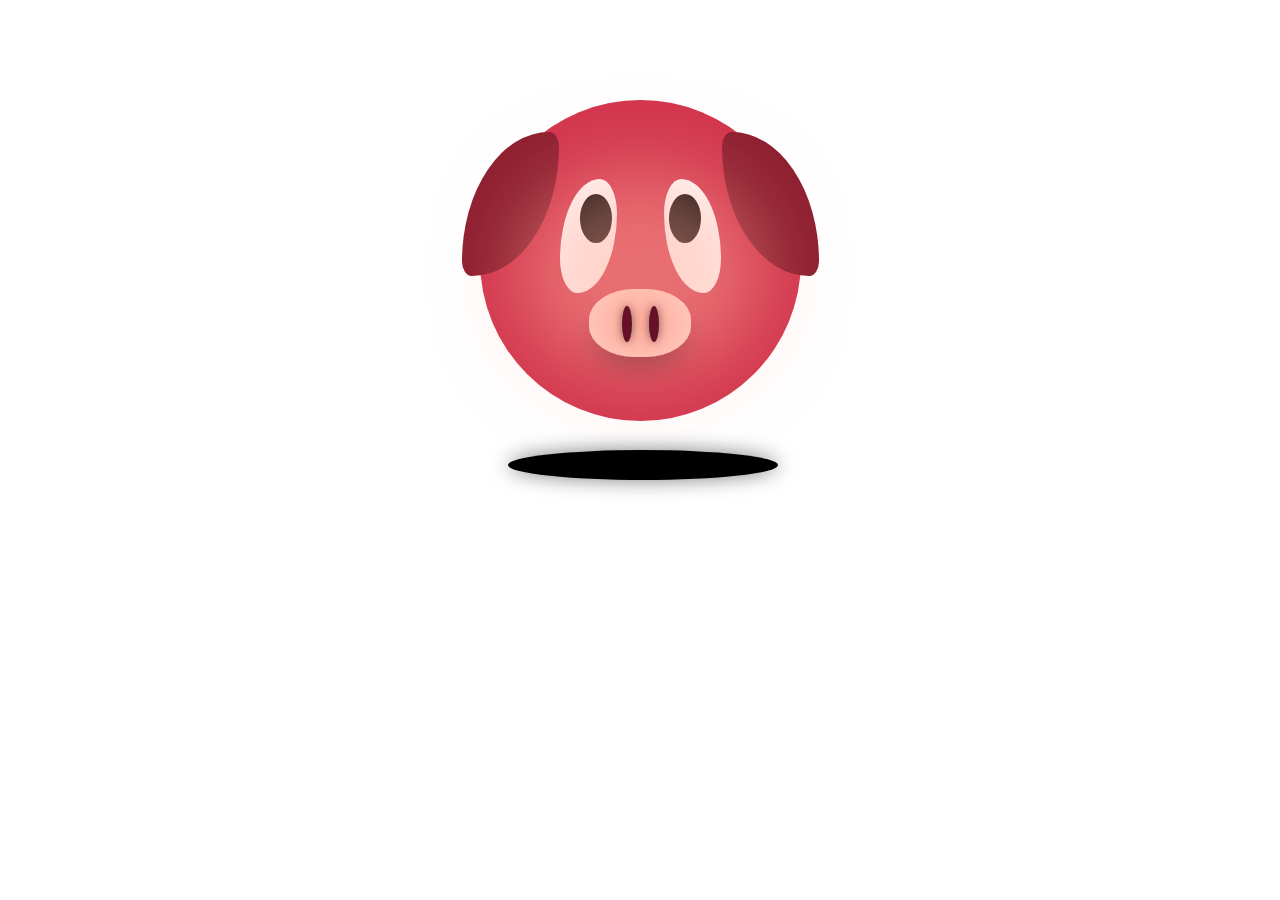
<file: pig/index.html>
<!DOCTYPE html PUBLIC "-//W3C//DTD XHTML 1.0 Transitional//EN" "http://www.w3.org/TR/xhtml1/DTD/xhtml1-transitional.dtd">
<html xmlns="http://www.w3.org/1999/xhtml">
<head>
<meta http-equiv="Content-Type" content="text/html; charset=utf-8" />
<title>小猪</title>
<link href="css/index.css" rel="stylesheet" type="text/css" />
</head>

<body>
<div class="face">
	<div class="left_ear"></div>
	<div class="right_ear"></div>
    <div class="left_eye_white"></div>
	<div class="right_eye_white"></div>
    <div class="left_eye_blank"></div>
	<div class="right_eye_blank"></div>
	<div class="nose"></div>
    <div class="left_nostril"></div>
	<div class="right_nostril"></div>
   <div class="shadow"></div>
</div>

</body>
</html>
</file>
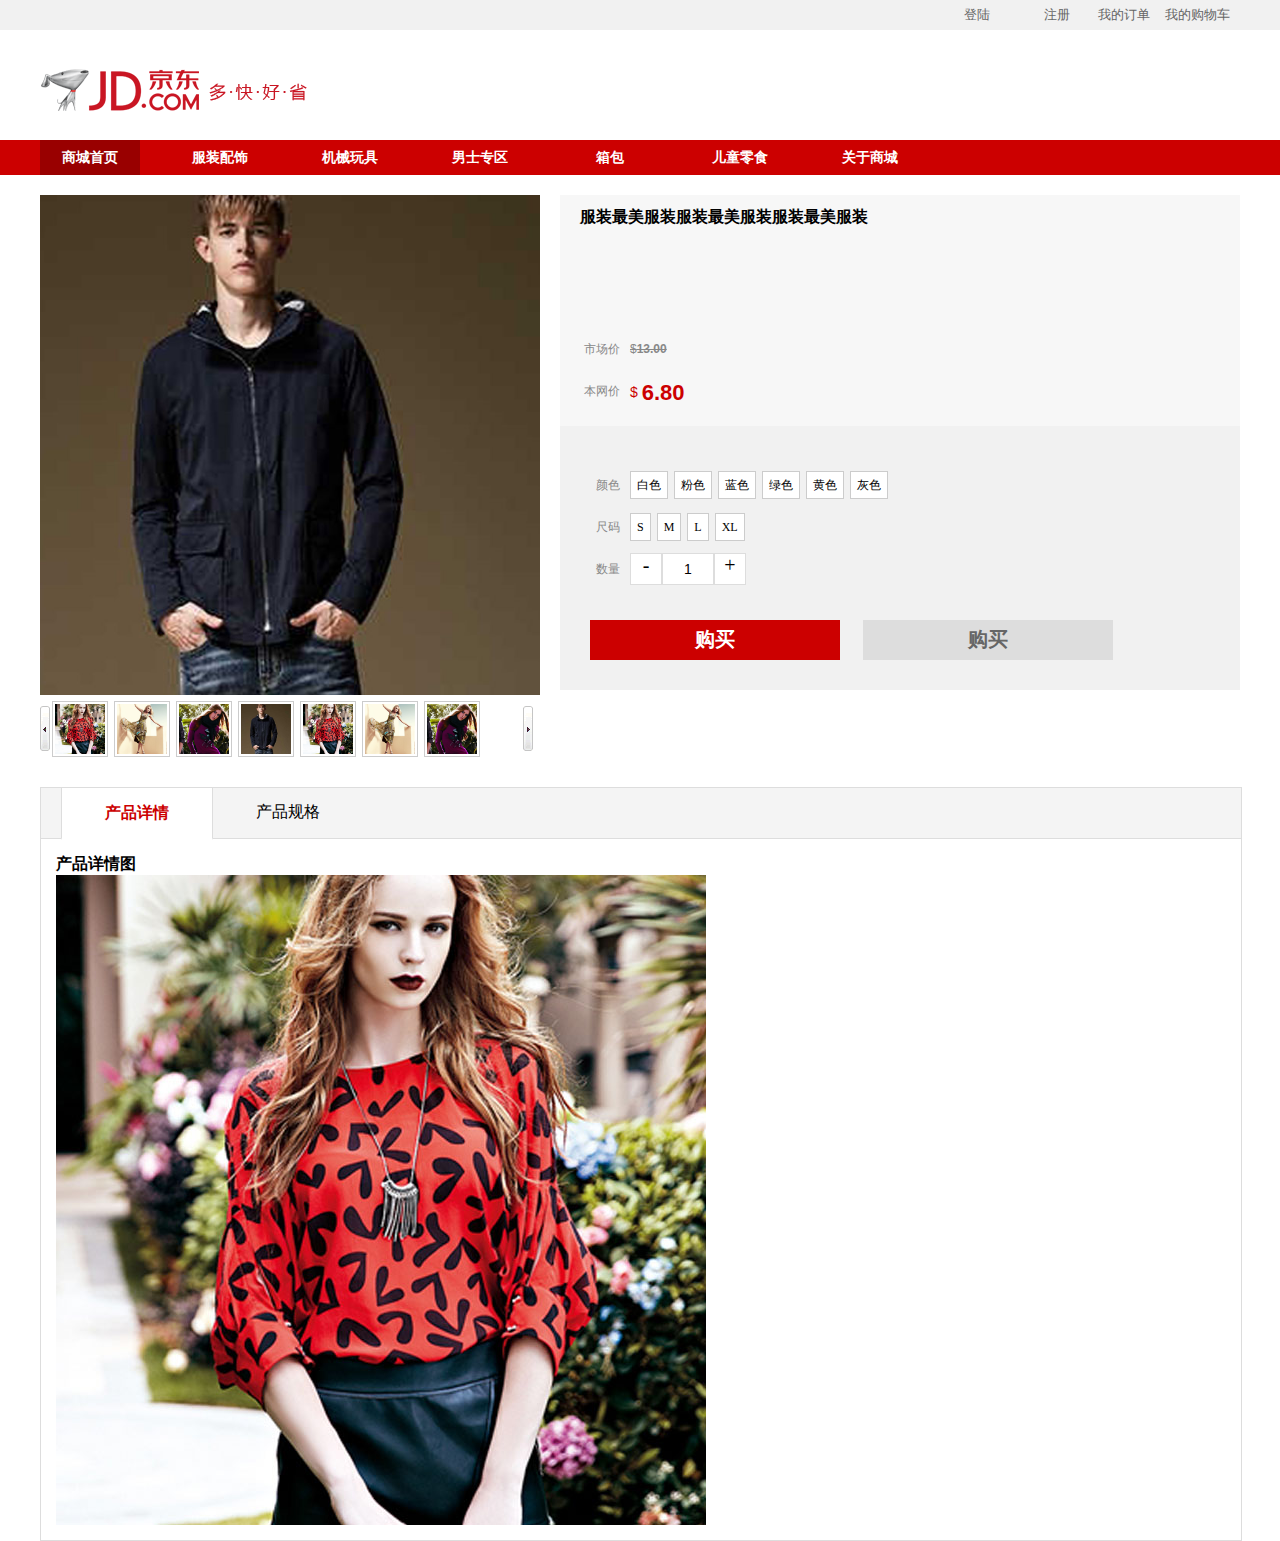
<file: JD/详情页/index.html>
<!DOCTYPE html>
<html class=" js no-touch backgroundsize cssanimations csstransforms svg inlinesvg">
<head>
<meta http-equiv="Content-Type" content="text/html; charset=UTF-8">
<meta http-equiv="X-UA-Compatible" content="IE=9; IE=8; IE=EDGE">
<meta content="width=device-width,initial-scale=1, user-scalable=no" name="viewport">
<title>京东（JD.COM)-综合网购商城-正品低价、品质保证、配送及时、轻松购物！</title>
<link media="all" type="text/css" rel="stylesheet" href="./style/style.css">
<link media="all" type="text/css" rel="stylesheet" href="./style/global.css">
<SCRIPT src="js/jquery-1.2.6.pack.js" type=text/javascript></SCRIPT>
<SCRIPT src="js/base.js" type=text/javascript></SCRIPT>
<!-- tab切换 -->
<script type="text/javascript" src="js/jquery.pack.js"></script>
<script type="text/javascript" src="js/jquery.SuperSlide.js"></script>
</head>
<body>
	<div class="top">
    	<div class="Width">
        	<div class="login">
            	<a href="#">登陆</a><a href="#">注册</a><a href="#">我的订单</a><a href="#">我的购物车</a>
            </div>
         </div>
    </div>
    <div class="Width" style="margin-top:30px;margin-bottom:10px;">
    	<div class="fl"><img src="images/logo-201305.png"></div>
    </div>
    <nav>
    	<div>
        <a href="#" class="on">商城首页</a>
        <a href="#">服装配饰</a>
        <a href="#">机械玩具</a>
        <a href="#">男士专区</a>
        <a href="#">箱包</a>
        <a href="#">儿童零食</a>
        <a href="#">关于商城</a>
        </div>
    </nav>
    <div class="maintop">
    	<div style="width:1200px;margin:20px auto;">
            <div id=preview class="fl">
                <div class="jqzoom" id="spec-n1"  class="fl"><IMG height=500 src="images/img04.jpg" jqimg="images/img04.jpg" width=500 ></div>
                <div id=spec-n5>
                    <div class=control id=spec-left>
                        <img src="images/left.gif" />
                    </div>
                    <div id=spec-list>
                        <ul class=list-h>
                            <li><img src="images/img01.jpg"> </li>
                            <li><img src="images/img02.jpg"> </li>
                            <li><img src="images/img03.jpg"> </li>
                            <li><img src="images/img04.jpg"> </li>
                            <li><img src="images/img01.jpg"> </li>
                            <li><img src="images/img02.jpg"> </li>
                            <li><img src="images/img03.jpg"> </li>
                            <li><img src="images/img04.jpg"> </li>
                            <li><img src="images/img01.jpg"> </li>
                            <li><img src="images/img02.jpg"> </li>
                            <li><img src="images/img03.jpg"> </li>
                            <li><img src="images/img04.jpg"> </li>
                        </ul>
                    </div>
                    <div class=control id=spec-right>
                        <img src="images/right.gif" />
                    </div>
                    
                </div>
            </div>
            <div class="fr" style="width:680px;padding-bottom:30px; background:#f1f1f1">
                <div class="iteminfo_buying">
                	<h3 style="margin-left:20px;">服装最美服装服装最美服装服装最美服装</h3>
                    <div class="sys_item_spec">
                        <dl class="clearfix iteminfo_parameter iteminfo_parameter_default lh32">
                            <dt>市场价</dt>
                            <dd><span class="iteminfo_mktprice">$<b class="sys_item_mktprice">13.00</b></span></dd>
                        </dl>
                        <dl class="clearfix iteminfo_parameter lh32">
                            <dt>本网价</dt>
                            <dd><span class="iteminfo_price">$ <b class="sys_item_price">6.80</b></span></dd>
                        </dl>
                        <dl class="clearfix iteminfo_parameter sys_item_specpara" data-sid="1" style="margin-top:50px;float:left;width:100%;">
                            <dt>颜色</dt>
                            <dd>
                                <ul class="sys_spec_text">
                                    <li data-aid="3"><a href="javascript:;" title="白色">白色</a><i></i></li>
                                    <li data-aid="4"><a href="javascript:;" title="粉色">粉色</a><i></i></li>
                                    <li data-aid="8"><a href="javascript:;" title="蓝色">蓝色</a><i></i></li>
                                    <li data-aid="9"><a href="javascript:;" title="绿色">绿色</a><i></i></li>
                                    <li data-aid="10"><a href="javascript:;" title="黄色">黄色</a><i></i></li>
                                    <li data-aid="12"><a href="javascript:;" title="灰色">灰色</a><i></i></li>
                                </ul>
                
                            </dd>
                        </dl>
                        <dl class="clearfix iteminfo_parameter sys_item_specpara" data-sid="2" style="float:left;width:100%;">
                            <dt>尺码</dt>
                            <dd>
                                <ul class="sys_spec_text">
                                    <li data-aid="13"><a href="javascript:;" title="S">S</a><i></i></li>
                                    <li data-aid="14"><a href="javascript:;" title="M">M</a><i></i></li>
                                    <li data-aid="16"><a href="javascript:;" title="L">L</a><i></i></li>
                                    <li data-aid="17"><a href="javascript:;" title="XL">XL</a><i></i></li>
                                </ul>
                            </dd>
                        </dl>
                        <dl class="clearfix iteminfo_parameter sys_item_specpara" data-sid="2" style="float:left;width:100%;">
                            <dt>数量</dt>
                            <dd>
                               <span style=" display:block;width:30px;font-size:20px;height:30px;float:left; background:#fff;border:1px solid #ddd; text-align:center;cursor:pointer;" onclick="numDec()">-</span>
                                <input style="float:left;height:30px;border:1px solid #ddd;width:50px; text-align:center;font-size:14px;" type="text" id="quantity" value="1" />
                               <span style=" display:block;width:30px;font-size:20px;height:30px;float:left; background:#fff;border:1px solid #ddd; text-align:center;cursor:pointer;"  onclick="numAdd()">+</span></p>
                  <input type="hidden" value="28.1" id="price" />
                            </dd>
                        </dl>
                     </div>
                </div>
                <div class="main_r_bottom" >
                	<span><input type="button" style="width:250px; height:40px;cursor:pointer; text-align:center;border:none; background:#c00;color:#fff;font-size:20px;font-weight:bold;" value="购买" name=""></span>
                    <span><input type="button" style="width:250px; height:40px;cursor:pointer; text-align:center;border:none; background:#ddd;margin-left:20px;color:#666;font-size:20px;font-weight:bold;" value="购买" name=""></span>
                </div>
            </div>
            
            <div class="slideTxtBoxput">
			<div class="hd">
				<ul><li>产品详情</li><li>产品规格</li></ul>
			</div>
			<div class="bd">
				<ul>
					<li>
                    	<h3>产品详情图</h3>
                    	<p><img src="images/img01.jpg"></p>
                    </li>
				</ul>
				<ul>
					<li>服装：件</li>
				</ul>
				
			</div>
		</div>
		<script type="text/javascript">
		jQuery(".slideTxtBoxput").slide();
		</script>
            
        </div>
    </div>

<SCRIPT src="js/js_m.js" type=text/javascript></SCRIPT>
<SCRIPT src="js/lib.js" type=text/javascript></SCRIPT>
<SCRIPT src="js/zzsc.js" type=text/javascript></SCRIPT>  

    

</body>
</html>
</file>
<file: 01/css/style.css>
html,body {
	font-family: 'Raleway', sans-serif;
	background:#FFF;
	font-size:100%;
}
.head-bg{
	background:url(../images/bg.jpg) no-repeat 0px 0px;
	background-size: cover;
	min-height: 700px;
	position: relative;
}
.header{
	background:#FFF;
	padding: 1em 0;
}
.header-logo{
	float:left;
}
.top-nav{
	float:right;
}
.top-nav ul{
	padding:0;
	margin: 2.2em 0 0 0;
}
.top-nav ul li{
	display:inline-block;
	margin: 0 1.5em;
}
.top-nav li a{
	font-size: 16px;
	font-weight: 700;
	color: #6E6E6E;
	text-decoration: none;
	text-transform: uppercase;
}
.top-nav li a:hover{
	color:#E74C3C;
	transition: .5s all;
	-webkit-transition: .5s all;
	-moz-transition: .5s all;
	-o-transition: .5s all;
	-ms-transition: .5s all;
}
.head-info{
	text-align: center;
	left: 30%;
	top: 42%;
	margin: 13em 0 0 0;
}
.head-info h1{
	font-size: 40px;
	color: #E74C3C;
	text-transform: uppercase;
	font-weight: 900;
	margin: 0;
	letter-spacing: 3px;
}
.head-info span{
	color:#FFF;
	display: block;
}
.head-info p{
	color: #FFF;
	font-size: 16px;
	margin: 1em 0 0 0;
	letter-spacing: 2px;
}
.button {
	border: 1px solid #FFF;
	font-family: inherit;
	font-size: 21px;
	color: inherit;
	background: url(../images/arrow.png) no-repeat 157px 21px;
	cursor: pointer;
	padding: .5em 3em .5em 1em;
	display: inline-block;
	margin: 5em 0 1em 0;
	letter-spacing: 1px;
	font-weight: 500;
	outline: none;
	position: relative;
	-webkit-transition: all 0.3s;
	-moz-transition: all 0.3s;
	transition: all 0.3s;
}
.button:after {
	content: '';
	position: absolute;
	z-index: -1;
	-webkit-transition: all 0.3s;
	-moz-transition: all 0.3s;
	transition: all 0.3s;
}
.btn-1 {
	border: 1px solid #FFF;
	color: #FFF;
	width: 210px;
	border-radius: 3px;
	-webkit-border-radius: 3px;
	-moz-border-radius: 3px;
	-o-border-radius: 3px;
	-ms-border-radius: 3px;
}
/* Button 1e */
.btn-1e {
	overflow: hidden;
}
.btn-1e:after {
	width: 100%;
	height: 0;
	top: 50%;
	left: 50%;
	background: #fff;
	opacity: 0;
	-webkit-transform: translateX(-50%) translateY(-50%) rotate(45deg);
	-moz-transform: translateX(-50%) translateY(-50%) rotate(45deg);
	-ms-transform: translateX(-50%) translateY(-50%) rotate(45deg);
	transform: translateX(-50%) translateY(-50%) rotate(45deg);
}
.btn-1e:hover,
.btn-1e:active {
	color: #E74C3C;
	background: url(../images/arrowhr.png) no-repeat 157px 21px;
}
.btn-1e:hover:after {
	height: 260%;
	opacity: 1;
}
.btn-1e:active:after {
	height: 400%;
	opacity: 1;
}
.button img{
	margin-left:1em;
}
/*-- Slider Part starts Here--*/
#slider2,
#slider3 {
  box-shadow: none;
  -moz-box-shadow: none;
  -webkit-box-shadow: none;
  margin: 0 auto;
}
.rslides_tabs {
  list-style: none;
  padding: 0;
  background: rgba(0,0,0,.25);
  box-shadow: 0 0 1px rgba(255,255,255,.3), inset 0 0 5px rgba(0,0,0,1.0);
  -moz-box-shadow: 0 0 1px rgba(255,255,255,.3), inset 0 0 5px rgba(0,0,0,1.0);
  -webkit-box-shadow: 0 0 1px rgba(255,255,255,.3), inset 0 0 5px rgba(0,0,0,1.0);
  font-size: 18px;
  list-style: none;
  margin: 0 auto 50px;
  max-width: 540px;
  padding: 10px 0;
  text-align: center;
  width: 100%;
}
.rslides_tabs li {
  display: inline;
  float: none;
  margin-right: 1px;
}
.rslides_tabs a {
  width: auto;
  line-height: 20px;
  padding: 9px 20px;
  height: auto;
  background: transparent;
  display: inline;
}
.rslides_tabs li:first-child {
  margin-left: 0;
}
.rslides_tabs .rslides_here a {
  background: rgba(255,255,255,.1);
  color: #fff;
  font-weight: bold;
}
.events {
  list-style: none;
}
.callbacks_container {
  position: relative;
  float: left;
  width: 100%;
}
.callbacks {
  position: relative;
  list-style: none;
  overflow: hidden;
  width: 100%;
  padding: 0;
  margin: 0;
}
.callbacks li {
  position: absolute;
  width: 100%;
  left: 0;
  top: 0;
}
.callbacks img {
  position: relative;
  z-index: 1;
  height: auto;
  border: 0;
}
.callbacks .caption {
	display: none;
	position: absolute;
	z-index: 2;
	font-size: 20px;
	text-shadow: none;
	color: #fff;
	left: 0px;
	right: 0;
	padding: 10px 20px;
	margin: 0;
	max-width: none;
	top: 0%;
	text-align: center;
}
.callbacks_nav {
  	position: absolute;
	-webkit-tap-highlight-color: rgba(0,0,0,0);
	top: 60%;
	left: -6%;
	opacity: 0.7;
	z-index: 3;
	text-indent: -9999px;
	overflow: hidden;
	text-decoration: none;
	height: 61px;
	width: 30px;
	background: transparent url("../images/themes.png") no-repeat left top;
	margin-top: -65px;
}
.callbacks_nav:active {
  opacity: 1.0;
}
.callbacks_nav.next {
  left:102%;
  background-position: right top;
  right: 0;
}
#slider3-pager a {
  display: inline-block;
}
#slider3-pager span{
  float: left;
}
#slider3-pager span{
	width:100px;
	height:15px;
	background:#fff;
	display:inline-block;
	border-radius:30em;
	opacity:0.6;
}
#slider3-pager .rslides_here a {
  background: #FFF;
  border-radius:30em;
  opacity:1;
}
#slider3-pager a {
  padding: 0;
}
#slider3-pager li{
	display:inline-block;
}
.rslides {
  position: relative;
  list-style: none;
  overflow: hidden;
  width: 100%;
  padding: 0;
  margin: 0;
}
.rslides li {
  -webkit-backface-visibility: hidden;
  position: absolute;
  display: none;
  width: 100%;
  left: 0;
  top: 0;
}
.rslides li{
  position: relative;
  display: block;
  float: left;
}
.rslides img {
  height: auto;
  border: 0;
}
.callbacks_tabs{
	list-style: none;
	position: absolute;
	top: 85%;
	z-index: 999;
	left: 44%;
	padding: 0;
}

ul.callbacks_tabs.callbacks2_tabs {
	display: block;
}
@media screen and (max-width: 600px) {
  .callbacks_nav {
    top: 47%;
    }
}
/*----*/
.callbacks_tabs li{
	display:inline-block;
	margin:0 .5em;
}
.callbacks_tabs li:after{
  content: "\f111";
  font-size:0;
  font-family: FontAwesome;
  visibility: visible;
  display: block;
  height:25px;
  width:23px;
  display:inline-block;
  background: url(../images/line1.png) no-repeat -2px 0px;
  position: absolute;
  top: 27px;
}
.callbacks_tabs li:last-child:after{
	content:none;
}
.callbacks_tabs a{
 visibility: hidden;
}
.callbacks_tabs a:after {
  content: "\f111";
  font-size:0;
  font-family: FontAwesome;
  visibility: visible;
  display: block;
  height:25px;
  width:26px;
  display:inline-block;
  background: url(../images/white.png) no-repeat 0px 0px;
}
.callbacks_tabs li:nth-child(1) a:before{
	content:none;
}
.callbacks_tabs a:before{
	content: "\f111";
	font-size: 0;
	font-family: FontAwesome;
	visibility: visible;
	display: block;
	height: 25px;
	display: inline-block;
	position: absolute;
	left: 8px;
 }
.callbacks_here a:after{
	 background: url(../images/red.png) no-repeat 0px 0px;
}
/*-- agency --*/
.agency{
	padding: 7em 0;
	background: #F7F7F7;
}
.agency-left {
	background: url(../images/hr.png) no-repeat 1px 47px;
	float: left;
	width: 30%;
	margin-left: 15em;
}
.agency-left h2{
	color: #E74C3C;
	font-size: 36px;
	font-weight: 900;
	margin: 0;
	padding-bottom: 1em;
}
.agency-left span{
	color:#6E6E6E;
}
.agency-left h4{
	font-size: 26px;
	color: #6E6E6E;
	margin: 0;
	font-weight: 700;
	line-height: 1.3em;
}
.agency-left h4 span{
	color:#E74C3C;
}
.agency-left p{
	color: #6E6E6E;
	font-size:18px;
	margin: 1em 0;
	line-height: 1.3em;
}
.agency-right{
	float:right;
}
.button-red {
	border: 1px solid #FFF;
	font-family: inherit;
	font-size: 21px;
	color: #FFF;
	background: url(../images/arrow.png) no-repeat 205px  21px #E74C3C;
	cursor: pointer;
	padding: .5em 3em .5em 1em;
	display: inline-block;
	margin: 2em 0 1em 0;
	letter-spacing: 1px;
	font-weight: 500;
	outline: none;
	position: relative;
	-webkit-transition: all 0.3s;
	-moz-transition: all 0.3s;
	transition: all 0.3s;
	border-radius: 5px;
	-webkit-border-radius: 5px;
	-moz-border-radius: 5px;
	-o-border-radius: 5px;
	-ms-border-radius: 5px;
}
.button-red:hover{
	border: 1px solid #E74C3C;
	background: url(../images/arrowhr.png) no-repeat 205px  21px;
	color:#E74C3C;
}
.agency-right img {
	width: 100%;
}
/*-- services --*/
.services{
	padding: 6em 0;
}
.services-info{
	text-align: center;
	width: 80%;
	margin: 0 auto;
}	
.services-info h3{
	color: #666666;
	font-size: 36px;
	font-weight: 900;
	margin: 0;
	padding-bottom: 1em;
	background: url(../images/hr.png) no-repeat 410px 53px;
}
.services-info span{
	color:#E74C3C;
}
.services-info p{
	font-size:16px;
	color:#858585;
	margin: 1.5em 0 4em 0;
}
.services-grids {
	width: 100%;
	margin-left: 3em;
}
.service-grid{
	width: 25%;
	float: left;
}
.service-grid-bg{
	background:#3A5169;
	height: 200px;
    width: 200px;
	text-align:center;
	position:relative;
	 -webkit-transform: rotate(45deg);
    -moz-transform: rotate(45deg);
    -ms-transform: rotate(45deg);
    -o-transform: rotate(45deg);
    transform: rotate(45deg);
}
.service-grid-bg.red {
	background: #E74C3C;
}
.service-grid-text{
	position:absolute;
	left: -32px;
	top: 25px;
	text-align: center;
	 -webkit-transform: rotate(315deg);
    -moz-transform: rotate(315deg);
    -ms-transform: rotate(315deg);
    -o-transform: rotate(315deg);
    transform: rotate(315deg);
}
.service-grid-text h5{
	font-size:16px;
	color:#FFF;
	margin:0;
}
.service-grid-text p{
	color:#FFF;
	font-size: 12px;
	font-weight: 300;
}
.border{
	background: #FFF;
	margin: 1em auto;
	width: 30%;
	height: 1px;
}
/*-- services-bottom --*/
.services-bottom{
	background:url(../images/sr-bottom.jpg) no-repeat 0px 0px;
	background-size:cover;
	min-height:349px;
}
.services-bottom-text{
	width: 72%;
	margin: 82px auto;
}
.services-bottom-text h3{
	color: #FFF;
	font-size: 33px;
	font-weight: 700;
	text-align: center;
	letter-spacing: 2px;
	margin:0;
}
.services-bottom-text span{
	color:#E74C3C;
}
.services-bottom-text label{
	display:block;
}
span.line {
	width: 4%;
	height: 1px;
	background: rgba(255, 254, 254, 0.75);
	display: inline-block;
}
span.line-anchor {
	text-decoration: none;
	color: #FFF;
	text-transform: uppercase;
	width: 28%;
	margin: 1em 0;
	text-align: center;
	padding: 10px 0;
	font-size: 20px;
	font-weight: 200;
	cursor: text;
}
.sub-text{
	text-align: center;
	margin-top: 3em;
}
/*-- work --*/
.work{
	padding: 6em 0;
	background:#F7F7F7;
	text-align: center;
}
.work-info {
	text-align: center;
	width: 80%;
	margin: 0 auto;
}
.work-info h3{
	color: #666666;
	font-size: 36px;
	font-weight: 900;
	margin: 0;
	padding-bottom: 1em;
	background: url(../images/hr.png) no-repeat 410px 53px;
}
.work-info span {
	color: #E74C3C;
}
.work-info p {
	font-size: 16px;
	color: #858585;
	margin: 1.5em 0 4em 0;
}
.work-info-grid{
	float:left;
	width:33%;
	position: relative;
	cursor: pointer;
}
.work-info-grid img{
	width:100%;
}
.caption {
	display: none;
	top: 0;
	width: 100%;
	position: absolute;
	background: rgba(231, 76, 60, 0.73);
	height: 100%;
	text-align: center;
}
.caption span {
	background: url(../images/link.png) no-repeat;
	width: 101px;
	height: 102px;
	display: block;
	text-align: center;
	position: absolute;
	top: 30%;
	right: 37%;
	background-size: 100%;
}
.work-info-grid:hover div.caption {
	display: block;
	transition: all 0.3s ease;
	-webkit-transition: all 0.3s ease;
	-moz-transition: all 0.3s ease;
	-o-transition: all 0.3s ease;
}
.view {
	padding: .5em 2.5em .5em 1em;
	margin: 3em 0 0em 0;
	background: url(../images/arrow.png) no-repeat 152px 21px #E74C3C;
}
.view:hover {
	background: url(../images/arrowhr.png) no-repeat 152px 21px;
}
/*-- blog --*/
.blog{
	padding:6em 0;
	text-align: center;
}
.blog-info {
	text-align: center;
	width: 80%;
	margin: 0 auto;
}
.blog-info h3{
	color: #666666;
	font-size: 36px;
	font-weight: 900;
	margin: 0;
	padding-bottom: 1em;
	background: url(../images/hr.png) no-repeat 410px 53px;
}
.blog-info span {
	color: #E74C3C;
}
.blog-info p {
	font-size: 16px;
	color: #858585;
	margin: 1.5em 0 4em 0;
}
.blog-info-grid{
	width:33%;
	float:left;
	position: relative;
	cursor: pointer;
}
.blog-info-grid-text{
	background: #F6F6F6;
	padding: 0 1em 3em 1.5em;
	text-align: left;
}
.work-info-grid.first{
	float:left;
	width:100%;
	position: relative;
	cursor: pointer;
}
.blog-info-grid-text label{
	color: #6F6F6F;
	font-size: 12px;
	font-weight: 600;
	margin: 4em 0 0 0;
}
.blog-info-grid-text h5{
	font-size:22px;
	font-weight:600;
	color: #6F6F6F;
	margin: 0;
}
.blog-info-grid-text p{
	font-size:16px;
	font-weight:500;
	color: #6F6F6F;
	margin: 1.5em 0 3em;
}
.blog-info-grid-text span{
	font-size:16px;
	font-weight:500;
	color: #6F6F6F;
}
.blog-info-grid-text span img{
	margin:0 .5em;
}
.gray{
	background:#ECECEC;
}
.partners{
		background:url(../images/snow.jpg) no-repeat 0px 0px;
		background-size:cover;
		padding: 6em 0;
}
.slid-grid{
	float:left;
	width: 16.66%;
	text-align: center;
}
/*-- address --*/
.address{
	background:#E74C3C;
	padding: 2em 0;
}
.address ul{
	padding:0;
	margin:0;
}
.address ul li{
	display:inline-block;
	color:#FFF;
	font-size:18px;
}
.address ul li a{
	color:#FFF;
}
.address ul li a:hover{
	text-decoration:none;
}
.address ul li span{
	font-size:18px;
	font-weight:600;
}
.address ul li.p-number{
	margin: 0 6.4em;
}
/*-- description --*/
.description{
	padding: 6em 0;
}
.description-left ul{
	padding:0;
	margin:0;
}
.description-left ul li{
	display:inline-block;
}
.description-left ul li a img{
	margin-top: -126px;
}
.description-left ul li.para{
	font-size: 16px;
	color: #666666;
	width: 60%;
	font-weight: 600;
	margin-left: 1em;
	line-height: 1.5em;
}
.description-right{
	text-align:left;
}
.description-right h5{
	color: #676767;
	font-size: 18px;
	text-transform: uppercase;
	margin: 0;
	font-weight: 700;
}
.border1{
	width: 100%;
	height: 1px;
	background: #676767;
	margin: .5em 0 1em;
}
.list{
	text-align:left;
	float:left;
	width: 44%;
}
.list ul{
	margin:0;
	padding:0;
}
.list ul li{
	display: block;
}
.list ul li a{
	color: #777777;
	font-size: 14px;
	font-weight: 700;
	text-transform: uppercase;
	line-height: 1.5em;
}
.list ul li a:hover{
	text-decoration:none;
	color:#E74C3C;
	transition: .5s all;
	-webkit-transition: .5s all;
	-moz-transition: .5s all;
	-o-transition: .5s all;
	-ms-transition: .5s all;
}
/*-- quote --*/
.quote{
	text-align: center
}
.quote a{
	background: #3A5169;
	color: #FFF;
	font-weight: 900;
	font-size: 22px;
	margin: 0;
	letter-spacing: 5px;
	display: block;
	padding: .5em 0;
}
.quote a:hover{
	color:#FFF;
	text-decoration:none;
	background:#E74C3C;
	transition: .5s all;
	-webkit-transition: .5s all;
	-moz-transition: .5s all;
	-o-transition: .5s all;
	-ms-transition: .5s all;
}
/*-- footer-top --*/
.footer-top{
	background:#1C2230;
	padding: 3em 0;
}
.icons {
	text-align: center;
}
.icons ul {
	padding: 0;
	margin: 0;
}
.icons ul li {
	display: inline-block;
	margin: 0 2em;
}
.icons ul li a.facebook {
	background: url(../images/social-icons.png) no-repeat 0px 0px;
	width: 20px;
	height: 37px;
	display: block;
}
.icons ul li a.facebook:hover{
	background: url(../images/social-iconshr.png) no-repeat 0px 0px;
	transition: 0.5s;
	-webkit-transition: 0.5s;
	-moz-transition: 0.5s;
	-o-transition: 0.5s;
	-ms-transition: 0.5s;
}
.icons ul li a.instagram {
	background: url(../images/social-icons.png) no-repeat -27px 0px;
	width: 31px;
	height: 37px;
	display: block;
}
.icons ul li a.instagram:hover{
	background: url(../images/social-iconshr.png) no-repeat -27px 0px;
	transition: 0.5s;
	-webkit-transition: 0.5s;
	-moz-transition: 0.5s;
	-o-transition: 0.5s;
	-ms-transition: 0.5s;
}
.icons ul li a.behance {
	background: url(../images/social-icons.png) no-repeat -71px 0px;
	width: 34px;
	height: 37px;
	display: block;
}
.icons ul li a.behance:hover {
	background: url(../images/social-iconshr.png) no-repeat -71px 0px;
	transition: 0.5s;
	-webkit-transition: 0.5s;
	-moz-transition: 0.5s;
	-o-transition: 0.5s;
	-ms-transition: 0.5s;
}
.icons ul li a.chrome {
	background: url(../images/social-icons.png) no-repeat -111px 0px;
	width: 34px;
	height: 37px;
	display: block;
}
.icons ul li a.chrome:hover {
	background: url(../images/social-iconshr.png) no-repeat -111px 0px;
	transition: 0.5s;
	-webkit-transition: 0.5s;
	-moz-transition: 0.5s;
	-o-transition: 0.5s;
	-ms-transition: 0.5s;
}
.icons ul li a.twitter {
	background: url(../images/social-icons.png) no-repeat -151px 0px;
	width: 34px;
	height: 37px;
	display: block;
}
.icons ul li a.twitter:hover {
	background: url(../images/social-iconshr.png) no-repeat -151px 0px;
	transition: 0.5s;
	-webkit-transition: 0.5s;
	-moz-transition: 0.5s;
	-o-transition: 0.5s;
	-ms-transition: 0.5s;
}
.icons ul li a.dribble {
	background: url(../images/social-icons.png) no-repeat -194px 0px;
	width: 34px;
	height: 37px;
	display: block;
}
.icons ul li a.dribble:hover {
	background: url(../images/social-iconshr.png) no-repeat -194px 0px;
	transition: 0.5s;
	-webkit-transition: 0.5s;
	-moz-transition: 0.5s;
	-o-transition: 0.5s;
	-ms-transition: 0.5s;
}
/*-- footer-bottom --*/
.footer-bottom{
	background: #E9E9E9;
	padding:2em 0;
}
.footer-bottom-left{
	float:left;
}
.footer-bottom-left p{
	color: #1C2230;
	font-size: 14px;
	margin: 0;
	font-weight: 500;
}
.footer-bottom-right{
	float:right;
}
.footer-bottom-right p{
	color: #1C2230;
	font-size: 14px;
	margin: 0;
	font-weight: 500;
}
.footer-bottom-right p a{
	color:#1C2230;
}
.footer-bottom-right p a:hover{
	color:#E74C3C;
	text-decoration:none;
	transition: 0.5s;
	-webkit-transition: 0.5s;
	-moz-transition: 0.5s;
	-o-transition: 0.5s;
	-ms-transition: 0.5s;
}
/*-- to-top --*/
#toTop {
	display: none;
	text-decoration: none;
	position: fixed;
	bottom: 14px;
	right: 2%;
	overflow: hidden;
	z-index: 999; 
	width: 24px;
	height: 24px;
	border: none;
	text-indent: 100%;
	background: url("../images/up-arrow.png") no-repeat 0px 0px;
}
#toTopHover {
	width: 40px;
	height: 40px;
	display: block;
	overflow: hidden;
	float: right;
	opacity: 0;
	-moz-opacity: 0;
	filter: alpha(opacity=0);
}
span.menu {
	display: none;
}
/*-- responsive-design --*/
@media (max-width:1440px)
{
	.agency-left {
		margin-left: 12em;
	}
}
@media (max-width:1366px)
{
	.agency-left {
		margin-left: 8em;
	}
	.services-bottom-text h3 {
		font-size: 31px;
	}
	.callbacks_tabs {
		left: 43%;
	}
}
@media (max-width:1280px)
{
	.head-bg {
		min-height: 660px;
	}
	.agency-left h2 {
		font-size: 32px;
	}
	.agency-left h4 {
		font-size: 22px;
	}
	.agency-left p {
		font-size: 16px;
	}
	.agency-left {
		margin-left: 4em;
	}
	.callbacks_nav {
		left: -3%;
	}
	.callbacks_nav.next {
		left: 100%;
	}
	.services-bottom-text h3 {
		font-size: 29px;
	}
	.callbacks_tabs {
		left: 42%;
	}
}
@media (max-width:1024px)
{
	.head-bg {
		min-height: 600px;
	}
	.head-info {
		margin: 9em 0 0 0;
	}
	.top-nav ul li {
		margin: 0 1em;
	}
	.agency {
		padding: 4em 0;
	}
	.agency-left h2 {
		font-size: 28px;
		padding-bottom: .7em;
	}
	.agency-left {
		background: url(../images/hr.png) no-repeat 1px 34px;
		width: 34%;
	}
	.agency-left h4 {
		font-size: 18px;
		margin: 0 auto;
	}
	.agency-right {
		width: 60%;
	}
	.button-red {
		font-size: 18px;
		background: url(../images/arrow.png) no-repeat 169px 16px #E74C3C;
	}
	.button-red:hover {
		background: url(../images/arrowhr.png) no-repeat 169px 16px;
	}
	.services {
		padding: 4em 0;
	}
	.services-info h3 {
		background: url(../images/hr.png) no-repeat 322px 53px;
	}
	.service-grid-bg {
		height: 166px;
		width: 166px;
	}
	.service-grid-text {
		left: -21px;
		top: 5px;
	}
	.service-grid-text h5 {
		font-size: 15px;
	}
	.services-bottom-text h3 {
		font-size: 22px;
	}
	.callbacks_tabs {
		left: 40%;
		top: 74%;
	}
	.sub-text {
		margin-top: 2em;
	}
	.services-bottom {
		min-height: 250px;
	}
	.services-bottom-text {
		width: 72%;
		margin: 4em auto;
	}
	.view {
		background: url(../images/arrow.png) no-repeat 128px 16px #E74C3C;
	}
	.view:hover {
		background: url(../images/arrowhr.png) no-repeat 128px 16px;
	}
	.work {
		padding: 4em 0;
	}
	.work-info h3 {
		background: url(../images/hr.png) no-repeat 326px 53px;
	}
	.blog {
		padding: 4em 0;
	}
	.blog-info h3 {
		background: url(../images/hr.png) no-repeat 326px 53px;
	}
	.blog-info-grid-text h5 {
		font-size: 18px;
	}
	.blog-info-grid-text p {
		margin: 1em 0 3em;
	}
	.address ul li {
		font-size: 16px;
	}
	.address ul li.p-number {
		margin: 0 4.5em;
	}
	.address ul li span {
		font-size: 16px;
	}
	.description {
		padding: 4em 0;
	}
	.description-left ul li a img {
		margin-top: -192px;
	}
	.services-grids {
		margin-left: 1.88em;
	}
}
@media (max-width:768px)
{
	.header {
		padding: 1em 0 0 0;
	}
	span.menu{
		display: block;
		text-align: right;
		padding: 2em;
		cursor: pointer;
		color: #E74C3C;
		font-size: 16px;
		font-weight: 700;
		position:relative;
	}
	.top-nav {
		float: right;
	}
	ul.nav1 {
		display: none;
	}
	.top-nav ul {
		padding: 0;
		margin: 0;
		z-index: 999;
		position: absolute;
		width: 100%;
		left:0;
	}
	.top-nav ul.nav1 li {
		display: block;
		text-align: center;
		background: #1A3958;
		border-bottom: 1px solid #0F2031;
		margin: 0;
	}
	.top-nav ul li a {
		font-size: 16px;
		padding: 1em 0;
		color: #FFF;
		display: block;
	}
	.btn-1 {
		width: 177px;
	}
	.head-info h1 {
		font-size: 30px;
	}
	.head-info p {
		font-size: 14px;
	}
	.callbacks_nav {
		left: 0%;
	}
	.callbacks_nav.next {
		left: 95%;
	}
	.button {
		margin: 3em 0 1em .1em;
		font-size: 18px;
		background: url(../images/arrow.png) no-repeat 136px 16px;
	}
	.btn-1e:hover, .btn-1e:active {
		background: url(../images/arrowhr.png) no-repeat 136px 16px;
	}
	.head-bg {
		min-height: 496px;
	}
	.agency-left h2 {
		font-size: 26px;
	}
	.agency-left h4 {
		width: 80%;
	}
	.agency-left p {
		width: 80%;
		margin: 0.5em auto;
	}
	.agency-left {
		float: none;	
		width:100%;
		text-align:center;
		margin:0;
	}
	.button-red:hover {
		background: url(../images/arrowhr.png) no-repeat 169px 16px;
	}
	.agency {
		padding: 2em 0;
	}
	.agency-right {
		float: none;
		width: 100%;
	}
	.agency-left {
		background: url(../images/hr.png) no-repeat 320px 32px;
	}
	.services {
		padding: 2em 0 0 0;
	}
	.services-info h3 {
		font-size: 26px;
		background: url(../images/hr.png) no-repeat 234px 31px;
	}
	.services-info p {
		margin: 0.5em 0 4em 0;
	}
	.services-grids {
		width: 90%;
		margin-left: 5.88em;
	}
	.service-grid {
		width: 50%;
		float: left;
		margin-bottom: 5em;
	}
	.services-bottom-text h3 {
		overflow: hidden;
		height: 50px;
	}
	span.line-anchor {
		font-size: 16px;
	}
	.callbacks_tabs {
		left: 37%;
	}
	.work {
		padding: 2em 0;
	}
	.work-info h3 {
		background: url(../images/hr.png) no-repeat 234px 31px;
		font-size: 26px;
	}
	.services-bottom-text {
		margin: 3em auto;
	}
	.services-bottom {
		min-height: 206px;
	}
	.work-info p {
		margin: 0.5em 0 1em 0;
	}
	.work-info-grids {
		width: 90%;
		margin: 0 auto;
	}
	.view {
		background: url(../images/arrow.png) no-repeat 128px 16px #E74C3C;
		margin: 1em 0 0em 0;
	}
	.view:hover{
		background: url(../images/arrowhr.png) no-repeat 128px 16px;
	}
	.blog {
		padding: 2em 0;
	}
	.blog-info h3 {
		font-size: 26px;
		background: url(../images/hr.png) no-repeat 234px 31px;
	}
	.blog-info p {
		margin: 0.5em 0 1em 0;
	}
	.blog-info-grid-text h5 {
		overflow: hidden;
		height: 18px;
	}
	.blog-info-grid-text {
		padding: 0 1em 2em 1.5em;
	}
	.blog-info-grid-text p {
		font-size: 14px;	
		margin: 1em 0 1em;
	}
	.blog-info-grid-text span {
		font-size: 14px;
	}
	.partners {
		padding: 3em 0;
	}
	.address ul {
		text-align: left;
		margin: 0 0 0 8em;
	}
	.address ul li {
		display: block;
	}
	.address ul li.p-number {
		margin: .5em 0;
	}
	.address {
		padding: 1em 0;
	}
	.description {
		padding: 2em 0;
	}
	.description-left ul li a img {
		margin-top: -79px;
	}
	.description-left {
		text-align: center;
		padding-bottom: 2em;
	}
	.description-left ul li.para {
		text-align: left;
	}
	.footer-top {
		padding: 2em 0;
	}
	.caption span {
		width: 64px;
		height: 64px;
	}
}
@media (max-width:640px)
{
	.top-nav ul li a {
		padding: .8em 0;
	}
	.head-info {
		margin: 6em 0 0 0;
	}
	.head-bg {
		min-height: 438px;
	}
	.button-red {
		margin: 1em 0 1em 0;
	}
	.agency-left {
		background: url(../images/hr.png) no-repeat 258px 32px;
	}
	.agency-left h4 {
		font-size: 17px;
		width: 70%;
	}
	.services-grids {
		margin-left: 5.3em;
	}
	.services-info h3 {
		background: url(../images/hr.png) no-repeat 194px 31px;
	}
	.callbacks_tabs {
		left: 34%;
	}
	.work-info h3 {
		background: url(../images/hr.png) no-repeat 188px 31px;
	}
	.blog-info-grid-text p {
		overflow: hidden;
		height: 62px;
	}
	.slid-grid a img {
		width: 87%;
	}
	.address ul li {
		display: block;
	}
	.address ul li.p-number {
		margin: .5em 0;
	}
	.description-left ul li a img {
		margin-top: -105px;
	}
	.description-left ul li.para {
		font-size: 14px;
	}
	.description-right h5 {
		font-size: 16px;
	}
	.icons ul li {
		margin: 0 1.5em;
	}
}
@media (max-width:480px)
{
	.head-bg {
		min-height: 398px;
	}
	.head-info h1 {
		font-size: 22px;
	}
	.head-info p {
		height: 22px;
	}
	.top-nav ul li a {
		font-size: 14px;
		padding: .76em 0;
	}
	.callbacks_nav {
		top: 70%;
	}
	.agency {
		padding: 1em 0;
	}
	.agency-left {
		background: url(../images/hr.png) no-repeat 180px 32px;
	}
	.agency-left h4 {
		width: 78%;
	}
	.agency-left p {
		overflow: hidden;
		height: 41px;
	}
	.button-red {
		margin: 0em 0 1em 0;
	}
	.services {
		padding: 1em 0 0 0;
	}
	.services-info h3 {
		background: url(../images/hr.png) no-repeat 120px 31px;
	}
	.services-info p {
		overflow: hidden;
		height: 39px;
	}
	.services-grids {
		margin-left: 3.2em;
	}
	.service-grid-bg {
		height: 138px;
		width: 138px;
	}
	.service-grid-text {
		left: -20px;
		top: 0px;
	}
	.service-grid-text h5 {
		font-size: 11px;
		font-weight: 700;
	}
	.services-bottom-text h3 {
		font-size: 18px;
	}
	.services-bottom-text h3 {
		height: 38px;
	}
	.sub-text {
		margin-top: 1em;
	}
	.callbacks_tabs {
		left: 28%;
	}
	.work {
		padding: 1em 0;
	}
	.work-info h3 {
		background: url(../images/hr.png) no-repeat 128px 31px;
	}
	.work-info p {
		margin: 0.5em 0 1em 0;
		overflow: hidden;
		height: 47px;
	}
	.caption span {
		width: 38px;
		height: 38px;
	}
	.button-red {
		margin: 1em 0 1em 0;
		padding: .5em 2em .5em 1em;
		font-size: 14px;
		background: url(../images/arrow.png) no-repeat 128px 11px #E74C3C;
	}
	.button-red:hover {
		background: url(../images/arrowhr.png) no-repeat 128px 11px;
	}
	.view {
		background: url(../images/arrow.png) no-repeat 97px 13px #E74C3C;
	}
	.view:hover {
		background: url(../images/arrowhr.png) no-repeat 97px 13px;
	}
	.blog-info h3 {
		background: url(../images/hr.png) no-repeat 125px 31px;
	}	
	.blog-info p {
		overflow: hidden;
		height: 44px;
	}
	.work-info-grid:nth-child(3) {
		display: none;
	}
	.work-info-grids {
		width: 83%;
	}
	.work-info-grid {
		width: 50%;
	}
	.blog-info-grid-text label {
		margin: 2em 0 0 0;
	}
	.blog-info-grid:nth-child(3) {
		display: none;
	}
	.blog-info-grid {
		width: 50%;
	}
	.blog {
		padding: 1em 0;
	}
	.slid-grid:nth-child(6) {
		display: none;
	}
	.slid-grid {
		width: 19.66%;
	}
	.address ul {
		margin: 0 0 0 5em;
	}
	.address ul li {
		font-size: 14px;
	}
	.address {
		padding: 1em 0;
	}
	.description-left ul li a img {
		margin-top: -56px;
		width: 73%;
	}
	.description-left ul li.para {
		overflow: hidden;
		height: 63px;
	}
	.description {
		padding: 1em 0;
	}
	.description-right h5 {
		font-size: 14px;
	}
	.list ul li a {
		font-size: 12px;
	}
	.quote a {
		font-size: 18px;
	}
	.icons ul li {
		margin: 0 .5em;
	}
	.icons ul li a.facebook {
		background: url(../images/social-icons.png) no-repeat 4px 0px;
		width: 20px;
		height: 26px;
		background-size: 740%;
	}
	.icons ul li a.facebook:hover {
		background: url(../images/social-iconshr.png) no-repeat 4px 0px;
		background-size: 740%;
	}
	.icons ul li a.instagram {
		background: url(../images/social-icons.png) no-repeat -23px 0px;
		width: 28px;
		height: 30px;
		background-size: 740%;	
	}
	.icons ul li a.instagram:hover {
		background: url(../images/social-iconshr.png) no-repeat -23px 0px;
		background-size: 740%;
	}
	.icons ul li a.behance {
		background: url(../images/social-icons.png) no-repeat -70px 0px;
		width: 31px;
		height: 33px;
		background-size: 740%;
	}
	.icons ul li a.behance:hover {
		background: url(../images/social-iconshr.png) no-repeat -70px 0px;
		background-size: 740%;
	}
	.icons ul li a.chrome {
		background: url(../images/social-icons.png) no-repeat -107px 0px;
		width: 31px;
		height: 33px;
		background-size: 740%;
	}
	.icons ul li a.chrome:hover {
		background: url(../images/social-iconshr.png) no-repeat -107px 0px;
		background-size: 740%;
	}
	.icons ul li a.twitter {
		background: url(../images/social-icons.png) no-repeat -150px 0px;
		width: 32px;
		height: 33px;
		background-size: 740%;
	}
	.icons ul li a.twitter:hover {
		background: url(../images/social-iconshr.png) no-repeat -150px 0px;
		background-size: 740%;
	}
	.icons ul li a.dribble {
		background: url(../images/social-icons.png) no-repeat -194px 0px;
		width: 32px;
		height: 33px;
		background-size: 740%;
	}
	.icons ul li a.dribble:hover {
		background: url(../images/social-iconshr.png) no-repeat -194px 0px;
		background-size: 740%;
	}
	.partners {
		padding: 2em 0;
	}
	.address ul {
		margin: 0 0 0 3em;
	}
	.footer-top {
		padding: 1em 0;
	}
	.footer-bottom-left {
		float: none;
		text-align: center;
	}
	.footer-bottom-right {
		float: none;
		text-align: center;
	}
	.footer-bottom {
		padding: 1em 0;
	}
}
@media (max-width:320px)
{
	.header {
		padding: .5em 0 0 0;
	}
	.head-info {
		margin: 3em 0 0 0;
	}
	.head-info h1 {
		font-size: 19px;
		overflow: hidden;
		height: 40px;
	}
	span.menu {
		padding: 2em 0;
	}
	.callbacks_nav {
		height: 26px;
		width: 29px;
		background: transparent url("../images/themes.png") no-repeat 14px 0px;
		background-size: 100%;
		left: -20px;
		top: 105%;
	}
	.callbacks_nav.next {
		left: 95%;
		background-position: -15px 0px;
	}
	.button {
		margin: 1em 0 0em .1em;
		font-size: 14px;
		background: url(../images/arrow.png) no-repeat 99px 12px;
	}
	.btn-1e:hover, .btn-1e:active {
		background: url(../images/arrowhr.png) no-repeat 99px 12px;
	}
	.head-info p {
		height: 22px;
		overflow: hidden;
	}
	.head-bg {
		min-height: 296px;
	}
	.btn-1 {
		width: 138px;
	}
	.agency-left h2 {
		font-size: 20px;
	}
	.agency-left {
		background: url(../images/hr.png) no-repeat 104px 26px;
	}
	.agency-left h4 {
		width: 95%;
		overflow: hidden;
		height: 42px;
	}
	.work-info h3 {
		background: url(../images/hr.png) no-repeat 68px 27px;
		font-size: 20px;
	}
	.agency-left p {
		font-size: 14px;
		height: 32px;
	}
	.services-info h3 {
		font-size: 20px;
		background: url(../images/hr.png) no-repeat 62px 27px;
	}
	.services-info p {
		margin: 0.5em 0 3em 0;
	}
	.services-grids {
		margin-left: 2.2em;
	}
	.service-grid-bg {
		height: 86px;
		width: 86px;
	}
	.service-grid-text img {
		width: 28%;
	}
	.service-grid-text p {
		overflow: hidden;
		height: 20px;
	}
	.service-grid-text h5 {
		overflow: hidden;
		height: 12px;
	}
	.service-grid-text {
		left: 4px;
		top: 2px;
	}
	.service-grid {
		margin-bottom: 3em;
	}
	.border {
		margin: .5em auto;
	}
	.services-bottom-text {
		width: 98%;
		margin: 2em auto;
	}
	span.line-anchor {
		font-size: 14px;
	}
	.callbacks_tabs {
		left: 17%;
	}
	.services-bottom {
		min-height: 157px;
	}
	.blog-info h3 {
		background: url(../images/hr.png) no-repeat 62px 25px;
		font-size: 20px;
	}
	.blog-info p {
		font-size: 14px;
	}
	.blog-info-grid-text h5 {
		font-size: 15px;
	}
	.blog-info-grid-text {
		padding: 0 0em 1em 0.5em;
	}
	.blog-info-grid-text p {
		font-size: 12px;
	}
	.blog-info-grid-text span {
		font-size: 10px;
	}
	.blog {
		padding: 1em 0 0 0;
	}
	.work {
		padding: 1em 0 0 0;
	}
	.slid-grid {
		width: 44%;
	}
	.slid-grid:nth-child(6) {
		display: none;
	}
	.slid-grid:nth-child(5) {
		display: none;
	}
	.slid-grid:nth-child(4) {
		display: none;
	}
	.slid-grid:nth-child(3) {
		display: none;
	}
	.description-left ul li a img {
		margin-top: 0px;
	}
	.description-left ul li.para {
		width: 100%;
		text-align:center;
		margin:0 auto;
	}
	.address ul {
		margin: 0 0 0 0em;
	}
	.address ul li span {
		font-size: 14px;
	}
	.list {
		width: 50%;
	}
	.quote a {
		font-size: 16px;
	}
	.icons ul li a.facebook {
		background: url(../images/social-icons.png) no-repeat 2px 0px;
		width: 16px;
		height: 20px;
		background-size: 740%;
	}
	.icons ul li a.facebook:hover {
		background: url(../images/social-iconshr.png) no-repeat 2px 0px;
		background-size: 740%;
	}
	.icons ul li a.instagram {
		background: url(../images/social-icons.png) no-repeat -18px 0px;
		width: 22px;
		height: 23px;
		background-size: 740%;
	}
	.icons ul li a.instagram:hover {
		background: url(../images/social-iconshr.png) no-repeat -18px 0px;
		background-size: 740%;
	}
	.icons ul li a.behance {
		background: url(../images/social-icons.png) no-repeat -63px -4px;
		width: 29px;
		height: 22px;
		background-size: 713%;
	}
	.icons ul li a.behance:hover {
		background: url(../images/social-iconshr.png) no-repeat -63px -4px;
		background-size: 713%;
	}
	.icons ul li a.chrome {
		background: url(../images/social-icons.png) no-repeat -76px 0px;
		width: 25px;
		height: 24px;
		background-size: 656%;
	}
	.icons ul li a.chrome:hover {
		background: url(../images/social-iconshr.png) no-repeat -76px 0px;
		background-size: 656%;
	}
	.icons ul li a.twitter {
		background: url(../images/social-icons.png) no-repeat -117px 0px;
		width: 26px;
		height: 27px;
		background-size: 711%;
	}
	.icons ul li a.twitter:hover {
		background: url(../images/social-iconshr.png) no-repeat -117px 0px;
		background-size: 711%;
	}
	.icons ul li a.dribble {
		background: url(../images/social-icons.png) no-repeat -158px 0px;
		width: 26px;
		height: 28px;
		background-size: 740%;
	}
	.icons ul li a.dribble:hover {
		background: url(../images/social-iconshr.png) no-repeat -158px 0px;
		background-size: 740%;
	}
}
</file>
<file: 02/css/style.css>
@charset "utf-8";

/* CSS Document */
* {
	margin: 0;
	padding: 0;
}
header, section, article, aside, footer {
	display: block;
}
body {
	font-family: arial;
}
ul {
	list-style: none;
}
a {
	text-decoration: none;
}
img, input {
	border: none;
}
.clear {
	clear: both;
}
.one {
	font-family: 'FontAwesome';
}
html, body {
	height: 100%;
}
headder, section, article, aside, footer {
	display: block;
}
header {
	background: url(../images/oshin-slide-1.jpg) no-repeat center top;
	height: 100%;
	width: 100%;
}
header .logo {
	float: left;
	margin-top: 17px;
}
header nav {
	float: left;
}
header nav ul {
	margin: 0 auto;
}
header nav li {
	line-height: 90px;
	height: 90px;
}
header nav a {
	font-size: 12px;
	color: #333;
	text-transform: uppercase;
	font-weight: bolder;
	padding: 0 21px;
}
header nav .huang {
	color: #e0a240;
}
header nav a:hover {
	color: #e0a240;
}
header .tupiao {
	float: right;
	text-align: right;
	margin-top: 40px;
}
header .tupiao i {
	padding-right: 10%;
}
header .run {
	width: 365px;
	height: 305px;
	position: absolute;
	top: 230px;
	left: 0;
	bottom: 0;
	right: 0;
	margin: auto;
}
header .run .top {
	line-height: 80px;
	height: 80px;
	font-size: 18px;
	color: #000;
	text-align: center;
	font-weight: bolder;
	word-spacing: 10px;
	letter-spacing: 10px;
}
header .run h2 {
	width: 351px;
	height: 102px;
	border: 7px solid #000;
	line-height: 102px;
	font-size: 46px;
	color: #000000;
	text-align: center;
	letter-spacing: 10px;
}
header .run .bottom {
	line-height: 108px;
	height: 108px;
	font-size: 20PX;
	color: #000;
	text-align: center;
	word-spacing: 7px;
	font-style: italic;
}
.one {
	text-align: center;
	width: 100%;
}
.one h3 {
	line-height: 83px;
	font-size: 25px;
	color: #222222;
	padding-top: 70px;
	word-spacing: 8px;
}
.one span {
	line-height: 50px;
	color: #5f6263;
	font-size: 16px;
	word-spacing: 5px;
}
.one .fang {
	width: 11px;
	height: 11px;
	background-color: #e0a341;
	margin: 0 auto;
	transform: rotate(45deg);
	margin-top: 33px;
}
.one .fang before {
	content: "";
	width: 20px;
	height: 1px;
	background-color: #000000;
}
.one .fang after {
	content: "";
	width: 20px;
	height: 1px;
	background-color: #000000;
}
.one p {
	line-height: 30px;
	color: #5f6263;
	padding-top: 37px;
}
.one .tp {
	width: 100%;
	padding-top: 100px;
}
.one ul {
	width: 100%;
}
.one li {
	width: 25%;
	height: 246px;
	float: left;
	background-color: #f2f5f8;
	transition: call 1s ease 0s;
}
.one li:hover p {
	transform: translate(0, -10px);
}
.one li:nth-child(2n) {
	background-color: #edf0f2;
}
.twe {
	width: 1200px;
	margin: 0 auto;
	padding: 90px 0 100px 0;
}
.twe .left {
	width: 388px;
	float: left;
}
.twe .left .a {
	background-image: url(../images/twe_03.jpg);
	background-repeat: no-repeat;
	background-position: 22px top;
}
.twe .left .a h3 {
	line-height: 29px;
	font-size: 20px;
	padding-left: 80px;
}
.twe .left .a p {
	line-height: 28px;
	color: #b6b5b5;
	font-size: 15px;
	padding: 30px 0 0 80px;
}
.twe .left .b {
	background-image: url(../images/twe_09.jpg);
	background-repeat: no-repeat;
	background-position: 22px top;
	margin: 67px 0;
}
.twe .left .b h3 {
	line-height: 29px;
	font-size: 20px;
	padding-left: 80px;
}
.twe .left .b p {
	line-height: 28px;
	color: #b6b5b5;
	font-size: 15px;
	padding: 30px 0 0 80px;
}
.twe .left .c {
	background-image: url(../images/twe_13.jpg);
	background-repeat: no-repeat;
	background-position: 22px top;
}
.twe .left .c h3 {
	line-height: 29px;
	font-size: 20px;
	padding-left: 80px;
}
.twe .left .c p {
	line-height: 28px;
	color: #b6b5b5;
	font-size: 15px;
	padding: 30px 0 0 80px;
}
.twe .center {
	width: 334px;
	float: left;
	margin: 0 44px;
}
.twe .center img {
	width: 100%
}
.twe .right {
	width: 388px;
	float: right;
}
.twe .right .d {
	background-image: url(../images/twe_05.jpg);
	background-repeat: no-repeat;
	background-position: 22px top;
}
.twe .right .d h3 {
	line-height: 29px;
	font-size: 20px;
	padding-left: 80px;
}
.twe .right .d p {
	line-height: 28px;
	color: #b6b5b5;
	font-size: 15px;
	padding: 30px 0 0 80px;
}
.twe .right .e {
	background-image: url(../images/twe_10.jpg);
	background-repeat: no-repeat;
	background-position: 22px top;
	margin: 67px 0;
}
.twe .right .e h3 {
	line-height: 29px;
	font-size: 20px;
	padding-left: 80px;
}
.twe .right .e p {
	line-height: 28px;
	color: #b6b5b5;
	font-size: 15px;
	padding: 30px 0 0 80px;
}
.twe .right .f {
	background-image: url(../images/twe_14.jpg);
	background-repeat: no-repeat;
	background-position: 22px top;
}
.twe .right .f h3 {
	line-height: 29px;
	font-size: 20px;
	padding-left: 80px;
}
.twe .right .f p {
	line-height: 28px;
	color: #b6b5b5;
	font-size: 15px;
	padding: 30px 0 0 80px;
}
.three {
	height: 400px;
	background-image: url(../images/wanderlust01.jpg);
	background-attachment: fixed;
	background-repeat: no-repeat;
	background-size: cover;
}
.four {
	text-align: center;
	width: 1200px;
	margin: 0 auto;
	padding: 70px 0 90px;
	width: 100%；
}
.four h3 {
	line-height: 83px;
	font-size: 25px;
	color: #222222;
	word-spacing: 8px;
}
.four span {
	line-height: 50px;
	color: #5f6263;
	font-size: 16px;
	word-spacing: 5px;
}
.four .fang {
	width: 11px;
	height: 11px;
	background-color: #e0a341;
	margin: 0 auto;
	transform: rotate(45deg);
	margin-top: 33px;
}
.four .fang:before {
	content: "";
	width: 20px;
	height: 1px;
	background-color: #000000;
}
.four .fang:after {
	content: "";
	width: 20px;
	height: 1px;
	background-color: #000000;
}
.four ul {
	padding: 80px 0 0 302px;
}
.four ul li {
	float: left;
	margin-right: 44px;
}
.four li a {
	line-height: 44px;
	color: #000;
	text-transform: uppercase;
	font-size: 12px;
	font-weight: bolder;
}
.four li:first-child {
	width: 65px;
	height: 44px;
	border: 1px solid #e0a240;
}
.four .tup {
	width: 1200px;
	padding-top: 64px;
}
.four .tup .liu {
	width: 33.33%;
	float: left;
	padding: 15px 20px;
}
.four .tup img {
	width: 370px;
}
.four .tup .do {
	width: 370px;
	height: 230px;
	padding: 0 0 38px 0;
	float: right;
}
.four form input {
	width: 158px;
	height: 44px;
	border: 1px solid #000;
	color: #393939;
	background-color: #FFF;
}
.five {
	background-color: #f2f3f8;
	padding: 40px 0 102px;
	text-align: center;
	width: 100%;
}
.five p {
	color: #dfdfdf;
	font-size: 80px;
	line-height: 50px;
	padding-top: 60px;
}
.five .rt {
	line-height: 40px;
	font-size: 16px;
	padding-top: 20px;
	color: #71a5d9;
}
.five span {
	color: #ecbd40;
}
.five a {
	color: #ecbd40;
}
.five h1 {
	padding-top: 30px;
	font-size: 12px;
}
.six {
	text-align: center;
	padding-bottom: 90px;
	width: 100%
}
.six h3 {
	line-height: 83px;
	font-size: 25px;
	color: #222222;
	padding-top: 70px;
	word-spacing: 8px;
}
.six span {
	line-height: 50px;
	color: #5f6263;
	font-size: 16px;
	word-spacing: 5px;
}
.six .fang {
	width: 11px;
	height: 11px;
	background-color: #e0a341;
	margin: 0 auto;
	transform: rotate(45deg);
	margin-top: 33px;
}
.six .fang before {
	content: "";
	width: 20px;
	height: 1px;
	background-color: #000000;
}
.six .fang after {
	content: "";
	width: 20px;
	height: 1px;
	background-color: #000000;
}
.six .er {
	padding: 70px 10px 0;
}
.six .pulp {
	width: 49%;
	float: left;
	padding-right: 20px;
}
.six .van {
	width: 49%;
	float: left;
}
.six img {
	width: 100%;
	height: 430px;
}
.seven {
	background-image: url(../images/01_02.jpg);
	text-align: center;
	padding: 97px 0 90px;
	width: 100%;
}
.seven h3 {
	color: #fff;
	font-size: 30px;
	line-height: 30px;
}
.seven p {
	color: #fff;
	font-size: 16px;
	line-height: 64px;
}
.seven input {
	width: 110px;
	height: 44px;
	background-color: #f0b452;
	color: #fff;
	margin-top: 15px;
}
footer {
	background-color: #f2f3f8;
	width: 100%;
}
footer .box {
	width: 1200px;
	margin: 0 auto;
}
footer .box .yi {
	width: 25%;
	float: left;
	padding: 70px 0 0 21px;
}
footer .box .yi img {
	width: 50% !important;
}
footer .box .yi p {
	color: #a89d98;
	line-height: 40px;
	font-size: 14px;
	padding-top: 21px;
}
footer .box .yi ul {
	padding-top: 36px;
}
footer .box .yi li {
	float: left;
	padding-right: 13px;
}
footer .box .yi a {
	color: #e5b66e;
	width: 30px;
	height: 30px;
	border-radius: 50%;
	border: 1px solid #e0a549;
	text-align: center;
	line-height: 30px;
	display: block;
}
footer .box .er {
	width: 25%;
	float: left;
}
footer .box .er .er-a {
	width: 100%;
}
footer .box .er  h3 {
	color: #5b5b5b;
	padding: 76px 0 33px;
}
footer .box .er .er-a .top-a {
	float: left;
}
footer .box .er .er-a p {
	line-height: 30px;
	color: #81869a;
	font-size: 16px;
}
footer .box .er .er-a time {
	color: #9f9fcc;
	font-size: 10px;
	line-height: 50px;
}
footer .box .er .er-b {
	width: 100%;
	padding-top: 30px;
}
footer .box .er .er-b .top-a {
	float: left;
}
footer .box .er .er-b p {
	line-height: 30px;
	color: #81869a;
	font-size: 16px;
}
footer .box .er .er-b time {
	color: #9f9fcc;
	font-size: 10px;
	line-height: 50px;
}
footer .box .san {
	width: 25%;
	float: left;
}
footer .box .san h3 {
	color: #5b5b5b;
	padding: 76px 0 33px;
}
footer .box .san li a {
	color: #000000;
	padding-top: 27px;
	display: block;
	padding-left: 5px;
}
footer .box .san li span {
	padding-left: 17px;
}
footer .box .si {
	width: 25%;
	float: right;
}
footer .box .si h3 {
	color: #5b5b5b;
	padding: 76px 0 33px;
}
footer .box .si ul {
	padding-top: 20px;
}
footer .box .si li {
	width: 70px;
	height: 70px;
	float: left;
	padding: 0 15px 15px 0;
}
footer .box .si li img {
	width: 70px;
	height: 70px;
}
</file>
<file: 02/css/yy.css>
div {
  box-sizing: border-box;
  -moz-box-sizing: border-box;
  /* Firefox */
  -webkit-box-sizing: border-box;
  /* Safari */
  box-sizing: padding-box;
  -moz-box-sizing: padding-box;
}
.content {
  width: 95%;
  margin: 0 auto;
}
img {
  width: 100%!important;
}
.width10,
.width20,
.width30,
.width40,
.width50,
.width60,
.width70,
.width80,
.width90,
.width100 {
  float: left;
}
.width10 {
  width: 10%;
}
.width20 {
  width: 20%;
}
.width30 {
  width: 30%;
}
.width40 {
  width: 40%;
}
.width50 {
  width: 50%;
}
.width60 {
  width: 50%;
}
.width60 {
  width: 60%;
}
.width70 {
  width: 60%;
}
.width70 {
  width: 70%;
}
.width80 {
  width: 80%;
}
.width90 {
  width: 90%;
}
.width100 {
  width: 100%;
}
@media screen and (min-width: 1200px) {
  .menu {
    display: none;
  }
  header .content {
    width: 95%;
  }
  header .content .logo {
    margin-top: 27px;
  }
  header .content nav ul {
    width: 842px;
  }
  header .content nav ul li {
    float: left;
  }
  header .content nav ul li a {
    padding: 0 20px;
  }
}
.one .tp {
  width: 80%;
  margin: 0 auto;
}
@media screen and (min-width: 860px) and (max-width: 1200px) {
  .menu {
    display: none;
  }
  header .content {
    width: 99%;
  }
  header .content .logo {
    margin-top: 27px;
  }
  header .content nav ul {
    width: 842px;
  }
  header .content nav ul li {
    float: left;
  }
  header .content nav ul li a {
    padding: 0 10px!important;
  }
  .center {
    display: none!important;
  }
  .twe {
    width: 100%;
  }
  .twe .left {
    width: 50%;
  }
  .twe .right {
    width: 50%;
    float: left!important;
  }
  .four {
    width: 100%;
  }
  .four ul {
    padding: 0;
  }
  .four ul li {
    padding: 0;
    margin: 0;
    text-align: center;
    width: 16.4%;
  }
  .four ul li:first-child {
    width: 16.4%;
  }
  .four .tup {
    width: 100%!important;
  }
  footer .box {
    width: 100%;
  }
  footer .box .yi {
    width: 50%;
  }
  footer .box .er {
    width: 50%;
  }
  footer .box .san {
    width: 50%;
  }
  footer .box .si {
    width: 50%;
  }
}
@media screen and (max-width: 860px) {
  .menu {
    display: block!important;
    position: absolute;
    left: 50%;
    margin-left: -15px;
    top: 20px;
    cursor: pointer;
  }
  .logo {
    width: 20%;
  }
  nav {
    position: absolute;
    left: 0;
    top: 80px;
    width: 100%!important;
    z-index: 999;
  }
  nav ul {
    display: none;
    background: rgba(255, 255, 255, 0.8);
    width: auto!important;
  }
  nav ul li {
    line-height: 50px;
    height: 50px;
    font-size: 18px;
  }
  .tupiao {
    margin-top: 20px!important;
    width: 20%;
  }
  .tupiao i {
    padding-right: 0!important;
  }
  .one .tp {
    width: 100%!important;
  }
  .center {
    display: none!important;
  }
  .twe {
    width: 100%;
  }
  .twe .left {
    width: 100%;
  }
  .twe .right {
    width: 100%;
    float: left!important;
  }
  .four {
    width: 100%;
  }
  .four ul {
    padding: 0;
  }
  .four ul li {
    padding: 0;
    margin: 0;
    text-align: center;
    width: 16.4%;
  }
  .four ul li:first-child {
    width: 16.4%;
  }
  .four .tup {
    width: 100%!important;
  }
  .four .tup .liu {
    width: 50%;
  }
  footer .box {
    width: 100%;
  }
  footer .box .yi {
    width: 100%;
  }
  footer .box .er {
    width: 100%;
  }
  footer .box .san {
    width: 100%;
  }
  footer .box .si {
    width: 100%;
  }
}
</file>
<file: JD/css/style.css>
@charset "utf-8";
/* CSS Document */
body,h1,h2,h3,h4,h5,h6,ul,li,dl,dd,dt,input,p{margin:0;padding:0;}
a{text-decoration:none;color:#666;}
body{font-family:"宋体";}
ul,ol{list-style:none;}
i{font-style:normal;}
html,body{height:100%;}
img,input,textarea{border:none;}
.clearfix:after{content:"200B";font-size:0;height:0;display:block;clear:both;}
.inner{width:1210px;margin:0 auto;position:relative;}
.header .ht{height:30px;line-height:30px;background:#f1f1f1;font-size:12px;}
.header .ht .htl{float:left;}
.header .ht .htl a{color:#666;position:relative;display:inline-block;}
.header .ht .htl a i{line-height:3px;font-size:16px;font-family:consolas;overflow:hidden;margin-left:10px;display:inline-block;width:10px;height:5px;}
.header .ht .htl a ul{position:absolute;bottom:-110px;display:none;width:180px;}
.header .ht .htl a ul li{float:left;padding:0 10px;font-size:15px;background:rgba(22,18,18,0.40);margin:3px 3px;color:#fff;position:relative;z-index:10;}
.header .ht .htl a:hover ul{display:block;}
.header .ht ul{float:right;}
.header .ht ul li{float:left;}
.header .ht ul .line{width:1px;height:12px;margin-top:9px;background:#ddd;}
.header .ht ul li a{color:#666;padding:0 10px;display:inline-block;}
.header .ht ul li .hello{padding:0 3px;}
.header .ht ul li .active{padding:0 3px;color:#c81623;}
.header .ht ul li span{width:15px;height:20px;background:url(../images/jd2015img.png) no-repeat top left;margin:5px 3px 0 0;float:left;display:inline-block;}
.header .ht ul li a:hover{color:#c81623;}
.header .ht ul li a:hover span{background-position:0 -25px;}
.header .ht ul li a i{line-height:3px;font-size:16px;font-family:consolas;overflow:hidden;margin-left:10px;display:inline-block;width:10px;height:5px;}
.header .ht ul li .lit{position:relative;}
.header .ht ul li .lit:hover{background:#fff;}
.hm .logo{float:left;padding:20px 92px 0 0;}
.hm .search{float:left;margin-top:25px;width:538px;overflow:hidden;}
.hm .search .text{height:32px;width:449px;padding-left:5px;border:2px solid #b61d1d;float:left;color:#666;line-height:32px;}
.hm .search .sub{height:36px;width:80px;background:#b61d1d;color:#666;font-family:"Microsoft Yahei";font-size:15px;color:#fff;cursor:pointer;line-height:36px;}
.hm .tags{height:28px;width:538px;}
.hm .tags a{display:inline-block;float:left;margin:0 6px;line-height:28px;color:#666;font-size:12px;font-family:"宋体";float:left;}
.hm .tags .active{color:#b61d1d;}
.hm .tags a:hover{color:#b61d1d;}
.hm .buy{float:right;margin:25px 65px 0 0;background:#f9f9f9 url(../images/jd2015img.png) no-repeat 18px -49px;width:139px;height:34px;border:1px solid #dfdfdf;position:relative;}
.hm .buy a{display:inline-block;line-height:34px;color:#666;font-size:12px;font-family:"宋体";padding-left:44px;}
.hm .buy a:hover{color:#c81623;}
.hm .buy i{margin-right:11px;font-family:consolas;font-size:14px;float:right;line-height:34px;}
.hm .buy .number{padding:0 5px;height:14px;border-radius:6px 6px 6px 0;;background:#c81623;color:#fff;text-align:center;line-height:14px;position:absolute;top:-4px;left:104px;font-size:13px;}
.hb{border-bottom:2px solid #b1191a;padding-top:10px}
.hb .nav{float:left;height:44px;color:#fff;width:200px;padding-left:10px;background:#b1191a;font:16px/44px "Microsoft Yahei";}
.hb .nav i{color:#fff;font-size:18px;float:right;padding-right:11px;font-family:consolas;}
.hb ul{float:left;}
.hb li{float:left;}
.hb li a{height:44px;padding:0 20px;display:block;color:#333;font:16px/44px "Microsoft Yahei";}
.hb li a:hover{color:#b1191a;}
.wrap{float:left;width:210px;position:relative;}
.wrap .pop{width:999px;position:absolute;left:210px;top:-1px;min-height:465px;width:999px;border:1px solid #b1191a;background:#f7f7f7;z-index:2;display:none;}
.wrap .pop .section1{display:none;}
.pop .pop-left{width:740px;float:left;}
.wrap .pop .brand{padding:20px 0 0 10px;height:24px;overflow:hidden;}
.wrap .pop .brand a{padding:0 32px 0 9px;background:#7c7171;position:relative;margin-left:10px;height:24px;line-height:24px;display:block;float:left;font-size:12px;color:#fff;font-family:"Microsoft Yahei";}
.wrap .pop .brand a:hover{background:#c81623;} 
.wrap .pop .brand a:hover i{background:#b1191a;} 
.wrap .pop .brand .active{background:#c81623;} 
.wrap .pop .brand .active i{background:#b1191a;} 
.wrap .pop .brand i{width:23px;line-height:23px;height:23px;background:#5c5251;position:absolute;right:0;top:1px;text-align:center;}
.wrap .pop .menu{padding:6px 0 0 20px;}
.wrap .pop .menu dl{padding-top:10px;}
.wrap .pop .menu dt{float:left;width:84px;font-size:12px;font-weight:bolder;position:relative;}
.wrap .pop .menu dt a{display:block;width:54px;height:21px;line-height:21px;text-align:right;overflow:hidden;}
.wrap .pop .menu dt i{position:absolute;right:17px;height:8px;font-size:10px;}
.wrap .pop .menu dd{float:left;width:620px;padding-bottom:2px;border-bottom:1px solid #f2f2f2;}
.wrap .pop .menu dd a{height:16px;line-height:16px;padding:0 8px;font:12px "Microsoft Yahei";border-left:1px solid #e5e5e5;text-align:center;margin-bottom:8px;display:inline-block;}
.wrap .pop .menu a:hover{color:#c81623;}
.pop .pop-right{width:168px;float:right;padding:20px 19px 0 0;}
.pop .pop-right .pic-top{width:168px;height:144px;}
.pop .pop-right .pic-top img{width:83px;height:35px;float:left;margin:0 1px 1px 0;}
.pop .pop-right .pic-bot{width:168px;height:270px;padding-top:10px;}
.pop .pop-right .pic-bot img{width:168px;height:135px;float:left;margin-bottom:1px;}
.list-nav{float:left;width:209px;border-left:1px solid #b1191a;border-bottom:1px solid #b1191a;height:465px;background:#c81623;}
.list-nav li{line-height:31px;height:31px;position:relative;}
.list-nav li:hover{background:#fff;}
.list-nav li:hover h3{color:#6E6C6C;}
.list-nav li:hover a{color:#b1191a;}
.list-nav li h3{font-weight:normal;color:#fff;font-size:14px;padding:0 10px;width:168px;}
.list-nav li h3 a{color:#fff;font-family:"Microsoft Yahei";}
.list-nav li i{position:absolute;top:0;right:13px;color:#fff;font-size:14px;}
</file>
<file: JD/css/index.css>
@charset "utf-8";
/* CSS Document */
.banner{width:730px;height:454px;margin:12px 10px 10px 10px;background-size:cover;float:left;position: relative;overflow: hidden}
.hide{ display:none}
.banner ul { position: absolute; top: 0; left: 0;}

/*图片需要定位*/
.banner ul li { width: 400px; height: 260px; position:absolute; top:0; left:0}
.banner li img{width:730px;height:454px}
.banner ol { position: absolute;right: 20px; bottom: 20px;}
.banner ol li { height:20px; line-height:20px; width:20px; float: left; margin-right: 3px;cursor: pointer; background: #fcf2cf; border: 1px solid #f47500;color:#d94b01; font-family: arial; font-size: 12px;text-align:center }
.banner .ac {font-weight: bold; color: #ffffff; background: #ffb442;}

.banner .prevBtn,.banner .nextBtn{position: absolute; width: 40px; height:40px; line-height:35px; font-size:30px;color: #fff; text-align: center;background: #333; opacity:.4; top: 50%; margin-top:-20px;}
.banner .prevBtn { left: 10px; }
.banner .nextBtn { right: 10px; }
.page1-top-right{float:right;padding-top:12px;}
.page1-top-right .news{width:248px;border:1px solid #e4e4e4;height:163px;}
.page1-top-right .news .title{padding:0 15px;height:32px;border-bottom:1px dashed #e8e8e7;}
.page1-top-right .news .title h3{float:left;font-size:16px;line-height:32px;font-family:"Microsoft Yahei";color:#666;font-weight:normal;}
.page1-top-right .news .title a{line-height:32px;font-size:12px;float:right;display:inline-block;}
.page1-top-right .news .title a:hover{color:#c81623;}
.page1-top-right .news ul{padding:5px 15px 0 15px;}
.page1-top-right .news li a{height:24px;line-height:24px;display:inline-block;font-size:12px;font-family:"宋体";width:218px;white-space:nowrap;text-overflow:ellipsis;overflow:hidden;float:left;}
.page1-top-right .news li a span{font-weight:bolder;}
.page1-top-right .news li a:hover{color:c81623;}
.page1-top-right .icon{height:208px;width:248px;border:1px solid #e8e8e7;border-top:none;overflow:hidden;}
.page1-top-right .icon ul{width:255px;}
.page1-top-right .icon li{float:left;border-right:1px solid #e8e8e7;border-bottom:1px solid #e8e8e7;height:70;width:62px;font-size:14px;font-weight:bolder;text-align:center;position:relative;}
.page1-top-right .icon li i{height:25px;width:25px;position:absolute;top:13px;left:18px;background:url(../images/icon1.png) no-repeat;}
.page1-top-right .icon li:hover span{color:#c81623;}
.page1-top-right .icon .two i{background-position:0 -25px;}
.page1-top-right .icon .three i{background-position:0 -50px;}
.page1-top-right .icon .four i{background-position:0 -75px;}
.page1-top-right .icon .five i{background-position:0 -100px;}
.page1-top-right .icon .six i{background-position:0 -125px;}
.page1-top-right .icon .seven i{background-position:0 -150px;}
.page1-top-right .icon .eight i{background-position:0 -175px;}
.page1-top-right .icon .nine i{background-position:0 -200px;}
.page1-top-right .icon .ten i{background-position:0 -225px;}
.page1-top-right .icon .eleven i{background-position:0 -250px;}
.page1-top-right .icon .tw i{background-position:0 -275px;}
.page1-top-right .icon li span{height:30px;line-height:30px;padding-top:40px;display:inline-block;font-size:12px;font-family:"宋体";}
.page1-top-right .pic{height:75px;width:250px;padding-top:5px;overflow:hidden;font-size:0;}
.page1-top-right .pic img{width:100%;height:100%;}
.pages1-bot .bbtext{height:160px;width:249px;float:left;margin-right:1px;background:url(../images/57e3807cN9b15aa82.jpg) no-repeat top;}
.pages1-bot .tt2{background:url(../images/57d906a2N0bfd4a5e.jpg) no-repeat top;}
.pages1-bot .tt1{background:url(../images/5786085aNd00dd250.jpg) no-repeat top;}
.pages1-bot .tt3{background:url(../images/5620506fNd536f2d9.jpg) no-repeat top;}
.pages1-bot .bbtt{width:210px;background:url(../images/homebg.png) no-repeat 0 -136px;margin-right:0px;height:151px;}
.pages1-bot .bbtt .time{padding:31px 0 0 72px;}
.pages1-bot .bbtt .time-c{height:42px;width:42px;border:7px solid #fff;border-radius:29px;position:relative;text-align:center;line-height:42px;}
@keyframes run{0%{transform:rotate(0);}100%{transform:rotate(360deg);}}
.pages1-bot .bbtt .time-c .time-hour{width:5px;height:15px;background:#fff;border-radius:3px;position:absolute;left:19px;top:7px;transform-origin:center bottom;animation:run 100s infinite linear;}
.pages1-bot .bbtt .time-c .time-min{width:4px;height:17px;background:#fff;border-radius:2px;position:absolute;left:19px;top:5px;transform-origin:center bottom;animation:run 30s infinite linear;}
.pages1-bot .bbtt .time-c .time-s{width:4px;height:4px;background:#666;border-radius:2px;position:absolute;left:20px;top:-5px;transform-origin:center 26px;animation:run 10s infinite linear;}
.pages1-bot .bbtt .time-c .time-dot{width:7px;height:7px;border-radius:4px;background:#fff;display:inline-block;}
.cai{padding-top:22px;}
.cai .text h3{float:left;height:40px;line-height:40px;font-size:20px;font-family:"Microsoft Yahei";font-weight:normal;}
.cai .text h3 i{height:24px;line-height:24px;width:200px;background:url(../images/homebg.png) no-repeat 0 -98px;display:block;float:right;margin-top:10px;}
.cai .text p{float:right;height:40px;line-height:40px;font-size:15px;}
.cai .text i{padding-left:5px;font-size:17px;}
.cai .list{border:1px solid #ededed;padding-bottom:9px;position:relative;border-top:1px solid #d1d1d1;}
@keyframes run1{0%{left:0;top:-1px;opacity:0;}100%{left:907px;top:-1px;opacity:1;}}
.cai .list .run{height:1px;width:300px;background:-moz-linear-gradient(left,#d1d1d1,#c81623);background:-ms-linear-gradient(left,#d1d1d1,#c81623);background:-o-linear-gradient(left,#d1d1d1,#c81623);background:-webkit-linear-gradient(left,#d1d1d1,#c81623);background:linear-gradient(left,#d1d1d1,#c81623);position:absolute;left:907px;top:-1px;position:relative;opacity:1;}
.cai .list:hover .run{animation:run1 0.5s linear;animation-fill-mode:forwards;opacity:1;}
.cai .list .run .dot{position:absolute;top:-1.5px;right:-2px;height:4px;width:4px;border-radius:2px;background:#c81623;}
.cai li{float:left;width:201px;}
.cai li .pic{padding:30px 35px 0;transition:all 0.3s;}
.cai li .pic:hover{transform:translateY(-6px);}
.cai li p{font-size:14px;font-family:"宋体";line-height:18px;height:36px;overflow:hidden;padding:0px 35px;color:#666;}
.cai li h4{padding:5px 35px 0;line-height:21px;height:21px;color:#b51d1a;font-size:20px;}
.cai li h4 span{font-family:consolas;font-size:16px;}
.cai li .li-text{border-right:1px solid #e6e6e6;}
.cai li .li-text:hover p{color:#c81623;}
.cai .active .li-text{border-right:none;}
.quality{padding-top:22px;}
.quality h3{height:34px;line-height:34px;font-size:20px;font-family:"Microsoft Yahei";font-weight:normal;}
.quality .con{height:405px;width:1208px;border:1px solid #ededed;}
.quality .con .left{float:left;width:403px;height:405px;border-right:1px solid #ededed;}
.quality .con .top .pic{transition:all 0.3s;}
.quality .con .top .pic:hover{transform:translateY(5px);}
.quality .con .left .top a{background:#f7f7f7;display:block;border-bottom:1px solid #ededed;}
.quality .con .left .bot .pic{background:#f7f7f7;}
.quality .con .left .top h2{font-size:14px;border-bottom: 1px dashed #e0e0e0;margin:0 20px;text-align:center;height:40px;line-height:40px;color:#333;}
.quality .con .left .top .pic{width:403px;height:205px;overflow:hidden;position:relative;}
.quality .con .left .top .text{position:absolute;top:59px;left:45px;}
.quality .con .left .top .text h4{font-size:16px;font-weight:bolder;line-height:38px;height:38px;color:#333;}
.quality .con .left .top .text h5{font-size:12px;font-weight:bolder;line-height:18px;height:18px;color:#333;}
.quality .con .left .top .text p{font-size:12px;line-height:19px;height:19px;color:#c81623;font-weight:bolder;}
.quality .con .left .bot .pic{width:201px;height:158px;float:left;overflow:hidden;position:relative;}
.quality .con .left .bot .active{border-right:1px solid #ededed;}
.quality .con .left .bot .text{position:absolute;top:40px;left:10px;}
.quality .con .left .bot .text h4{font-size:16px;font-weight:bolder;line-height:38px;height:38px;color:#333;}
.quality .con .left .bot .text h5{font-size:12px;font-weight:bolder;line-height:18px;height:18px;color:#333;}
.quality .con .left .bot .text p{font-size:12px;line-height:19px;height:19px;color:#c81623;font-weight:bolder;}
.quality .con .center{width:228px;height:403px;border-right:1px solid #ededed;float:left;}
.quality .con .center .top h2{font-size:14px;border-bottom: 1px dashed #e0e0e0;margin:0 20px;text-align:center;height:40px;line-height:40px;color:#333;}
.quality .con .center .top .text{position:absolute;top:59px;left:10px;}
.quality .con .center .top .text h4{font-size:16px;font-weight:bolder;line-height:38px;height:38px;color:#333;}
.quality .con .center .top .text h5{font-size:12px;font-weight:bolder;line-height:18px;height:18px;color:#333;}
.quality .con .center .top .text p{font-size:12px;line-height:19px;height:19px;color:#c81623;font-weight:bolder;}
.quality .con .center .top .pic{width:228px;height:205px;overflow:hidden;position:relative;}
.quality .con .center .bot .text{position:absolute;top:48px;left:10px;}
.quality .con .center .bot .text h4{font-size:16px;font-weight:bolder;line-height:38px;height:38px;color:#333;}
.quality .con .center .bot .text h5{font-size:12px;font-weight:bolder;line-height:18px;height:18px;color:#333;}
.quality .con .center .bot .text p{font-size:12px;line-height:19px;height:19px;color:#c81623;font-weight:bolder;}
.quality .con .center .bot .pic{width:228px;height:158px;overflow:hidden;position:relative;}
.quality .con .right{width:171px;float:left;}
.quality .con .right .icon{float:left;width:85px;font-size:0;border-right:1px dashed #e0e0e0;height:381px;margin-top:13px;}
.quality .con .right .icon ul{height:405px;margin-top:-13px;}
.quality .con .right .icon li{border-bottom:1px dashed #e0e0e0;width:71px;margin-left:11px;}
.quality .con .right .icon a{display:block;width:85px;margin-left:-11px;text-align:center;height:57px;transition:all 0.3s;}
.quality .con .right .icon a:hover{transform:translateX(3px);}
.quality .con .right .rightt{border-right:none;}
.quality .con .right .rightt li{margin-left:0;}
.quality .con .right .rightt a{margin-left:0;}
.bbaner{padding:20px 0 16px 0;}
.bbaner ul{height:125px;}
.bbaner li{float:left;width:403px;font-size:0;}
.one-f .text{border-bottom:1px solid #c81623;}
.one-f h2{height:34px;line-height:34px;font-size:20px;font-family:"Microsoft Yahei";font-weight:normal;float:left;}
.one-f h2 i{display:block;height:25px;width:35px;float:left;background:url(../images/product_home_1.0.0.png) no-repeat 0 -37px;color:#fff;font-size:12px;line-height:25px;padding-left:5px;margin-top:6px;}
.one-f .text ul{float:right;border:1px solid #ededed;border-bottom:none;}
.one-f .text ul li{float:left;height:31px;line-height:31px;font-size:12px;position:relative;border:1px solid #fff;border-top:3px solid #fff;border-bottom:none;font-family:"宋体";}
.one-f .text ul li a{display:block;padding:0 16px;}
.one-f .text ul .active{border:1px solid #c81623;border-top:3px solid #c81623;border-bottom:none;background:#fff;margin-top:-1px;padding-top:1px;}
.one-f .text ul .active span{display:none;}
.one-f .text ul .active a{padding-bottom:1px;background:#fff;}
.one-f .text ul li:hover{border:1px solid #c81623;border-top:3px solid #c81623;border-bottom:none;margin-top:-1px;padding-top:1px;z-index:3;}
.one-f .text ul li:hover span{display:none;}
.one-f .text ul li:hover a{padding-bottom:1px;background:#fff;}
.one-f .text ul li span{width:1px;height:14px;background:#ddd;display:block;position:absolute;right:-2px;top:10px;}
.one-f .center{height:632px;width:1210px;}
.one-f .center .one{width:330px;float:left;}
.one-f .center .one-top{height:345px;font-size:0;overflow:hidden;position:relative;}
.one-f .center .one-top ul{width:330px;height:92px;background:rgba(213,209,209,0.4);position:absolute;bottom:0;left:0;}
.one-f .center .one-top li{width:75px;margin-left:25px;height:26px;padding:10px 0;float:left;}
.one-f .center .one-top li a{display:block;}
.one-f .center .one-top li .icon{float:left;height:26px;width:26px;background:url(../images/clothesicon.png) no-repeat 0 0;}
.one-f .center .one-top .yi .icon{background-position:0 -26px;}
.one-f .center .one-top .er .icon{background-position:0 -52px;}
.one-f .center .one-top .san .icon{background-position:0 -78px;}
.one-f .center .one-top .si .icon{background-position:0 -104px;}
.one-f .center .one-top .wu .icon{background-position:0 -130px;}
.one-f .center .one-top li p{float:left;padding-left:5px;line-height:26px;display:block;font-size:12px;font-family:"Microsoft Yahei";}
.one-f .center .one-top li:hover p{color:#c81623;}
@keyframes gao{0%{left:-100px;}100%{opacity:1;left:350px;}}
.one-f .center .one-top .gao{width:60px;height:550px;position:absolute;background:-moz-linear-gradient(left,rgba(255,255,255,0) 0,rgba(255,248,248,0.3) 50%,rgba(255,255,255,0));background:-webkit-linear-gradient(left,rgba(255,255,255,0) 0,rgba(255,248,248,0.3) 50%,rgba(255,255,255,0));background:-ms-linear-gradient(left,rgba(255,255,255,0) 0,rgba(255,248,248,0.3) 50%,rgba(255,255,255,0));background:-o-linear-gradient(left,rgba(255,255,255,0) 0,rgba(255,248,248,0.3) 50%,rgba(255,255,255,0));background:linear-gradient(left,rgba(255,255,255,0) 0,rgba(255,248,248,0.3) 50%,rgba(255,255,255,0));transform:skewX(-20deg);z-index:5px;left:-100px;top:0px;opacity:0;transition:all 0.5s;}
.one-f .center .one-top:hover .gao{animation:gao 0.6s;}
.one-f .center .one-cen{height:96px;padding:16px 0;width:330px;background:#f5f5f5;}
.one-f .center .one-cen ul{float:left;height:96px;padding:0 25px;}
.one-f .center .one-cen li{height:24px;line-height:24px;font-family:"Microsoft Yahei";font-size:12px;}
.one-f .center .one-cen li a:hover{color:#c81623;}
.one-f .center .one-cen li .aa{color:#c81623;}
.one-f .center .one-cen span{padding:0 5.5px;}
.one-f .center .one-bot{border:1px solid #ededed;font-size:0;}
.one-f .center .two{width:439px;float:left;border-right:1px solid #ededed;height:632px;font-size:0;}
.one-f .center .two img{border-bottom:1px solid #ededed;}
.one-f .center .three{width:219px;float:left;border-right:1px solid #ededed;height:632px;font-size:0;}
.one-f .center .three img{border-bottom:1px solid #ededed;}
.one-f .center .four{width:219px;float:left;border-right:1px solid #ededed;height:632px;font-size:0;}
.one-f .center .four img{border-bottom:1px solid #ededed;}
.one-f .bot{padding:10px 0 22px 0;}
.one-f .bot ul{height:38px;padding:14px 0;background:#f7f7f7;}
.one-f .bot li{float:left;width:120px;border-right:1px dashed #ccc;text-align:center;height:38px; }
.one-f .bot li img{transition:all 0.5s;}
.one-f .bot li:hover img{transform:translateX(5px);}
.one-f .bot .li{border-right:none;}
.two-f .text{border-bottom:1px solid #c81623;}
.two-f h2{height:34px;line-height:34px;font-size:20px;font-family:"Microsoft Yahei";font-weight:normal;float:left;}
.two-f h2 i{display:block;height:25px;width:35px;float:left;background:url(../images/product_home_1.0.0.png) no-repeat 0 -37px;color:#fff;font-size:12px;line-height:25px;padding-left:5px;margin-top:6px;}
.two-f .text ul{float:right;border:1px solid #ededed;border-bottom:none;}
.two-f .text ul li{float:left;height:31px;line-height:31px;font-size:12px;position:relative;border:1px solid #fff;border-top:3px solid #fff;border-bottom:none;font-family:"宋体";}
.two-f .text ul li a{display:block;padding:0 16px;}
.two-f .text ul .active{border:1px solid #c81623;border-top:3px solid #c81623;border-bottom:none;background:#fff;margin-top:-1px;padding-top:1px;}
.two-f .text ul .active span{display:none;}
.two-f .text ul .active a{padding-bottom:1px;background:#fff;}
.two-f .text ul li:hover{border:1px solid #c81623;border-top:3px solid #c81623;border-bottom:none;margin-top:-1px;padding-top:1px;z-index:3;}
.two-f .text ul li:hover span{display:none;}
.two-f .text ul li:hover a{padding-bottom:1px;background:#fff;}
.two-f .text ul li span{width:1px;height:14px;background:#ddd;display:block;position:absolute;right:-2px;top:10px;}
.two-f .center{height:474px;width:1210px;}
.two-f .center .one{width:210px;float:left;height:474px;}
.two-f .center .one-top{height:329px;font-size:0;overflow:hidden;position:relative;}
.two-f .center .one-top ul{width:210px;height:92px;background:rgba(213,209,209,0.4);position:absolute;bottom:0;left:0;}
.two-f .center .one-top li{width:88px;margin-left:10px;height:26px;padding:10px 0;float:left;}
.two-f .center .one-top li a{display:block;}
.two-f .center .one-top li .icon{float:left;height:26px;width:26px;background:url(../images/cosmeticsicon.png) no-repeat 0 0;}
.two-f .center .one-top .yi .icon{background-position:0 -26px;}
.two-f .center .one-top .er .icon{background-position:0 -52px;}
.two-f .center .one-top .san .icon{background-position:0 -78px;}
.two-f .center .one-top li p{float:left;padding-left:5px;line-height:26px;display:block;font-size:12px;font-family:"Microsoft Yahei";}
.two-f .center .one-top li:hover p{color:#c81623;}
@keyframes gao{0%{left:-100px;}100%{opacity:1;left:350px;}}
.two-f .center .one-top .gao{width:60px;height:550px;position:absolute;background:-moz-linear-gradient(left,rgba(255,255,255,0) 0,rgba(255,248,248,0.3) 50%,rgba(255,255,255,0));background:-webkit-linear-gradient(left,rgba(255,255,255,0) 0,rgba(255,248,248,0.3) 50%,rgba(255,255,255,0));background:-ms-linear-gradient(left,rgba(255,255,255,0) 0,rgba(255,248,248,0.3) 50%,rgba(255,255,255,0));background:-o-linear-gradient(left,rgba(255,255,255,0) 0,rgba(255,248,248,0.3) 50%,rgba(255,255,255,0));background:linear-gradient(left,rgba(255,255,255,0) 0,rgba(255,248,248,0.3) 50%,rgba(255,255,255,0));transform:skewX(-20deg);z-index:5px;left:-100px;top:0px;opacity:0;transition:all 0.5s;}
.two-f .center .one-top:hover .gao{animation:gao 0.6s;}
.two-f .center .one-bot{height:101px;padding:22px 0;width:185px;background:#e9f5fa;padding-left:25px;}
.two-f .center .one-bot p{line-height:24px;height:24px;font-family:"宋体";font-size:12px;color:#666;}
.two-f .center .one-bot a:hover{color:#c81623;}
.two-f .center .one-bot ul{float:left;height:48px;padding:5px 30px 0 0;}
.two-f .center .one-bot li{height:24px;line-height:24px;font-family:"Microsoft Yahei";font-size:12px;float:left;margin-right:11px;}
.two-f .center .one-bot li a:hover{color:#c81623;}
.two-f .center .one-bot li .aa{color:#c81623;}
.two-f .center .two{width:339px;float:left;border-right:1px solid #ededed;height:474px;font-size:0;}
.two-f .center .two img{border-bottom:1px solid #ededed;}
.two-f .center .three{width:219px;float:left;border-right:1px solid #ededed;height:474px;font-size:0;}
.two-f .center .three img{border-bottom:1px solid #ededed;}
.two-f .center .four{width:219px;float:left;border-right:1px solid #ededed;height:474px;font-size:0;}
.two-f .center .four img{border-bottom:1px solid #ededed;}
.two-f .center .five{width:219px;float:left;border-right:1px solid #ededed;height:474px;font-size:0;}
.two-f .center .five img{border-bottom:1px solid #ededed;}
.two-f .bot{padding:10px 0 0 0;}
.two-f .bot ul{height:38px;padding:14px 0;background:#f7f7f7;}
.two-f .bot li{float:left;width:120px;border-right:1px dashed #ccc;text-align:center;height:38px; }
.two-f .bot li img{transition:all 0.5s;}
.two-f .bot li:hover img{transform:translateX(5px);}
.two-f .bot .li{border-right:none;}
.three-f .text{border-bottom:1px solid #c81623;}
.three-f h2{height:34px;line-height:34px;font-size:20px;font-family:"Microsoft Yahei";font-weight:normal;float:left;}
.three-f h2 i{display:block;height:25px;width:35px;float:left;background:url(../images/product_home_1.0.0.png) no-repeat 0 -37px;color:#fff;font-size:12px;line-height:25px;padding-left:5px;margin-top:6px;}
.three-f .text ul{float:right;border:1px solid #ededed;border-bottom:none;}
.three-f .text ul li{float:left;height:31px;line-height:31px;font-size:12px;position:relative;border:1px solid #fff;border-top:3px solid #fff;border-bottom:none;font-family:"宋体";}
.three-f .text ul li a{display:block;padding:0 16px;}
.three-f .text ul .active{border:1px solid #c81623;border-top:3px solid #c81623;border-bottom:none;background:#fff;margin-top:-1px;padding-top:1px;}
.three-f .text ul .active span{display:none;}
.three-f .text ul .active a{padding-bottom:1px;background:#fff;}
.three-f .text ul li:hover{border:1px solid #c81623;border-top:3px solid #c81623;border-bottom:none;margin-top:-1px;padding-top:1px;z-index:3;}
.three-f .text ul li:hover span{display:none;}
.three-f .text ul li:hover a{padding-bottom:1px;background:#fff;}
.three-f .text ul li span{width:1px;height:14px;background:#ddd;display:block;position:absolute;right:-2px;top:10px;}
.three-f .center{height:474px;width:1210px;}
.three-f .center .one{width:330px;float:left;height:474px;}
.three-f .center .one-top{height:283px;font-size:0;overflow:hidden;position:relative;}
.three-f .center .one-top ul{width:305px;height:46px;background:rgba(213,209,209,0.4);position:absolute;bottom:0;left:0;padding-left:25px;}
.three-f .center .one-top li{width:98px;margin-left:0px;height:26px;padding:10px 0;float:left;}
.three-f .center .one-top li a{display:block;}
.three-f .center .one-top li .icon{float:left;height:26px;width:26px;background:url(../images/mobilesicon.png) no-repeat 0 0;}
.three-f .center .one-top .yi .icon{background-position:0 -26px;}
.three-f .center .one-top .er .icon{background-position:0 -52px;}
.three-f .center .one-top li p{float:left;padding-left:5px;line-height:26px;display:block;font-size:12px;font-family:"Microsoft Yahei";}
.three-f .center .one-top li:hover p{color:#c81623;}
@keyframes gao{0%{left:-100px;}100%{opacity:1;left:350px;}}
.three-f .center .one-top .gao{width:60px;height:550px;position:absolute;background:-moz-linear-gradient(left,rgba(255,255,255,0) 0,rgba(255,248,248,0.3) 50%,rgba(255,255,255,0));background:-webkit-linear-gradient(left,rgba(255,255,255,0) 0,rgba(255,248,248,0.3) 50%,rgba(255,255,255,0));background:-ms-linear-gradient(left,rgba(255,255,255,0) 0,rgba(255,248,248,0.3) 50%,rgba(255,255,255,0));background:-o-linear-gradient(left,rgba(255,255,255,0) 0,rgba(255,248,248,0.3) 50%,rgba(255,255,255,0));background:linear-gradient(left,rgba(255,255,255,0) 0,rgba(255,248,248,0.3) 50%,rgba(255,255,255,0));transform:skewX(-20deg);z-index:5px;left:-100px;top:0px;opacity:0;transition:all 0.5s;}
.three-f .center .one-top:hover .gao{animation:gao 0.6s;}
.three-f .center .one-bot{height:150px;padding:22px 0 19px 0;width:330px;background:#e9f5fa;}
.three-f .center .one-bot .textt{float:left;width:135px;margin-left:25px;}
.three-f .center .one-bot p{line-height:24px;height:24px;font-family:"宋体";font-size:12px;color:#666;}
.three-f .center .one-bot a:hover{color:#c81623;}
.three-f .center .one-bot ul{float:left;height:96px;padding:6px 0px 0 0;}
.three-f .center .one-bot li{height:24px;line-height:24px;font-family:"Microsoft Yahei";font-size:12px;float:left;margin-right:11px;}
.three-f .center .one-bot li a:hover{color:#c81623;}
.three-f .center .one-bot li .aa{color:#c81623;}
.three-f .center .two{width:439px;float:left;border-right:1px solid #ededed;height:474px;font-size:0;}
.three-f .center .two .two-bot img{float:left;}
.three-f .center .two img{border-bottom:1px solid #ededed;}
.three-f .center .three{width:219px;float:left;border-right:1px solid #ededed;height:474px;font-size:0;}
.three-f .center .three img{border-bottom:1px solid #ededed;}
.three-f .center .four{width:219px;float:left;border-right:1px solid #ededed;height:474px;font-size:0;}
.three-f .center .four img{border-bottom:1px solid #ededed;}
.three-f .center .five{width:219px;float:left;border-right:1px solid #ededed;height:474px;font-size:0;}
.three-f .center .five img{border-bottom:1px solid #ededed;}
.three-f .bot{padding:10px 0 22px 0;}
.three-f .bot ul{height:38px;padding:14px 0;background:#f7f7f7;}
.three-f .bot li{float:left;width:120px;border-right:1px dashed #ccc;text-align:center;height:38px; }
.three-f .bot li img{transition:all 0.5s;}
.three-f .bot li:hover img{transform:translateX(5px);}
.three-f .bot .li{border-right:none;}
.four-f .center .one-top ul{width:330px;height:46px;background:rgba(213,209,209,0.4);position:absolute;bottom:0;left:0;}
.four-f .center .one-top li{width:135px;margin-left:25px;height:26px;padding:10px 0;float:left;}
.four-f .center .one-top li a{display:block;}
.four-f .center .one-top li .icon{float:left;height:26px;width:26px;background:url(../images/electronicsicon.png) no-repeat 0 0;}
.four-f .center .one-top .yi .icon{background-position:0 -26px;}
.four-f .center .one-top li p{float:left;padding-left:5px;line-height:26px;display:block;font-size:12px;font-family:"Microsoft Yahei";}
.four-f .center .one-top li:hover p{color:#c81623;}
.five-f .center .one-top li .icon{float:left;height:26px;width:26px;background:url(../images/digitalsicon.png) no-repeat 0 0;}
.five-f .center .one-top .er .icon{background-position:0 0px;}
.five-f .bot{padding:10px 0 0px 0;}
.six-f .center{height:474px;width:1210px;}
.six-f .center .one{width:210px;float:left;height:474px;}
.six-f .center .one-top{height:329px;font-size:0;overflow:hidden;position:relative;}
.six-f .center .one-top ul{width:200px;height:92px;background:rgba(213,209,209,0.4);position:absolute;bottom:0;left:0;padding-left:10px;}
.six-f .center .one-top li{width:98px;height:26px;padding:10px 0;float:left;margin-left:0;}
.six-f .center .one-top li a{display:block;}
.six-f .center .one-top li .icon{float:left;height:26px;width:26px;background:url(../images/sportsicon.png) no-repeat 0 0;}
.six-f .center .one-top .yi .icon{background-position:0 -26px;}
.six-f .center .one-top .er .icon{background-position:0 -52px;}
.six-f .center .one-top .san .icon{background-position:0 -78px;}
.six-f .center .one-top li p{float:left;padding-left:5px;line-height:26px;display:block;font-size:12px;font-family:"Microsoft Yahei";}
.six-f .center .one-top li:hover p{color:#c81623;}
@keyframes gao{0%{left:-100px;}100%{opacity:1;left:350px;}}
.six-f .center .one-top .gao{width:60px;height:550px;position:absolute;background:-moz-linear-gradient(left,rgba(255,255,255,0) 0,rgba(255,248,248,0.3) 50%,rgba(255,255,255,0));background:-webkit-linear-gradient(left,rgba(255,255,255,0) 0,rgba(255,248,248,0.3) 50%,rgba(255,255,255,0));background:-ms-linear-gradient(left,rgba(255,255,255,0) 0,rgba(255,248,248,0.3) 50%,rgba(255,255,255,0));background:-o-linear-gradient(left,rgba(255,255,255,0) 0,rgba(255,248,248,0.3) 50%,rgba(255,255,255,0));background:linear-gradient(left,rgba(255,255,255,0) 0,rgba(255,248,248,0.3) 50%,rgba(255,255,255,0));transform:skewX(-20deg);z-index:5px;left:-100px;top:0px;opacity:0;transition:all 0.5s;}
.six-f .center .one-top:hover .gao{animation:gao 0.6s;}
.six-f .center .one-bot{height:102px;padding:22px 0px 21px 25px;width:185px;background:#e9f5fa;}
.six-f .center .one-bot p{line-height:24px;height:24px;font-family:"宋体";font-size:12px;color:#666;}
.six-f .center .one-bot a:hover{color:#c81623;}
.six-f .center .one-bot ul{height:96px;padding:6px 0px 0 0;}
.six-f .center .one-bot li{height:24px;line-height:24px;font-family:"Microsoft Yahei";font-size:12px;float:left;margin-right:11px;}
.six-f .center .one-bot li a:hover{color:#c81623;}
.six-f .center .one-bot li .aa{color:#c81623;}
.six-f .center .two{width:219px;float:left;border-right:1px solid #ededed;height:474px;font-size:0;}
.six-f .center .two img{border-bottom:1px solid #ededed;}
.six-f .center .three{width:339px;float:left;border-right:1px solid #ededed;height:474px;font-size:0;}
.six-f .center .three img{border-bottom:1px solid #ededed;}
.six-f .center .four{width:219px;float:left;border-right:1px solid #ededed;height:474px;font-size:0;}
.six-f .center .four img{border-bottom:1px solid #ededed;}
.six-f .center .five{width:219px;float:left;border-right:1px solid #ededed;height:474px;font-size:0;}
.six-f .center .five img{border-bottom:1px solid #ededed;}
.seven-f .center .one-top li .icon{background:url(../images/livingsicon.png) no-repeat 0 0;}
.eight-f .center .one-top li .icon{background:url(../images/babysicon.png) no-repeat 0 0;}
.nine-f .center .one-top li .icon{background:url(../images/foodsicon.png) no-repeat 0 0;}
.ten-f .center .one-top li .icon{background:url(../images/booksicon.png) no-repeat 0 0;}
.ten-f h2 i{padding-left:1px;}
.ten-f .center .three{width:439px;float:left;border-right:1px solid #ededed;height:474px;font-size:0;}
.ten-f .center .three .three-bot img{float:left;}
.ten-f .center .three img{border-bottom:1px solid #ededed;}
.ten-f .center .four{width:339px;float:left;border-right:1px solid #ededed;height:474px;}
.ten-f .center .four h3{margin:0 10px;border-bottom:1px solid #666;height:46px;line-height:46px;padding-left:5px;font-size:20px;font-weight:normal;font-family:"Microsoft Yahei";color:#666;}
.ten-f .center .four .textttt{padding-top:22px;height:79px;}
.ten-f .center .four .textttt .man{float:left;width:82px;height:79px;border-right:1px dashed #dbdbdb;}
.ten-f .center .four .textttt .man a{display:block;}
.ten-f .center .four .textttt .man .tt-pic img{height:48px;width:48px;border-radius:24px;margin-left:19px;}
.ten-f .center .four .textttt .man p{line-height:30px;height:30px;text-align:center;font-size:14px;font-family:"宋体";font-weight:bolder;}
.ten-f .center .four .textttt .man p:hover{color:#c81623;}
.ten-f .center .four .textttt .book{width:70px;height:79px;padding:0 14px;float:left;}
.ten-f .center .four .textttt .book img{width:100%;border-bottom:none;}
.ten-f .center .four .textttt .texttttt{width:150px;height:79px;float:left;}
.ten-f .center .four .textttt .texttttt h4{line-height:18px;height:18px;font-size:16px;font-family:"Microsoft Yahei";font-weight:normal;overflow:hidden;padding-bottom:4px;}
.ten-f .center .four .textttt .texttttt h4:hover{color:#c81623;}
.ten-f .center .four .textttt .texttttt p{height:36px;width:128px;padding:10px 22px 8px 0;font-size:14px;color:#999;font-family:"宋体";line-height:18px;background:#f8f8f8;display:block;position:relative;}
.ten-f .center .four .textttt .texttttt p:after{content:"";width:0;height:0;border-bottom:7px solid transparent;border-top:7px solid transparent;border-right:7px solid #f8f8f8;position:absolute;left:-7px;top:20px;}
.ten-f .center .four .textttt .texttttt span{font-size:20px;color:#aaa;}
.eleven-f .center .one-top li .icon{background:url(../images/carsicon.png) no-repeat 0 0;}
.eleven-f h2 i{padding-left:1px;}
.twelve-f h2 i{padding-left:1px;}
.twelve-f .center .two{width:394px;float:left;border-right:1px solid #ededed;height:474px;font-size:0;}
.twelve-f .center .two img{border-bottom:1px solid #ededed;float:left;}
.twelve-f .center .one-top li{float:none;margin-left:20px;}
.bbbanner{height:94px;background:#f5f5f5;}
.bbbanner li{float:left;width:220px;margin-right:80px;height:54px;background:url(../images/product_home_1.0.0.png) no-repeat 0 -130px;}
.bbbanner .er{background-position:0 -194px;}
.bbbanner .san{background-position:0 -258px;}
.bbbanner .lii{margin-right:0;background-position:0 -322px;}
.bbbanner ul{padding:20px 0 20px 11px;}
.twelve-f .bot{padding:10px 0 55px 0;}
.shisan{height:281px;padding-bottom:20px;}
.shisan .inner{height:281px;width:1208px;border:1px solid #e5e5e5;}
.shisan .tian{width:900px;float:left;position:relative;}
.shisan .tian .t-left{width:240px;float:left;height:281px;border-right:1px solid #e5e5e5;}
.shisan .tian .t-left .left-pic{text-align:center;height:206px;}
.shisan .tian .t-left p{height:22px;line-height:22px;padding:0 29px;overflow:hidden;color:#666;font-size:14px;font-family:"宋体";}
.shisan .tian p:hover{color:#c81623;}
.shisan .tian .t-left span{height:24px;line-height:24px;padding:0 29px;overflow:hidden;color:#c81623;font-weight:bolder;}
.shisan .tian .t-right{width:659px;float:left;}
.shisan .tian .t-right .t-text{width:218px;height:140px;border-bottom:1px solid #e5e5e5;border-right:1px solid #e5e5e5;float:left;}
.shisan .tian .t-right .tt-text{border-bottom:none;}
.shisan .tian .t-right .t-pic{float:left;width:115px;padding-top:18px;padding-left:10px;}
.shisan .tian .t-right .t-textt{width:91px;float:left;padding-top:18px;}
.shisan .tian .t-right .t-textt p{color:#666;font-size:14px;font-family:"宋体";height:36px;width:91px;overflow:hidden;line-height:18px;}
.shisan .tian .t-right .t-textt p:hover{color:#c81623;}
.shisan .tian .t-right .t-textt span{color:#c81623;font-weight:bolder;}
.shisan .tian img{transition:all 0.3s}
.shisan .tian img:hover{transform:translateX(5px);}
.shisan .tian h2{color:#666;font-size:20px;font-family:"Microsoft Yahei";font-weight:normal;height:39px;line-height:39px;position:absolute;left:0;top:-39px;}
.shisan .shai{width:308px;float:left;position:relative;height:281px;}
.shisan .shai .uul{width:308px;height:281px;overflow:hidden;}
.shisan .shai h2{color:#666;font-size:20px;font-family:"Microsoft Yahei";font-weight:normal;height:39px;line-height:39px;position:absolute;left:0;top:-39px;}
@keyframes dan{0%{transform:translateY(0);}100%{transform:translateY(-280px);}}
.shisan .shai li{width:308px;height:140px;}
.shisan .shai ul{animation:dan 5s infinite linear;}
.shisan .shai ul:hover{animation-play-state:paused;}
.shisan .shai li .li-pic{width:120px;text-align:center;float:left;padding-top:38px;font-size:0;}
.shisan .shai li .li-text{width:165px;float:left;padding-top:38px;}
.shisan .shai li .li-text .lii-icon{float:left;font-size:0;}
.shisan .shai li .li-text .li-icon{padding-bottom:5px;}
.shisan .shai li .li-text span{height:27px;line-height:27px;}
.shisan .shai li .li-text p{height:36px;width:126px;padding:10px 22px 8px 2px;font-size:14px;color:#999;font-family:"宋体";line-height:18px;background:#f8f8f8;display:block;position:relative;}
.shisan .shai li .li-text p:after{content:"";width:0;height:0;border-bottom:7px solid transparent;border-top:7px solid transparent;border-right:7px solid #f8f8f8;position:absolute;left:-7px;top:20px;z-index:3;}
.dabot{height:202px;}
.dabot .inner{height:187px;border-bottom:1px solid #e5e5e5;padding-top:15px;background:url(../images/20130330B_1.png) no-repeat 975px -119px;}
.dabot .inner dl{float:left;width:200px;}
.dabot .inner dl dt{height:35px;line-height:35px;font-size:16px;font-family:"Microsoft Yahei";color:#666;}
.dabot .inner dl dd{height:20px;line-height:20px;font-size:13px;font-family:"Microsoft Yahei";color:#666;}
.dabot .inner dl .dd{line-height:18px;padding-top:9px;height:54px;}
.dabot .inner dl .tt{line-height:18px;height:18px;text-align:right;}
.dabot .inner .dl{width:190px;}
.dabot .inner a:hover{color:#c81623;}
.footer{height:196px;text-align:center;font-size:13px;font-family:"Microsoft Yahei";color:#666;}
.footer ul{display:inline-block;}
.footer .ul{padding-top:11px;}
.footer .ul li{float:left;line-height:36px;height:36px;}
.footer .ul li a:hover{color:#c81623;}
.footer .ul li span{padding:0 13px;}
.footer span{padding:0 8px;}
.footer p{padding:0 160px;line-height:20px;text-indent:2em;}
.footer i{line-height:18px;}
.footer .ul1{padding-top:8px;}
.footer .ul1 li{margin:0 6.5px;float:left;font-size:0;}
.side-nav{position:fixed;left: 50%;top: 50%;width: 38px;height: 340px;margin:-190px 0 0 -650px;text-align:center;}
.side-nav .side li {border-bottom:1px dotted #666;width:30px;height:30px;display:block;margin-left:-5px;padding-left:5px;cursor:pointer;}
.side-nav .side li{padding:0 3px;line-height:30px;font-size:16px;font-family:"Microsoft Yahei";float:none;padding-left:5px;}
.side-nav .side li b{ font-weight:normal;font-size:12px;}
.side-nav .side li span{ display:none; font-size:12px;}
.side-nav .side li.ac{ color:#fff; background:red}
.side-nav .side li.ac b{ display:none;}
.side-nav .side li.ac span{ display:inline} 
.right-nav{position:fixed;right:0;top:0;height:100%;border-right:6px solid #7a6e6e;}
.right-nav ul{padding-top:320px;}
.right-nav li {position:relative;z-index:3;}
.right-nav li a{display:block;background:#7a6e6e url(../images/toolbars.png) no-repeat;width:35px;height:35px;margin-bottom:1px;border-radius:3px 0 0 3px;margin-right:-6px;}
.right-nav li span{height:35px;width:60px;padding-left:10px;color:#fff;position:absolute;left:0;top:0;font-family:"Microsoft Yahei";font-size:12px;line-height:35px;transition:all 0.3s linear;border-radius:3px 0 0 3px;opacity:0;}
.right-nav li:hover span{left:-67px;background-color:#c81623;opacity:1;}
.right-nav .yi a{background-position:-88px -175px;}
.right-nav .er a{background-position:-49px 0;}
.right-nav .san a{background-position:-49px -50px;}
.right-nav .si a{background-position:-49px -100px;}
.right-nav .wu a{background-position:-189px -150px;}
.right-nav .liu a{background-position:-49px -150px;}
.right-nav .qi a{background-position:-49px -250px;margin-top:255px;}
.right-nav .ba a{background-position:-49px -300px;}
.right-nav li:hover a{background-color:#c81623;}
</file>
<file: pig/css/index.css>
@charset "utf-8";
/* CSS Document */

body{margin:0; padding:0;}


@keyframes run_pig{
	0%{transform:translateY(0);}
	50%{transform:translateY(-50px);}
	100%{transform:translateY(0);}
}
@-webkit-keyframes run_pig{
	0%{-webkit-transform:translateY(0);transform:translateY(0);}
	50%{-webkit-transform:translateY(-50px);transform:translateY(-50px);}
	100%{-webkit-transform:translateY(0);transform:translateY(0);}
}

@keyframes run_shadow{
	0%{padding:0;box-shadow:0 0 20px rgba(0,0,0,0.5);position:absolute;top:350px;left:28px; }
	50%{padding:5px 20px;box-shadow:0 0 130px rgba(255,255,255,0.8) inset,0 0 130px rgba(255,255,255,0.8) inset;position:absolute;top:340px;left:8px; }
	100%{padding:0;box-shadow:0 0 20px rgba(0,0,0,0.5);position:absolute;top:350px;left:28px; }
}
.face{width:321px;height:321px;margin:100px auto; background:#d2364e; border-radius:50%; position:relative; -webkit-animation:run_pig 2s infinite;animation:run_pig 2s infinite;}
.left_ear{width:97px;height:144px;background:#8e1f30; border-radius:90% 10% 90% 10%; position:absolute;top:32px;left:-18px;}
.right_ear{width:97px;height:144px;background:#8e1f30; border-radius:10% 90% 10% 90%; position:absolute;top:32px;right:-18px;}
.left_eye_white{width:57px;height:114px;background:#fff;border-radius:70% 30% 70% 30%;position:absolute;top:79px;left:80px;}
.right_eye_white{width:57px;height:114px;background:#fff;border-radius:30% 70% 30% 70%;position:absolute;top:79px;right:80px;}
.left_eye_blank{width:32px;height:49px;background:#000;border-radius:50% 50% 50% 50%;position:absolute;top:94px;left:100px;}
.right_eye_blank{width:32px;height:49px;background:#000;border-radius:50% 50% 50% 50%;position:absolute;top:94px;right:100px;}
.nose{width:102px;height:68px;background:#ffa795;border-radius:45% 45% 45% 45%;position:absolute;top:189px;left:109px; box-shadow:0 -50px 80px 70px  rgba(255,169,152,0.5),0 15px 30px -10px rgba(0,0,0,0.5),0 0 50px 0 rgba(255,255,255,0.5) inset;}
.left_nostril{width:10px;height:36px;background:#661128;border-radius:50% 50% 50% 50%;position:absolute;top:206px;left:142px;box-shadow:0 0 10px rgba(0,0,0,0.5);}
.right_nostril{width:10px;height:36px;background:#661128;border-radius:50% 50% 50% 50%;position:absolute;top:206px;right:142px;box-shadow:0 0 10px rgba(0,0,0,0.5);}
.shadow{width:270px;height:30px;background:#000;border-radius:50%;position:absolute;top:350px;left:28px; box-shadow:0 0 20px rgba(0,0,0,0.5);animation:run_shadow 2s infinite;}
</file>
<file: JD/详情页/style/style.css>
.Width{width:1200px;margin:0 auto;}
.top{background: #f1f1f1;color: #666;height:30px;font-size: 13px;font-size: 0.8125rem;}
.top a{ text-align:right;display:block;height:30px;line-height:30px;width:80px;float:left;color:#666;}
.login{width:330px;float:right;}
nav{width:100%; background:#c00;float:left;margin-top:20px;height:35px;line-height:35px;}
nav div{width:1200px;margin:0px auto;font-size:14px;font-weight:bold;}
nav a{color:#fff; display:block;float:left;margin-right:30px;width:100px; text-align:center}
nav a:hover{color:#fff; background:#900}
nav .on{color:#fff; background:#900}


.maintop{float:left;width:100%;}
#preview{width:500px;}
.jqzoom{ width:500px; height:500px; position:relative;}

.zoomdiv{ left:859px; height:400px; width:400px;}
.list-h li{ float:left;}
#spec-n5{width:520px; height:56px; padding-top:6px; overflow:hidden;}
#spec-left{ background:url(../images/left.gif) no-repeat; width:10px; height:45px; float:left; cursor:pointer; margin-top:5px;}
#spec-right{background:url(../images/right.gif) no-repeat; width:10px; height:45px; float:left;cursor:pointer; margin-top:5px;}
#spec-list{width:325px; float:left; overflow:hidden; margin-left:2px; display:inline;}
#spec-list ul li{ float:left; margin-right:0px; display:inline; width:62px;}
#spec-list ul li img{ padding:2px ; border:1px solid #ccc; width:50px; height:50px;}

/*jqzoom*/
.jqzoom{position:relative;padding:0;}
.zoomdiv{z-index:100;position:absolute;top:1px;left:0px;width:400px;height:400px;background:url(i/loading.gif) #fff no-repeat center center;border:1px solid #e4e4e4;display:none;text-align:center;overflow: hidden;}
.bigimg{width:800px;height:800px;}
.jqZoomPup{z-index:10;visibility:hidden;position:absolute;top:0px;left:0px;width:50px;height:50px;border:1px solid #aaa;background:#FEDE4F 50% top no-repeat;opacity:0.5;-moz-opacity:0.5;-khtml-opacity:0.5;filter:alpha(Opacity=50);cursor:move;}
#spec-list{ position:relative; width:465px; margin-right:6px;}
#spec-list div{ margin-top:0;margin-left:-30px; *margin-left:0;}

/*商品详细页*/
.tab{ line-height:56px; font-size:14px;}
.tab a{ color:#07c;}
.tab a:hover{ color:#c00;}
.tab a.cur{ font-weight:bold;}

/*iteminfo*/
.iteminfo{}
.iteminfo_tit{ color:#333; font-size:22px; font-weight:normal; padding-bottom:12px; line-height:32px;}
.iteminfo_parameter{ padding:8px 0; padding-left:70px;}
.iteminfo_parameter_default{ color:#888;}
.iteminfo_parameter dt{ margin-left:-70px; float:left; display:inline; width:60px; white-space:nowrap; text-align:right; color:#888;}

.iteminfo_mktprice{ font-size:12px; font-family:Arial, Helvetica, sans-serif; text-decoration:line-through;}
.lh32{ line-height:32px;}
.iteminfo_price{ color:#c00; font-size:14px; font-family:Arial, Helvetica, sans-serif; vertical-align:middle;}
.sys_item_price{ color:#c00; font-size:22px; vertical-align:middle;}
.iteminfo_buying{ background:#f7f7f7; padding:12px 0;}

/*规格*/
.sys_item_spec{margin-top:100px;}
.sys_item_spec dl.iteminfo_parameter{ padding-top:5px; padding-bottom:5px;}
.sys_item_spec dl.iteminfo_parameter dt{ line-height:32px;}

.J_jain{margin-top:30px;width:100%;float:left;margin-left:30px;}
.main_r_bottom{margin-left:30px;width:100%;float:left;margin-top:30px;}

.sys_spec_text{}
.sys_spec_text li{ float:left; height:28px; position:relative; margin:2px 6px 2px 0; outline:none;}
.sys_spec_text li a{ height:24px; padding:1px 6px; border:1px solid #ccc; background:#fff; display:inline-block; line-height:24px;}
.sys_spec_text li a:hover{ border:2px solid #e4393c; padding:0 5px; text-decoration:none;}
.sys_spec_text li i{ position:absolute; width:10px; height:10px; font-size:0; line-height:0; right:2px; bottom:2px; background:url(img/sys_item_selected.gif) no-repeat right bottom; z-index:99; display:none;}
.sys_spec_text li.selected a{ border:2px solid #e4393c; padding:0 5px;}
.sys_spec_text li.selected i{ display:block;}

.slideTxtBoxput{ width:100%; float:left;margin-top:30px;border:1px solid #ddd; text-align:left;  }
.slideTxtBoxput .hd{ height:50px; line-height:50px; background:#f4f4f4; padding:0 20px; border-bottom:1px solid #ddd;  position:relative;  }
.slideTxtBoxput .hd ul{ float:left; position:absolute; left:20px; top:-1px; height:32px;   }
.slideTxtBoxput .hd ul li{ float:left; padding:0 43px; cursor:pointer; font-size:16px;}
.slideTxtBoxput .hd ul li.on{ height:50px;color:#c00;font-weight:bold;background:#fff; border:1px solid #ddd; border-bottom:2px solid #fff; }
.slideTxtBoxput .bd{}
.slideTxtBoxput .bd ul{ padding:15px;  zoom:1;  }
.slideTxtBoxput .bd li{ }
.slideTxtBoxput .bd li .date{ float:right; color:#999;  }
</file>
<file: JD/详情页/style/global.css>
@charset "utf-8";
/* CSS Document */
*{padding:0;margin:0;}  
h3{font-size:16px;}
h4{font-size:14px;}
h5{font-size:12px;font-weight:normal}
li{list-style-type:none;}
dd,dt,dl,ul {list-style:none;margin:0px ;padding:0px;}
img{vertical-align:top;border:0;}
a{ text-decoration:none;color:#000;outline:none;}
a:hover{ text-decoration:none; outline:none; }
.fl{float:left;}
.fr{float:right;}
input{}
a:focus{outline: none;-moz-outline-style: none; }
select{outline:none;}
.blue{color:#186db6}
em,i{font-style:normal;}
body{ margin:0px; padding:0px; font-size:12px; font-family:"微软雅黑";  }
/*size*/
.ftsize14{font-size:14px;}.ftsize12{font-size:12px;}.ftsize20{font-size:20px;}
/*bg*/
.bgnone{background:none;}
/*color*/
.red{color:#c00;}#ccc{color:#ccc;}#666{color:#666}.green{color:#3C0}.fff{color:#fff;}
/*float*/
.clear{clear:both;}.fl{float:left;}.fr{float:right;}
/*margin*/
.mgauto{margin:0px auto;}.margin010{margin:0px 10px;}.margin100{margin:10px 0px }.margin10{margin:10px;}
.mgt20{margin-top:20px}.mgt15{margin-top:15px}.mgt10{margin-top:10px}.mgt5{margin-top:5px}
.mgb20{margin-bottom:20px}.mgb15{margin-bottom:15px}.mgb10{margin-bottom:10px}.mgb5{margin-bottom:5px}
.mgr13{margin-right:13px;}.mgl30{margin-left:30px}.mgr30{margin-right:30px}.mgr20{margin-right:20px}.mgr15{margin-right:15px}.mgr10{margin-right:10px}.mgr5{margin-right:5px}
.mgl20{margin-left:20px}.mgt15{margin-left:15px}.mgl10{margin-left:10px}.mgl5{margin-left:5px}
/*padding*/
.pdauto{margin:0px auto;}.padding010{margin:0px 10px;}.padding100{margin:10px 0px }.padding10{margin:10px;}
.pdt20{margin-top:20px}.pdt15{margin-top:15px}.pdt10{margin-top:10px}.pdt5{margin-top:5px}
.pdb20{margin-bottom:20px}.pdb15{margin-bottom:15px}.pdb10{margin-bottom:10px}.pdb5{margin-bottom:5px}
.pdr20{margin-right:20px}.pdt15{margin-right:15px}.pdr10{margin-right:10px}.pdr5{margin-right:5px}
.pdl20{margin-left:20px}.pdl15{margin-left:15px}.pdl10{margin-left:10px}.pdl5{margin-left:5px}
.bold{font-weight:bold;}
.center {text-align:center;}
</file>
